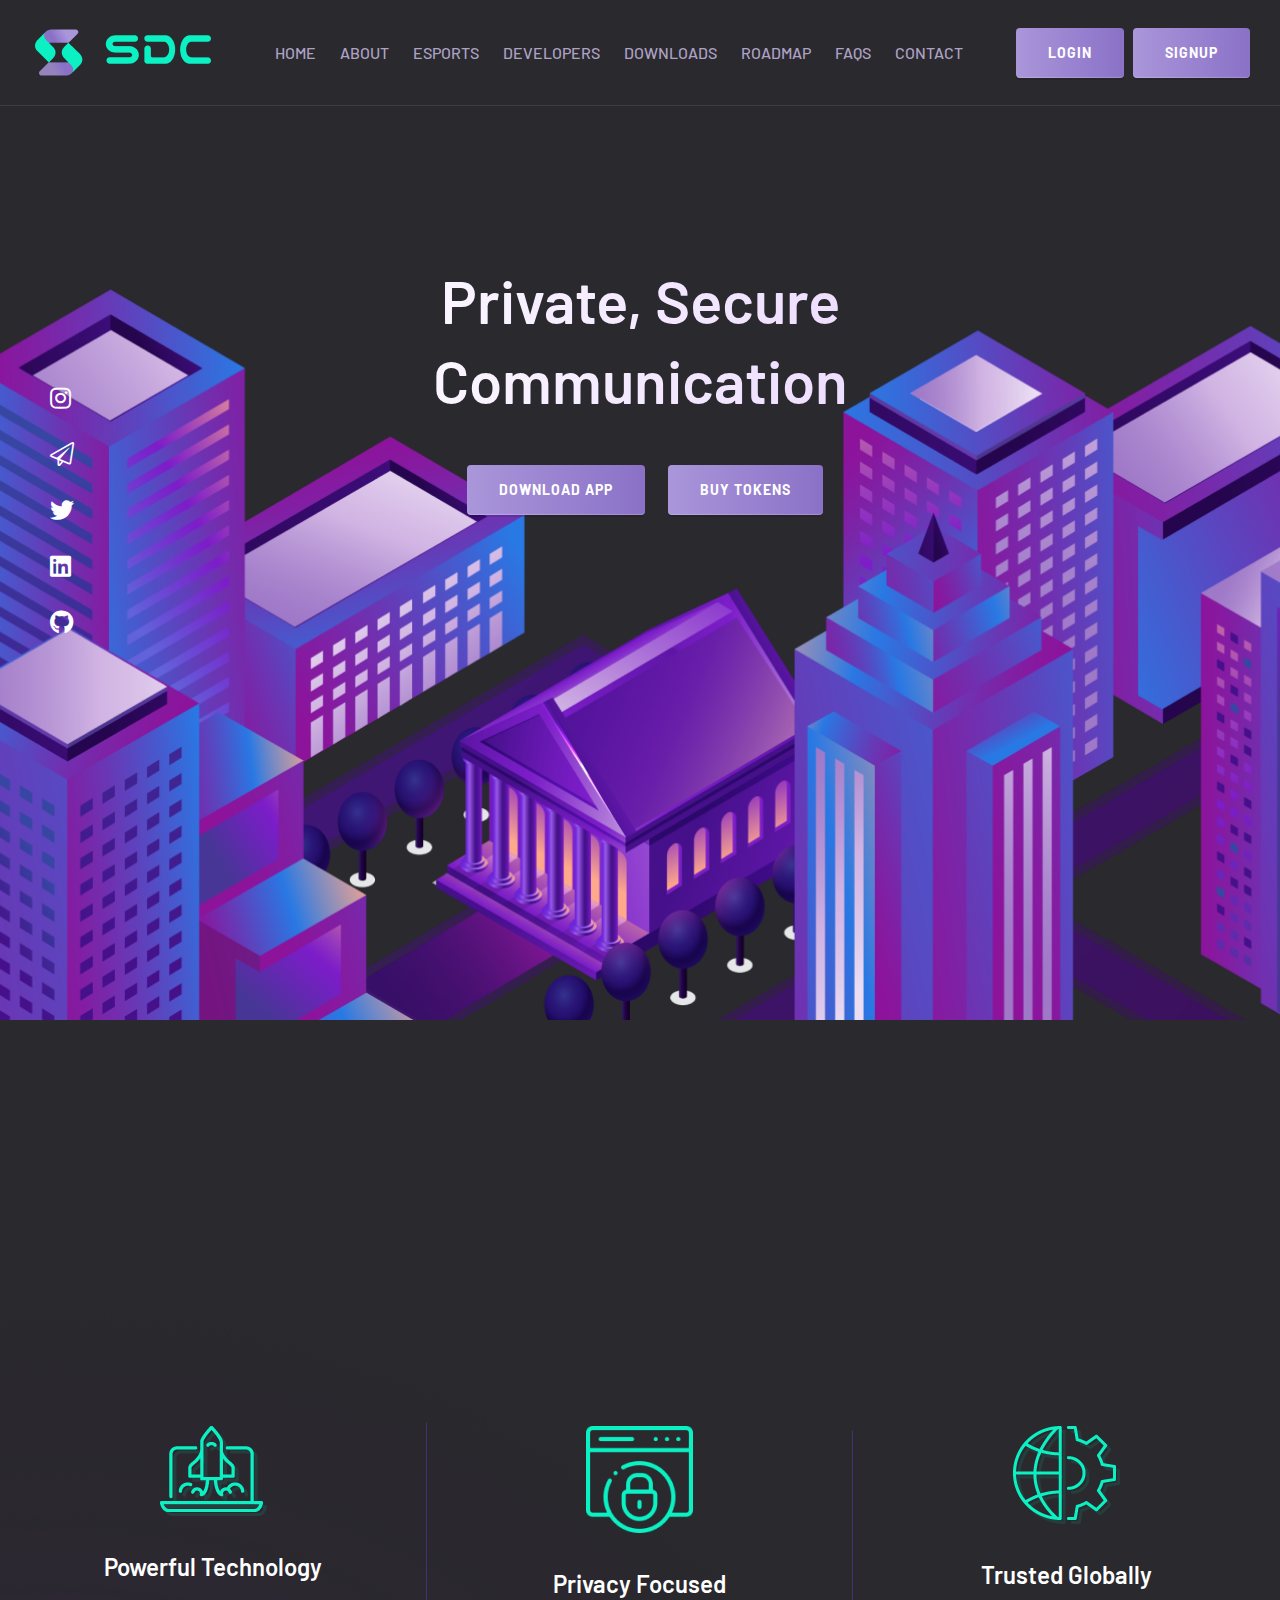
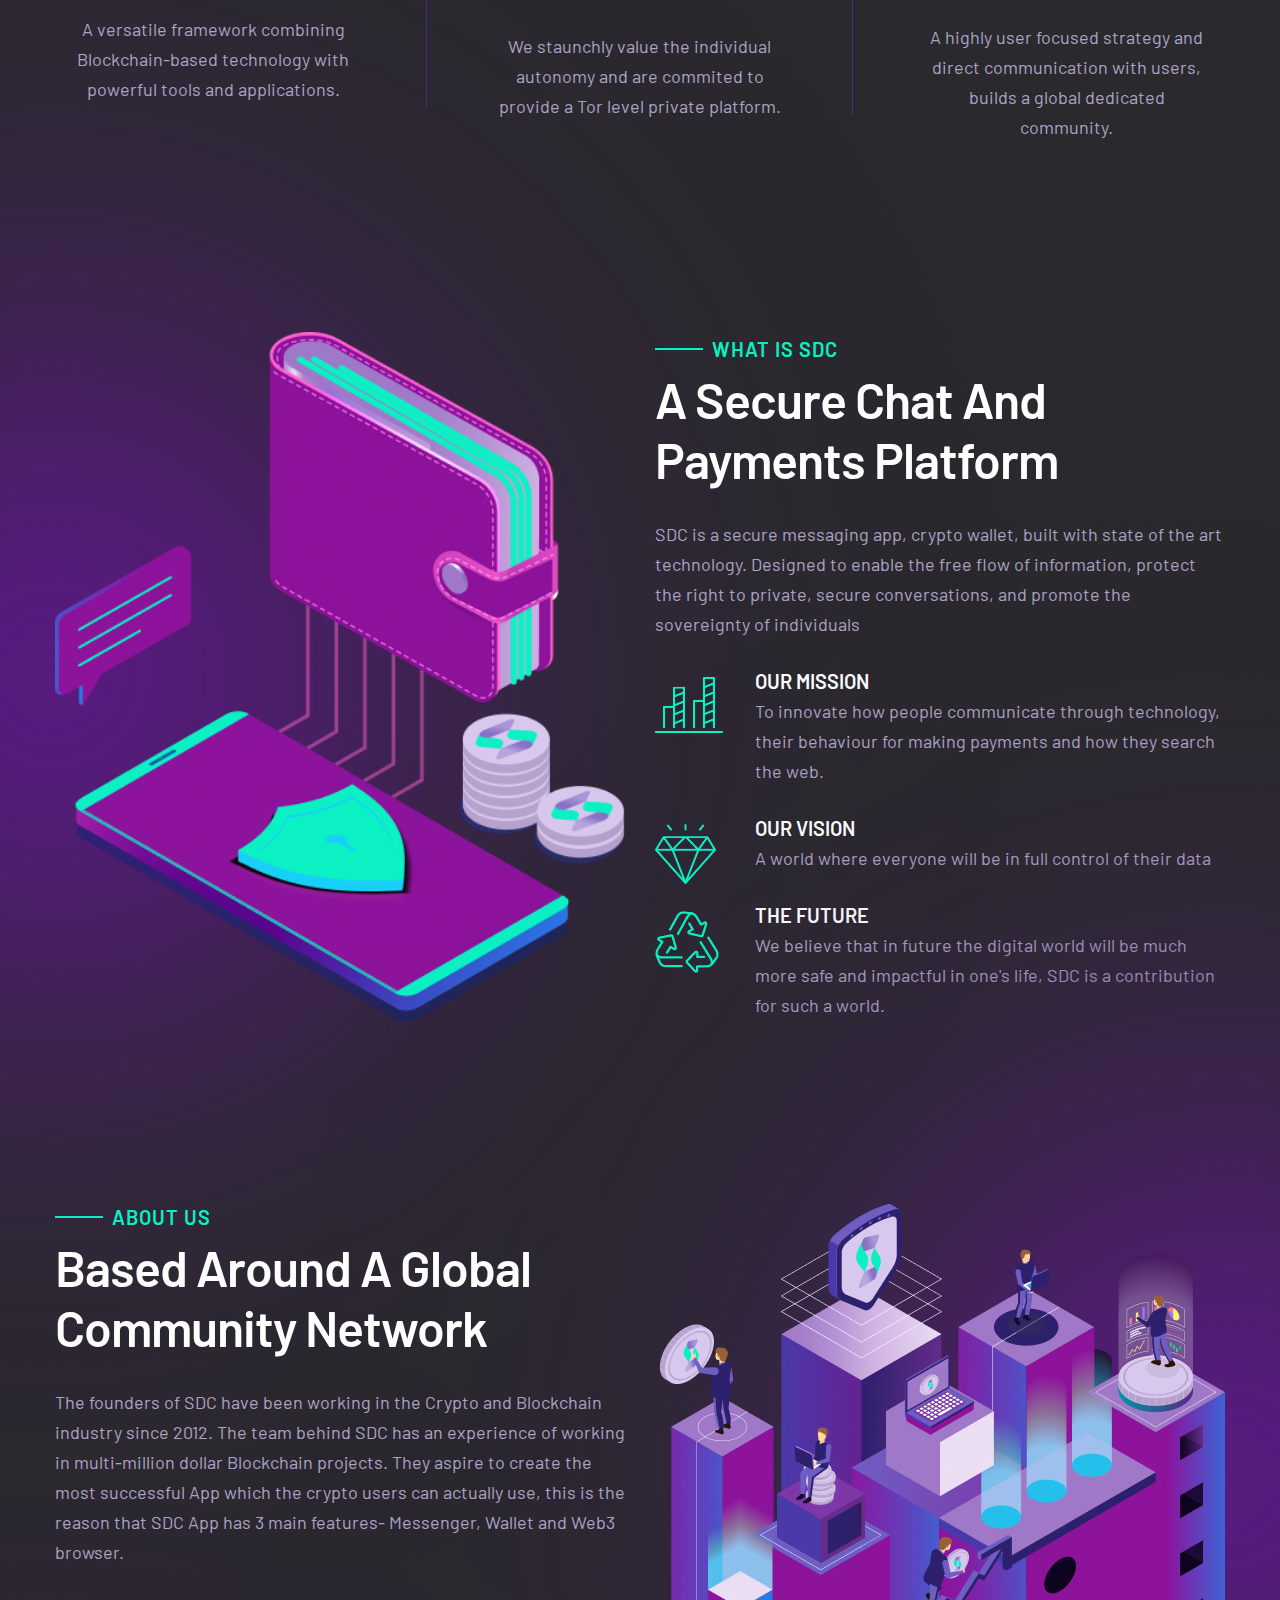
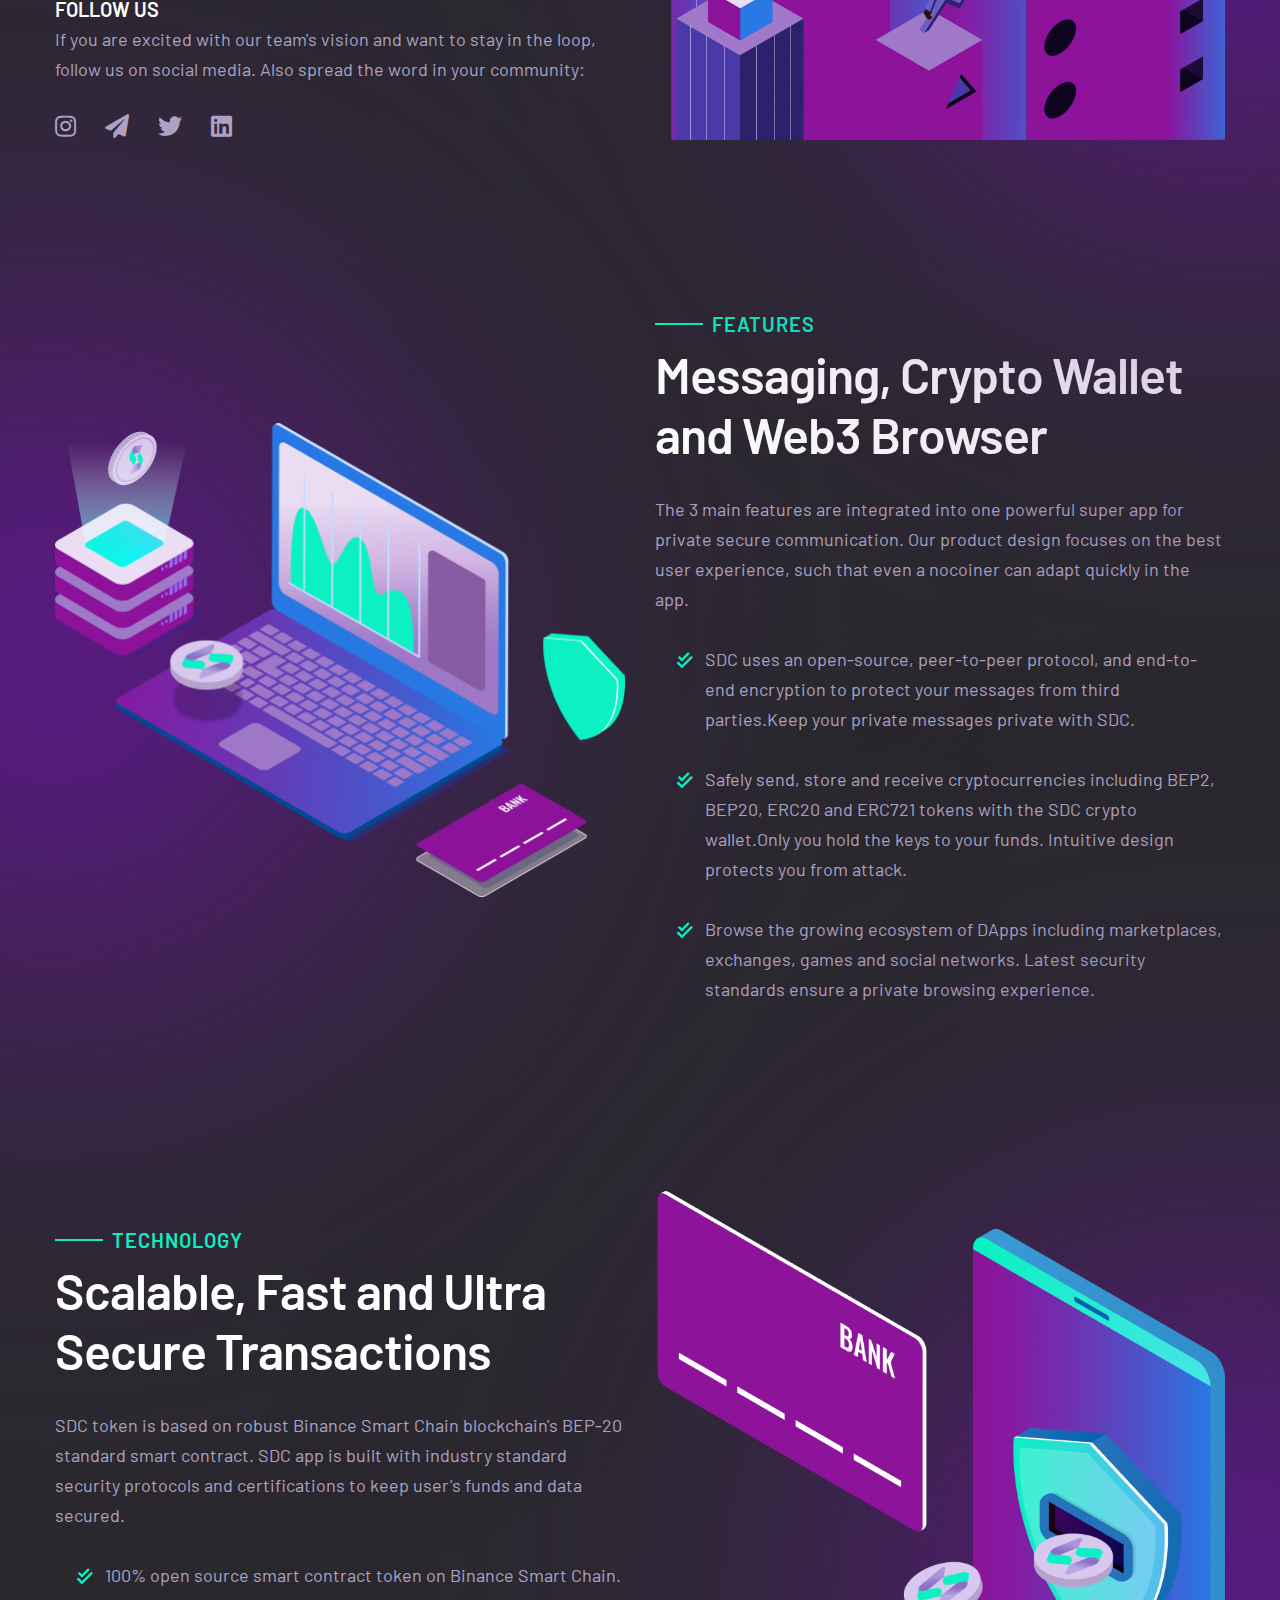
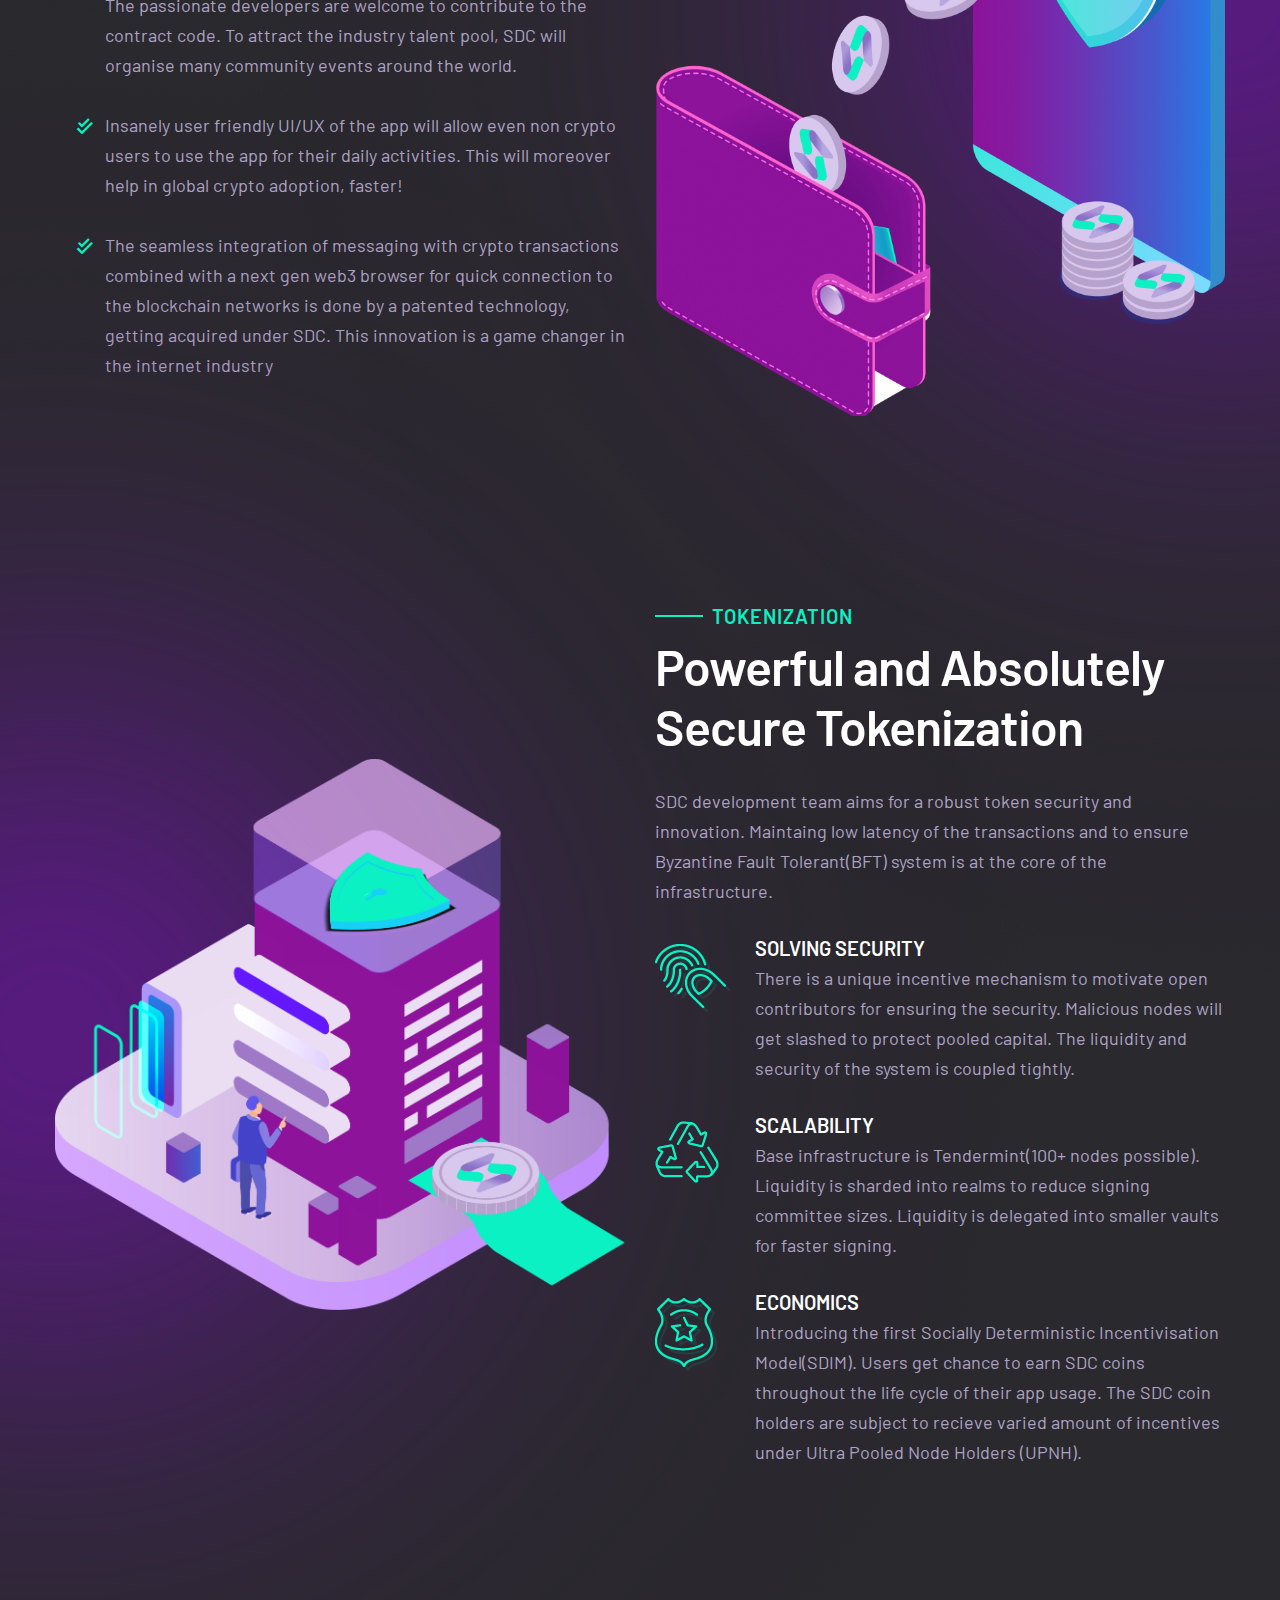
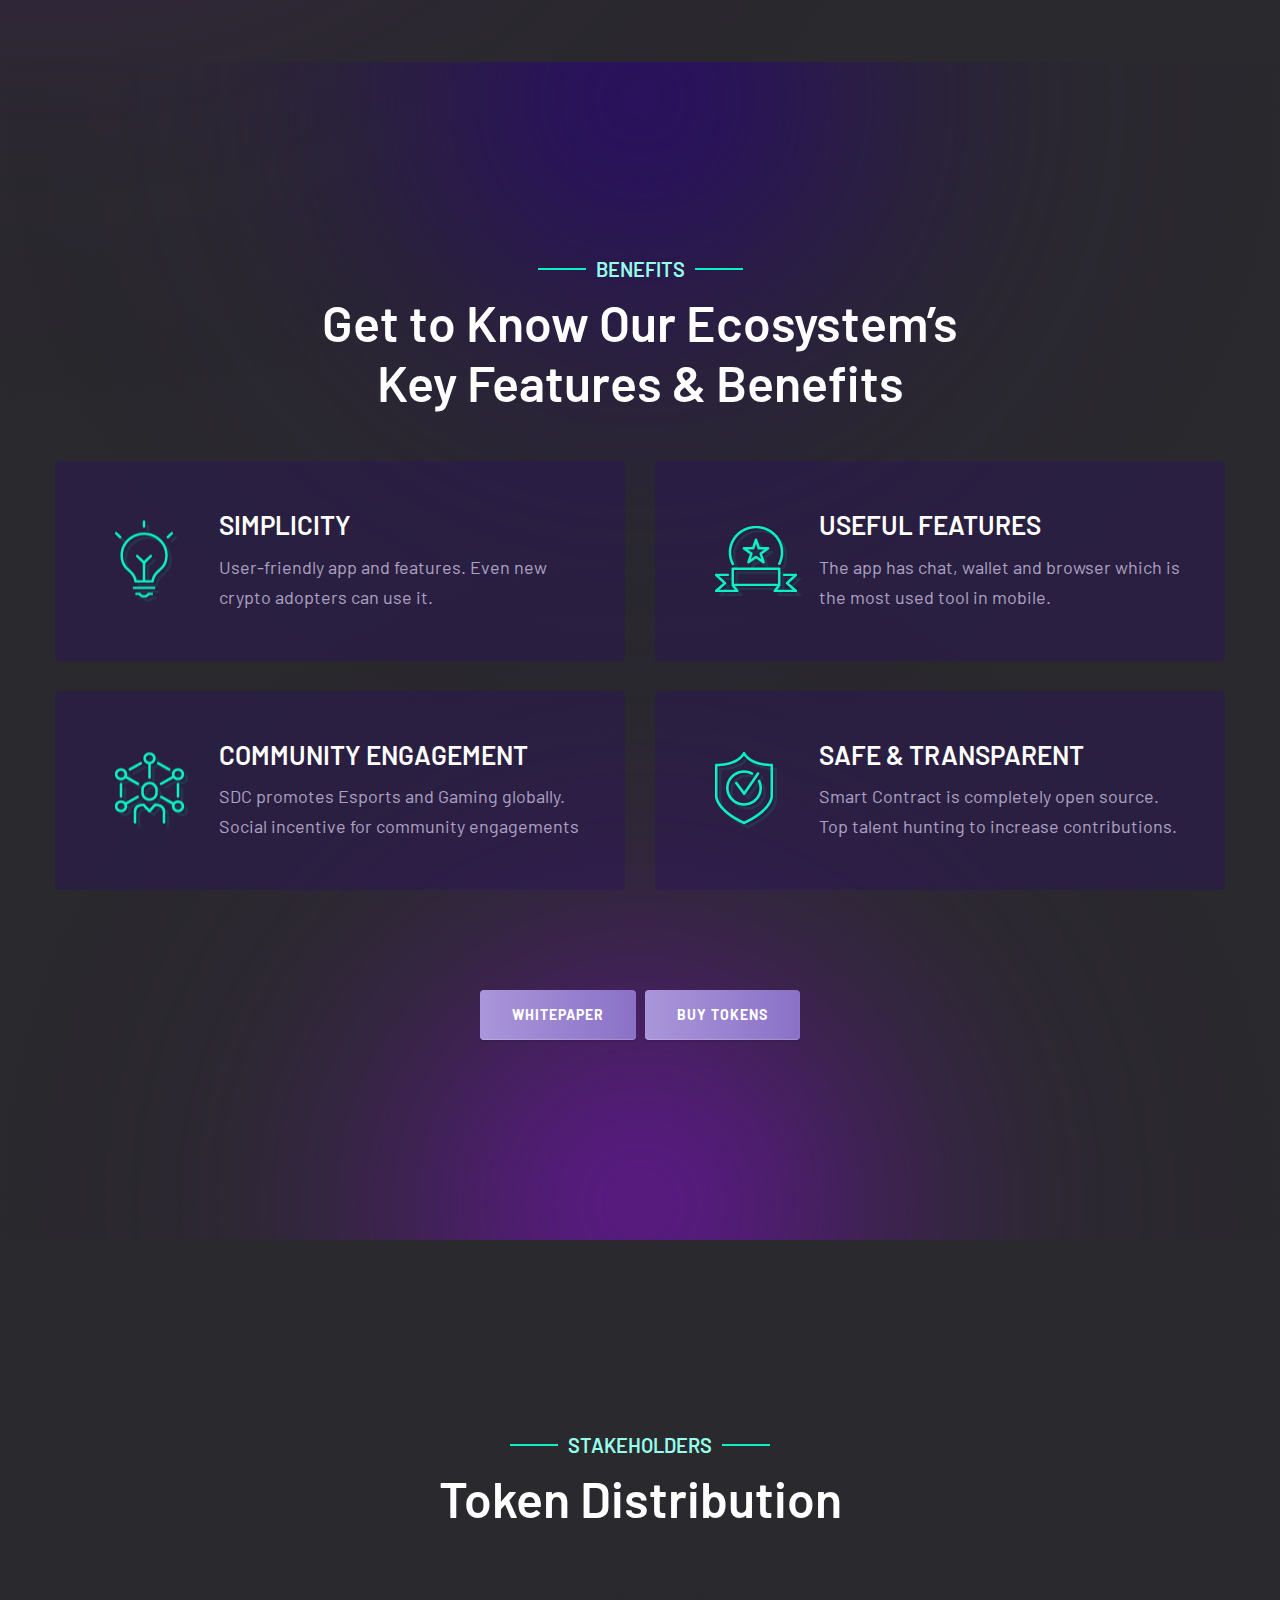
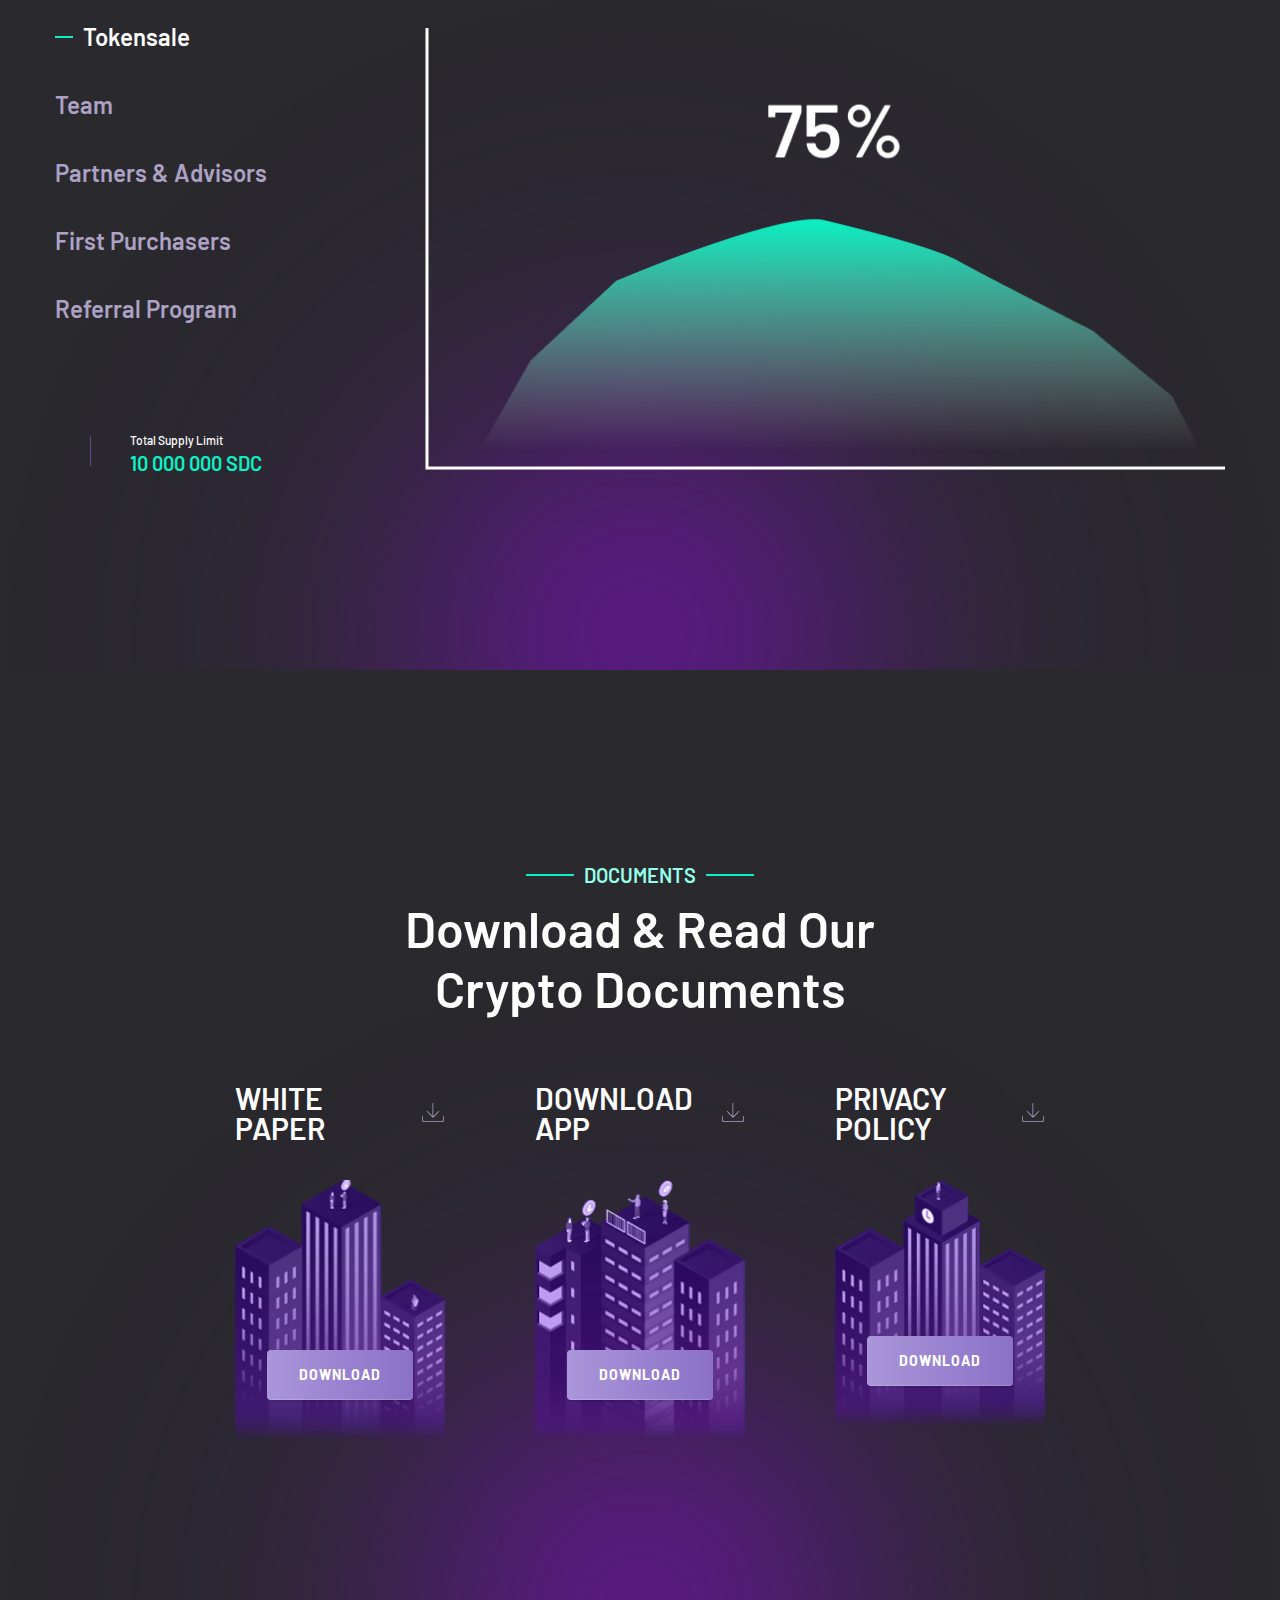
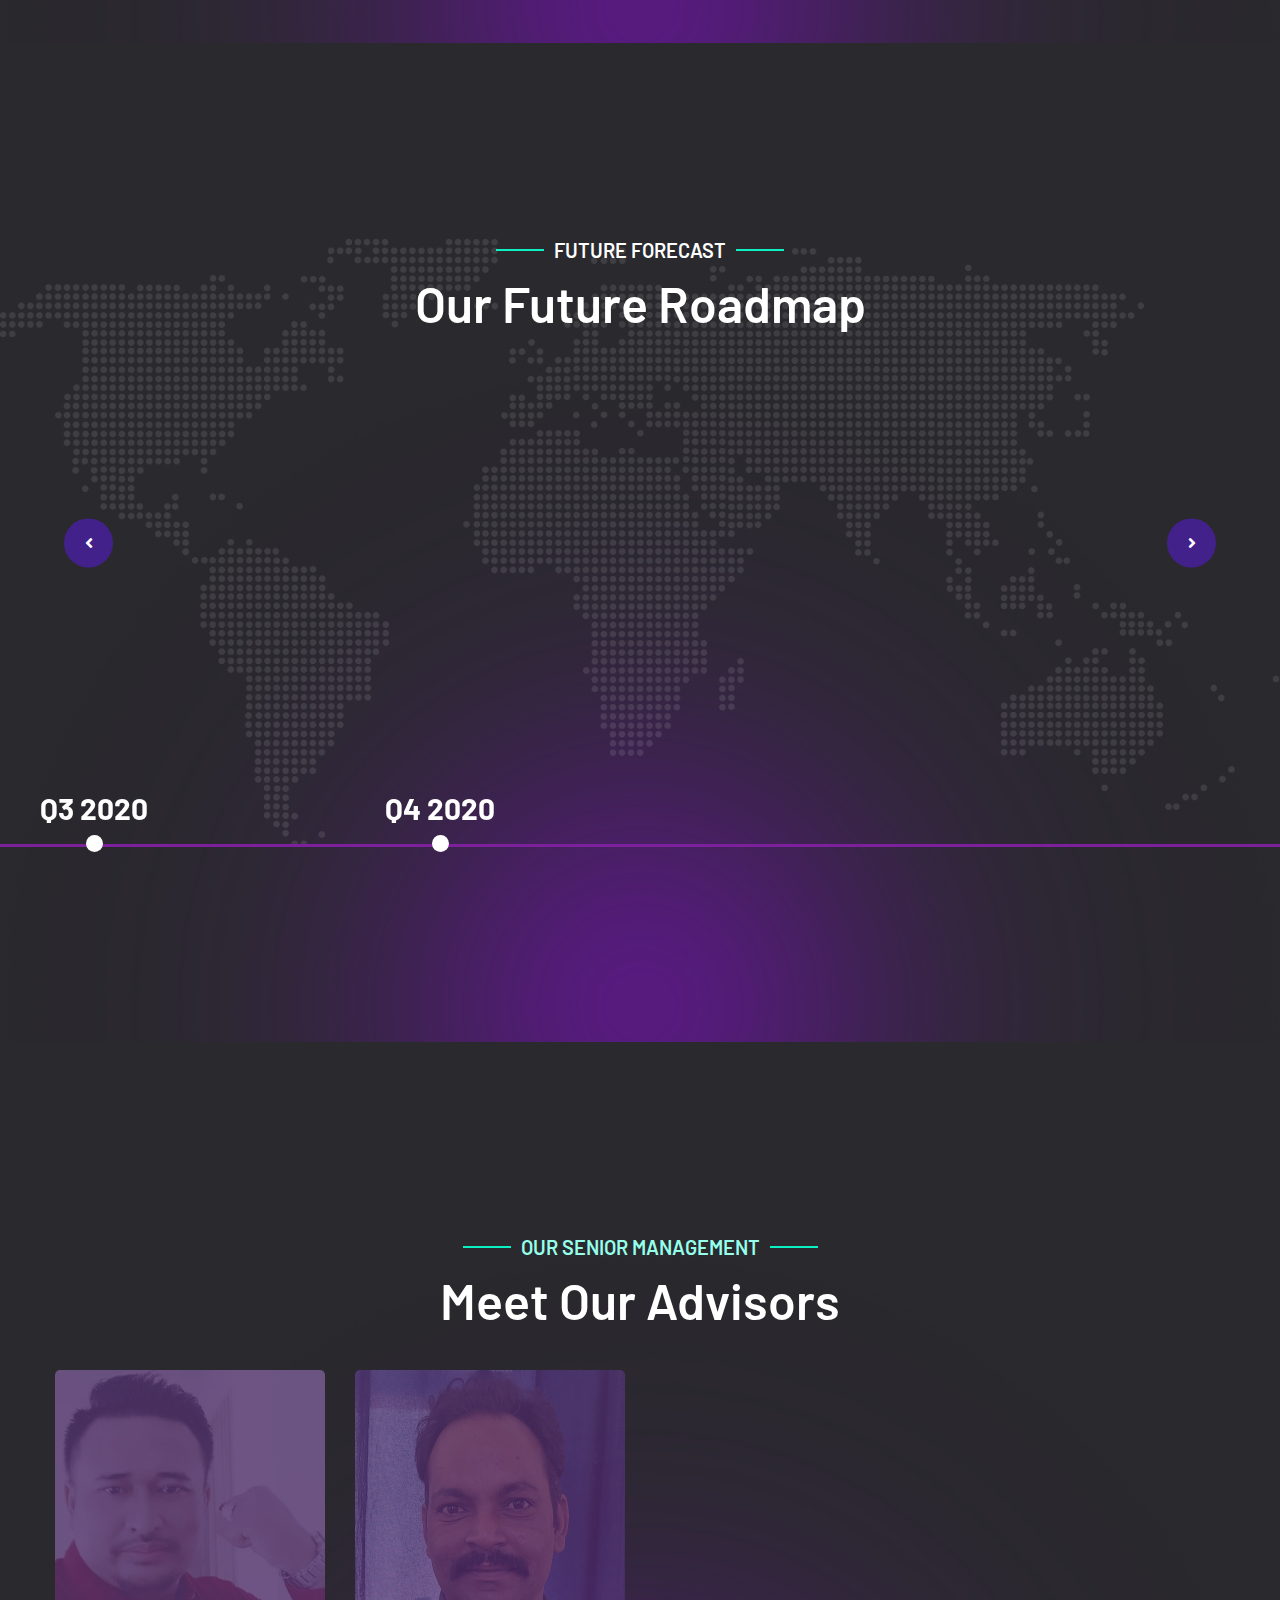
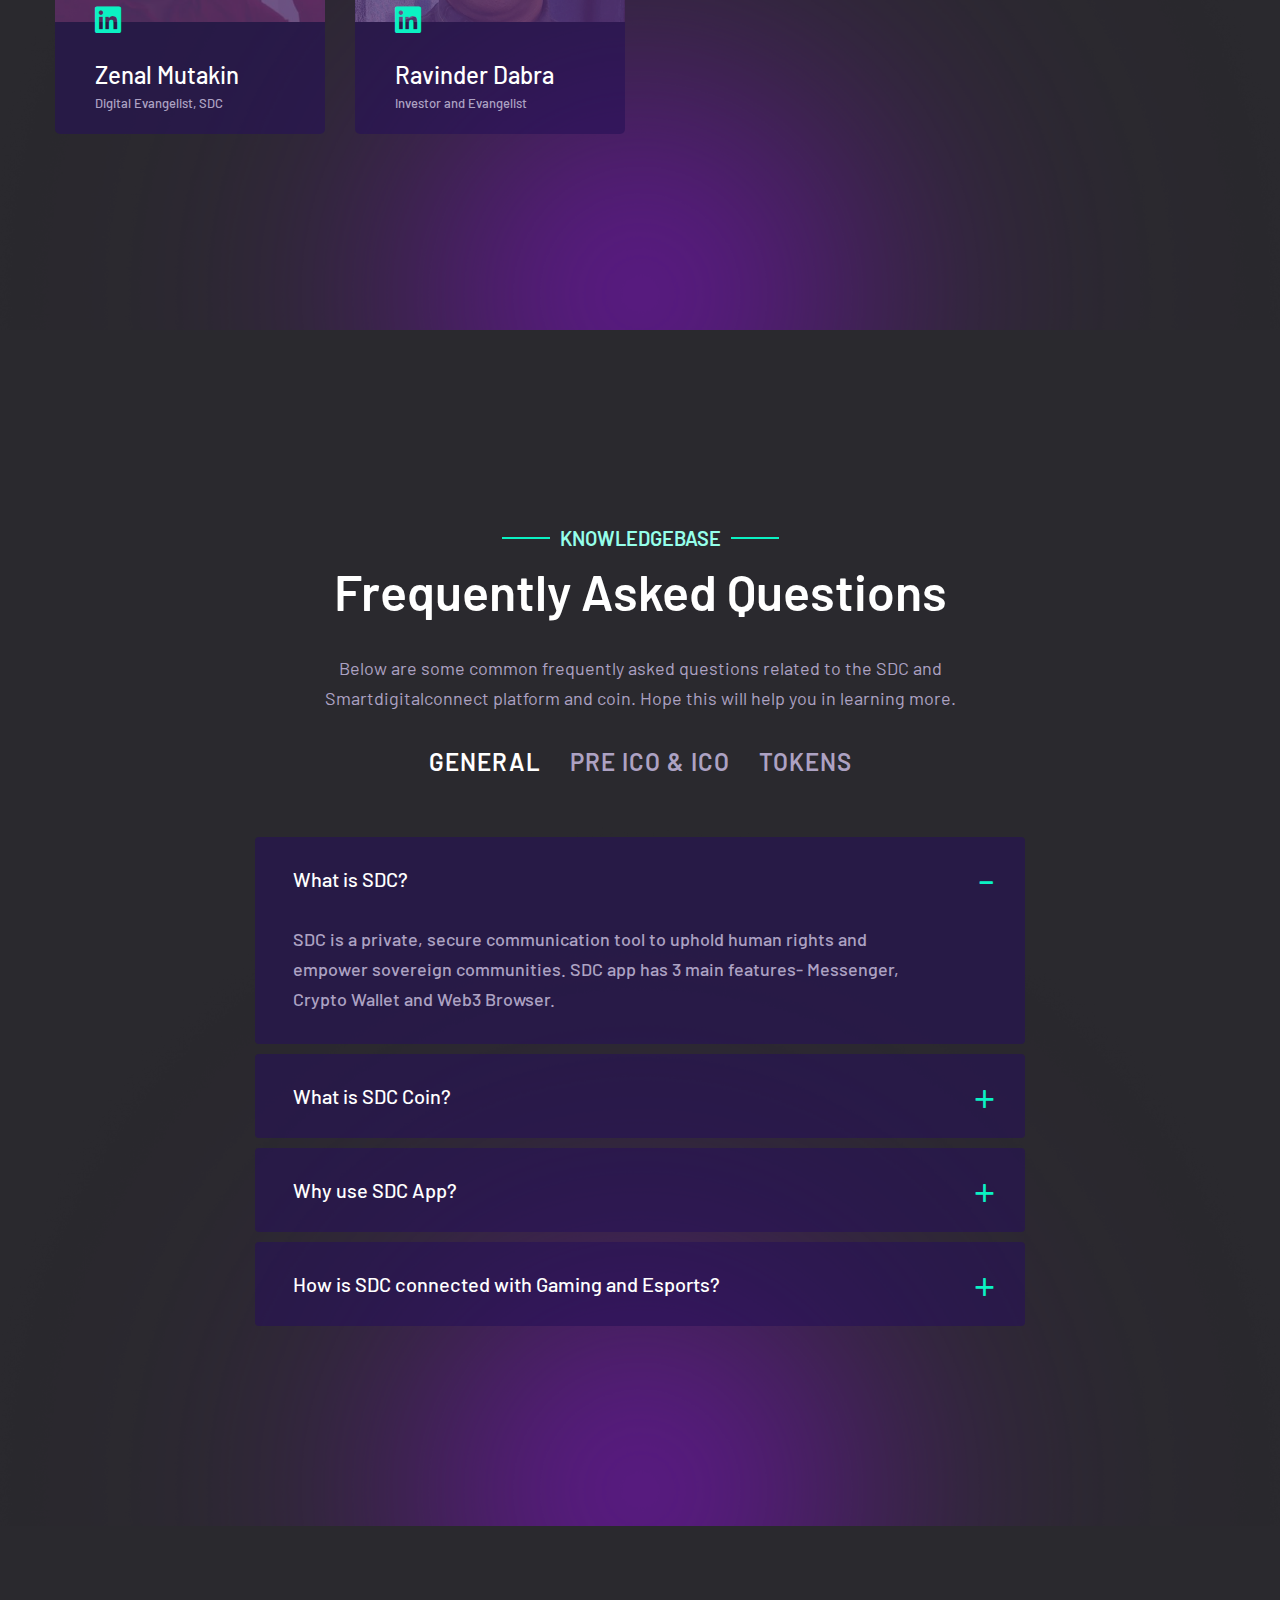
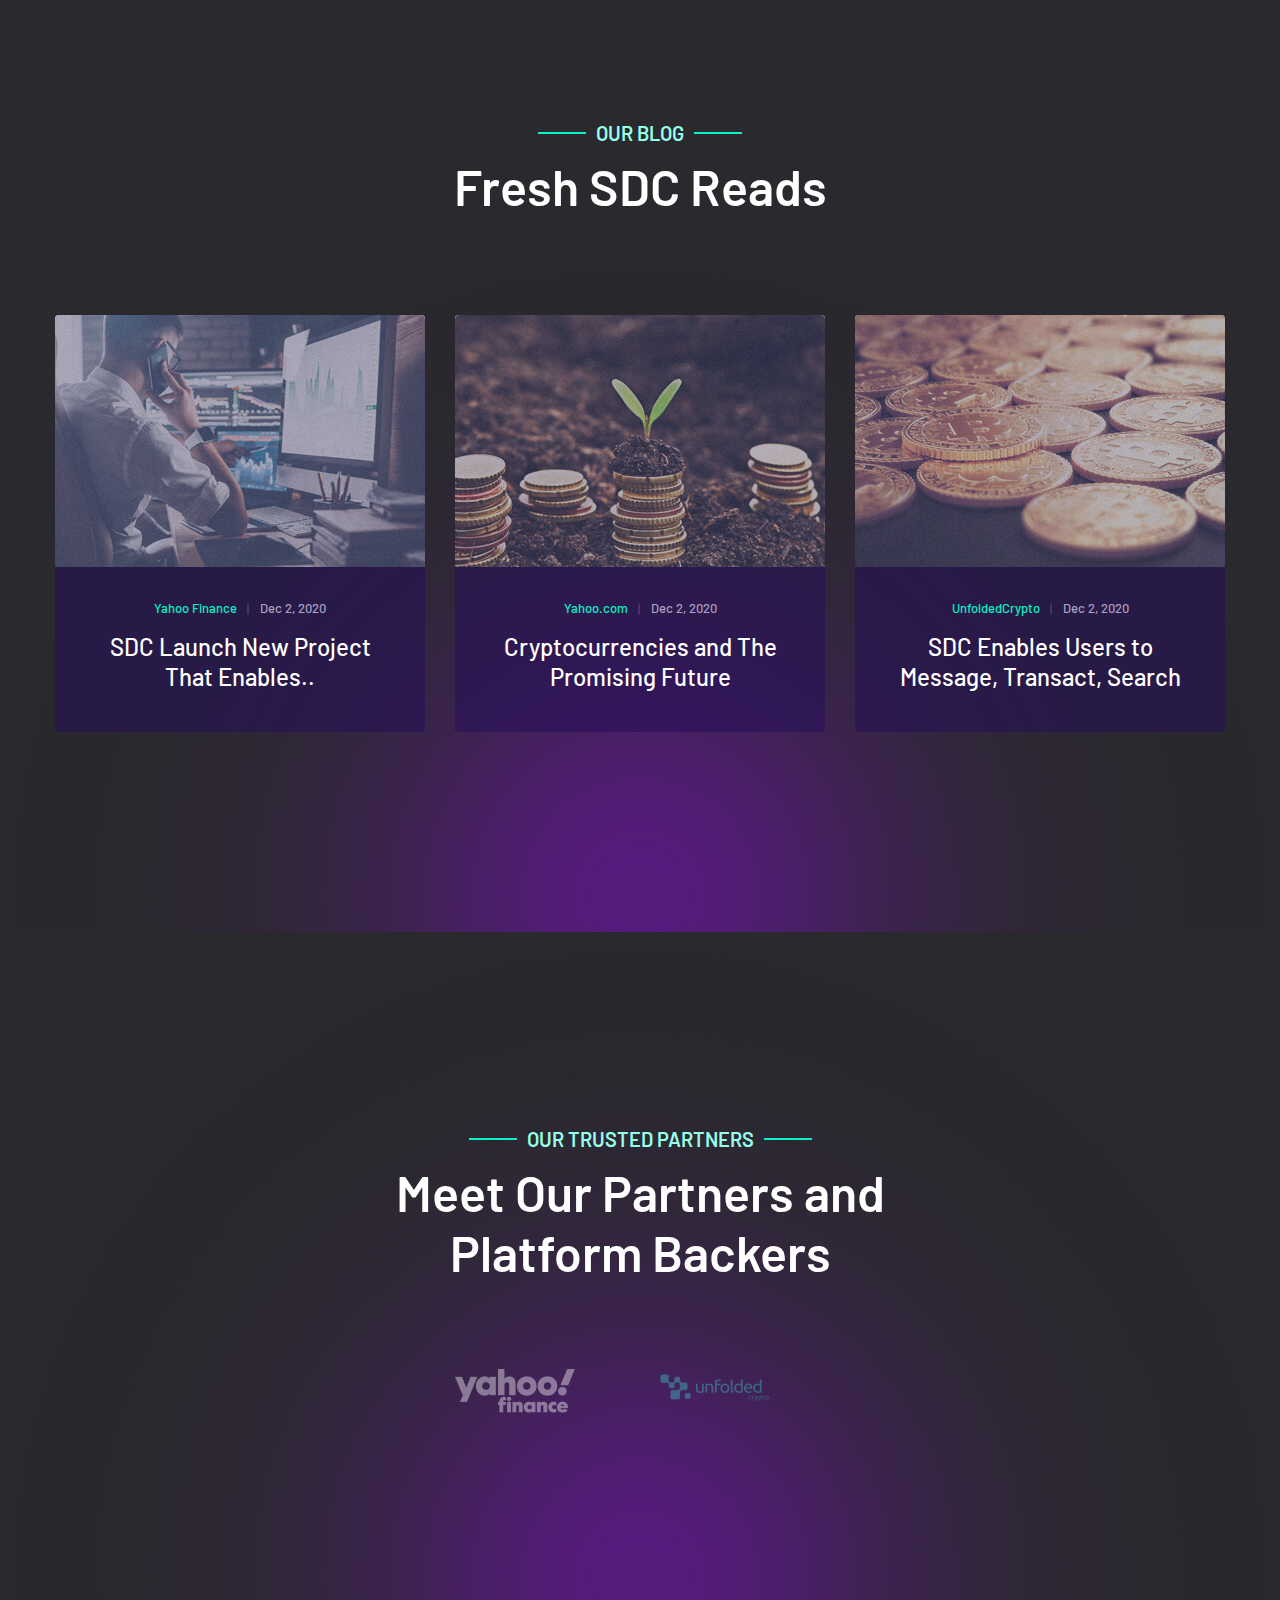
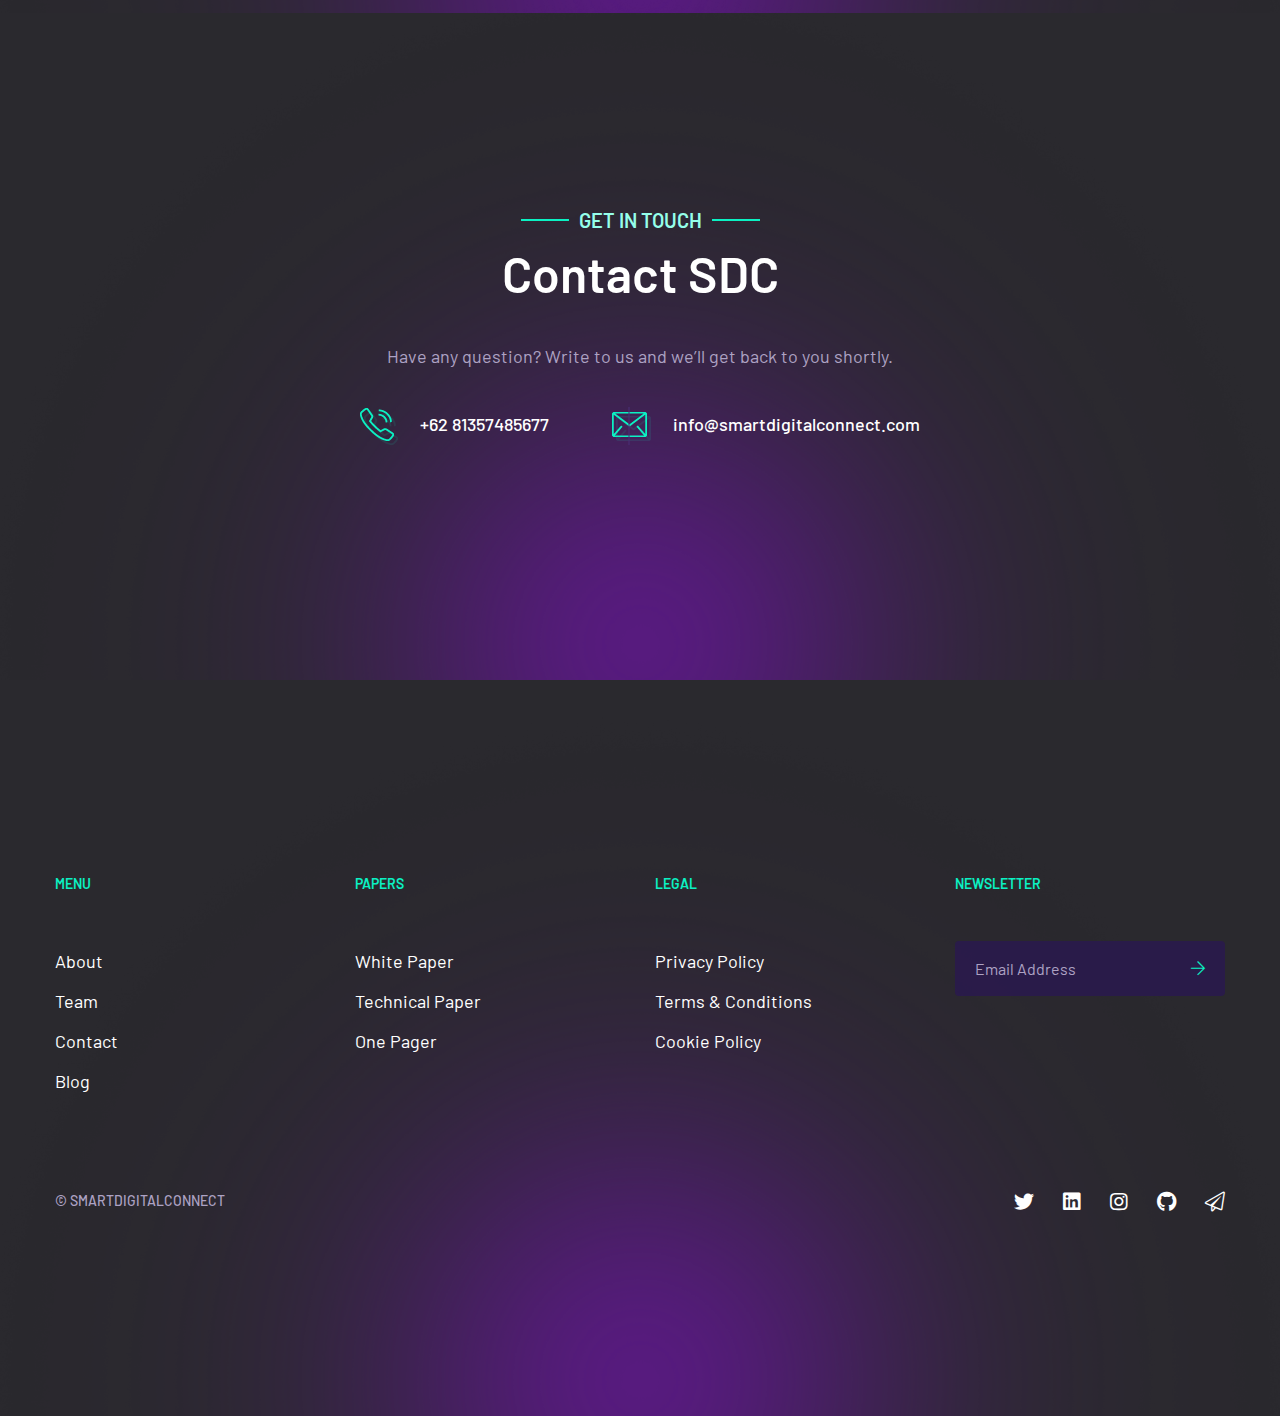
<file: index.html>
<!doctype html>
<html lang="en">

<head>

    <!--====== Required meta tags ======-->
    <meta charset="utf-8">
    <meta http-equiv="x-ua-compatible" content="ie=edge">
    <meta name="description" content="">
    <meta name="viewport" content="width=device-width, initial-scale=1, shrink-to-fit=no">
    <meta name="description" content="SDC is a secure messaging app, crypto wallet, built with state of the art technology.">
    <meta name="keywords" content="crypto, ico, cryptocurrency, bitcoin, sdc, smart digital connect, blockchain, modern, clean, responsive">

    <!--====== Title ======-->
    <title>Smart Digital Connect- Crypto App</title>

    <!--====== Favicon Icon ======-->
    <link rel="shortcut icon" href="assets/images/favicon.ico" type="image/png">

    <!--====== Bootstrap css ======-->
    <link rel="stylesheet" href="assets/css/bootstrap.min.css">

    <!--====== Fontawesome css ======-->
    <link rel="stylesheet" href="assets/css/all.css">

    <!--====== nice select css ======-->
    <link rel="stylesheet" href="assets/css/nice-select.css">

    <!--====== Slick css ======-->
    <link rel="stylesheet" href="assets/css/slick.css">

    <!--====== Swiper css ======-->
    <link rel="stylesheet" href="assets/css/swiper.min.css">

    <!--====== Default css ======-->
    <link rel="stylesheet" href="assets/css/default.css">

    <!--====== Style css ======-->
    <link rel="stylesheet" href="assets/css/style.css">


</head>

<body>

    <!--====== HEADER PART START ======-->

    <header class="header-area">
        <div class="header-nav">
            <div class="container-fluid">
                <div class="row">
                    <div class="col-lg-12">
                        <div class="navigation">
                            <nav class="navbar navbar-expand-lg navbar-light ">
                                <a class="navbar-brand" href="index.html"><img src="assets/images/logo.png" alt=""></a>
                                <!-- logo -->
                                <button class="navbar-toggler" type="button" data-toggle="collapse"
                                    data-target="#navbarSupportedContent" aria-controls="navbarSupportedContent"
                                    aria-expanded="false" aria-label="Toggle navigation">
                                    <span class="toggler-icon"></span>
                                    <span class="toggler-icon"></span>
                                    <span class="toggler-icon"></span>
                                </button> <!-- navbar toggler -->

                                <div class="collapse navbar-collapse sub-menu-bar" id="navbarSupportedContent">
                                    <ul class="navbar-nav m-auto">
                                        <li class="nav-item">
                                            <a class="nav-link" href="index.html">Home</a>                                          
                                        </li>
                                        <li class="nav-item">
                                            <a class="nav-link" href="index.html#about">About</a>
                                        </li>
                                        <li class="nav-item">
                                            <a class="nav-link" href="https://jomofi.com/evolution" target="_blank">Esports</a>
                                        </li>
                                        <li class="nav-item">
                                            <a class="nav-link" href="#">Developers</a>
                                        </li>
                                        <li class="nav-item">
                                            <a class="nav-link" href="index.html#downloads">Downloads</a>
                                        </li>

                                        <li class="nav-item">
                                            <a class="nav-link" href="index.html#roadmap">Roadmap</a>
                                        </li>

                                        <li class="nav-item">
                                            <a class="nav-link" href="index.html#faqs">Faqs</a>
                                        </li>

                                        <li class="nav-item">
                                            <a class="nav-link" href="index.html#contact">Contact</a>
                                        </li>

                                     <!--   <li class="nav-item">
                                            <a class="nav-link" href="contact-us.html">Pages <i
                                                    class="fal fa-angle-down"></i></a>
                                            <ul class="sub-menu">
                                                <li><a href="blog.html">Blog</a></li>
                                                <li><a href="blog-post.html">Blog Post</a></li>
                                                <li><a href="login.html">Login</a></li>
                                                <li><a href="singup.html">Singup</a></li>
                                                <li><a href="404.html">Error</a></li>
                                            </ul>
                                        </li>	-->
                                    </ul>
                                </div> <!-- navbar collapse -->
                                <div class="navbar-btn d-none d-sm-flex">
                                    <ul>
                                        <li><a class="main-btn" href="https://smartdigitalconnect.com/ico" target="_blank">login</a></li>
                                        <li><a class="main-btn" href="https://smartdigitalconnect.com/ico" target="_blank">signup</a></li>
                                    </ul>
                                </div>
                            </nav>
                        </div> <!-- navigation -->
                    </div>
                </div>
            </div>
        </div>
    </header>

    <!--====== HEADER PART ENDS ======-->

    <!--====== BANNER PART START ======-->

    <section class="banner-area bg_cover" style="background-image: url(assets/images/banner-bg.jpg);">
        <div class="container">
            <div class="row justify-content-center">
                <div class="col-lg-8 col-md-8">
                    <div class="banner-content text-center">
                        <h1 class="title">Private, Secure Communication</h1>
                        <ul>
                            <li><a class="main-btn" href="https://play.google.com/store/apps/details?id=com.sdcwallet">Download App </a></li>
                            <li><a class="main-btn" href="https://smartdigitalconnect.com/ico" target="_blank"> Buy tokens</a></li>
                        </ul>
                    </div>
                </div>
            </div>
        </div>
        <div class="social">
            <ul>
                <li><a href="https://instagram.com/smartdigitalconnect" target="_blank"><i class="fab fa-instagram"></i></a></li>
            <!--    <li><a href="#"><i class="fab fa-medium"></i></a></li>	-->
                <li><a href="https://t.me/smartdigitalconnect" target="_blank"><i class="fal fa-paper-plane"></i></a></li>
                <li><a href="https://mobile.twitter.com/smartdigitalco1" target="_blank"><i class="fab fa-twitter"></i></a></li>
                <li><a href="https://www.linkedin.com/in/ravinder-dabra-fintech" target="_blank"><i class="fab fa-linkedin"></i></a></li>
                <li><a href="#"><i class="fab fa-github"></i></a></li>

            </ul>
        </div>
    </section>

    <!--====== BANNER PART ENDS ======-->

    <section>
    	<div class="container">
    		<div class="text-center">
    			<iframe width="560" height="315" src="https://www.youtube.com/embed/u6ig-R6QjBg" frameborder="0" allow="accelerometer; autoplay; clipboard-write; encrypted-media; gyroscope; picture-in-picture" allowfullscreen></iframe>
    		</div>
    	</div>
    </section>

    <!--====== SDC FEATURES PART START ======-->

    <section class="crypten-features-area">
        <div class="container-fluid">
            <div class="row">
                <div class="col-lg-4">
                    <div class="crypten-features-item text-center mt-30">
                        <img src="assets/images/icon/features-icon-1.png" alt="icon">
                        <h3 class="title">Powerful Technology</h3>
                        <p>A versatile framework combining Blockchain-based technology with powerful tools and
                            applications.</p>
                    </div>
                </div>
                <div class="col-lg-4">
                    <div class="crypten-features-item text-center mt-30">
                        <img src="assets/images/icon/features-icon-2.png" alt="icon">
                        <h3 class="title">Privacy Focused</h3>
                        <p>We staunchly value the individual autonomy and are commited to provide a Tor level 
                        private platform.</p>
                    </div>
                </div>
                <div class="col-lg-4">
                    <div class="crypten-features-item text-center mt-30 item-3">
                        <img src="assets/images/icon/features-icon-3.png" alt="icon">
                        <h3 class="title">Trusted Globally</h3>
                        <p>A highly user focused strategy and direct communication with users, builds a global
                        dedicated community.</p>
                    </div>
                </div>
            </div>
        </div>
    </section>

    <!--====== SDC FEATURES PART ENDS ======-->

    <!--====== SDC TRADE PART START ======-->

    <section class="crypten-trade-area pt-190" id="about">
        <div class="item-1">
            <div class="container">
                <div class="row align-items-center">
                    <div class="col-lg-6">
                        <div class="crypten-trade-thumb">
                            <img src="assets/images/benefits-1.png" alt="">
                        </div>
                    </div>
                    <div class="col-lg-6">
                        <div class="crypten-trade-content">
                            <span>what is SDC</span>
                            <h3 class="title">A Secure Chat And Payments Platform</h3>
                            <p>SDC is a secure messaging app, crypto wallet, built with state of the art technology.
                            Designed to enable the free flow of information, protect the right to private, secure 
                        	conversations, and promote the sovereignty of individuals</p>
                            <div class="trade-item mt-30">
                                <img src="assets/images/icon/trade-icon-1.png" alt="">
                                <h5 class="title">Our Mission</h5>
                                <p>To innovate how people communicate through technology, their behaviour for making
                                    payments and how they search the web.</p>
                            </div>
                            <div class="trade-item mt-30">
                                <img src="assets/images/icon/trade-icon-2.png" alt="">
                                <h5 class="title">Our Vision</h5>
                                <p>A world where everyone will be in full control of their data</p>
                            </div>
                            <div class="trade-item mt-30">
                                <img src="assets/images/icon/trade-icon-3.png" alt="">
                                <h5 class="title">The Future</h5>
                                <p>We believe that in future the digital world will be much more safe and impactful in
                                    one's life, SDC is a contribution for such a world.</p>
                            </div>
                        </div>
                    </div>
                </div>
            </div>
            <div class="crypten-color">
                <img src="assets/images/shape/color-bg.png" alt="">
            </div>
        </div>
   <section>     
        <div class="item-1 item-2 mt-180">
            <div class="container">
                <div class="row align-items-center">
                    <div class="col-lg-6 order-lg-1 order-2">
                        <div class="crypten-trade-content">
                            <span>about us</span>
                            <h3 class="title">Based Around A Global Community Network</h3>
                            <p>The founders of SDC have been working in the Crypto and Blockchain industry since 2012.
                               The team behind SDC has an experience of working in multi-million dollar Blockchain projects.
                               They aspire to create the most successful App which the crypto users can actually use, this is
                                the reason that SDC App has 3 main features- Messenger, Wallet and Web3 browser.</p>
                            <div class="trade-about-follow mt-30">
                                <h4 class="title">Follow us</h4>
                                <p>If you are excited with our team's vision and want to stay in the loop, follow us on
                                    social media. Also spread the word in your community:</p>
                                <ul>
                                    <li><a href="https://instagram.com/smartdigitalconnect"><i class="fab fa-instagram"></i></a></li>	
                                <!--    <li><a href="#"><i class="fab fa-medium"></i></a></li>	-->
                                    <li><a href="https://t.me/smartdigitalconnect"><i class="fas fa-paper-plane"></i></a></li>
                                <!--    <li><a href="#"><i class="fab fa-btc"></i></a></li>	-->
                                    <li><a href="https://mobile.twitter.com/smartdigitalco1"><i class="fab fa-twitter"></i></a></li>
                                    <li><a href="https://www.linkedin.com/in/ravinder-dabra-fintech" target="_blank"><i class="fab fa-linkedin"></i></a></li>
                                <!--    <li><a href="#"><i class="fab fa-github"></i></a></li>	-->
                                </ul>
                            </div>
                        </div>
                    </div>
                    <div class="col-lg-6 order-lg-2 order-1">
                        <div class="crypten-trade-thumb">
                            <img src="assets/images/benefits-2.png" alt="">
                        </div>
                    </div>
                </div>
            </div>
            <div class="crypten-color">
                <img src="assets/images/shape/color-bg-2.png" alt="">
            </div>
        </div>
    </section> 
    <section id="features">   
        <div class="item-1 mt-165">
            <div class="container">
                <div class="row align-items-center">
                    <div class="col-lg-6">
                        <div class="crypten-trade-thumb">
                            <img src="assets/images/benefits-3.png" alt="">
                        </div>
                    </div>
                    <div class="col-lg-6">
                        <div class="crypten-trade-content">
                            <span>features</span>
                            <h3 class="title">Messaging, Crypto Wallet and Web3 Browser</h3>
                            <p>The 3 main features are integrated into one powerful super app for private secure
                                communication. Our product design focuses on the best user experience, such that
                                even a nocoiner can adapt quickly in the app.</p>
                            <div class="trade-contracts mt-30">
                                <i class="far fa-check-double"></i>
                                <p>SDC uses an open-source, peer-to-peer protocol, and end-to-end encryption to protect  
                                    your messages from third parties.Keep your private messages private with SDC.
                                </p>
                            </div>
                            <div class="trade-contracts mt-30">
                                <i class="far fa-check-double"></i>
                                <p>Safely send, store and receive cryptocurrencies including BEP2, BEP20, ERC20 and ERC721 tokens with 
                                    the SDC crypto wallet.Only you hold the keys to your funds. Intuitive design protects you from attack.</p>
                            </div>
                            <div class="trade-contracts mt-30">
                                <i class="far fa-check-double"></i>
                                <p>Browse the growing ecosystem of DApps including marketplaces, exchanges, games
                                    and social networks. Latest security standards ensure a private browsing experience.
                                   </p>
                            </div>
                        </div>
                    </div>
                </div>
            </div>
            <div class="crypten-color">
                <img src="assets/images/shape/color-bg.png" alt="">
            </div>
        </div>
    </section>
    <section id="technology">
        <div class="item-1 item-4 mt-185">
            <div class="container">
                <div class="row align-items-center">
                    <div class="col-lg-6 order-2 order-lg-1">
                        <div class="crypten-trade-content">
                            <span>technology</span>
                            <h3 class="title">Scalable, Fast and Ultra Secure Transactions</h3>
                            <p>SDC token is based on robust Binance Smart Chain blockchain's BEP-20 standard smart contract.
                                SDC app is built with industry standard security protocols and certifications to keep
                                user's funds and data secured.</p>
                            <div class="trade-contracts mt-30">
                                <i class="far fa-check-double"></i>
                                <p>100% open source smart contract token on Binance Smart Chain. The passionate developers
                                    are welcome to contribute to the contract code. To attract the industry talent pool, SDC
                                    will organise many community events around the world.
                                </p>
                            </div>
                            <div class="trade-contracts mt-30">
                                <i class="far fa-check-double"></i>
                                <p>Insanely user friendly UI/UX of the app will allow even non crypto users to use the app
                                    for their daily activities. This will moreover help in global crypto adoption, faster! </p>
                            </div>
                            <div class="trade-contracts mt-30">
                                <i class="far fa-check-double"></i>
                                <p>The seamless integration of messaging with crypto transactions combined with a next gen web3
                                    browser for quick connection to the blockchain networks is done by a patented technology, 
                                    getting acquired under SDC. This innovation is a game changer in the internet industry</p>
                            </div>
                        </div>
                    </div>
                    <div class="col-lg-6 order-1 order-lg-2">
                        <div class="crypten-trade-thumb">
                            <img src="assets/images/benefits-4.png" alt="">
                        </div>
                    </div>
                </div>
            </div>
            <div class="crypten-color">
                <img src="assets/images/shape/color-bg-2.png" alt="">
            </div>
        </div>
    <section id="Tokenization">
        <div class="item-1 mt-185 mb-195">
            <div class="container">
                <div class="row align-items-center">
                    <div class="col-lg-6">
                        <div class="crypten-trade-thumb">
                            <img src="assets/images/benefits-5.png" alt="">
                        </div>
                    </div>
                    <div class="col-lg-6">
                        <div class="crypten-trade-content">
                            <span>Tokenization</span>
                            <h3 class="title">Powerful and Absolutely Secure Tokenization</h3>
                            <p>SDC development team aims for a robust token security and innovation. Maintaing low
                                latency of the transactions and to ensure Byzantine Fault Tolerant(BFT) system is at the
                                core of the infrastructure.</p>
                            <div class="trade-item mt-30">
                                <img src="assets/images/icon/trade-icon-5.png" alt="">
                                <h5 class="title">Solving Security</h5>
                                <p>There is a unique incentive mechanism to motivate open contributors for ensuring
                                    the security. Malicious nodes will get slashed to protect pooled capital.
                                	The liquidity and security of the system is coupled tightly.</p>
                            </div>
                            <div class="trade-item mt-30">
                                <img src="assets/images/icon/trade-icon-3.png" alt="">
                                <h5 class="title">Scalability</h5>
                                <p>Base infrastructure is Tendermint(100+ nodes possible). Liquidity is sharded into
                                    realms to reduce signing committee sizes. Liquidity is delegated into smaller vaults
                                	for faster signing.</p>
                            </div>
                            <div class="trade-item mt-30">
                                <img src="assets/images/icon/trade-icon-4.png" alt="">
                                <h5 class="title">Economics</h5>
                                <p>Introducing the first Socially Deterministic Incentivisation Model(SDIM).
                                	Users get chance to earn SDC coins throughout the life cycle of their app usage.
                                	The SDC coin holders are subject to recieve varied amount of incentives under
                                	Ultra Pooled Node Holders (UPNH).</p>
                            </div>
                        </div>
                    </div>
                </div>
            </div>
            <div class="crypten-color">
                <img src="assets/images/shape/color-bg.png" alt="">
            </div>
        </div>
    </section>

    <!--====== CRYPTEN TRADE PART ENDS ======-->

    <!--====== BENEFITS PART START ======-->

    <section class="banefits-area" id="benefits">
        <div class="container">
            <div class="row justify-content-center">
                <div class="col-lg-7">
                    <div class="section-title text-center">
                        <span>benefits </span>
                        <h3 class="title">Get to Know Our Ecosystem’s Key Features & Benefits</h3>
                    </div>
                </div>
            </div>
            <div class="row justify-content-center">
                <div class="col-lg-6 col-md-9">
                    <div class="banefits-item mt-30">
                        <img src="assets/images/icon/banefits-1.png" alt="icon">
                        <h4 class="title">Simplicity</h4>
                        <p>User-friendly app and features. Even new crypto adopters can use it.</p>
                    </div>
                </div>
                <div class="col-lg-6 col-md-9">
                    <div class="banefits-item mt-30">
                        <img src="assets/images/icon/banefits-2.png" alt="icon">
                        <h4 class="title">Useful Features</h4>
                        <p>The app has chat, wallet and browser which is the most used tool in mobile.</p>
                    </div>
                </div>
                <div class="col-lg-6 col-md-9">
                    <div class="banefits-item mt-30">
                        <img src="assets/images/icon/banefits-3.png" alt="icon">
                        <h4 class="title">Community Engagement</h4>
                        <p>SDC promotes Esports and Gaming globally. Social incentive for community engagements</p>
                    </div>
                </div>
                <div class="col-lg-6 col-md-9">
                    <div class="banefits-item mt-30">
                        <img src="assets/images/icon/banefits-4.png" alt="icon">
                        <h4 class="title">Safe & Transparent </h4>
                        <p>Smart Contract is completely open source. Top talent hunting to increase contributions.</p>
                    </div>
                </div>
            </div>
            <div class="row">
                <div class="col-lg-12">
                    <div class="banefits-btn text-center pt-100">
                        <ul>
                            <li><a class="main-btn" href="assets/files/Feb SDC Whitepaper V0.4.pdf">Whitepaper</a></li>
                            <li><a class="main-btn" href="https://smartdigitalconnect.com/ico" target="_blank">buy tokens</a></li>
                        </ul>
                    </div>
                </div>
            </div>
        </div>
        <div class="banefits-color">
            <img src="assets/images/shape/color-bg-3.png" alt="">
        </div>
        <div class="banefits-color-2">
            <img src="assets/images/shape/color-bg-4.png" alt="">
        </div>
    </section>

    <!--====== BENEFITS PART ENDS ======-->

    <!--====== TOKEN SALE PART START ======-->

 <!--   <section class="token-sale-area">
        <div class="container">
            <div class="row justify-content-center">
                <div class="col-lg-7">
                    <div class="section-title text-center">
                        <span>token sale </span>
                        <h3 class="title">Token Sale Rounds</h3>
                    </div>
                </div>
            </div>
            <div class="row token-sale-active">
                <div class="col-lg-3">
                    <div class="token-sale-item mt-30 text-center">
                        <div class="circle-1">
                            <strong></strong>
                        </div>
                        <span>Pre sale</span>
                        <p>35% bonus</p>
                        <div class="item">
                            <ul>
                                <li>21 AUG</li>
                                <li>31 AUG</li>
                            </ul>
                            <ul>
                                <li>2018</li>
                                <li>2018</li>
                            </ul>
                        </div>
                    </div>
                    <div class="token-sale-start mt-20">
                        <span>START</span>
                        <p>Soft Cap $2M</p>
                    </div>
                </div>
                <div class="col-lg-3">
                    <div class="token-sale-item mt-30 text-center">
                        <div class="circle-1">
                            <strong></strong>
                        </div>
                        <span>Stage 1</span>
                        <p>30% bonus</p>
                        <div class="item">
                            <ul>
                                <li>21 AUG</li>
                                <li>31 AUG</li>
                            </ul>
                            <ul>
                                <li>2018</li>
                                <li>2018</li>
                            </ul>
                        </div>
                    </div>
                </div>
                <div class="col-lg-3">
                    <div class="token-sale-item mt-30 text-center">
                        <div class="circle-3">
                            <strong></strong>
                        </div>
                        <span>Stage 2</span>
                        <p>25% bonus</p>
                        <div class="item">
                            <ul>
                                <li>21 AUG</li>
                                <li>31 AUG</li>
                            </ul>
                            <ul>
                                <li>2018</li>
                                <li>2018</li>
                            </ul>
                        </div>
                    </div>
                    <div class="token-sale-start mt-20">
                        <span>Stage 2</span>
                        <p>hard Cap $5M</p>
                    </div>
                </div>
                <div class="col-lg-3">
                    <div class="token-sale-item mt-30 text-center">
                        <div class="circle-4">
                            <strong></strong>
                        </div>
                        <span>Stage 3</span>
                        <p>20% bonus</p>
                        <div class="item">
                            <ul>
                                <li>21 AUG</li>
                                <li>31 AUG</li>
                            </ul>
                            <ul>
                                <li>2018</li>
                                <li>2018</li>
                            </ul>
                        </div>
                    </div>
                </div>
                <div class="col-lg-3">
                    <div class="token-sale-item mt-30 text-center">
                        <div class="circle-3">
                            <strong></strong>
                        </div>
                        <span>Stage 4</span>
                        <p>15% bonus</p>
                        <div class="item">
                            <ul>
                                <li>21 AUG</li>
                                <li>31 AUG</li>
                            </ul>
                            <ul>
                                <li>2018</li>
                                <li>2018</li>
                            </ul>
                        </div>
                    </div>
                    <div class="token-sale-start mt-20">
                        <span>Stage 4</span>
                        <p>hard Cap $10M</p>
                    </div>
                </div>
                <div class="col-lg-3">
                    <div class="token-sale-item mt-30 text-center">
                        <div class="circle-4">
                            <strong></strong>
                        </div>
                        <span>Stage 5</span>
                        <p>10% bonus</p>
                        <div class="item">
                            <ul>
                                <li>21 AUG</li>
                                <li>31 AUG</li>
                            </ul>
                            <ul>
                                <li>2018</li>
                                <li>2018</li>
                            </ul>
                        </div>
                    </div>
                </div>
            </div>
            <div class="row">
                <div class="col-lg-12">
                    <div class="token-sale-btn d-flex justify-content-center mt-50">
                        <ul>
                            <li><a class="main-btn main-btn-2" href="#">Whitepaper</a></li>
                            <li><a class="main-btn main-btn-3" href="#">tech paper</a></li>
                            <li><a class="main-btn" href="#">buy tokens</a></li>
                        </ul>
                    </div>
                </div>
            </div>
        </div>
        <div class="banefits-color-2">
            <img src="assets/images/shape/color-bg-4.png" alt="">
        </div>
    </section>	-->

    <!--====== TOKEN SALE PART ENDS ======-->

    <!--====== STAKEHOLDERS PART START ======-->

    <section class="stakeholders-area" id="stakeholders">
        <div class="container">
            <div class="row justify-content-center">
                <div class="col-lg-7">
                    <div class="section-title text-center">
                        <span>stakeholders </span>
                        <h3 class="title">Token Distribution</h3>
                    </div>
                </div>
            </div>
            <div class="row">
                <div class="col-lg-4">
                    <div class="stakeholders-btn mt-30">
                        <div class="nav flex-column nav-pills" id="v-pills-tab" role="tablist"
                            aria-orientation="vertical">
                            <a class="nav-link active" id="v-pills-home-tab" data-toggle="pill" href="#v-pills-home"
                                role="tab" aria-controls="v-pills-home" aria-selected="true">Tokensale</a>
                            <a class="nav-link" id="v-pills-profile-tab" data-toggle="pill" href="#v-pills-profile"
                                role="tab" aria-controls="v-pills-profile" aria-selected="false">Team</a>
                            <a class="nav-link" id="v-pills-messages-tab" data-toggle="pill" href="#v-pills-messages"
                                role="tab" aria-controls="v-pills-messages" aria-selected="false">Partners &
                                Advisors</a>
                            <a class="nav-link" id="v-pills-settings-tab" data-toggle="pill" href="#v-pills-settings"
                                role="tab" aria-controls="v-pills-settings" aria-selected="false">First Purchasers</a>
                            <a class="nav-link" id="v-pills-5-tab" data-toggle="pill" href="#v-pills-5" role="tab"
                                aria-controls="v-pills-5" aria-selected="false">Referral Program</a>
                        </div>
                    </div>
                    <div class="stakeholders-price">
                        <ul>
                          <!--  <li>
                                <span>Price Now</span>
                                <p>1 BC = 2 $</p>
                            </li>	-->
                            <li>
                                <span>Total Supply Limit</span>
                                <p>10 000 000 SDC</p>
                            </li>
                        </ul>
                    </div>
                </div>
                <div class="col-lg-8">
                    <div class="tab-content" id="v-pills-tabContent">
                        <div class="tab-pane fade show active" id="v-pills-home" role="tabpanel"
                            aria-labelledby="v-pills-home-tab">
                            <div class="stakeholders-thumb mt-55">
                                <img src="assets/images/stakeholders-1.png" alt="">
                            </div>
                        </div>
                        <div class="tab-pane fade" id="v-pills-profile" role="tabpanel"
                            aria-labelledby="v-pills-profile-tab">
                            <div class="stakeholders-thumb mt-55">
                                <img src="assets/images/stakeholders-2.png" alt="">
                            </div>
                        </div>
                        <div class="tab-pane fade" id="v-pills-messages" role="tabpanel"
                            aria-labelledby="v-pills-messages-tab">
                            <div class="stakeholders-thumb mt-55">
                                <img src="assets/images/stakeholders-3.png" alt="">
                            </div>
                        </div>
                        <div class="tab-pane fade" id="v-pills-settings" role="tabpanel"
                            aria-labelledby="v-pills-settings-tab">
                            <div class="stakeholders-thumb mt-55">
                                <img src="assets/images/stakeholders-4.png" alt="">
                            </div>
                        </div>
                        <div class="tab-pane fade" id="v-pills-5" role="tabpanel" aria-labelledby="v-pills-5-tab">
                            <div class="stakeholders-thumb mt-55">
                                <img src="assets/images/stakeholders-5.png" alt="">
                            </div>
                        </div>
                    </div>

                </div>
            </div>
        </div>
        <div class="banefits-color-2">
            <img src="assets/images/shape/color-bg-4.png" alt="">
        </div>
    </section>

    <!--====== STAKEHOLDERS PART ENDS ======-->

    <!--====== DOCUMENTS PART START ======-->

    <section class="documents-area" id="downloads">
        <div class="container">
            <div class="row justify-content-center">
                <div class="col-lg-6">
                    <div class="section-title text-center">
                        <span>documents </span>
                        <h3 class="title">Download & Read Our Crypto Documents</h3>
                    </div>
                </div>
            </div>
            <div class="row justify-content-center">
                <div class="col-lg-3 col-md-6 col-sm-7">
                    <div class="documents-item mt-30">
                        <div class="documents-top">
                            <h3 class="title">White <br> Paper</h3>
                            <img src="assets/images/icon/download.png" alt="">
                        </div>
                        <div class="documents-thumb text-center">
                            <img src="assets/images/documents-1.png" alt="">
                            <a class="main-btn" href="assets/files/Feb SDC Whitepaper V0.4.pdf">download</a>
                            <div class="documents-hover-image">
                                <img src="assets/images/documents-5.png" alt="">
                            </div>
                        </div>
                    </div>
                </div>
                <div class="col-lg-3 col-md-6 col-sm-7">
                    <div class="documents-item mt-30">
                        <div class="documents-top">
                            <h3 class="title">Download <br> App</h3>
                            <img src="assets/images/icon/download.png" alt="">
                        </div>
                        <div class="documents-thumb text-center">
                            <img src="assets/images/documents-2.png" alt="">
                            <a class="main-btn" href="https://play.google.com/store/apps/details?id=com.sdcwallet">download</a>
                            <div class="documents-hover-image">
                                <img src="assets/images/documents-6.png" alt="">
                            </div>
                        </div>
                    </div>
                </div>
            <!--    <div class="col-lg-3 col-md-6 col-sm-7">
                    <div class="documents-item mt-30">
                        <div class="documents-top">
                            <h3 class="title">Tech <br> Paper</h3>
                            <img src="assets/images/icon/download.png" alt="">
                        </div>
                        <div class="documents-thumb text-center">
                            <img src="assets/images/documents-3.png" alt="">
                            <a class="main-btn" href="#">download</a>
                            <div class="documents-hover-image">
                                <img src="assets/images/documents-7.png" alt="">
                            </div>
                        </div>
                    </div>
                </div>	-->
                <div class="col-lg-3 col-md-6 col-sm-7">
                    <div class="documents-item mt-30">
                        <div class="documents-top">
                            <h3 class="title">privacy <br> policy</h3>
                            <img src="assets/images/icon/download.png" alt="">
                        </div>
                        <div class="documents-thumb text-center">
                            <img src="assets/images/documents-4.png" alt="">
                            <a class="main-btn" href="privacy.html">download</a>
                            <div class="documents-hover-image">
                                <img src="assets/images/documents-8.png" alt="">
                            </div>
                        </div>
                    </div>
                </div>
            </div>
        </div>
        <div class="banefits-color-2">
            <img src="assets/images/shape/color-bg-4.png" alt="">
        </div>
    </section>

    <!--====== DOCUMENTS PART ENDS ======-->

    <!--====== FUTURE ROADMAP PART START ======-->

    <section class="future-roadmap" id="roadmap">
        <div class="section-title section-title-2 text-center">
            <span>Future forecast</span>
            <h3 class="title">Our Future Roadmap</h3>
        </div>
        <div class="container">
         <!--   <div class="swiper-custom-pagination"></div>	-->
            <div class="swiper-container roadmap-main">
                <!-- Additional required wrapper -->
                <div class="swiper-wrapper">
                    <!-- Slides -->
                    <div class="swiper-slide roadmap-main-slide">
                        <div class="swiper-container roadmap-sec">
                            <!-- Additional required wrapper -->
                            <div class="swiper-wrapper">
                                <!-- Slides -->
                                                     
                                <div class="swiper-slide roadmap-sec-slide">
                                    <div class="content">
                                        <div class="content-wrapper">
                                            <h6>Q3 2020</h6>
                                            <ul>
                                                <li>Idea Realization and Market Research</li>
                                                <li>SDC emerges</li>
                                                <li>Architecture Design and Whitepaper</li>
                                                <li>Starting MVP Development</li>
                                                <li>Developers engagement</li>
                                            </ul>
                                        </div>
                                    </div>
                                    <div class="circle-div">
                                        <h6>Q3 2020</h6>
                                        <div class="circle"></div>
                                    </div>
                                </div>
                                <div class="swiper-slide roadmap-sec-slide">
                                    <div class="content">
                                        <div class="content-wrapper">
                                            <h6>Q4 2020</h6>
                                            <ul>
                                                <li>Private sale</li>
                                                <li>Development of app</li>
                                                <li>Smart contract released</li>
                                                <li>Community building around SDC</li>
                                                <li>Esports Event sponsoring</li>
                                            </ul>
                                        </div>
                                    </div>
                                    <div class="circle-div">
                                        <h6>Q4 2020</h6>
                                        <div class="circle"></div>
                                    </div>
                                </div>
                            </div>
                        </div>
                    </div>
                    <div class="swiper-slide roadmap-main-slide">
                        <div class="swiper-container roadmap-sec">
                            <!-- Additional required wrapper -->
                            <div class="swiper-wrapper">
                                <!-- Slides -->
                                <div class="swiper-slide roadmap-sec-slide">
                                    <div class="content">
                                        <div class="content-wrapper">
                                            <h6>Q1 2021</h6>
                                            <ul>
                                                <li>DEX Listing</li>
                                                <li>Exchange partnerships</li>
                                                <li>Esports Event Sponsoring for community</li>
                                                <li>App version 1 launch</li>
                                                <li>New Website Revamp</li>
                                            </ul>
                                        <!--    <div class="progress-bar-wrapper">
                                                <div class="progress-bar-wrapper-text">
                                                    <span>PROGRESS</span>
                                                    <span>42%</span>
                                                </div>
                                                <div class="progress-bar-wrapper-actual"></div>
                                            </div>	-->
                                        </div>
                                    </div>
                                    <div class="circle-div">
                                        <h6>Q1 2021</h6>
                                        <div class="circle"></div>
                                    </div>
                                </div>
                                <div class="swiper-slide roadmap-sec-slide">
                                    <div class="content">
                                        <div class="content-wrapper">
                                            <h6>Q2 2021</h6>
                                            <ul>
                                                <li>Strategies on Coin Liquidity Management</li>
                                                <li>App version 2 launch</li>
                                                <li>Expansion of community in Europe</li>
                                                <li>Increase activity in Esports</li>
                                                <li>More work to engage open source developers</li>
                                            </ul>
                                        <!--    <div class="progress-bar-wrapper">
                                                <div class="progress-bar-wrapper-text">
                                                    <span>PROGRESS</span>
                                                    <span>42%</span>
                                                </div>
                                                <div class="progress-bar-wrapper-actual"></div>
                                            </div>	-->
                                        </div>	
                                    </div>
                                    <div class="circle-div">
                                        <h6>Q2 2021</h6>
                                        <div class="circle"></div>
                                    </div>
                                </div>
                                <div class="swiper-slide roadmap-sec-slide">
                                    <div class="content">
                                        <div class="content-wrapper">
                                            <h6>Q3</h6>
                                            <ul>
                                                <li>Governance Protocol</li>
                                                <li>Yield farming</li>
                                                <li>Launch of dapp browser in app</li>
                                                <li>Enterprise partnerships for growth</li>
                                                <li>Community events across the globe</li>
                                            </ul>
                                         <!--   <div class="progress-bar-wrapper">
                                                <div class="progress-bar-wrapper-text">
                                                    <span>PROGRESS</span>
                                                    <span>42%</span>
                                                </div>
                                                <div class="progress-bar-wrapper-actual"></div>
                                            </div>	-->
                                        </div>
                                    </div>
                                    <div class="circle-div">
                                        <h6>Q3 2021</h6>
                                        <div class="circle"></div>
                                    </div>
                                </div>
                                <div class="swiper-slide roadmap-sec-slide">
                                    <div class="content">
                                        <div class="content-wrapper">
                                            <h6>Q4 2021</h6>
                                            <ul>
                                                <li>Global launch of app</li>
                                                <li>Global community events with Esports</li>
                                                <li>Chat, wallet and dapp integration in app</li>
                                                <li>Building profitable strateges</li>
                                               
                                            </ul>
                                         <!--   <div class="progress-bar-wrapper">
                                                <div class="progress-bar-wrapper-text">
                                                    <span>PROGRESS</span>
                                                    <span>42%</span>
                                                </div>
                                                <div class="progress-bar-wrapper-actual"></div>
                                            </div>	-->
                                        </div>
                                    </div>
                                    <div class="circle-div">
                                        <h6>Q4 2021</h6>
                                        <div class="circle"></div>
                                    </div>
                                </div>
                            </div>
                        </div>
                    </div>
                </div>
            </div>
        </div>
        <div class="baseline"></div>
        <div class="roadmap-main-arrow roadmap-main-prev">
            <i class="fas fa-angle-left"></i>
        </div>
        <div class="roadmap-main-arrow roadmap-main-next">
            <i class="fas fa-angle-right"></i>
        </div>
        <div class="banefits-color-2">
            <img src="assets/images/shape/color-bg-4.png" alt="">
        </div>
        <div class="roadmap-map">
            <img src="assets/images/roadmap-map.png" alt="">
        </div>
    </section>

    <!--====== FUTURE ROADMAP PART END ======-->

    <!--====== TEAM PART START ======-->

    <section class="team-area" id="team">
        <div class="container">
            <div class="row justify-content-center">
                <div class="col-lg-7">
                    <div class="section-title text-center">
                        <span>Our Senior Management</span>
                        <h3 class="title">Meet Our Advisors</h3>
                    </div>
                </div>
            </div>
            <div class="row">
                <div class="col-lg-3 col-md-6 col-sm-6">
                    <div class="team-item mt-40">
                        <div class="team-thumb">
                            <img src="assets/images/team-1.png" alt="team">
                        </div>
                        <div class="team-content">
                            <ul>
                                <li><a href="#"><i class="fab fa-linkedin"></i></a></li>
                                
                            </ul>
                            <h4 class="title">Zenal Mutakin</h4>
                            <span>Digital Evangelist, SDC</span>
                        </div>
                    </div>
                </div>
                <div class="col-lg-3 col-md-6 col-sm-6">
                    <div class="team-item mt-40">
                        <div class="team-thumb">
                            <img src="assets/images/team-2.jpg" alt="team">
                        </div>
                        <div class="team-content">
                            <ul>
                                <li><a href="https://www.linkedin.com/in/ravinder-dabra-fintech" target="_blank"><i class="fab fa-linkedin"></i></a></li>
                                
                            </ul>
                            <h4 class="title">Ravinder Dabra</h4>
                            <span>Investor and Evangelist</span>
                        </div>
                    </div>
                </div>
             <!--   <div class="col-lg-3 col-md-6 col-sm-6">
                    <div class="team-item mt-40">
                        <div class="team-thumb">
                            <img src="assets/images/team-3.jpg" alt="team">
                        </div>
                        <div class="team-content">
                            <ul>
                                <li><a href="#"><i class="fab fa-linkedin"></i></a></li>
                                <li><a href="#"><i class="fab fa-facebook-square"></i></a></li>
                            </ul>
                            <h4 class="title">Nadia Cherkasova</h4>
                            <span>Head of Community</span>
                        </div>
                    </div>
                </div>
                <div class="col-lg-3 col-md-6 col-sm-6">
                    <div class="team-item mt-40">
                        <div class="team-thumb">
                            <img src="assets/images/team-4.jpg" alt="team">
                        </div>
                        <div class="team-content">
                            <ul>
                                <li><a href="#"><i class="fab fa-linkedin"></i></a></li>
                                <li><a href="#"><i class="fab fa-facebook-square"></i></a></li>
                            </ul>
                            <h4 class="title">Bdtayev Valery</h4>
                            <span>PR Director</span>
                        </div>
                    </div>
                </div>	-->
                
            </div>
           
            </div>
        </div>
        <div class="banefits-color-2">
            <img src="assets/images/shape/color-bg-4.png" alt="">
        </div>
    </section>

    <!--====== TEAM PART ENDS ======-->

    <!--====== FAQ PART START ======-->

    <section class="faq-area" id="faqs">
        <div class="container">
            <div class="row justify-content-center">
                <div class="col-lg-8">
                    <div class="section-title text-center">
                        <span>Knowledgebase</span>
                        <h3 class="title">Frequently Asked Questions</h3>
                        <p>Below are some common frequently asked questions related to the SDC and Smartdigitalconnect platform
                            and coin. Hope this will help you in learning more.</p>
                        <ul class="nav nav-pills" id="pills-tab-2" role="tablist">
                            <li class="nav-item" role="presentation">
                                <a class="nav-link active" id="pills-a-tab" data-toggle="pill" href="#pills-a"
                                    role="tab" aria-controls="pills-a" aria-selected="true">General</a>
                            </li>
                            <li class="nav-item" role="presentation">
                                <a class="nav-link" id="pills-b-tab" data-toggle="pill" href="#pills-b" role="tab"
                                    aria-controls="pills-b" aria-selected="false">Pre ICO & ICO</a>
                            </li>
                            <li class="nav-item" role="presentation">
                                <a class="nav-link" id="pills-c-tab" data-toggle="pill" href="#pills-c" role="tab"
                                    aria-controls="pills-c" aria-selected="false">Tokens</a>
                            </li>
                        </ul>
                    </div>
                    <div class="tab-content" id="pills-tabContent-2">
                        <div class="tab-pane fade show active" id="pills-a" role="tabpanel"
                            aria-labelledby="pills-a-tab">
                            <div class="faq-accordion">
                                <div class="accrodion-grp" data-grp-name="faq-accrodion">
                                    <div class="accrodion active  animated wow fadeInRight" data-wow-duration="1500ms"
                                        data-wow-delay="0ms">
                                        <div class="accrodion-inner">
                                            <div class="accrodion-title">
                                                <h4>What is SDC?</h4>
                                            </div>
                                            <div class="accrodion-content">
                                                <div class="inner">
                                                    <p>SDC is a private, secure communication tool to uphold human 
                                                        rights and empower sovereign communities. SDC app has 3 main
                                                        features- Messenger, Crypto Wallet and Web3 Browser.
                                                        </p>
                                                </div><!-- /.inner -->
                                            </div>
                                        </div><!-- /.accrodion-inner -->
                                    </div>
                                    <div class="accrodion   animated wow fadeInRight" data-wow-duration="1500ms"
                                        data-wow-delay="300ms">
                                        <div class="accrodion-inner">
                                            <div class="accrodion-title">
                                                <h4>What is SDC Coin?</h4>
                                            </div>
                                            <div class="accrodion-content">
                                                <div class="inner">
                                                    <p>SDC Coin is a utility token based on the BEP28 standard. All
                                                        transactions on the SDC platform will be carried out in
                                                        SDC coin. The SDC coin will be freely tradable on major
                                                        exchanges and is fully compatible with BSC and Ethereum wallets.</p>
                                                </div><!-- /.inner -->
                                            </div>
                                        </div><!-- /.accrodion-inner -->
                                    </div>
                                    <div class="accrodion  animated wow fadeInRight" data-wow-duration="1500ms"
                                        data-wow-delay="600ms">
                                        <div class="accrodion-inner">
                                            <div class="accrodion-title">
                                                <h4>Why use SDC App?</h4>
                                            </div>
                                            <div class="accrodion-content">
                                                <div class="inner">
                                                    <p>SDC App is a highly secured crypto based application having 
                                                    features that are mostly used by everyone in their daily life.
                                                	SDC app is available on Android. <a href="https://play.google.com/store/apps/details?id=com.sdcwallet">Download Now</a></p>
                                                </div><!-- /.inner -->
                                            </div>
                                        </div><!-- /.accrodion-inner -->
                                    </div>
                                    <div class="accrodion  animated wow fadeInRight" data-wow-duration="1500ms"
                                        data-wow-delay="600ms">
                                        <div class="accrodion-inner">
                                            <div class="accrodion-title">
                                                <h4>How is SDC connected with Gaming and Esports?</h4>
                                            </div>
                                            <div class="accrodion-content">
                                                <div class="inner">
                                                    <p>SDC is very strongly connected to the open crypto community
                                                        around the world. So to bring everyone together, SDC has
                                                        chosen Esports and online Gaming as the best possible stream.
                                                        SDC will be continuosly bringing Esports events for its community.</p>
                                                </div><!-- /.inner -->
                                            </div>
                                        </div><!-- /.accrodion-inner -->
                                    </div>
                                </div>
                            </div>
                        </div>
                        <div class="tab-pane fade" id="pills-c" role="tabpanel" aria-labelledby="pills-c-tab">
                            <div class="faq-accordion">
                                <div class="accrodion-grp" data-grp-name="faq-accrodion">
                                    <div class="accrodion active  animated wow fadeInRight" data-wow-duration="1500ms"
                                        data-wow-delay="0ms">
                                        <div class="accrodion-inner">
                                            <div class="accrodion-title">
                                                <h4>When is the Pre-ICO</h4>
                                            </div>
                                            <div class="accrodion-content">
                                                <div class="inner">
                                                    <p>The private sale in ongoing and the next phase shall be 
                                                    	announced soon on our social media channels. So keep 
                                                    	following us on your favourite social media.
                                                        </p>
                                                </div><!-- /.inner -->
                                            </div>
                                        </div><!-- /.accrodion-inner -->
                                    </div>
                                    <div class="accrodion   animated wow fadeInRight" data-wow-duration="1500ms"
                                        data-wow-delay="300ms">
                                        <div class="accrodion-inner">
                                            <div class="accrodion-title">
                                                <h4>Who are the developers?</h4>
                                            </div>
                                            <div class="accrodion-content">
                                                <div class="inner">
                                                    <p>SDC is built by open source community. Our source code is available
                                                    for the smart contract on our Github Account. Soon the source code of
                                                	SDC app will also be made open source for anyone to contribute to it.</p>
                                                </div><!-- /.inner -->
                                            </div>
                                        </div><!-- /.accrodion-inner -->
                                    </div>
                                    <div class="accrodion  animated wow fadeInRight" data-wow-duration="1500ms"
                                        data-wow-delay="600ms">
                                        <div class="accrodion-inner">
                                            <div class="accrodion-title">
                                                <h4>What is the price of the SDC Coin??</h4>
                                            </div>
                                            <div class="accrodion-content">
                                                <div class="inner">
                                                    <p>The price of SDC Coin is not determined by any company or 
                                                        individual. The price will depend upon the demand and supply
                                                        of SDC coin in the open market. At any given time, you could
                                                        check the price of SDC coin on major crypto platforms like CMC etc</p>
                                                </div><!-- /.inner -->
                                            </div>
                                        </div><!-- /.accrodion-inner -->
                                    </div>
                                    <div class="accrodion  animated wow fadeInRight" data-wow-duration="1500ms"
                                        data-wow-delay="600ms">
                                        <div class="accrodion-inner">
                                            <div class="accrodion-title">
                                                <h4>Why do you accept only Binance Coin (BNB)?</h4>
                                            </div>
                                            <div class="accrodion-content">
                                                <div class="inner">
                                                    <p>SDC Coin is built on the robust Binance Smart Chain based on the
                                                    	BEP28 standard smart contract. Therefore, BNB is the main connection
                                                		coin with SDC.</p>
                                                </div><!-- /.inner -->
                                            </div>
                                        </div><!-- /.accrodion-inner -->
                                    </div>
                                </div>
                            </div>
                        </div>
                        <div class="tab-pane fade" id="pills-b" role="tabpanel" aria-labelledby="pills-b-tab">
                            <div class="faq-accordion">
                                <div class="accrodion-grp" data-grp-name="faq-accrodion">
                                    <div class="accrodion active  animated wow fadeInRight" data-wow-duration="1500ms"
                                        data-wow-delay="0ms">
                                        <div class="accrodion-inner">
                                            <div class="accrodion-title">
                                                <h4>What is SDC Coin?</h4>
                                            </div>
                                            <div class="accrodion-content">
                                                <div class="inner">
                                                    <p>SDC Coin is a utility token based on the BEP28 standard. All
                                                        transactions on the SDC platform will be carried out in
                                                        SDC coin. The SDC coin will be freely tradable on major
                                                        exchanges and is fully compatible with BSC wallets.</p>
                                                </div><!-- /.inner -->
                                            </div>
                                        </div><!-- /.accrodion-inner -->
                                    </div>
                                    <div class="accrodion   animated wow fadeInRight" data-wow-duration="1500ms"
                                        data-wow-delay="300ms">
                                        <div class="accrodion-inner">
                                            <div class="accrodion-title">
                                                <h4>How does SDC connect to the blockchain?</h4>
                                            </div>
                                            <div class="accrodion-content">
                                                <div class="inner">
                                                    <p>SDC is packaged with go-ethereum fork, which connects to the BSC 
                                                    network. All you need to do to connect to BC is run the SDC app!
                                                	Note that only the wallet and browser interact with the blockchain.
                                                	Messages are not stored on the blockchain.</p>
                                                </div><!-- /.inner -->
                                            </div>
                                        </div><!-- /.accrodion-inner -->
                                    </div>
                                    <div class="accrodion  animated wow fadeInRight" data-wow-duration="1500ms"
                                        data-wow-delay="600ms">
                                        <div class="accrodion-inner">
                                            <div class="accrodion-title">
                                                <h4>Where can I buy SDC Coin?</h4>
                                            </div>
                                            <div class="accrodion-content">
                                                <div class="inner">
                                                    <p>Currently, ongoing efforts to provide a wider distribution of
                                                     tokens to our community is occurring in the form of a presale. 
                                                 	The date of the presale will be disclosed on our social media outlets. 
                                                 	Any SDC coin issued before our official launch are counterfeit coins. 
                                                 	Please stay alert and always verify before making any rash investment 
                                                 	decisions.</p>
                                                </div><!-- /.inner -->
                                            </div>
                                        </div><!-- /.accrodion-inner -->
                                    </div>
                                    
                                </div>
                            </div>
                        </div>		
                    </div>
                </div>
            </div>
        </div>
        <div class="banefits-color-2">
            <img src="assets/images/shape/color-bg-4.png" alt="">
        </div>
    </section>

    <!--====== FAQ PART ENDS ======-->

    <!--====== BLOG PART START ======-->

    <section class="blog-area" id="blog">

        <div class="container">
            <div class="row">
                <div class="col-lg-12">
                    <div class="section-title text-center">
                        <span>Our blog</span>
                        <h3 class="title">Fresh SDC Reads</h3>
                    </div>
                </div>
            </div>
            <div class="row justify-content-center">
                <div class="col-lg-4 col-md-7 col-sm-9">
                    <div class="blog-item mt-30">
                        <div class="blog-thumb">
                            <img src="assets/images/blog-1.jpg" alt="">
                        </div>
                        <div class="blog-content text-center">
                            <span><span>Yahoo Finance</span> Dec 2, 2020</span>
                            <a href="https://finance.yahoo.com/news/sdc-launches-project-enables-users-114957368.html" target="_blank">SDC Launch New Project That Enables..</a>
                        </div>
                    </div>
                </div>
                <div class="col-lg-4 col-md-7 col-sm-9">
                    <div class="blog-item mt-30">
                        <div class="blog-thumb">
                            <img src="assets/images/blog-2.jpg" alt="">
                        </div>
                        <div class="blog-content text-center">
                            <span><span>Yahoo.com</span> Dec 2, 2020</span>
                            <a href="https://www.yahoo.com/lifestyle/news/sdc-launches-project-enables-users-114957368.html" target="_blank">Cryptocurrencies and The Promising Future</a>
                        </div>
                    </div>
                </div>
                <div class="col-lg-4 col-md-7 col-sm-9">
                    <div class="blog-item mt-30">
                        <div class="blog-thumb">
                            <img src="assets/images/blog-3.jpg" alt="">
                        </div>
                        <div class="blog-content text-center">
                            <span><span>UnfoldedCrypto</span> Dec 2, 2020</span>
                            <a href="https://unfoldedcrypto.com/sdc-launches-new-project-that-enables-users-to-message-browse-and-transact/" target="_blank">SDC Enables Users to Message, Transact, Search</a>
                        </div>
                    </div>
                </div>
            </div>
        <!--    <div class="row">
                <div class="col-lg-12">
                    <div class="blog-btn text-center">
                        <a class="main-btn main-btn-2" href="#">go to our blog <i class="fal fa-arrow-right"></i></a>
                    </div>
                </div>
            </div>	-->
        </div>
        <div class="banefits-color-2">
            <img src="assets/images/shape/color-bg-4.png" alt="">
        </div>
    </section>

    <!--====== BLOG PART ENDS ======-->

    <!--====== BRAND PART START ======-->

    <section class="brand-area">
        <div class="container">
            <div class="row justify-content-center">
                <div class="col-lg-6">
                    <div class="section-title text-center">
                        <span>Our trusted Partners</span>
                        <h3 class="title">Meet Our Partners and Platform Backers</h3>
                    </div>
                </div>
            </div>
            <div class="row justify-content-center">
                <div class="col-lg-2 col-md-3 col-sm-6 col-6">
                    <div class="brand-item mt-30">
                        <a href="#"><img src="assets/images/yahoo.png" alt="brand"></a>
                    </div>
                </div>
                <div class="col-lg-2 col-md-3 col-sm-6 col-6">
                    <div class="brand-item mt-30">
                        <a href="#"><img src="assets/images/unfoldedcrypto.png" alt="brand"></a>
                    </div>
                </div>
            <!--    <div class="col-lg-2 col-md-3 col-sm-6 col-6">
                    <div class="brand-item mt-30">
                        <a href="#"><img src="assets/images/brand.png" alt="brand"></a>
                    </div>
                </div>
                <div class="col-lg-2 col-md-3 col-sm-6 col-6">
                    <div class="brand-item mt-30">
                        <a href="#"><img src="assets/images/brand.png" alt="brand"></a>
                    </div>
                </div>
            </div>
            <div class="row justify-content-center mt-70">
                <div class="col-lg-2 col-md-3 col-sm-6 col-6">
                    <div class="brand-item mt-30">
                        <a href="#"><img src="assets/images/brand.png" alt="brand"></a>
                    </div>
                </div>
                <div class="col-lg-2 col-md-3 col-sm-6 col-6">
                    <div class="brand-item mt-30">
                        <a href="#"><img src="assets/images/brand.png" alt="brand"></a>
                    </div>
                </div>
                <div class="col-lg-2 col-md-3 col-sm-6 col-6">
                    <div class="brand-item mt-30">
                        <a href="#"><img src="assets/images/brand.png" alt="brand"></a>
                    </div>
                </div>
                <div class="col-lg-2 col-md-3 col-sm-6 col-6">
                    <div class="brand-item mt-30">
                        <a href="#"><img src="assets/images/brand.png" alt="brand"></a>		-->
                    </div>
                </div>
            </div>
        </div>
        <div class="banefits-color-2">
            <img src="assets/images/shape/color-bg-4.png" alt="">
        </div>
    </section>

    <!--====== BRAND PART ENDS ======-->

        <!--====== EXCHANGE PART START ======-->

<!--    <section class="brand-area">
        <div class="container">
            <div class="row justify-content-center">
                <div class="col-lg-6">
                    <div class="section-title text-center">
                        <span>Upcoming Exchanges</span>
                        <h3 class="title">SDC coin to be listed here soon</h3>
                    </div>
                </div>
            </div>
            <div class="row justify-content-center">
                <div class="col-lg-2 col-md-3 col-sm-6 col-6">
                    <div class="brand-item mt-30">
                        <a href="#"><img src="assets/images/binance.png" alt="brand"></a>
                    </div>
                </div>
                <div class="col-lg-2 col-md-3 col-sm-6 col-6">
                    <div class="brand-item mt-30">
                        <a href="#"><img src="assets/images/poloniex.png" alt="brand"></a>
                    </div>
                </div>
                <div class="col-lg-2 col-md-3 col-sm-6 col-6">
                    <div class="brand-item mt-30">
                        <a href="#"><img src="assets/images/cexio.png" alt="brand"></a>
                    </div>
                </div>
                <div class="col-lg-2 col-md-3 col-sm-6 col-6">
                    <div class="brand-item mt-30">
                        <a href="#"><img src="assets/images/kucoin.png" alt="brand"></a>
                    </div>
                </div>
            </div>
            <div class="row justify-content-center mt-70">
                <div class="col-lg-2 col-md-3 col-sm-6 col-6">
                    <div class="brand-item mt-30">
                        <a href="#"><img src="assets/images/vindax.png" alt="brand"></a>
                    </div>
                </div>
                <div class="col-lg-2 col-md-3 col-sm-6 col-6">
                    <div class="brand-item mt-30">
                        <a href="#"><img src="assets/images/forkdelta.png" alt="brand"></a>
                    </div>
                </div>
                <div class="col-lg-2 col-md-3 col-sm-6 col-6">
                    <div class="brand-item mt-30">
                        <a href="#"><img src="assets/images/bamboo.png" alt="brand"></a>
                    </div>
                </div>
                <div class="col-lg-2 col-md-3 col-sm-6 col-6">
                    <div class="brand-item mt-30">
                        <a href="#"><img src="assets/images/switchdex.png" alt="brand"></a>		
                    </div>
                </div>
            </div>
        </div>	-->
      <!--  <div class="banefits-color-2">
            <img src="assets/images/shape/color-bg-4.png" alt="">
        </div>	-->
    </section>

    <!--====== Exchange PART ENDS ======-->



    <!--====== CONTACT PART START ======-->

    <section class="contact-area" id="contact">
        <div class="container">
            <div class="row justify-content-center">
                <div class="col-lg-6">
                    <div class="section-title text-center">
                        <span>get in touch</span>
                        <h3 class="title">Contact SDC</h3>
                        <p>Have any question? Write to us and we’ll get back to you shortly.</p>
                        <ul>
                            <li><a href="tel:+62 81357485677"><img src="assets/images/icon/icon-7.png" alt="icon"> +62 81357485677</a></li>
                            <li><a href="mailto:info@smartdigitalconnect.com"><img src="assets/images/icon/icon-8.png" alt="icon">
                                    info@smartdigitalconnect.com</a></li>
                        </ul>
                    </div>
                </div>
            </div>
         <!--   <div class="row justify-content-center">
                <div class="col-lg-8">
                    <form action="#">
                        <div class="contact-box">
                            <div class="row">
                                <div class="col-lg-6">
                                    <div class="input-box mt-10">
                                        <input type="text" placeholder="Name">
                                    </div>
                                </div>
                                <div class="col-lg-6">
                                    <div class="input-box mt-10">
                                        <input type="text" placeholder="Email Address">
                                    </div>
                                </div>
                                <div class="col-lg-6">
                                    <div class="input-box mt-10">
                                        <input type="text" placeholder="Phone">
                                    </div>
                                </div>
                                <div class="col-lg-6">
                                    <div class="input-box mt-10">
                                        <input type="text" placeholder="Subject">
                                    </div>
                                </div>
                                <div class="col-lg-12">
                                    <div class="input-box mt-10 text-center">
                                        <textarea name="#" id="#" cols="30" rows="10" placeholder="Message"></textarea>
                                        <button type="submit" class="main-btn">send message <i
                                                class="fal fa-arrow-right"></i></button>
                                    </div>
                                </div>
                            </div>
                        </div>
                    </form>
                </div>
            </div>	-->
        </div>
        <div class="banefits-color-2">
            <img src="assets/images/shape/color-bg-4.png" alt="">
        </div>
    </section>

    <!--====== CONTACT PART ENDS ======-->

    <!--====== FOOTER PART START ======-->

    <footer class="footer-area">
        <div class="container">
            <div class="row">
                <div class="col-lg-3 col-md-6 col-sm-6">
                    <div class="footer-list mt-30">
                        <h4 class="title">Menu</h4>
                        <ul>
                            <li><a href="index.html#about">About</a></li>
                            <li><a href="index.html#team">Team</a></li>
                            <li><a href="index.html#contact">Contact</a></li>
                            <li><a href="index.html#blog">Blog</a></li>
                        </ul>
                    </div>
                </div>
                <div class="col-lg-3 col-md-6 col-sm-6">
                    <div class="footer-list mt-30">
                        <h4 class="title">PAPERS</h4>
                        <ul>
                            <li><a href="index.html#downloads">White Paper</a></li>
                            <li><a href="index.html#downloads">Technical Paper</a></li>
                            <li><a href="index.html#downloads">One Pager</a></li>
                        </ul>
                    </div>
                </div>
                <div class="col-lg-3 col-md-6 col-sm-6">
                    <div class="footer-list mt-30">
                        <h4 class="title">legal</h4>
                        <ul>
                            <li><a href="#">Privacy Policy</a></li>
                            <li><a href="#">Terms & Conditions</a></li>
                            <li><a href="#">Cookie Policy</a></li>
                        </ul>
                    </div>
                </div>
                <div class="col-lg-3 col-md-6 col-sm-6">
                    <div class="footer-list mt-30">
                        <h4 class="title">Newsletter</h4>
                        <form action="#">
                            <div class="input-box">
                                <input type="text" placeholder="Email Address">
                                <button><i class="fal fa-arrow-right"></i></button>
                            </div>
                        </form>
                    </div>
                </div>
            </div>
            <div class="row">
                <div class="col-lg-12">
                    <div class="footer-copyright d-flex justify-content-between align-items-center">
                        <p class="order-2 order-sm-1">© SMARTDIGITALCONNECT</p>
                        <ul class="order-1 order-sm-2">
                          <!--  <li><a href="#"><i class="fab fa-facebook-square"></i></a></li>	-->
                            <li><a href="https://mobile.twitter.com/smartdigitalco1"><i class="fab fa-twitter"></i></a></li>
                            <li><a href="#"><i class="fab fa-linkedin"></i></a></li>
                            <li><a href="https://instagram.com/smartdigitalconnect"><i class="fab fa-instagram"></i></a></li>
                            <li><a href="#"><i class="fab fa-github"></i></a></li>
                            <li><a href="https://t.me/smartdigitalconnect"><i class="fal fa-paper-plane"></i></a></li>
                        </ul>
                    </div>
                </div>
            </div>
        </div>
        <div class="banefits-color-2">
            <img src="assets/images/shape/color-bg-4.png" alt="">
        </div>
    </footer>

    <!--====== FOOTER PART ENDS ======-->

    <!--====== scroll_up PART START ======-->

    <a id="scroll_up"><i class="far fa-angle-up"></i></a>

    <!--====== scroll_up PART ENDS ======-->






    <!--====== jquery js ======-->
    <script src="assets/js/vendor/modernizr-3.6.0.min.js"></script>
    <script src="assets/js/vendor/jquery-1.12.4.min.js"></script>

    <!--====== Bootstrap js ======-->
    <script src="assets/js/bootstrap.min.js"></script>
    <script src="assets/js/popper.min.js"></script>

    <!--====== Slick js ======-->
    <script src="assets/js/slick.min.js"></script>

    <!--====== Swiper js ======-->
    <script src="assets/js/swiper.min.js"></script>

    <!--====== nice select js ======-->
    <script src="assets/js/jquery.nice-select.min.js"></script>

    <!--====== circle progress js ======-->
    <script src="assets/js/circle-progress.min.js"></script>

    <!--====== Images Loaded js ======-->
    <script src="assets/js/jquery.syotimer.min.js"></script>

    <!--====== Main js ======-->
    <script src="assets/js/main.js"></script>

</body>


</html>
</file>
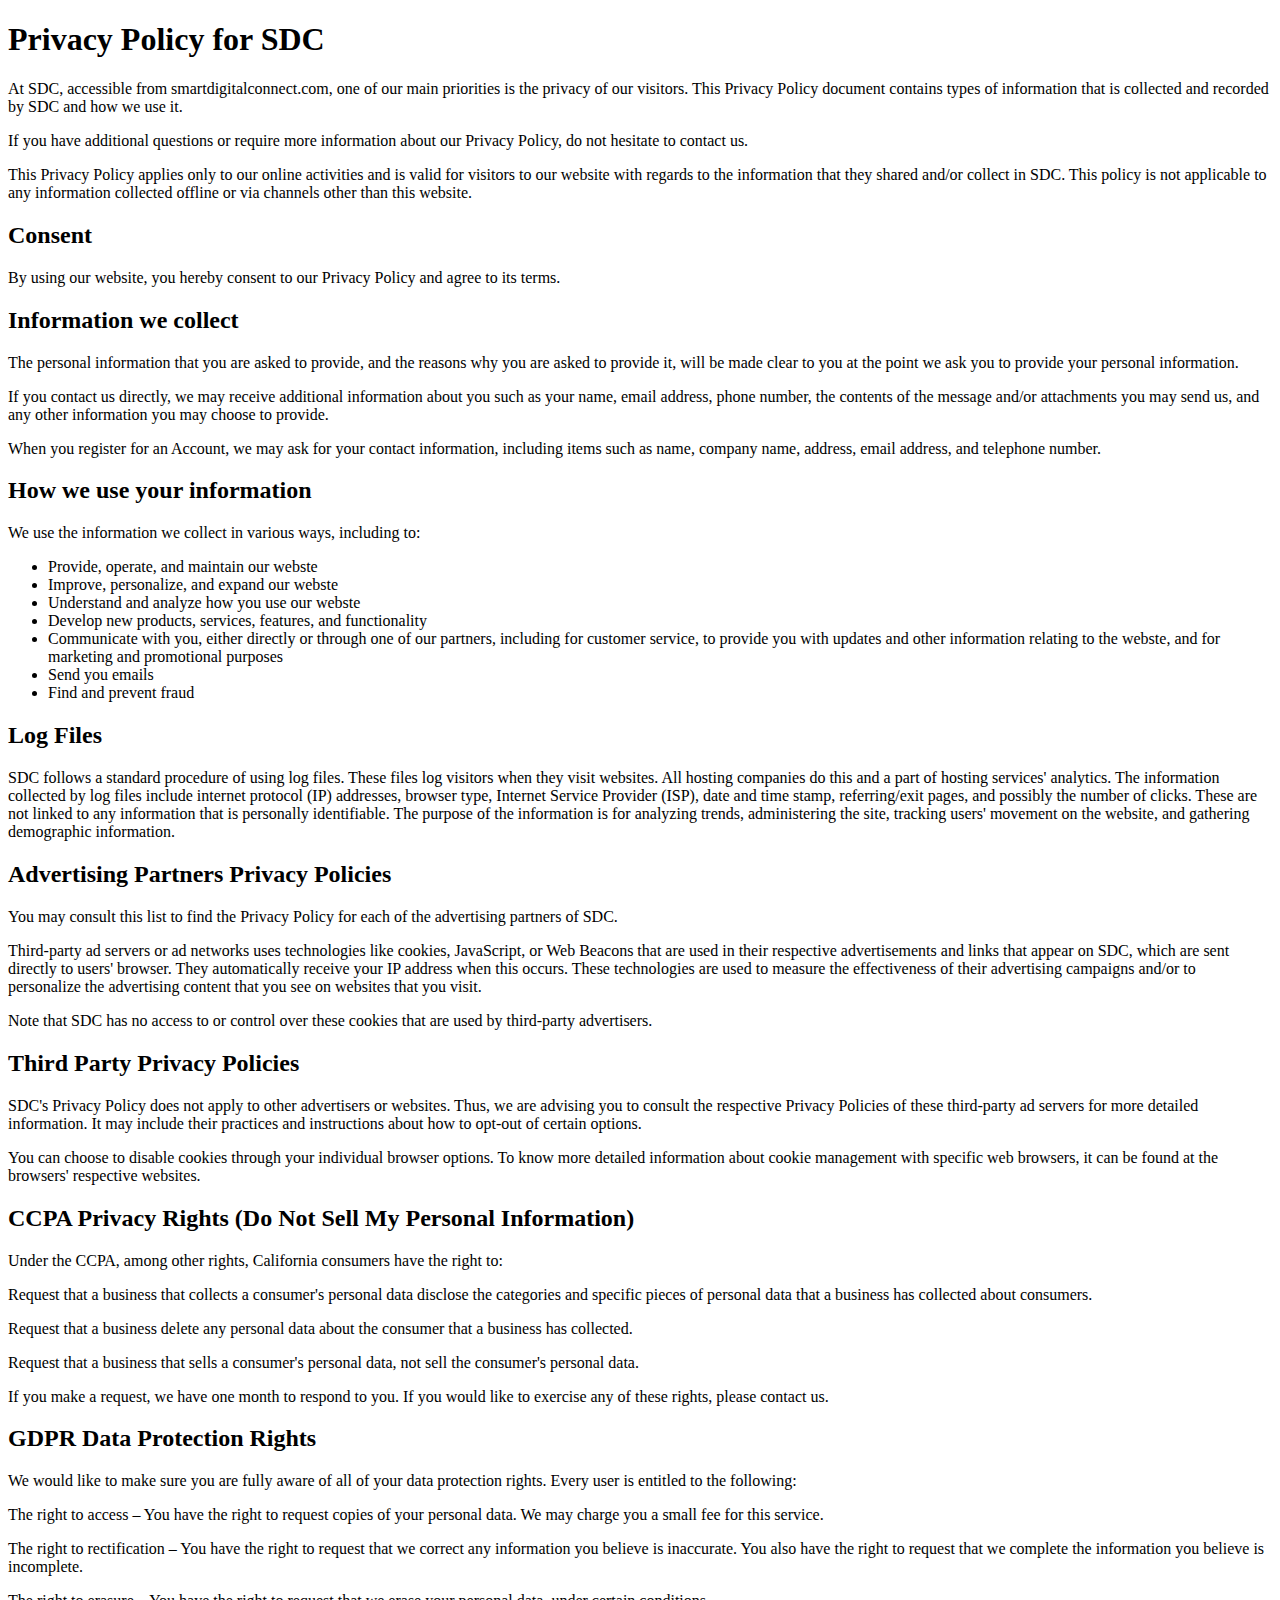
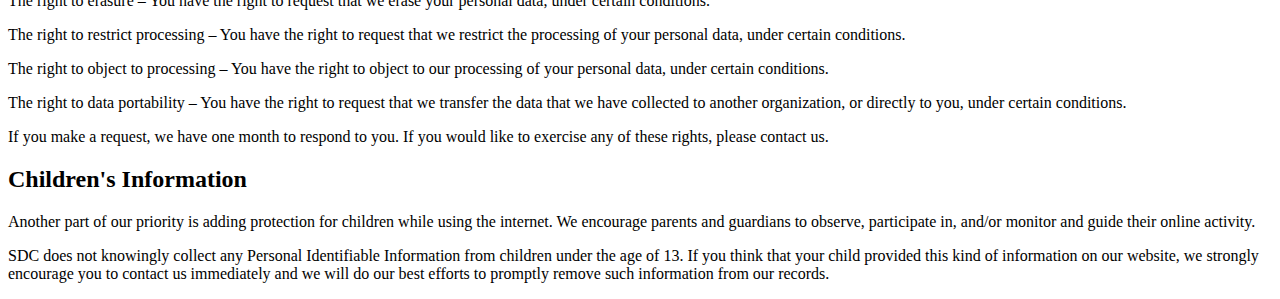
<file: privacy.html>
<!Doctype html>
<body>
<h1>Privacy Policy for SDC</h1>

<p>At SDC, accessible from smartdigitalconnect.com, one of our main priorities is the privacy of our visitors. This Privacy Policy document contains types of information that is collected and recorded by SDC and how we use it.</p>

<p>If you have additional questions or require more information about our Privacy Policy, do not hesitate to contact us.</p>

<p>This Privacy Policy applies only to our online activities and is valid for visitors to our website with regards to the information that they shared and/or collect in SDC. This policy is not applicable to any information collected offline or via channels other than this website.</p>

<h2>Consent</h2>

<p>By using our website, you hereby consent to our Privacy Policy and agree to its terms. </p>

<h2>Information we collect</h2>

<p>The personal information that you are asked to provide, and the reasons why you are asked to provide it, will be made clear to you at the point we ask you to provide your personal information.</p>
<p>If you contact us directly, we may receive additional information about you such as your name, email address, phone number, the contents of the message and/or attachments you may send us, and any other information you may choose to provide.</p>
<p>When you register for an Account, we may ask for your contact information, including items such as name, company name, address, email address, and telephone number.</p>

<h2>How we use your information</h2>

<p>We use the information we collect in various ways, including to:</p>

<ul>
<li>Provide, operate, and maintain our webste</li>
<li>Improve, personalize, and expand our webste</li>
<li>Understand and analyze how you use our webste</li>
<li>Develop new products, services, features, and functionality</li>
<li>Communicate with you, either directly or through one of our partners, including for customer service, to provide you with updates and other information relating to the webste, and for marketing and promotional purposes</li>
<li>Send you emails</li>
<li>Find and prevent fraud</li>
</ul>

<h2>Log Files</h2>

<p>SDC follows a standard procedure of using log files. These files log visitors when they visit websites. All hosting companies do this and a part of hosting services' analytics. The information collected by log files include internet protocol (IP) addresses, browser type, Internet Service Provider (ISP), date and time stamp, referring/exit pages, and possibly the number of clicks. These are not linked to any information that is personally identifiable. The purpose of the information is for analyzing trends, administering the site, tracking users' movement on the website, and gathering demographic information.</p>




<h2>Advertising Partners Privacy Policies</h2>

<P>You may consult this list to find the Privacy Policy for each of the advertising partners of SDC.</p>

<p>Third-party ad servers or ad networks uses technologies like cookies, JavaScript, or Web Beacons that are used in their respective advertisements and links that appear on SDC, which are sent directly to users' browser. They automatically receive your IP address when this occurs. These technologies are used to measure the effectiveness of their advertising campaigns and/or to personalize the advertising content that you see on websites that you visit.</p>

<p>Note that SDC has no access to or control over these cookies that are used by third-party advertisers.</p>

<h2>Third Party Privacy Policies</h2>

<p>SDC's Privacy Policy does not apply to other advertisers or websites. Thus, we are advising you to consult the respective Privacy Policies of these third-party ad servers for more detailed information. It may include their practices and instructions about how to opt-out of certain options. </p>

<p>You can choose to disable cookies through your individual browser options. To know more detailed information about cookie management with specific web browsers, it can be found at the browsers' respective websites.</p>

<h2>CCPA Privacy Rights (Do Not Sell My Personal Information)</h2>

<p>Under the CCPA, among other rights, California consumers have the right to:</p>
<p>Request that a business that collects a consumer's personal data disclose the categories and specific pieces of personal data that a business has collected about consumers.</p>
<p>Request that a business delete any personal data about the consumer that a business has collected.</p>
<p>Request that a business that sells a consumer's personal data, not sell the consumer's personal data.</p>
<p>If you make a request, we have one month to respond to you. If you would like to exercise any of these rights, please contact us.</p>

<h2>GDPR Data Protection Rights</h2>

<p>We would like to make sure you are fully aware of all of your data protection rights. Every user is entitled to the following:</p>
<p>The right to access – You have the right to request copies of your personal data. We may charge you a small fee for this service.</p>
<p>The right to rectification – You have the right to request that we correct any information you believe is inaccurate. You also have the right to request that we complete the information you believe is incomplete.</p>
<p>The right to erasure – You have the right to request that we erase your personal data, under certain conditions.</p>
<p>The right to restrict processing – You have the right to request that we restrict the processing of your personal data, under certain conditions.</p>
<p>The right to object to processing – You have the right to object to our processing of your personal data, under certain conditions.</p>
<p>The right to data portability – You have the right to request that we transfer the data that we have collected to another organization, or directly to you, under certain conditions.</p>
<p>If you make a request, we have one month to respond to you. If you would like to exercise any of these rights, please contact us.</p>

<h2>Children's Information</h2>

<p>Another part of our priority is adding protection for children while using the internet. We encourage parents and guardians to observe, participate in, and/or monitor and guide their online activity.</p>

<p>SDC does not knowingly collect any Personal Identifiable Information from children under the age of 13. If you think that your child provided this kind of information on our website, we strongly encourage you to contact us immediately and we will do our best efforts to promptly remove such information from our records.</p>
</body>

</html>
</file>
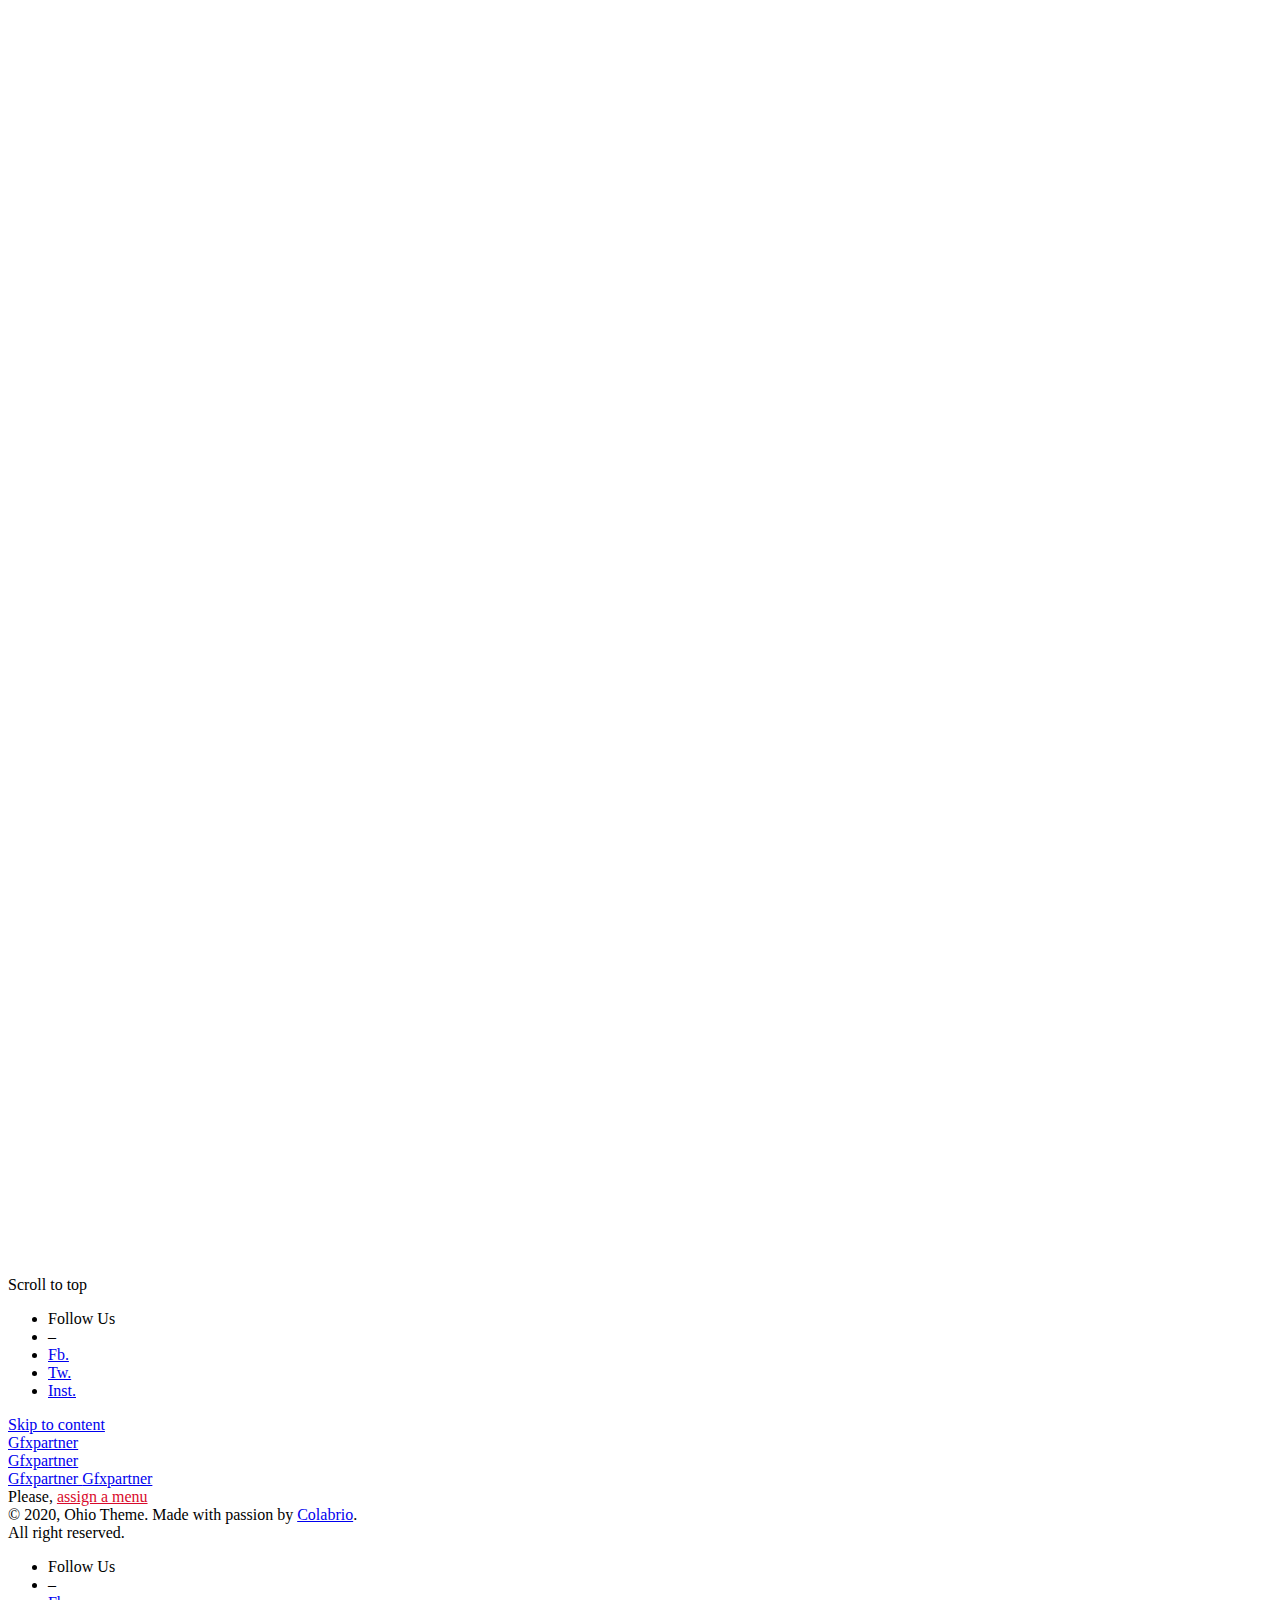
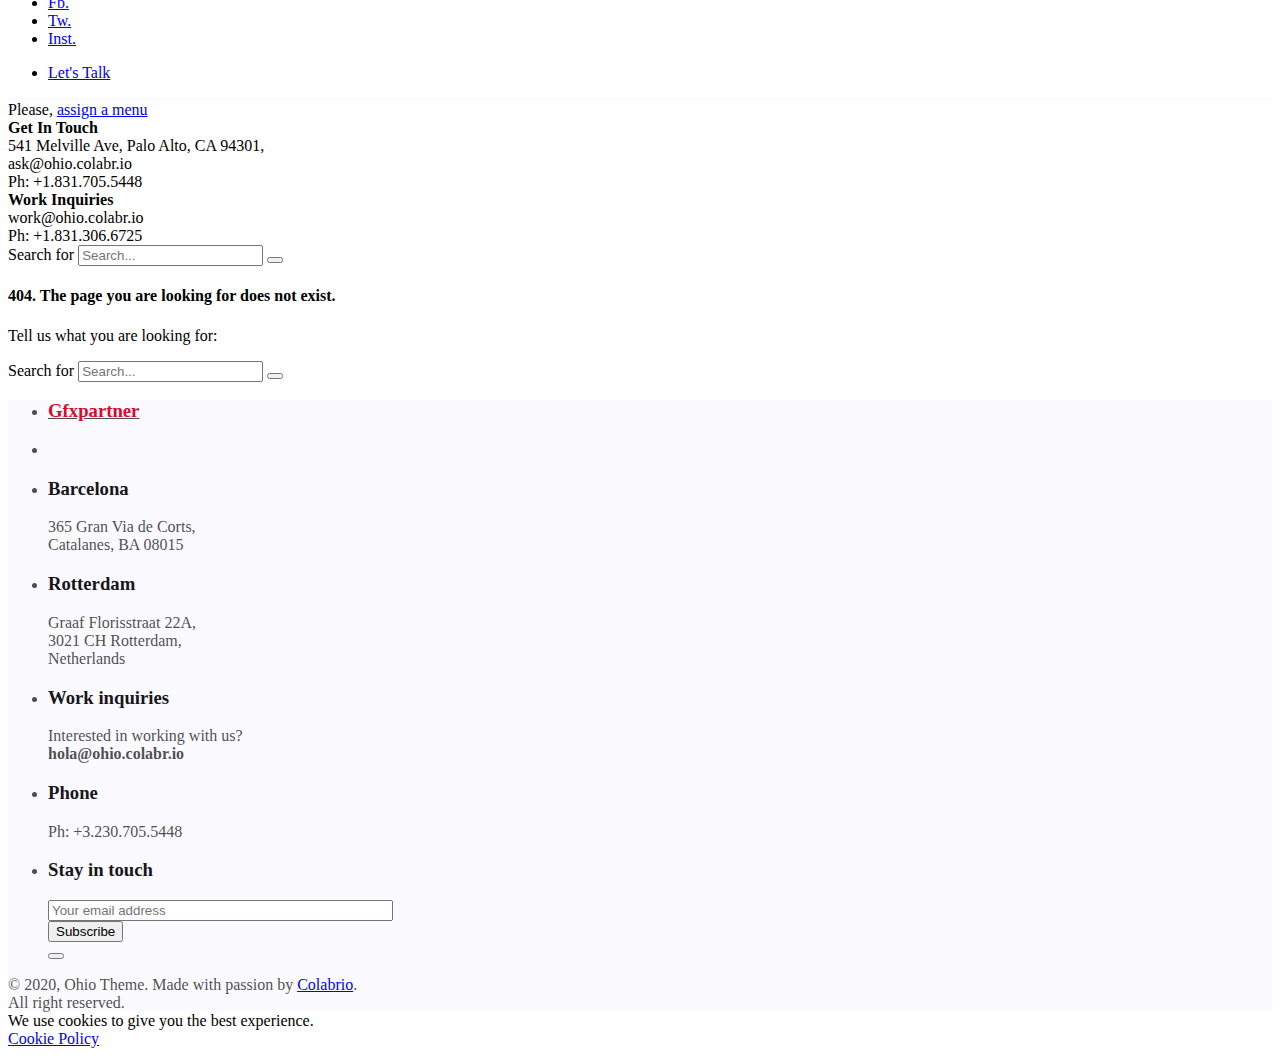
<file: assets/fonts/fa-brands-401.html>
<!DOCTYPE html>
<html lang="en-US">
<head>
	<meta charset="UTF-8">
	<meta name="viewport" content="width=device-width, initial-scale=1.0, maximum-scale=1, user-scalable=no">

	<title>Page not found &#8211; Gfxpartner</title>
<link rel='dns-prefetch' href='//s.w.org' />
<link rel="alternate" type="application/rss+xml" title="Gfxpartner &raquo; Feed" href="https://gfxpartner.com/feed/" />
<link rel="alternate" type="application/rss+xml" title="Gfxpartner &raquo; Comments Feed" href="https://gfxpartner.com/comments/feed/" />
		<script type="text/javascript">
			window._wpemojiSettings = {"baseUrl":"https:\/\/s.w.org\/images\/core\/emoji\/13.0.0\/72x72\/","ext":".png","svgUrl":"https:\/\/s.w.org\/images\/core\/emoji\/13.0.0\/svg\/","svgExt":".svg","source":{"concatemoji":"http:\/\/gfxpartner.com\/wp-includes\/js\/wp-emoji-release.min.js?ver=5.5.3"}};
			!function(e,a,t){var r,n,o,i,p=a.createElement("canvas"),s=p.getContext&&p.getContext("2d");function c(e,t){var a=String.fromCharCode;s.clearRect(0,0,p.width,p.height),s.fillText(a.apply(this,e),0,0);var r=p.toDataURL();return s.clearRect(0,0,p.width,p.height),s.fillText(a.apply(this,t),0,0),r===p.toDataURL()}function l(e){if(!s||!s.fillText)return!1;switch(s.textBaseline="top",s.font="600 32px Arial",e){case"flag":return!c([127987,65039,8205,9895,65039],[127987,65039,8203,9895,65039])&&(!c([55356,56826,55356,56819],[55356,56826,8203,55356,56819])&&!c([55356,57332,56128,56423,56128,56418,56128,56421,56128,56430,56128,56423,56128,56447],[55356,57332,8203,56128,56423,8203,56128,56418,8203,56128,56421,8203,56128,56430,8203,56128,56423,8203,56128,56447]));case"emoji":return!c([55357,56424,8205,55356,57212],[55357,56424,8203,55356,57212])}return!1}function d(e){var t=a.createElement("script");t.src=e,t.defer=t.type="text/javascript",a.getElementsByTagName("head")[0].appendChild(t)}for(i=Array("flag","emoji"),t.supports={everything:!0,everythingExceptFlag:!0},o=0;o<i.length;o++)t.supports[i[o]]=l(i[o]),t.supports.everything=t.supports.everything&&t.supports[i[o]],"flag"!==i[o]&&(t.supports.everythingExceptFlag=t.supports.everythingExceptFlag&&t.supports[i[o]]);t.supports.everythingExceptFlag=t.supports.everythingExceptFlag&&!t.supports.flag,t.DOMReady=!1,t.readyCallback=function(){t.DOMReady=!0},t.supports.everything||(n=function(){t.readyCallback()},a.addEventListener?(a.addEventListener("DOMContentLoaded",n,!1),e.addEventListener("load",n,!1)):(e.attachEvent("onload",n),a.attachEvent("onreadystatechange",function(){"complete"===a.readyState&&t.readyCallback()})),(r=t.source||{}).concatemoji?d(r.concatemoji):r.wpemoji&&r.twemoji&&(d(r.twemoji),d(r.wpemoji)))}(window,document,window._wpemojiSettings);
		</script>
		<style type="text/css">
img.wp-smiley,
img.emoji {
	display: inline !important;
	border: none !important;
	box-shadow: none !important;
	height: 1em !important;
	width: 1em !important;
	margin: 0 .07em !important;
	vertical-align: -0.1em !important;
	background: none !important;
	padding: 0 !important;
}
</style>
	<link rel='stylesheet' id='sb_instagram_styles-css'  href='http://gfxpartner.com/wp-content/plugins/instagram-feed/css/sb-instagram-2-2.min.css?ver=2.4.6' type='text/css' media='all' />
<link rel='stylesheet' id='wp-block-library-css'  href='http://gfxpartner.com/wp-includes/css/dist/block-library/style.min.css?ver=5.5.3' type='text/css' media='all' />
<link rel='stylesheet' id='wp-block-library-theme-css'  href='http://gfxpartner.com/wp-includes/css/dist/block-library/theme.min.css?ver=5.5.3' type='text/css' media='all' />
<link rel='stylesheet' id='contact-form-7-css'  href='http://gfxpartner.com/wp-content/plugins/contact-form-7/includes/css/styles.css?ver=5.2.2' type='text/css' media='all' />
<link rel='stylesheet' id='rs-plugin-settings-css'  href='http://gfxpartner.com/wp-content/plugins/slider-revolution/public/assets/css/rs6.css?ver=6.2.23' type='text/css' media='all' />
<style id='rs-plugin-settings-inline-css' type='text/css'>
#rs-demo-id {}
</style>
<link rel='stylesheet' id='ohio-style-css'  href='http://gfxpartner.com/wp-content/themes/ohio/style.css?ver=1.0.1' type='text/css' media='all' />
<style id='ohio-style-inline-css' type='text/css'>
.site-header{border-bottom-style:solid;border-bottom-color:rgba(0,0,0,0.01) !important;}.site-header.header-fixed{border-bottom-style:solid;}.clb-page-headline::after{background-color:transparent;}.clb-subscribe-img{background-image:url('https://gfxpartner.com/wp-content/uploads/2019/11/oh__img9-768x768.jpg');background-size:cover;background-position:center center;background-repeat:no-repeat;}.site-footer{background-color:rgba(66,0,255,0.02);color:rgba(34,34,34,0.8);}.site-footer,.site-footer .widgets a,.site-footer .btn-flat{color:rgba(34,34,34,0.8);}.site-footer .widget-title{color:#17161a;}body{}{}h1,h2,h3,h4,h5,h6,.box-count,.font-titles,.fullscreen-nav .menu-link,.clb-hamburger-nav .menu .nav-item a,.site-header.mobile-header .main-nav .nav-item,.btn, .button, a.button, input[type="submit"], a.btn-link,.widget_shopping_cart_content .mini-cart-description .mini-cart-item-title > a,.woo-c_product_name > a:not(.woo-c_product_category),.socialbar.inline a,.vc_row .vc-bg-side-text,.counter-box-count{}.countdown-box .box-time .box-count,.chart-box-pie-content{}.countdown-box .box-time .box-count,.chart-box-pie-content{}.countdown-box .box-time .box-count,.chart-box-pie-content{}.portfolio-item-2 h4{}p.subtitle,.subtitle-font,.heading .subtitle,a.category{}span.category > a,div.category > a{}.contact-form.classic input::-webkit-input-placeholder,.contact-form.classic textarea::-webkit-input-placeholder,input.classic::-webkit-input-placeholder,input.classic::-moz-placeholder{}.contact-form.classic input::-moz-placeholder,.contact-form.classic textarea::-moz-placeholder{}input.classic:-ms-input-placeholder,.contact-form.classic input:-ms-input-placeholder,.contact-form.classic textarea:-ms-input-placeholder{}.brand-color,.brand-color-i,.brand-color-hover-i:hover,.brand-color-hover:hover,.has-brand-color-color,.is-style-outline .has-brand-color-color,a:hover,.blog-grid:hover h3 a,.portfolio-item.grid-2:hover h4.title,.fullscreen-nav li a:hover,.socialbar.inline a:hover,.gallery .expand .ion:hover,.close .ion:hover,.accordionItem_title:hover,.tab .tabNav_link:hover,.widget .socialbar a:hover,.social-bar .socialbar a:hover,.share-bar .links a:hover,.widget_shopping_cart_content .buttons a.button:first-child:hover,span.page-numbers.current,a.page-numbers:hover,.main-nav .nav-item.active-main-item > .menu-link,.comment-content a,.page-headline .subtitle b:before,nav.pagination li .page-numbers.active,#mega-menu-wrap > ul .sub-menu > li > a:hover,#mega-menu-wrap > ul .sub-sub-menu > li > a:hover,#mega-menu-wrap > ul > .current-menu-ancestor > a,#mega-menu-wrap > ul .sub-menu:not(.sub-menu-wide) .current-menu-ancestor > a,#mega-menu-wrap > ul .current-menu-item > a,#fullscreen-mega-menu-wrap > ul .current-menu-ancestor > a,#fullscreen-mega-menu-wrap > ul .current-menu-item > a,.woocommerce .woo-my-nav li.is-active a,.portfolio-sorting li a.active,.widget_nav_menu .current-menu-item > a,.widget_pages .current-menu-item > a,.portfolio-item-fullscreen .portfolio-details-date:before,.btn.btn-link:hover,.blog-grid-content .category-holder:after,.clb-page-headline .post-meta-estimate:before,.comments-area .comment-date-and-time:after,.post .entry-content a:not(.wp-block-button__link),.project-page-content .date:before,.pagination li .btn.active,.pagination li .btn.current,.pagination li .page-numbers.active,.pagination li .page-numbers.current,.category-holder:after,.clb-hamburger-nav .menu .nav-item:hover > a.menu-link .ion,.clb-hamburger-nav .menu .nav-item .visible > a.menu-link .ion,.clb-hamburger-nav .menu .nav-item.active > a.menu-link .ion,.clb-hamburger-nav .menu .sub-nav-item:hover > a.menu-link .ion,.clb-hamburger-nav .menu .sub-nav-item .visible > a.menu-link .ion,.clb-hamburger-nav .menu .sub-nav-item.active > a.menu-link .ion,.widgets a,.widgets a *:not(.fab),.pricing:hover .pricing_price_title,.btn-link:focus, a.btn-link:focus,.btn-link:active, a.btn-link:active,.pricing_list_item .ion{color:#d90a2c;}.brand-border-color,.brand-border-color-hover,.has-brand-color-background-color,.is-style-outline .has-brand-color-color,.wp-block-button__link:hover,.custom-cursor .circle-cursor--outer,.btn-brand, .btn:not(.btn-link):hover,.btn-brand:active, .btn:not(.btn-link):active,.btn-brand:focus, .btn:not(.btn-link):focus,a.button:hover,button.button:hover,.pricing:hover .btn.btn-brand{border-color:#d90a2c;}.brand-bg-color,.brand-bg-color-after,.brand-bg-color-before,.brand-bg-color-hover,.brand-bg-color-i,.brand-bg-color-hover-i,.btn-brand:not(.btn-outline),.has-brand-color-background-color,a.brand-bg-color,.wp-block-button__link:hover,.widget_price_filter .ui-slider-range,.widget_price_filter .ui-slider-handle:after,.main-nav .nav-item:before,.main-nav .nav-item.current-menu-item:before,.widget_calendar caption,.tag:hover,.page-headline .tags .tag,.radio input:checked + .input:after,.menu-list-details .tag,.custom-cursor .circle-cursor--inner,.custom-cursor .circle-cursor--inner.cursor-link-hover,.btn-round:before,.btn:not(.btn-link):hover,.btn:not(.btn-link):active,.btn:not(.btn-link):focus,button.button:not(.btn-link):hover,a.button:not(.btn-link):hover,.btn.btn-flat:hover,.btn.btn-flat:focus,.btn.btn-outline:hover,nav.pagination li .btn.active:hover,.tag:not(body):hover,.tag-cloud-link:hover,.pricing_price_time:hover,.pricing:hover .btn.btn-brand{background-color:#d90a2c;}.comments-container {background-color: rgba(66,0,255,0.035);}.comments-container {background-color: rgba(66,0,255,0.035);} @media screen and (min-width:1025px){.site-header .site-branding .logo img, .site-header .site-branding .mobile-logo img, .site-header .site-branding .fixed-mobile-logo img, .site-header .site-branding .for-onepage img{max-height:globalpx;}} @media screen and (min-width:769px) and (max-width:1024px){} @media screen and (max-width:768px){}
</style>
<script type='text/javascript' src='http://gfxpartner.com/wp-includes/js/jquery/jquery.js?ver=1.12.4-wp' id='jquery-core-js'></script>
<script type='text/javascript' src='http://gfxpartner.com/wp-content/plugins/slider-revolution/public/assets/js/rbtools.min.js?ver=6.2.23' id='tp-tools-js'></script>
<script type='text/javascript' src='http://gfxpartner.com/wp-content/plugins/slider-revolution/public/assets/js/rs6.min.js?ver=6.2.23' id='revmin-js'></script>
<link rel="EditURI" type="application/rsd+xml" title="RSD" href="https://gfxpartner.com/xmlrpc.php?rsd" />
<link rel="wlwmanifest" type="application/wlwmanifest+xml" href="http://gfxpartner.com/wp-includes/wlwmanifest.xml" /> 
<meta name="generator" content="WordPress 5.5.3" />
<style type="text/css">.recentcomments a{display:inline !important;padding:0 !important;margin:0 !important;}</style><meta name="generator" content="Powered by WPBakery Page Builder - drag and drop page builder for WordPress."/>
<meta name="generator" content="Powered by Slider Revolution 6.2.23 - responsive, Mobile-Friendly Slider Plugin for WordPress with comfortable drag and drop interface." />
<script type="text/javascript">function setREVStartSize(e){
			//window.requestAnimationFrame(function() {				 
				window.RSIW = window.RSIW===undefined ? window.innerWidth : window.RSIW;	
				window.RSIH = window.RSIH===undefined ? window.innerHeight : window.RSIH;	
				try {								
					var pw = document.getElementById(e.c).parentNode.offsetWidth,
						newh;
					pw = pw===0 || isNaN(pw) ? window.RSIW : pw;
					e.tabw = e.tabw===undefined ? 0 : parseInt(e.tabw);
					e.thumbw = e.thumbw===undefined ? 0 : parseInt(e.thumbw);
					e.tabh = e.tabh===undefined ? 0 : parseInt(e.tabh);
					e.thumbh = e.thumbh===undefined ? 0 : parseInt(e.thumbh);
					e.tabhide = e.tabhide===undefined ? 0 : parseInt(e.tabhide);
					e.thumbhide = e.thumbhide===undefined ? 0 : parseInt(e.thumbhide);
					e.mh = e.mh===undefined || e.mh=="" || e.mh==="auto" ? 0 : parseInt(e.mh,0);		
					if(e.layout==="fullscreen" || e.l==="fullscreen") 						
						newh = Math.max(e.mh,window.RSIH);					
					else{					
						e.gw = Array.isArray(e.gw) ? e.gw : [e.gw];
						for (var i in e.rl) if (e.gw[i]===undefined || e.gw[i]===0) e.gw[i] = e.gw[i-1];					
						e.gh = e.el===undefined || e.el==="" || (Array.isArray(e.el) && e.el.length==0)? e.gh : e.el;
						e.gh = Array.isArray(e.gh) ? e.gh : [e.gh];
						for (var i in e.rl) if (e.gh[i]===undefined || e.gh[i]===0) e.gh[i] = e.gh[i-1];
											
						var nl = new Array(e.rl.length),
							ix = 0,						
							sl;					
						e.tabw = e.tabhide>=pw ? 0 : e.tabw;
						e.thumbw = e.thumbhide>=pw ? 0 : e.thumbw;
						e.tabh = e.tabhide>=pw ? 0 : e.tabh;
						e.thumbh = e.thumbhide>=pw ? 0 : e.thumbh;					
						for (var i in e.rl) nl[i] = e.rl[i]<window.RSIW ? 0 : e.rl[i];
						sl = nl[0];									
						for (var i in nl) if (sl>nl[i] && nl[i]>0) { sl = nl[i]; ix=i;}															
						var m = pw>(e.gw[ix]+e.tabw+e.thumbw) ? 1 : (pw-(e.tabw+e.thumbw)) / (e.gw[ix]);					
						newh =  (e.gh[ix] * m) + (e.tabh + e.thumbh);
					}				
					if(window.rs_init_css===undefined) window.rs_init_css = document.head.appendChild(document.createElement("style"));					
					document.getElementById(e.c).height = newh+"px";
					window.rs_init_css.innerHTML += "#"+e.c+"_wrapper { height: "+newh+"px }";				
				} catch(e){
					console.log("Failure at Presize of Slider:" + e)
				}					   
			//});
		  };</script>
<noscript><style> .wpb_animate_when_almost_visible { opacity: 1; }</style></noscript></head>
<body class="error404 wp-embed-responsive hfeed ohio-theme-1-0-0 with-header-3 with-spacer custom-cursor wpb-js-composer js-comp-ver-6.4.0 vc_responsive">
	
<div class="page-preloader hide" id="page-preloader">
		<svg class="spinner" viewBox="0 0 50 50">
  							<circle class="path" cx="25" cy="25" r="20" fill="none" stroke-width="4"></circle>
						</svg></div>	     

	<a class="clb-scroll-top vc_hidden-xs" id="clb-scroll-top">
	<div class="clb-scroll-top-bar">
		<div class="scroll-track"></div>
	</div>
	<div class="clb-scroll-top-holder font-titles">
		Scroll to top	</div>
</a>	
    <div class="clb-social">
        <ul class="clb-social-holder font-titles "> 
            <li class="clb-social-holder-follow">Follow Us</li>
            <li class="clb-social-holder-dash">&ndash;</li>
                                                    <li><a target="_blank" href=" https://www.facebook.com/colabrio/" class="facebook">Fb.</a></li>
                                                                            <li><a target="_blank" href=" https://www.facebook.com/colabrio/" class="twitter">Tw.</a></li>
                                                                            <li><a target="_blank" href=" https://www.facebook.com/colabrio/" class="instagram">Inst.</a></li>
                                            </ul>
    </div>
	<div class="circle-cursor circle-cursor--outer"></div>
	<div class="circle-cursor circle-cursor--inner"></div>
	<div id="page" class="site">
		<a class="skip-link screen-reader-text" href="#main">Skip to content</a>
		
		

		
<header id="masthead" class="site-header header-3 both-types"
 data-header-fixed="true" data-fixed-initial-offset="150">
	<div class="header-wrap">
		<div class="header-wrap-inner">
			<div class="left-part">
									<div class="desktop-hamburger">
						
<!-- Fullscreen -->
<div class="clb-hamburger btn-round btn-round-light dark-mode-reset" tabindex="1">
	<i class="ion">
		<a href="#" class="clb-hamburger-holder" aria-controls="site-navigation" aria-expanded="false">
			<span class="_shape"></span>
			<span class="_shape"></span>
		</a>	
	</i>
</div>					</div>
													<div class="mobile-hamburger">
						
<!-- Fullscreen -->
<div class="clb-hamburger btn-round btn-round-light dark-mode-reset" tabindex="1">
	<i class="ion">
		<a href="#" class="clb-hamburger-holder" aria-controls="site-navigation" aria-expanded="false">
			<span class="_shape"></span>
			<span class="_shape"></span>
		</a>	
	</i>
</div>					</div>
				
	        	
<div class="site-branding">
	<a class="site-title font-titles" href="https://gfxpartner.com/" rel="home">
		<div class="logo">
							Gfxpartner					</div>
		<div class="fixed-logo">
							Gfxpartner					</div>
						<div class="for-onepage">
			<span class="dark hidden">
									Gfxpartner							</span>
			<span class="light hidden">
									Gfxpartner							</span>
		</div>
	</a>
</div>	
			</div>

	        <div class="right-part right">
	            
<nav id="site-navigation" class="main-nav with-counters">

    <!-- Mobile overlay -->
    <div class="mbl-overlay menu-mbl-overlay">
        <div class="mbl-overlay-bg"></div>

        <!-- Close bar -->
        <div class="close-bar text-left">
            <div class="btn-round btn-round-light clb-close" tabindex="0">
                <i class="ion ion-md-close"></i>
            </div>

            <!-- Search -->
            
	<a class="search-global btn-round btn-round-light fixed btn-round-light" tabindex="1" data-nav-search="true">
		<i class="icon ion ion-md-search brand-color-hover-i"></i>
	</a>
        </div>
        <div class="mbl-overlay-container">

            <!-- Navigation -->
            <div id="mega-menu-wrap" class="main-nav-container">

                <span class="menu-blank">Please, <a class="brand-color" target="_blank" href="https://gfxpartner.com/wp-admin/nav-menus.php"> assign a menu </a></span>            </div>

            <!-- Copyright -->
            <div class="copyright">
                © 2020, Ohio Theme. Made with passion by <a href="http://clbthemes.com" target="_blank">Colabrio</a>.                <br>
                All right reserved.            </div>
            
            
            
            <!-- Social links -->
                    </div>

        <!-- Mobile social icons -->
        
    <div class="clb-social">
        <ul class="clb-social-holder font-titles "> 
            <li class="clb-social-holder-follow">Follow Us</li>
            <li class="clb-social-holder-dash">&ndash;</li>
                                                    <li><a target="_blank" href=" https://www.facebook.com/colabrio/" class="facebook">Fb.</a></li>
                                                                            <li><a target="_blank" href=" https://www.facebook.com/colabrio/" class="twitter">Tw.</a></li>
                                                                            <li><a target="_blank" href=" https://www.facebook.com/colabrio/" class="instagram">Inst.</a></li>
                                            </ul>
    </div>
    </div>
</nav>
	            
	            

<ul class="menu-optional">
	<li class="btn-optional-holder">
			<a href="/contact-us-ver4/" class="btn btn-small btn-optional">
		Let&#039;s Talk	</a>
	</li>
		</ul>
	            
								
	            <div class="close-menu"></div>
	        </div>
	    </div>
	</div>
</header>


<div class="clb-popup clb-hamburger-nav">
    <div class="close-bar text-left">
        <div class="btn-round clb-close" tabindex="0">
            <i class="ion ion-md-close"></i>
        </div>
    </div>
    <div class="clb-hamburger-nav-holder">
        <span class="menu-blank">Please, <a target="_blank" href="https://gfxpartner.com/wp-admin/nav-menus.php">assign a menu</a></span>    </div>
    <div class="clb-hamburger-nav-details">
                    <div class="hamburger-nav-info">
                                    <div class="hamburger-nav-info-item">
                        <b>Get In Touch</b><br> 541 Melville Ave, Palo Alto, CA 94301,<br> ask@ohio.colabr.io<br> Ph: +1.831.705.5448                    </div>
                                    <div class="hamburger-nav-info-item">
                        <b>Work Inquiries</b><br> work@ohio.colabr.io<br> Ph: +1.831.306.6725                    </div>
                  
            </div>
                <div class="hamburger-nav-info">
                            <div class="hamburger-nav-info-item">
                    <div class="socialbar small outline inverse">
                        <a href="https://www.facebook.com/colabrio/" class="facebook"><i class="fab fa-facebook-f"></i></a><a href="https://www.facebook.com/colabrio/" class="twitter"><i class="fab fa-twitter"></i></a><a href="https://www.facebook.com/colabrio/" class="instagram"><i class="fab fa-instagram"></i></a>                    </div>
                </div>
                        
                    </div>
    </div>
</div>
				<div class="clb-popup clb-search-popup">
			<div class="close-bar">
				<div class="btn-round clb-close" tabindex="0">
					<i class="ion ion-md-close"></i>
				</div>
			</div>
            <div class="search-holder">
	            <form role="search" class="search search-form" action="https://gfxpartner.com/" method="GET">
	<label>
		<span class="screen-reader-text">Search for</span>
		<input autocomplete="off" type="text" class="search-field" name="s" placeholder="Search..." value="">
	</label>
	<button type="submit" class="search search-submit">
		<i class="ion ion-md-search"></i>
	</button>
</form>            </div>
		</div>
		
		
		<div id="content" class="site-content" data-mobile-menu-resolution="768">
						<div class="header-cap header-2"></div>
			
<div class="clb-blank">
	<div class="clb-blank-image">
		<i class="ion ion-md-copy"></i>
	</div>
	<h4 class="clb-blank-headline">
		404. The page you are looking for does not exist.	</h4>
	<p class="clb-blank-details">
		Tell us what you are looking for:
	</p>
	<div class="clb-blank-search">
		<form role="search" class="search search-form" action="https://gfxpartner.com/" method="GET">
	<label>
		<span class="screen-reader-text">Search for</span>
		<input autocomplete="off" type="text" class="search-field" name="s" placeholder="Search..." value="">
	</label>
	<button type="submit" class="search search-submit">
		<i class="ion ion-md-search"></i>
	</button>
</form>	
	</div>
</div>

		</div>
		<footer id="colophon" class="site-footer clb__light_section">
		<div class="page-container">
		<div class="widgets vc_row">
							<div class="vc_col-lg-3 vc_col-sm-6 widgets-column">
					<ul><li id="ohio_widget_logo-1" class="widget widget_ohio_widget_logo">				<div class="theme-logo ">
					<a href="https://gfxpartner.com/">
											<h3 class="title text-left">Gfxpartner</h3>
										</a>
				</div>
			</li>
<li id="custom_html-2" class="widget_text widget widget_custom_html"><div class="textwidget custom-html-widget"></div></li>
</ul>
				</div>
			
							<div class="vc_col-lg-3 vc_col-sm-6 widgets-column">
					<ul><li id="custom_html-3" class="widget_text widget widget_custom_html"><h3 class="title widget-title">Barcelona</h3><div class="textwidget custom-html-widget">365 Gran Via de Corts,
<br class="vc_hidden-xs">
Catalanes, BA 08015</div></li>
<li id="custom_html-4" class="widget_text widget widget_custom_html"><h3 class="title widget-title">Rotterdam</h3><div class="textwidget custom-html-widget">Graaf Florisstraat 22A,<br class="vc_hidden-xs">
3021 CH Rotterdam,<br class="vc_hidden-xs">
Netherlands</div></li>
</ul>
				</div>
			
							<div class="vc_col-lg-3 vc_col-sm-6 widgets-column">
					<ul><li id="custom_html-5" class="widget_text widget widget_custom_html"><h3 class="title widget-title">Work inquiries</h3><div class="textwidget custom-html-widget">Interested in working with us?<br class="vc_hidden-xs">
<b>hola@ohio.colabr.io</b></div></li>
<li id="custom_html-6" class="widget_text widget widget_custom_html"><h3 class="title widget-title">Phone</h3><div class="textwidget custom-html-widget">Ph: +3.230.705.5448</div></li>
</ul>
				</div>
			
							<div class="vc_col-lg-3 vc_col-sm-6 widgets-column">
					<ul><li id="ohio_widget_subscribe-1" class="widget widget_ohio_widget_subscribe"><h3 class="title widget-title">Stay in touch</h3>
		<div class="subscribe-widget contact-form">

			
			
							<div role="form" class="wpcf7" id="wpcf7-f28-o1" lang="en-US" dir="ltr">
<div class="screen-reader-response" role="alert" aria-live="polite"></div>
<form action="/Crypten/assets/dark/assets/fonts/fa-brands-400.svg#wpcf7-f28-o1" method="post" class="wpcf7-form init mailchimp-ext-0.5.29" novalidate="novalidate">
<div style="display: none;">
<input type="hidden" name="_wpcf7" value="28" />
<input type="hidden" name="_wpcf7_version" value="5.2.2" />
<input type="hidden" name="_wpcf7_locale" value="en_US" />
<input type="hidden" name="_wpcf7_unit_tag" value="wpcf7-f28-o1" />
<input type="hidden" name="_wpcf7_container_post" value="0" />
<input type="hidden" name="_wpcf7_posted_data_hash" value="" />
</div>
<div class="subscribe-form">
   <span class="wpcf7-form-control-wrap your-email"><input type="email" name="your-email" value="" size="40" class="wpcf7-form-control wpcf7-text wpcf7-email wpcf7-validates-as-required wpcf7-validates-as-email" aria-required="true" aria-invalid="false" placeholder="Your email address" /></span><br />
   <input type="submit" value="Subscribe" class="wpcf7-form-control wpcf7-submit" />
</div>
<div class="wpcf7-response-output" role="alert" aria-hidden="true"></div><p style="display: none !important"><span class="wpcf7-form-control-wrap referer-page"><input type="hidden" name="referer-page" value="http://gfxpartner.com/Crypten/assets/dark/assets/css/all.css" data-value="http://gfxpartner.com/Crypten/assets/dark/assets/css/all.css" class="wpcf7-form-control wpcf7-text referer-page" aria-invalid="false"></span></p>
<!-- Chimpmail extension by Renzo Johnson --></form></div>                <div class="hidden" data-contact-btn="true">
                    <button class="btn btn-flat">
                        <span class="btn-load"></span>
                        <span class="text"></span>
                    </button>
                </div>
			
		</div>

	   </li>
</ul>
				</div>
					</div>
	</div>
				<div class="site-info ">
			<div class="page-container">
				<div class="vc_row">
					<div class="vc_col-md-12">
						<div class="site-info-holder">
															<div class="left">
									© 2020, Ohio Theme. Made with passion by <a href="http://clbthemes.com" target="_blank">Colabrio</a>.								</div>
								<div class="right">
									All right reserved.								</div>
													</div>
					</div>
				</div>
			</div>
		</div>
	</footer>
	</div>

	<div class="page-container">
	<div class="notification-bar active">
		<div class="notification">
			<div class="notification-text" >
				We use cookies to give you the best experience.
									<div class="notification-link">
						<a href="#">
							Cookie Policy						</a>
					</div>
							</div>

					</div>
		
		<div class="btn-round btn-round-small btn-round-light clb-close clb-notification-close dark-mode-reset" tabindex="0">
            <i class="ion ion-md-close"></i>
        </div>
	</div>
</div>

	
	
	<div class="clb-popup container-loading custom-popup">
		<div class="close-bar">
			<div class="btn-round clb-close" tabindex="0">
				<i class="ion ion-md-close"></i>
			</div>
		</div>
		<div class="clb-popup-holder">
			
		</div>
	</div>

	
			
	<a class="search-global btn-round btn-round-light fixed btn-round-light" tabindex="1" data-nav-search="true">
		<i class="icon ion ion-md-search brand-color-hover-i"></i>
	</a>
	
	<style type="text/css"></style><!-- Instagram Feed JS -->
<script type="text/javascript">
var sbiajaxurl = "https://gfxpartner.com/wp-admin/admin-ajax.php";
</script>
<link rel='stylesheet' id='ionicons-css'  href='http://gfxpartner.com/wp-content/themes/ohio/assets/fonts/ionicons/css/ionicons.min.css?ver=5.5.3' type='text/css' media='all' />
<link rel='stylesheet' id='fontawesome-font-css'  href='http://gfxpartner.com/wp-content/themes/ohio/assets/fonts/fa/css/fontawesome.min.css?ver=5.5.3' type='text/css' media='all' />
<script type='text/javascript' id='contact-form-7-js-extra'>
/* <![CDATA[ */
var wpcf7 = {"apiSettings":{"root":"https:\/\/gfxpartner.com\/wp-json\/contact-form-7\/v1","namespace":"contact-form-7\/v1"}};
/* ]]> */
</script>
<script type='text/javascript' src='http://gfxpartner.com/wp-content/plugins/contact-form-7/includes/js/scripts.js?ver=5.2.2' id='contact-form-7-js'></script>
<script type='text/javascript' src='http://gfxpartner.com/wp-includes/js/wp-embed.min.js?ver=5.5.3' id='wp-embed-js'></script>
<script type='text/javascript' src='http://gfxpartner.com/wp-includes/js/imagesloaded.min.js?ver=4.1.4' id='imagesloaded-js'></script>
<script type='text/javascript' src='http://gfxpartner.com/wp-includes/js/masonry.min.js?ver=4.2.2' id='masonry-js'></script>
<script type='text/javascript' src='http://gfxpartner.com/wp-includes/js/jquery/jquery.masonry.min.js?ver=3.1.2b' id='jquery-masonry-js'></script>
<script type='text/javascript' src='http://gfxpartner.com/wp-content/themes/ohio/assets/js/libs/jquery.clb-slider.js?ver=5.5.3' id='ohio-slider-js'></script>
<script type='text/javascript' src='http://gfxpartner.com/wp-content/themes/ohio/assets/js/libs/jquery.mega-menu.min.js?ver=5.5.3' id='jquery-mega-menu-js'></script>
<script type='text/javascript' id='ohio-main-js-extra'>
/* <![CDATA[ */
var ohioVariables = {"url":"https:\/\/gfxpartner.com\/wp-admin\/admin-ajax.php","view_cart":"View Cart","add_to_cart_message":"has been added to the cart","subscribe_popup_enable":"1","subscribe_popup_type":"time","subscribe_popup_var":"5","notification_enable":"1","notification_expires":"1"};
/* ]]> */
</script>
<script type='text/javascript' src='http://gfxpartner.com/wp-content/themes/ohio/assets/js/main.js?ver=5.5.3' id='ohio-main-js'></script>
	</body>
</html>
</file>
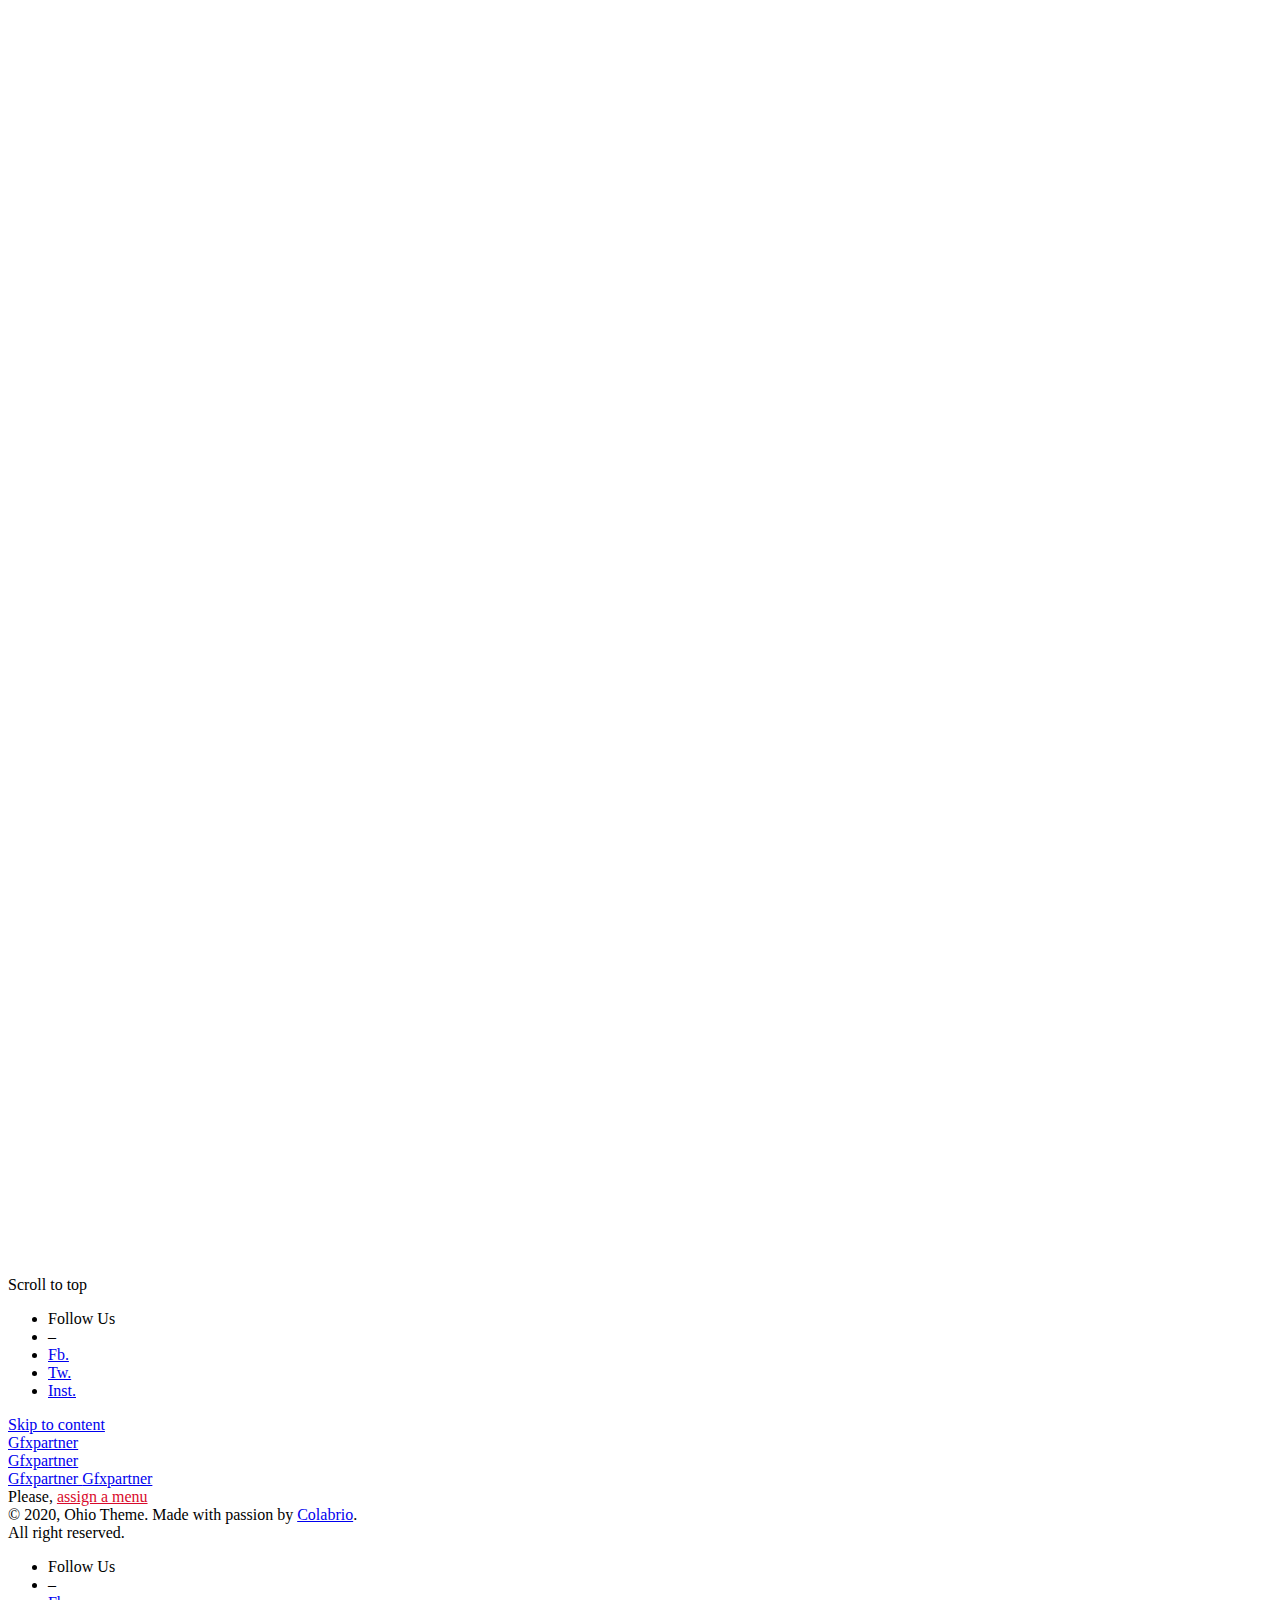
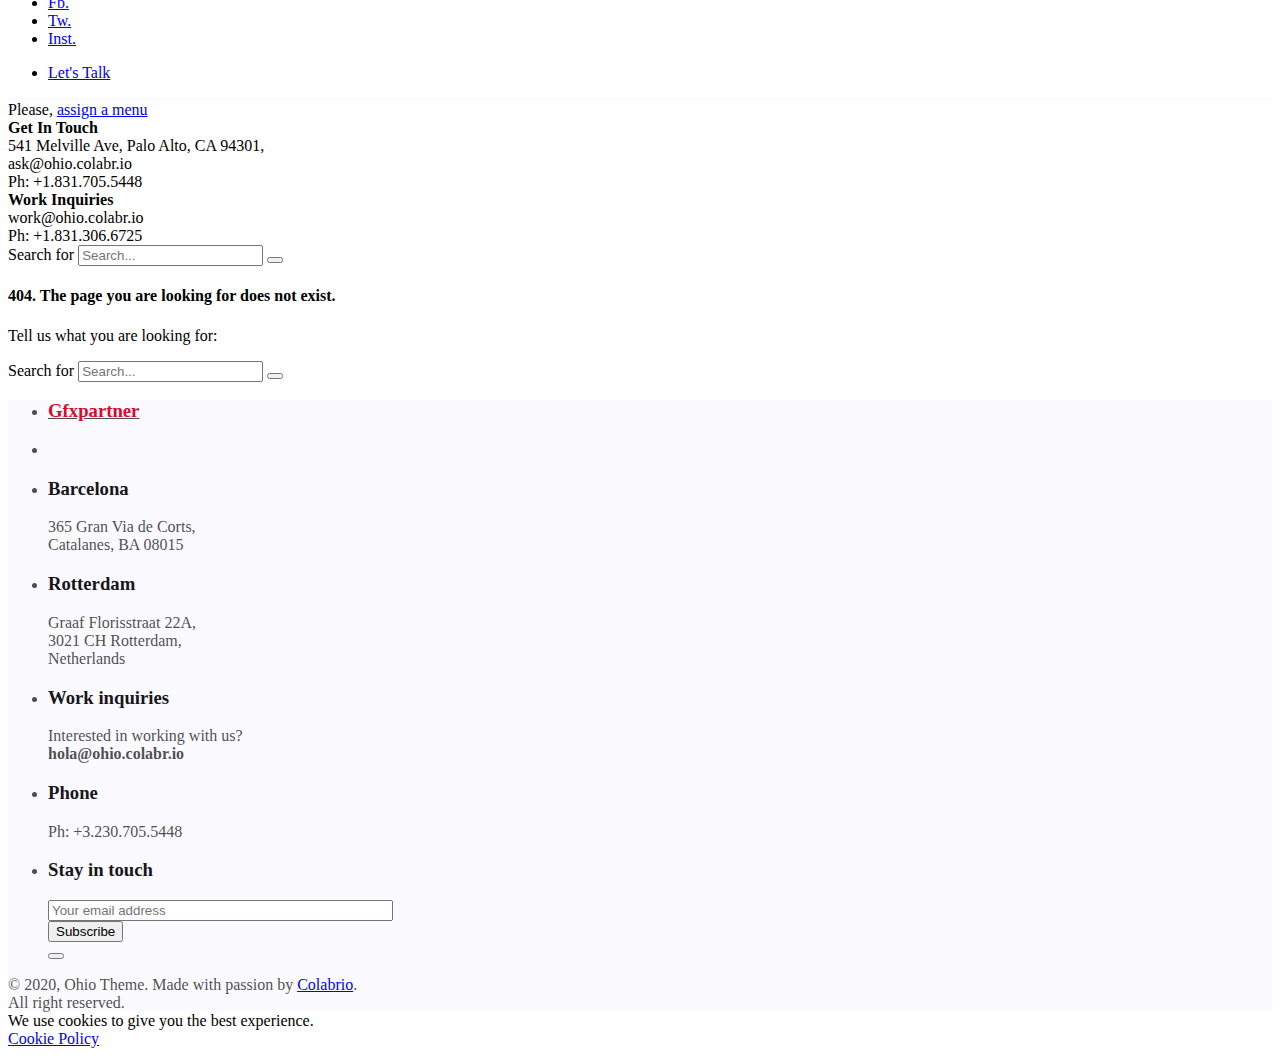
<file: assets/fonts/fa-light-301.html>
<!DOCTYPE html>
<html lang="en-US">
<head>
	<meta charset="UTF-8">
	<meta name="viewport" content="width=device-width, initial-scale=1.0, maximum-scale=1, user-scalable=no">

	<title>Page not found &#8211; Gfxpartner</title>
<link rel='dns-prefetch' href='//s.w.org' />
<link rel="alternate" type="application/rss+xml" title="Gfxpartner &raquo; Feed" href="https://gfxpartner.com/feed/" />
<link rel="alternate" type="application/rss+xml" title="Gfxpartner &raquo; Comments Feed" href="https://gfxpartner.com/comments/feed/" />
		<script type="text/javascript">
			window._wpemojiSettings = {"baseUrl":"https:\/\/s.w.org\/images\/core\/emoji\/13.0.0\/72x72\/","ext":".png","svgUrl":"https:\/\/s.w.org\/images\/core\/emoji\/13.0.0\/svg\/","svgExt":".svg","source":{"concatemoji":"http:\/\/gfxpartner.com\/wp-includes\/js\/wp-emoji-release.min.js?ver=5.5.3"}};
			!function(e,a,t){var r,n,o,i,p=a.createElement("canvas"),s=p.getContext&&p.getContext("2d");function c(e,t){var a=String.fromCharCode;s.clearRect(0,0,p.width,p.height),s.fillText(a.apply(this,e),0,0);var r=p.toDataURL();return s.clearRect(0,0,p.width,p.height),s.fillText(a.apply(this,t),0,0),r===p.toDataURL()}function l(e){if(!s||!s.fillText)return!1;switch(s.textBaseline="top",s.font="600 32px Arial",e){case"flag":return!c([127987,65039,8205,9895,65039],[127987,65039,8203,9895,65039])&&(!c([55356,56826,55356,56819],[55356,56826,8203,55356,56819])&&!c([55356,57332,56128,56423,56128,56418,56128,56421,56128,56430,56128,56423,56128,56447],[55356,57332,8203,56128,56423,8203,56128,56418,8203,56128,56421,8203,56128,56430,8203,56128,56423,8203,56128,56447]));case"emoji":return!c([55357,56424,8205,55356,57212],[55357,56424,8203,55356,57212])}return!1}function d(e){var t=a.createElement("script");t.src=e,t.defer=t.type="text/javascript",a.getElementsByTagName("head")[0].appendChild(t)}for(i=Array("flag","emoji"),t.supports={everything:!0,everythingExceptFlag:!0},o=0;o<i.length;o++)t.supports[i[o]]=l(i[o]),t.supports.everything=t.supports.everything&&t.supports[i[o]],"flag"!==i[o]&&(t.supports.everythingExceptFlag=t.supports.everythingExceptFlag&&t.supports[i[o]]);t.supports.everythingExceptFlag=t.supports.everythingExceptFlag&&!t.supports.flag,t.DOMReady=!1,t.readyCallback=function(){t.DOMReady=!0},t.supports.everything||(n=function(){t.readyCallback()},a.addEventListener?(a.addEventListener("DOMContentLoaded",n,!1),e.addEventListener("load",n,!1)):(e.attachEvent("onload",n),a.attachEvent("onreadystatechange",function(){"complete"===a.readyState&&t.readyCallback()})),(r=t.source||{}).concatemoji?d(r.concatemoji):r.wpemoji&&r.twemoji&&(d(r.twemoji),d(r.wpemoji)))}(window,document,window._wpemojiSettings);
		</script>
		<style type="text/css">
img.wp-smiley,
img.emoji {
	display: inline !important;
	border: none !important;
	box-shadow: none !important;
	height: 1em !important;
	width: 1em !important;
	margin: 0 .07em !important;
	vertical-align: -0.1em !important;
	background: none !important;
	padding: 0 !important;
}
</style>
	<link rel='stylesheet' id='sb_instagram_styles-css'  href='http://gfxpartner.com/wp-content/plugins/instagram-feed/css/sb-instagram-2-2.min.css?ver=2.4.6' type='text/css' media='all' />
<link rel='stylesheet' id='wp-block-library-css'  href='http://gfxpartner.com/wp-includes/css/dist/block-library/style.min.css?ver=5.5.3' type='text/css' media='all' />
<link rel='stylesheet' id='wp-block-library-theme-css'  href='http://gfxpartner.com/wp-includes/css/dist/block-library/theme.min.css?ver=5.5.3' type='text/css' media='all' />
<link rel='stylesheet' id='contact-form-7-css'  href='http://gfxpartner.com/wp-content/plugins/contact-form-7/includes/css/styles.css?ver=5.2.2' type='text/css' media='all' />
<link rel='stylesheet' id='rs-plugin-settings-css'  href='http://gfxpartner.com/wp-content/plugins/slider-revolution/public/assets/css/rs6.css?ver=6.2.23' type='text/css' media='all' />
<style id='rs-plugin-settings-inline-css' type='text/css'>
#rs-demo-id {}
</style>
<link rel='stylesheet' id='ohio-style-css'  href='http://gfxpartner.com/wp-content/themes/ohio/style.css?ver=1.0.1' type='text/css' media='all' />
<style id='ohio-style-inline-css' type='text/css'>
.site-header{border-bottom-style:solid;border-bottom-color:rgba(0,0,0,0.01) !important;}.site-header.header-fixed{border-bottom-style:solid;}.clb-page-headline::after{background-color:transparent;}.clb-subscribe-img{background-image:url('https://gfxpartner.com/wp-content/uploads/2019/11/oh__img9-768x768.jpg');background-size:cover;background-position:center center;background-repeat:no-repeat;}.site-footer{background-color:rgba(66,0,255,0.02);color:rgba(34,34,34,0.8);}.site-footer,.site-footer .widgets a,.site-footer .btn-flat{color:rgba(34,34,34,0.8);}.site-footer .widget-title{color:#17161a;}body{}{}h1,h2,h3,h4,h5,h6,.box-count,.font-titles,.fullscreen-nav .menu-link,.clb-hamburger-nav .menu .nav-item a,.site-header.mobile-header .main-nav .nav-item,.btn, .button, a.button, input[type="submit"], a.btn-link,.widget_shopping_cart_content .mini-cart-description .mini-cart-item-title > a,.woo-c_product_name > a:not(.woo-c_product_category),.socialbar.inline a,.vc_row .vc-bg-side-text,.counter-box-count{}.countdown-box .box-time .box-count,.chart-box-pie-content{}.countdown-box .box-time .box-count,.chart-box-pie-content{}.countdown-box .box-time .box-count,.chart-box-pie-content{}.portfolio-item-2 h4{}p.subtitle,.subtitle-font,.heading .subtitle,a.category{}span.category > a,div.category > a{}.contact-form.classic input::-webkit-input-placeholder,.contact-form.classic textarea::-webkit-input-placeholder,input.classic::-webkit-input-placeholder,input.classic::-moz-placeholder{}.contact-form.classic input::-moz-placeholder,.contact-form.classic textarea::-moz-placeholder{}input.classic:-ms-input-placeholder,.contact-form.classic input:-ms-input-placeholder,.contact-form.classic textarea:-ms-input-placeholder{}.brand-color,.brand-color-i,.brand-color-hover-i:hover,.brand-color-hover:hover,.has-brand-color-color,.is-style-outline .has-brand-color-color,a:hover,.blog-grid:hover h3 a,.portfolio-item.grid-2:hover h4.title,.fullscreen-nav li a:hover,.socialbar.inline a:hover,.gallery .expand .ion:hover,.close .ion:hover,.accordionItem_title:hover,.tab .tabNav_link:hover,.widget .socialbar a:hover,.social-bar .socialbar a:hover,.share-bar .links a:hover,.widget_shopping_cart_content .buttons a.button:first-child:hover,span.page-numbers.current,a.page-numbers:hover,.main-nav .nav-item.active-main-item > .menu-link,.comment-content a,.page-headline .subtitle b:before,nav.pagination li .page-numbers.active,#mega-menu-wrap > ul .sub-menu > li > a:hover,#mega-menu-wrap > ul .sub-sub-menu > li > a:hover,#mega-menu-wrap > ul > .current-menu-ancestor > a,#mega-menu-wrap > ul .sub-menu:not(.sub-menu-wide) .current-menu-ancestor > a,#mega-menu-wrap > ul .current-menu-item > a,#fullscreen-mega-menu-wrap > ul .current-menu-ancestor > a,#fullscreen-mega-menu-wrap > ul .current-menu-item > a,.woocommerce .woo-my-nav li.is-active a,.portfolio-sorting li a.active,.widget_nav_menu .current-menu-item > a,.widget_pages .current-menu-item > a,.portfolio-item-fullscreen .portfolio-details-date:before,.btn.btn-link:hover,.blog-grid-content .category-holder:after,.clb-page-headline .post-meta-estimate:before,.comments-area .comment-date-and-time:after,.post .entry-content a:not(.wp-block-button__link),.project-page-content .date:before,.pagination li .btn.active,.pagination li .btn.current,.pagination li .page-numbers.active,.pagination li .page-numbers.current,.category-holder:after,.clb-hamburger-nav .menu .nav-item:hover > a.menu-link .ion,.clb-hamburger-nav .menu .nav-item .visible > a.menu-link .ion,.clb-hamburger-nav .menu .nav-item.active > a.menu-link .ion,.clb-hamburger-nav .menu .sub-nav-item:hover > a.menu-link .ion,.clb-hamburger-nav .menu .sub-nav-item .visible > a.menu-link .ion,.clb-hamburger-nav .menu .sub-nav-item.active > a.menu-link .ion,.widgets a,.widgets a *:not(.fab),.pricing:hover .pricing_price_title,.btn-link:focus, a.btn-link:focus,.btn-link:active, a.btn-link:active,.pricing_list_item .ion{color:#d90a2c;}.brand-border-color,.brand-border-color-hover,.has-brand-color-background-color,.is-style-outline .has-brand-color-color,.wp-block-button__link:hover,.custom-cursor .circle-cursor--outer,.btn-brand, .btn:not(.btn-link):hover,.btn-brand:active, .btn:not(.btn-link):active,.btn-brand:focus, .btn:not(.btn-link):focus,a.button:hover,button.button:hover,.pricing:hover .btn.btn-brand{border-color:#d90a2c;}.brand-bg-color,.brand-bg-color-after,.brand-bg-color-before,.brand-bg-color-hover,.brand-bg-color-i,.brand-bg-color-hover-i,.btn-brand:not(.btn-outline),.has-brand-color-background-color,a.brand-bg-color,.wp-block-button__link:hover,.widget_price_filter .ui-slider-range,.widget_price_filter .ui-slider-handle:after,.main-nav .nav-item:before,.main-nav .nav-item.current-menu-item:before,.widget_calendar caption,.tag:hover,.page-headline .tags .tag,.radio input:checked + .input:after,.menu-list-details .tag,.custom-cursor .circle-cursor--inner,.custom-cursor .circle-cursor--inner.cursor-link-hover,.btn-round:before,.btn:not(.btn-link):hover,.btn:not(.btn-link):active,.btn:not(.btn-link):focus,button.button:not(.btn-link):hover,a.button:not(.btn-link):hover,.btn.btn-flat:hover,.btn.btn-flat:focus,.btn.btn-outline:hover,nav.pagination li .btn.active:hover,.tag:not(body):hover,.tag-cloud-link:hover,.pricing_price_time:hover,.pricing:hover .btn.btn-brand{background-color:#d90a2c;}.comments-container {background-color: rgba(66,0,255,0.035);}.comments-container {background-color: rgba(66,0,255,0.035);} @media screen and (min-width:1025px){.site-header .site-branding .logo img, .site-header .site-branding .mobile-logo img, .site-header .site-branding .fixed-mobile-logo img, .site-header .site-branding .for-onepage img{max-height:globalpx;}} @media screen and (min-width:769px) and (max-width:1024px){} @media screen and (max-width:768px){}
</style>
<script type='text/javascript' src='http://gfxpartner.com/wp-includes/js/jquery/jquery.js?ver=1.12.4-wp' id='jquery-core-js'></script>
<script type='text/javascript' src='http://gfxpartner.com/wp-content/plugins/slider-revolution/public/assets/js/rbtools.min.js?ver=6.2.23' id='tp-tools-js'></script>
<script type='text/javascript' src='http://gfxpartner.com/wp-content/plugins/slider-revolution/public/assets/js/rs6.min.js?ver=6.2.23' id='revmin-js'></script>
<link rel="EditURI" type="application/rsd+xml" title="RSD" href="https://gfxpartner.com/xmlrpc.php?rsd" />
<link rel="wlwmanifest" type="application/wlwmanifest+xml" href="http://gfxpartner.com/wp-includes/wlwmanifest.xml" /> 
<meta name="generator" content="WordPress 5.5.3" />
<style type="text/css">.recentcomments a{display:inline !important;padding:0 !important;margin:0 !important;}</style><meta name="generator" content="Powered by WPBakery Page Builder - drag and drop page builder for WordPress."/>
<meta name="generator" content="Powered by Slider Revolution 6.2.23 - responsive, Mobile-Friendly Slider Plugin for WordPress with comfortable drag and drop interface." />
<script type="text/javascript">function setREVStartSize(e){
			//window.requestAnimationFrame(function() {				 
				window.RSIW = window.RSIW===undefined ? window.innerWidth : window.RSIW;	
				window.RSIH = window.RSIH===undefined ? window.innerHeight : window.RSIH;	
				try {								
					var pw = document.getElementById(e.c).parentNode.offsetWidth,
						newh;
					pw = pw===0 || isNaN(pw) ? window.RSIW : pw;
					e.tabw = e.tabw===undefined ? 0 : parseInt(e.tabw);
					e.thumbw = e.thumbw===undefined ? 0 : parseInt(e.thumbw);
					e.tabh = e.tabh===undefined ? 0 : parseInt(e.tabh);
					e.thumbh = e.thumbh===undefined ? 0 : parseInt(e.thumbh);
					e.tabhide = e.tabhide===undefined ? 0 : parseInt(e.tabhide);
					e.thumbhide = e.thumbhide===undefined ? 0 : parseInt(e.thumbhide);
					e.mh = e.mh===undefined || e.mh=="" || e.mh==="auto" ? 0 : parseInt(e.mh,0);		
					if(e.layout==="fullscreen" || e.l==="fullscreen") 						
						newh = Math.max(e.mh,window.RSIH);					
					else{					
						e.gw = Array.isArray(e.gw) ? e.gw : [e.gw];
						for (var i in e.rl) if (e.gw[i]===undefined || e.gw[i]===0) e.gw[i] = e.gw[i-1];					
						e.gh = e.el===undefined || e.el==="" || (Array.isArray(e.el) && e.el.length==0)? e.gh : e.el;
						e.gh = Array.isArray(e.gh) ? e.gh : [e.gh];
						for (var i in e.rl) if (e.gh[i]===undefined || e.gh[i]===0) e.gh[i] = e.gh[i-1];
											
						var nl = new Array(e.rl.length),
							ix = 0,						
							sl;					
						e.tabw = e.tabhide>=pw ? 0 : e.tabw;
						e.thumbw = e.thumbhide>=pw ? 0 : e.thumbw;
						e.tabh = e.tabhide>=pw ? 0 : e.tabh;
						e.thumbh = e.thumbhide>=pw ? 0 : e.thumbh;					
						for (var i in e.rl) nl[i] = e.rl[i]<window.RSIW ? 0 : e.rl[i];
						sl = nl[0];									
						for (var i in nl) if (sl>nl[i] && nl[i]>0) { sl = nl[i]; ix=i;}															
						var m = pw>(e.gw[ix]+e.tabw+e.thumbw) ? 1 : (pw-(e.tabw+e.thumbw)) / (e.gw[ix]);					
						newh =  (e.gh[ix] * m) + (e.tabh + e.thumbh);
					}				
					if(window.rs_init_css===undefined) window.rs_init_css = document.head.appendChild(document.createElement("style"));					
					document.getElementById(e.c).height = newh+"px";
					window.rs_init_css.innerHTML += "#"+e.c+"_wrapper { height: "+newh+"px }";				
				} catch(e){
					console.log("Failure at Presize of Slider:" + e)
				}					   
			//});
		  };</script>
<noscript><style> .wpb_animate_when_almost_visible { opacity: 1; }</style></noscript></head>
<body class="error404 wp-embed-responsive hfeed ohio-theme-1-0-0 with-header-3 with-spacer custom-cursor wpb-js-composer js-comp-ver-6.4.0 vc_responsive">
	
<div class="page-preloader hide" id="page-preloader">
		<svg class="spinner" viewBox="0 0 50 50">
  							<circle class="path" cx="25" cy="25" r="20" fill="none" stroke-width="4"></circle>
						</svg></div>	     

	<a class="clb-scroll-top vc_hidden-xs" id="clb-scroll-top">
	<div class="clb-scroll-top-bar">
		<div class="scroll-track"></div>
	</div>
	<div class="clb-scroll-top-holder font-titles">
		Scroll to top	</div>
</a>	
    <div class="clb-social">
        <ul class="clb-social-holder font-titles "> 
            <li class="clb-social-holder-follow">Follow Us</li>
            <li class="clb-social-holder-dash">&ndash;</li>
                                                    <li><a target="_blank" href=" https://www.facebook.com/colabrio/" class="facebook">Fb.</a></li>
                                                                            <li><a target="_blank" href=" https://www.facebook.com/colabrio/" class="twitter">Tw.</a></li>
                                                                            <li><a target="_blank" href=" https://www.facebook.com/colabrio/" class="instagram">Inst.</a></li>
                                            </ul>
    </div>
	<div class="circle-cursor circle-cursor--outer"></div>
	<div class="circle-cursor circle-cursor--inner"></div>
	<div id="page" class="site">
		<a class="skip-link screen-reader-text" href="#main">Skip to content</a>
		
		

		
<header id="masthead" class="site-header header-3 both-types"
 data-header-fixed="true" data-fixed-initial-offset="150">
	<div class="header-wrap">
		<div class="header-wrap-inner">
			<div class="left-part">
									<div class="desktop-hamburger">
						
<!-- Fullscreen -->
<div class="clb-hamburger btn-round btn-round-light dark-mode-reset" tabindex="1">
	<i class="ion">
		<a href="#" class="clb-hamburger-holder" aria-controls="site-navigation" aria-expanded="false">
			<span class="_shape"></span>
			<span class="_shape"></span>
		</a>	
	</i>
</div>					</div>
													<div class="mobile-hamburger">
						
<!-- Fullscreen -->
<div class="clb-hamburger btn-round btn-round-light dark-mode-reset" tabindex="1">
	<i class="ion">
		<a href="#" class="clb-hamburger-holder" aria-controls="site-navigation" aria-expanded="false">
			<span class="_shape"></span>
			<span class="_shape"></span>
		</a>	
	</i>
</div>					</div>
				
	        	
<div class="site-branding">
	<a class="site-title font-titles" href="https://gfxpartner.com/" rel="home">
		<div class="logo">
							Gfxpartner					</div>
		<div class="fixed-logo">
							Gfxpartner					</div>
						<div class="for-onepage">
			<span class="dark hidden">
									Gfxpartner							</span>
			<span class="light hidden">
									Gfxpartner							</span>
		</div>
	</a>
</div>	
			</div>

	        <div class="right-part right">
	            
<nav id="site-navigation" class="main-nav with-counters">

    <!-- Mobile overlay -->
    <div class="mbl-overlay menu-mbl-overlay">
        <div class="mbl-overlay-bg"></div>

        <!-- Close bar -->
        <div class="close-bar text-left">
            <div class="btn-round btn-round-light clb-close" tabindex="0">
                <i class="ion ion-md-close"></i>
            </div>

            <!-- Search -->
            
	<a class="search-global btn-round btn-round-light fixed btn-round-light" tabindex="1" data-nav-search="true">
		<i class="icon ion ion-md-search brand-color-hover-i"></i>
	</a>
        </div>
        <div class="mbl-overlay-container">

            <!-- Navigation -->
            <div id="mega-menu-wrap" class="main-nav-container">

                <span class="menu-blank">Please, <a class="brand-color" target="_blank" href="https://gfxpartner.com/wp-admin/nav-menus.php"> assign a menu </a></span>            </div>

            <!-- Copyright -->
            <div class="copyright">
                © 2020, Ohio Theme. Made with passion by <a href="http://clbthemes.com" target="_blank">Colabrio</a>.                <br>
                All right reserved.            </div>
            
            
            
            <!-- Social links -->
                    </div>

        <!-- Mobile social icons -->
        
    <div class="clb-social">
        <ul class="clb-social-holder font-titles "> 
            <li class="clb-social-holder-follow">Follow Us</li>
            <li class="clb-social-holder-dash">&ndash;</li>
                                                    <li><a target="_blank" href=" https://www.facebook.com/colabrio/" class="facebook">Fb.</a></li>
                                                                            <li><a target="_blank" href=" https://www.facebook.com/colabrio/" class="twitter">Tw.</a></li>
                                                                            <li><a target="_blank" href=" https://www.facebook.com/colabrio/" class="instagram">Inst.</a></li>
                                            </ul>
    </div>
    </div>
</nav>
	            
	            

<ul class="menu-optional">
	<li class="btn-optional-holder">
			<a href="/contact-us-ver4/" class="btn btn-small btn-optional">
		Let&#039;s Talk	</a>
	</li>
		</ul>
	            
								
	            <div class="close-menu"></div>
	        </div>
	    </div>
	</div>
</header>


<div class="clb-popup clb-hamburger-nav">
    <div class="close-bar text-left">
        <div class="btn-round clb-close" tabindex="0">
            <i class="ion ion-md-close"></i>
        </div>
    </div>
    <div class="clb-hamburger-nav-holder">
        <span class="menu-blank">Please, <a target="_blank" href="https://gfxpartner.com/wp-admin/nav-menus.php">assign a menu</a></span>    </div>
    <div class="clb-hamburger-nav-details">
                    <div class="hamburger-nav-info">
                                    <div class="hamburger-nav-info-item">
                        <b>Get In Touch</b><br> 541 Melville Ave, Palo Alto, CA 94301,<br> ask@ohio.colabr.io<br> Ph: +1.831.705.5448                    </div>
                                    <div class="hamburger-nav-info-item">
                        <b>Work Inquiries</b><br> work@ohio.colabr.io<br> Ph: +1.831.306.6725                    </div>
                  
            </div>
                <div class="hamburger-nav-info">
                            <div class="hamburger-nav-info-item">
                    <div class="socialbar small outline inverse">
                        <a href="https://www.facebook.com/colabrio/" class="facebook"><i class="fab fa-facebook-f"></i></a><a href="https://www.facebook.com/colabrio/" class="twitter"><i class="fab fa-twitter"></i></a><a href="https://www.facebook.com/colabrio/" class="instagram"><i class="fab fa-instagram"></i></a>                    </div>
                </div>
                        
                    </div>
    </div>
</div>
				<div class="clb-popup clb-search-popup">
			<div class="close-bar">
				<div class="btn-round clb-close" tabindex="0">
					<i class="ion ion-md-close"></i>
				</div>
			</div>
            <div class="search-holder">
	            <form role="search" class="search search-form" action="https://gfxpartner.com/" method="GET">
	<label>
		<span class="screen-reader-text">Search for</span>
		<input autocomplete="off" type="text" class="search-field" name="s" placeholder="Search..." value="">
	</label>
	<button type="submit" class="search search-submit">
		<i class="ion ion-md-search"></i>
	</button>
</form>            </div>
		</div>
		
		
		<div id="content" class="site-content" data-mobile-menu-resolution="768">
						<div class="header-cap header-2"></div>
			
<div class="clb-blank">
	<div class="clb-blank-image">
		<i class="ion ion-md-copy"></i>
	</div>
	<h4 class="clb-blank-headline">
		404. The page you are looking for does not exist.	</h4>
	<p class="clb-blank-details">
		Tell us what you are looking for:
	</p>
	<div class="clb-blank-search">
		<form role="search" class="search search-form" action="https://gfxpartner.com/" method="GET">
	<label>
		<span class="screen-reader-text">Search for</span>
		<input autocomplete="off" type="text" class="search-field" name="s" placeholder="Search..." value="">
	</label>
	<button type="submit" class="search search-submit">
		<i class="ion ion-md-search"></i>
	</button>
</form>	
	</div>
</div>

		</div>
		<footer id="colophon" class="site-footer clb__light_section">
		<div class="page-container">
		<div class="widgets vc_row">
							<div class="vc_col-lg-3 vc_col-sm-6 widgets-column">
					<ul><li id="ohio_widget_logo-1" class="widget widget_ohio_widget_logo">				<div class="theme-logo ">
					<a href="https://gfxpartner.com/">
											<h3 class="title text-left">Gfxpartner</h3>
										</a>
				</div>
			</li>
<li id="custom_html-2" class="widget_text widget widget_custom_html"><div class="textwidget custom-html-widget"></div></li>
</ul>
				</div>
			
							<div class="vc_col-lg-3 vc_col-sm-6 widgets-column">
					<ul><li id="custom_html-3" class="widget_text widget widget_custom_html"><h3 class="title widget-title">Barcelona</h3><div class="textwidget custom-html-widget">365 Gran Via de Corts,
<br class="vc_hidden-xs">
Catalanes, BA 08015</div></li>
<li id="custom_html-4" class="widget_text widget widget_custom_html"><h3 class="title widget-title">Rotterdam</h3><div class="textwidget custom-html-widget">Graaf Florisstraat 22A,<br class="vc_hidden-xs">
3021 CH Rotterdam,<br class="vc_hidden-xs">
Netherlands</div></li>
</ul>
				</div>
			
							<div class="vc_col-lg-3 vc_col-sm-6 widgets-column">
					<ul><li id="custom_html-5" class="widget_text widget widget_custom_html"><h3 class="title widget-title">Work inquiries</h3><div class="textwidget custom-html-widget">Interested in working with us?<br class="vc_hidden-xs">
<b>hola@ohio.colabr.io</b></div></li>
<li id="custom_html-6" class="widget_text widget widget_custom_html"><h3 class="title widget-title">Phone</h3><div class="textwidget custom-html-widget">Ph: +3.230.705.5448</div></li>
</ul>
				</div>
			
							<div class="vc_col-lg-3 vc_col-sm-6 widgets-column">
					<ul><li id="ohio_widget_subscribe-1" class="widget widget_ohio_widget_subscribe"><h3 class="title widget-title">Stay in touch</h3>
		<div class="subscribe-widget contact-form">

			
			
							<div role="form" class="wpcf7" id="wpcf7-f28-o1" lang="en-US" dir="ltr">
<div class="screen-reader-response" role="alert" aria-live="polite"></div>
<form action="/Crypten/assets/dark/assets/fonts/fa-light-300.svg#wpcf7-f28-o1" method="post" class="wpcf7-form init mailchimp-ext-0.5.29" novalidate="novalidate">
<div style="display: none;">
<input type="hidden" name="_wpcf7" value="28" />
<input type="hidden" name="_wpcf7_version" value="5.2.2" />
<input type="hidden" name="_wpcf7_locale" value="en_US" />
<input type="hidden" name="_wpcf7_unit_tag" value="wpcf7-f28-o1" />
<input type="hidden" name="_wpcf7_container_post" value="0" />
<input type="hidden" name="_wpcf7_posted_data_hash" value="" />
</div>
<div class="subscribe-form">
   <span class="wpcf7-form-control-wrap your-email"><input type="email" name="your-email" value="" size="40" class="wpcf7-form-control wpcf7-text wpcf7-email wpcf7-validates-as-required wpcf7-validates-as-email" aria-required="true" aria-invalid="false" placeholder="Your email address" /></span><br />
   <input type="submit" value="Subscribe" class="wpcf7-form-control wpcf7-submit" />
</div>
<div class="wpcf7-response-output" role="alert" aria-hidden="true"></div><p style="display: none !important"><span class="wpcf7-form-control-wrap referer-page"><input type="hidden" name="referer-page" value="http://gfxpartner.com/Crypten/assets/dark/assets/css/all.css" data-value="http://gfxpartner.com/Crypten/assets/dark/assets/css/all.css" class="wpcf7-form-control wpcf7-text referer-page" aria-invalid="false"></span></p>
<!-- Chimpmail extension by Renzo Johnson --></form></div>                <div class="hidden" data-contact-btn="true">
                    <button class="btn btn-flat">
                        <span class="btn-load"></span>
                        <span class="text"></span>
                    </button>
                </div>
			
		</div>

	   </li>
</ul>
				</div>
					</div>
	</div>
				<div class="site-info ">
			<div class="page-container">
				<div class="vc_row">
					<div class="vc_col-md-12">
						<div class="site-info-holder">
															<div class="left">
									© 2020, Ohio Theme. Made with passion by <a href="http://clbthemes.com" target="_blank">Colabrio</a>.								</div>
								<div class="right">
									All right reserved.								</div>
													</div>
					</div>
				</div>
			</div>
		</div>
	</footer>
	</div>

	<div class="page-container">
	<div class="notification-bar active">
		<div class="notification">
			<div class="notification-text" >
				We use cookies to give you the best experience.
									<div class="notification-link">
						<a href="#">
							Cookie Policy						</a>
					</div>
							</div>

					</div>
		
		<div class="btn-round btn-round-small btn-round-light clb-close clb-notification-close dark-mode-reset" tabindex="0">
            <i class="ion ion-md-close"></i>
        </div>
	</div>
</div>

	
	
	<div class="clb-popup container-loading custom-popup">
		<div class="close-bar">
			<div class="btn-round clb-close" tabindex="0">
				<i class="ion ion-md-close"></i>
			</div>
		</div>
		<div class="clb-popup-holder">
			
		</div>
	</div>

	
			
	<a class="search-global btn-round btn-round-light fixed btn-round-light" tabindex="1" data-nav-search="true">
		<i class="icon ion ion-md-search brand-color-hover-i"></i>
	</a>
	
	<style type="text/css"></style><!-- Instagram Feed JS -->
<script type="text/javascript">
var sbiajaxurl = "https://gfxpartner.com/wp-admin/admin-ajax.php";
</script>
<link rel='stylesheet' id='ionicons-css'  href='http://gfxpartner.com/wp-content/themes/ohio/assets/fonts/ionicons/css/ionicons.min.css?ver=5.5.3' type='text/css' media='all' />
<link rel='stylesheet' id='fontawesome-font-css'  href='http://gfxpartner.com/wp-content/themes/ohio/assets/fonts/fa/css/fontawesome.min.css?ver=5.5.3' type='text/css' media='all' />
<script type='text/javascript' id='contact-form-7-js-extra'>
/* <![CDATA[ */
var wpcf7 = {"apiSettings":{"root":"https:\/\/gfxpartner.com\/wp-json\/contact-form-7\/v1","namespace":"contact-form-7\/v1"}};
/* ]]> */
</script>
<script type='text/javascript' src='http://gfxpartner.com/wp-content/plugins/contact-form-7/includes/js/scripts.js?ver=5.2.2' id='contact-form-7-js'></script>
<script type='text/javascript' src='http://gfxpartner.com/wp-includes/js/wp-embed.min.js?ver=5.5.3' id='wp-embed-js'></script>
<script type='text/javascript' src='http://gfxpartner.com/wp-includes/js/imagesloaded.min.js?ver=4.1.4' id='imagesloaded-js'></script>
<script type='text/javascript' src='http://gfxpartner.com/wp-includes/js/masonry.min.js?ver=4.2.2' id='masonry-js'></script>
<script type='text/javascript' src='http://gfxpartner.com/wp-includes/js/jquery/jquery.masonry.min.js?ver=3.1.2b' id='jquery-masonry-js'></script>
<script type='text/javascript' src='http://gfxpartner.com/wp-content/themes/ohio/assets/js/libs/jquery.clb-slider.js?ver=5.5.3' id='ohio-slider-js'></script>
<script type='text/javascript' src='http://gfxpartner.com/wp-content/themes/ohio/assets/js/libs/jquery.mega-menu.min.js?ver=5.5.3' id='jquery-mega-menu-js'></script>
<script type='text/javascript' id='ohio-main-js-extra'>
/* <![CDATA[ */
var ohioVariables = {"url":"https:\/\/gfxpartner.com\/wp-admin\/admin-ajax.php","view_cart":"View Cart","add_to_cart_message":"has been added to the cart","subscribe_popup_enable":"1","subscribe_popup_type":"time","subscribe_popup_var":"5","notification_enable":"1","notification_expires":"1"};
/* ]]> */
</script>
<script type='text/javascript' src='http://gfxpartner.com/wp-content/themes/ohio/assets/js/main.js?ver=5.5.3' id='ohio-main-js'></script>
	</body>
</html>
</file>
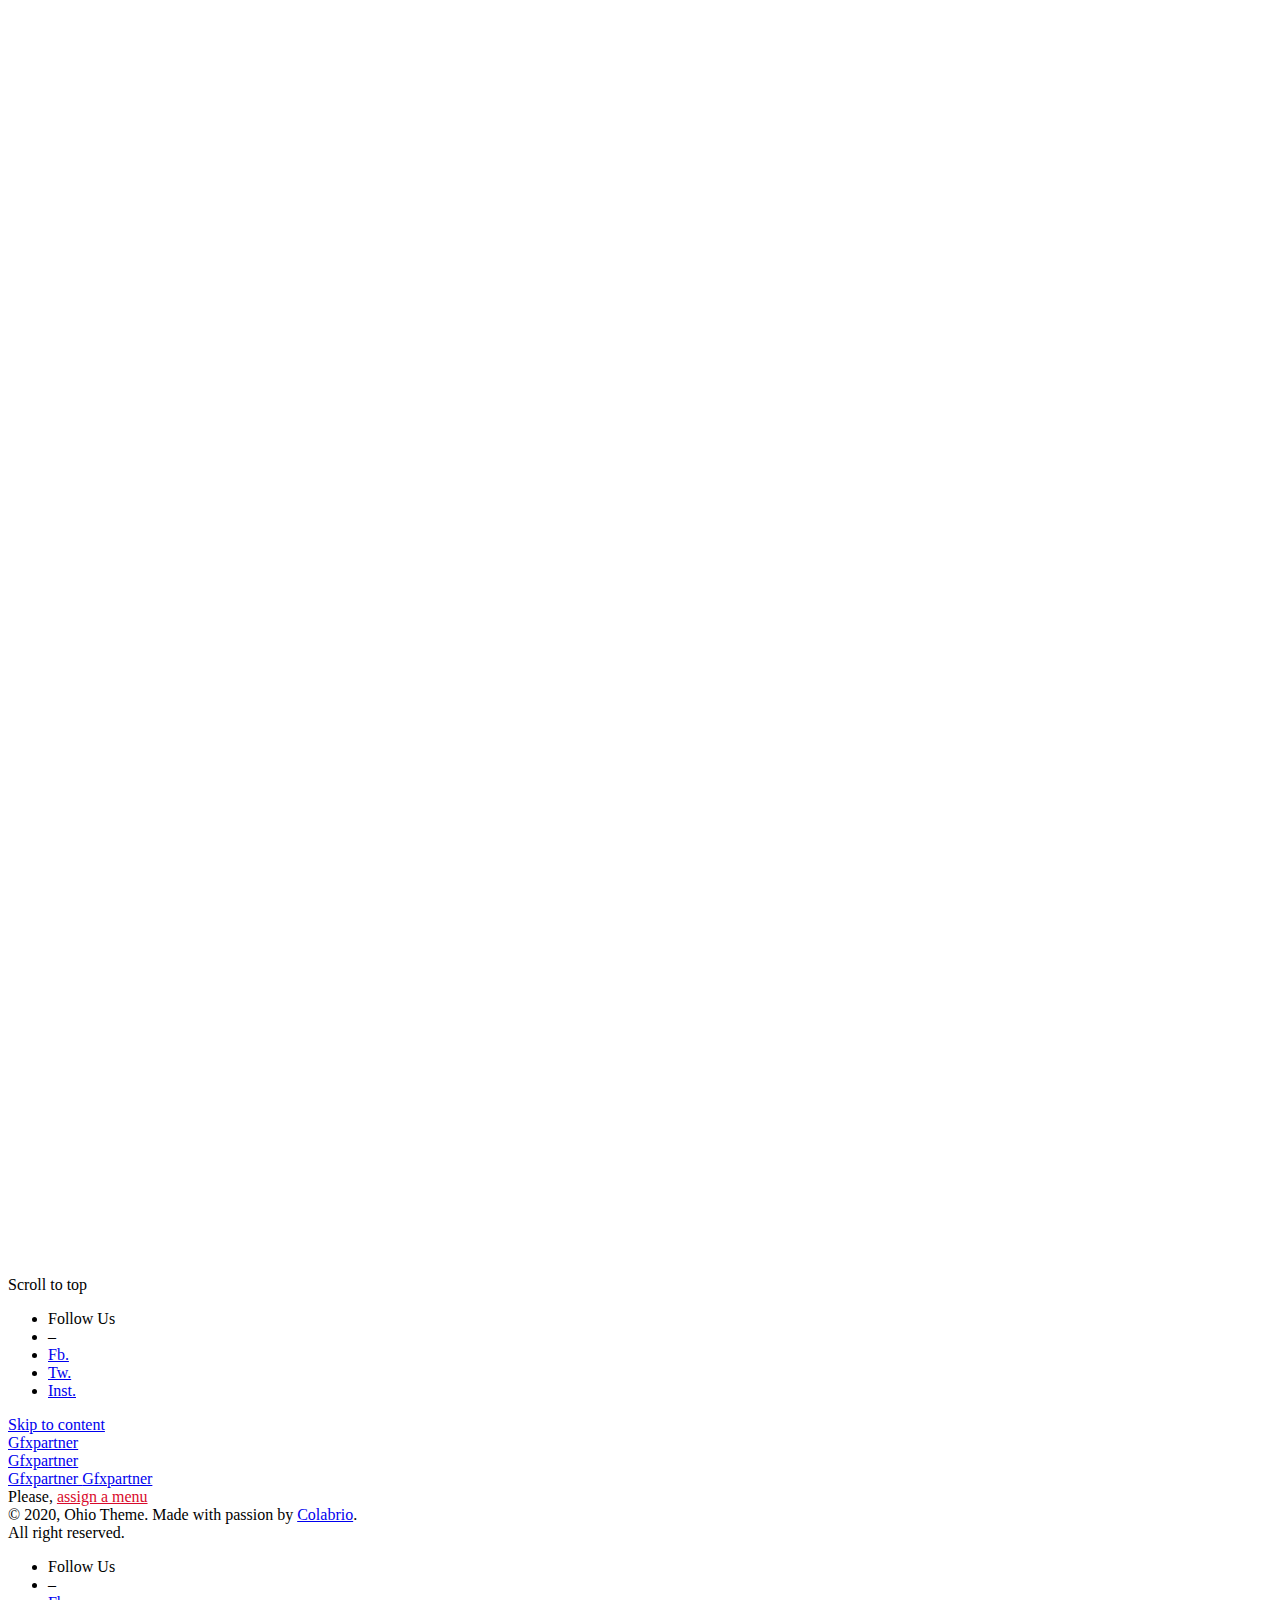
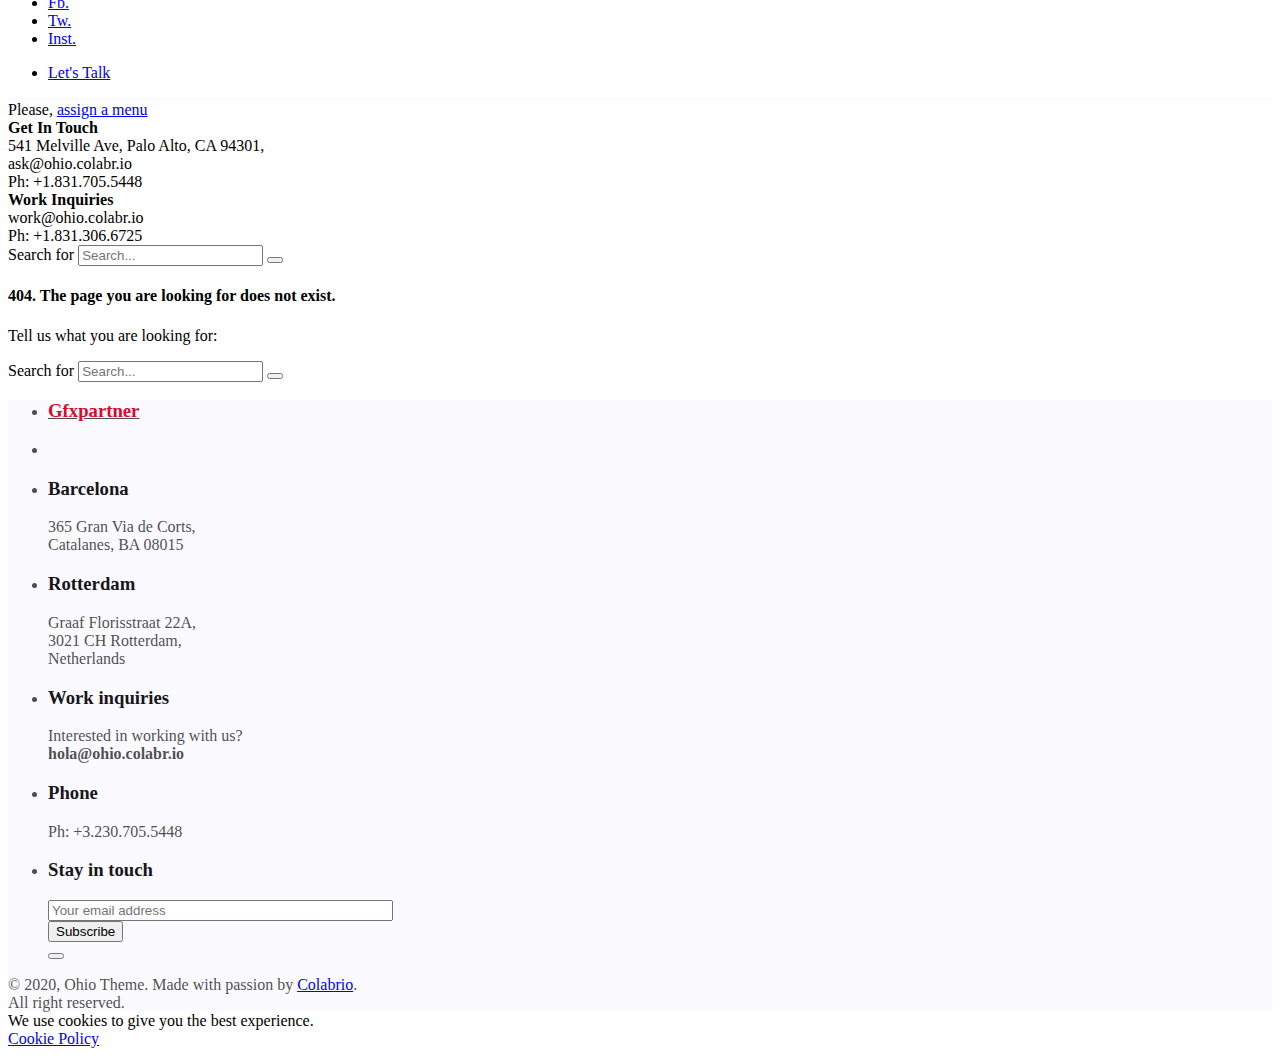
<file: assets/fonts/fa-regular-401.html>
<!DOCTYPE html>
<html lang="en-US">
<head>
	<meta charset="UTF-8">
	<meta name="viewport" content="width=device-width, initial-scale=1.0, maximum-scale=1, user-scalable=no">

	<title>Page not found &#8211; Gfxpartner</title>
<link rel='dns-prefetch' href='//s.w.org' />
<link rel="alternate" type="application/rss+xml" title="Gfxpartner &raquo; Feed" href="https://gfxpartner.com/feed/" />
<link rel="alternate" type="application/rss+xml" title="Gfxpartner &raquo; Comments Feed" href="https://gfxpartner.com/comments/feed/" />
		<script type="text/javascript">
			window._wpemojiSettings = {"baseUrl":"https:\/\/s.w.org\/images\/core\/emoji\/13.0.0\/72x72\/","ext":".png","svgUrl":"https:\/\/s.w.org\/images\/core\/emoji\/13.0.0\/svg\/","svgExt":".svg","source":{"concatemoji":"http:\/\/gfxpartner.com\/wp-includes\/js\/wp-emoji-release.min.js?ver=5.5.3"}};
			!function(e,a,t){var r,n,o,i,p=a.createElement("canvas"),s=p.getContext&&p.getContext("2d");function c(e,t){var a=String.fromCharCode;s.clearRect(0,0,p.width,p.height),s.fillText(a.apply(this,e),0,0);var r=p.toDataURL();return s.clearRect(0,0,p.width,p.height),s.fillText(a.apply(this,t),0,0),r===p.toDataURL()}function l(e){if(!s||!s.fillText)return!1;switch(s.textBaseline="top",s.font="600 32px Arial",e){case"flag":return!c([127987,65039,8205,9895,65039],[127987,65039,8203,9895,65039])&&(!c([55356,56826,55356,56819],[55356,56826,8203,55356,56819])&&!c([55356,57332,56128,56423,56128,56418,56128,56421,56128,56430,56128,56423,56128,56447],[55356,57332,8203,56128,56423,8203,56128,56418,8203,56128,56421,8203,56128,56430,8203,56128,56423,8203,56128,56447]));case"emoji":return!c([55357,56424,8205,55356,57212],[55357,56424,8203,55356,57212])}return!1}function d(e){var t=a.createElement("script");t.src=e,t.defer=t.type="text/javascript",a.getElementsByTagName("head")[0].appendChild(t)}for(i=Array("flag","emoji"),t.supports={everything:!0,everythingExceptFlag:!0},o=0;o<i.length;o++)t.supports[i[o]]=l(i[o]),t.supports.everything=t.supports.everything&&t.supports[i[o]],"flag"!==i[o]&&(t.supports.everythingExceptFlag=t.supports.everythingExceptFlag&&t.supports[i[o]]);t.supports.everythingExceptFlag=t.supports.everythingExceptFlag&&!t.supports.flag,t.DOMReady=!1,t.readyCallback=function(){t.DOMReady=!0},t.supports.everything||(n=function(){t.readyCallback()},a.addEventListener?(a.addEventListener("DOMContentLoaded",n,!1),e.addEventListener("load",n,!1)):(e.attachEvent("onload",n),a.attachEvent("onreadystatechange",function(){"complete"===a.readyState&&t.readyCallback()})),(r=t.source||{}).concatemoji?d(r.concatemoji):r.wpemoji&&r.twemoji&&(d(r.twemoji),d(r.wpemoji)))}(window,document,window._wpemojiSettings);
		</script>
		<style type="text/css">
img.wp-smiley,
img.emoji {
	display: inline !important;
	border: none !important;
	box-shadow: none !important;
	height: 1em !important;
	width: 1em !important;
	margin: 0 .07em !important;
	vertical-align: -0.1em !important;
	background: none !important;
	padding: 0 !important;
}
</style>
	<link rel='stylesheet' id='sb_instagram_styles-css'  href='http://gfxpartner.com/wp-content/plugins/instagram-feed/css/sb-instagram-2-2.min.css?ver=2.4.6' type='text/css' media='all' />
<link rel='stylesheet' id='wp-block-library-css'  href='http://gfxpartner.com/wp-includes/css/dist/block-library/style.min.css?ver=5.5.3' type='text/css' media='all' />
<link rel='stylesheet' id='wp-block-library-theme-css'  href='http://gfxpartner.com/wp-includes/css/dist/block-library/theme.min.css?ver=5.5.3' type='text/css' media='all' />
<link rel='stylesheet' id='contact-form-7-css'  href='http://gfxpartner.com/wp-content/plugins/contact-form-7/includes/css/styles.css?ver=5.2.2' type='text/css' media='all' />
<link rel='stylesheet' id='rs-plugin-settings-css'  href='http://gfxpartner.com/wp-content/plugins/slider-revolution/public/assets/css/rs6.css?ver=6.2.23' type='text/css' media='all' />
<style id='rs-plugin-settings-inline-css' type='text/css'>
#rs-demo-id {}
</style>
<link rel='stylesheet' id='ohio-style-css'  href='http://gfxpartner.com/wp-content/themes/ohio/style.css?ver=1.0.1' type='text/css' media='all' />
<style id='ohio-style-inline-css' type='text/css'>
.site-header{border-bottom-style:solid;border-bottom-color:rgba(0,0,0,0.01) !important;}.site-header.header-fixed{border-bottom-style:solid;}.clb-page-headline::after{background-color:transparent;}.clb-subscribe-img{background-image:url('https://gfxpartner.com/wp-content/uploads/2019/11/oh__img9-768x768.jpg');background-size:cover;background-position:center center;background-repeat:no-repeat;}.site-footer{background-color:rgba(66,0,255,0.02);color:rgba(34,34,34,0.8);}.site-footer,.site-footer .widgets a,.site-footer .btn-flat{color:rgba(34,34,34,0.8);}.site-footer .widget-title{color:#17161a;}body{}{}h1,h2,h3,h4,h5,h6,.box-count,.font-titles,.fullscreen-nav .menu-link,.clb-hamburger-nav .menu .nav-item a,.site-header.mobile-header .main-nav .nav-item,.btn, .button, a.button, input[type="submit"], a.btn-link,.widget_shopping_cart_content .mini-cart-description .mini-cart-item-title > a,.woo-c_product_name > a:not(.woo-c_product_category),.socialbar.inline a,.vc_row .vc-bg-side-text,.counter-box-count{}.countdown-box .box-time .box-count,.chart-box-pie-content{}.countdown-box .box-time .box-count,.chart-box-pie-content{}.countdown-box .box-time .box-count,.chart-box-pie-content{}.portfolio-item-2 h4{}p.subtitle,.subtitle-font,.heading .subtitle,a.category{}span.category > a,div.category > a{}.contact-form.classic input::-webkit-input-placeholder,.contact-form.classic textarea::-webkit-input-placeholder,input.classic::-webkit-input-placeholder,input.classic::-moz-placeholder{}.contact-form.classic input::-moz-placeholder,.contact-form.classic textarea::-moz-placeholder{}input.classic:-ms-input-placeholder,.contact-form.classic input:-ms-input-placeholder,.contact-form.classic textarea:-ms-input-placeholder{}.brand-color,.brand-color-i,.brand-color-hover-i:hover,.brand-color-hover:hover,.has-brand-color-color,.is-style-outline .has-brand-color-color,a:hover,.blog-grid:hover h3 a,.portfolio-item.grid-2:hover h4.title,.fullscreen-nav li a:hover,.socialbar.inline a:hover,.gallery .expand .ion:hover,.close .ion:hover,.accordionItem_title:hover,.tab .tabNav_link:hover,.widget .socialbar a:hover,.social-bar .socialbar a:hover,.share-bar .links a:hover,.widget_shopping_cart_content .buttons a.button:first-child:hover,span.page-numbers.current,a.page-numbers:hover,.main-nav .nav-item.active-main-item > .menu-link,.comment-content a,.page-headline .subtitle b:before,nav.pagination li .page-numbers.active,#mega-menu-wrap > ul .sub-menu > li > a:hover,#mega-menu-wrap > ul .sub-sub-menu > li > a:hover,#mega-menu-wrap > ul > .current-menu-ancestor > a,#mega-menu-wrap > ul .sub-menu:not(.sub-menu-wide) .current-menu-ancestor > a,#mega-menu-wrap > ul .current-menu-item > a,#fullscreen-mega-menu-wrap > ul .current-menu-ancestor > a,#fullscreen-mega-menu-wrap > ul .current-menu-item > a,.woocommerce .woo-my-nav li.is-active a,.portfolio-sorting li a.active,.widget_nav_menu .current-menu-item > a,.widget_pages .current-menu-item > a,.portfolio-item-fullscreen .portfolio-details-date:before,.btn.btn-link:hover,.blog-grid-content .category-holder:after,.clb-page-headline .post-meta-estimate:before,.comments-area .comment-date-and-time:after,.post .entry-content a:not(.wp-block-button__link),.project-page-content .date:before,.pagination li .btn.active,.pagination li .btn.current,.pagination li .page-numbers.active,.pagination li .page-numbers.current,.category-holder:after,.clb-hamburger-nav .menu .nav-item:hover > a.menu-link .ion,.clb-hamburger-nav .menu .nav-item .visible > a.menu-link .ion,.clb-hamburger-nav .menu .nav-item.active > a.menu-link .ion,.clb-hamburger-nav .menu .sub-nav-item:hover > a.menu-link .ion,.clb-hamburger-nav .menu .sub-nav-item .visible > a.menu-link .ion,.clb-hamburger-nav .menu .sub-nav-item.active > a.menu-link .ion,.widgets a,.widgets a *:not(.fab),.pricing:hover .pricing_price_title,.btn-link:focus, a.btn-link:focus,.btn-link:active, a.btn-link:active,.pricing_list_item .ion{color:#d90a2c;}.brand-border-color,.brand-border-color-hover,.has-brand-color-background-color,.is-style-outline .has-brand-color-color,.wp-block-button__link:hover,.custom-cursor .circle-cursor--outer,.btn-brand, .btn:not(.btn-link):hover,.btn-brand:active, .btn:not(.btn-link):active,.btn-brand:focus, .btn:not(.btn-link):focus,a.button:hover,button.button:hover,.pricing:hover .btn.btn-brand{border-color:#d90a2c;}.brand-bg-color,.brand-bg-color-after,.brand-bg-color-before,.brand-bg-color-hover,.brand-bg-color-i,.brand-bg-color-hover-i,.btn-brand:not(.btn-outline),.has-brand-color-background-color,a.brand-bg-color,.wp-block-button__link:hover,.widget_price_filter .ui-slider-range,.widget_price_filter .ui-slider-handle:after,.main-nav .nav-item:before,.main-nav .nav-item.current-menu-item:before,.widget_calendar caption,.tag:hover,.page-headline .tags .tag,.radio input:checked + .input:after,.menu-list-details .tag,.custom-cursor .circle-cursor--inner,.custom-cursor .circle-cursor--inner.cursor-link-hover,.btn-round:before,.btn:not(.btn-link):hover,.btn:not(.btn-link):active,.btn:not(.btn-link):focus,button.button:not(.btn-link):hover,a.button:not(.btn-link):hover,.btn.btn-flat:hover,.btn.btn-flat:focus,.btn.btn-outline:hover,nav.pagination li .btn.active:hover,.tag:not(body):hover,.tag-cloud-link:hover,.pricing_price_time:hover,.pricing:hover .btn.btn-brand{background-color:#d90a2c;}.comments-container {background-color: rgba(66,0,255,0.035);}.comments-container {background-color: rgba(66,0,255,0.035);} @media screen and (min-width:1025px){.site-header .site-branding .logo img, .site-header .site-branding .mobile-logo img, .site-header .site-branding .fixed-mobile-logo img, .site-header .site-branding .for-onepage img{max-height:globalpx;}} @media screen and (min-width:769px) and (max-width:1024px){} @media screen and (max-width:768px){}
</style>
<script type='text/javascript' src='http://gfxpartner.com/wp-includes/js/jquery/jquery.js?ver=1.12.4-wp' id='jquery-core-js'></script>
<script type='text/javascript' src='http://gfxpartner.com/wp-content/plugins/slider-revolution/public/assets/js/rbtools.min.js?ver=6.2.23' id='tp-tools-js'></script>
<script type='text/javascript' src='http://gfxpartner.com/wp-content/plugins/slider-revolution/public/assets/js/rs6.min.js?ver=6.2.23' id='revmin-js'></script>
<link rel="EditURI" type="application/rsd+xml" title="RSD" href="https://gfxpartner.com/xmlrpc.php?rsd" />
<link rel="wlwmanifest" type="application/wlwmanifest+xml" href="http://gfxpartner.com/wp-includes/wlwmanifest.xml" /> 
<meta name="generator" content="WordPress 5.5.3" />
<style type="text/css">.recentcomments a{display:inline !important;padding:0 !important;margin:0 !important;}</style><meta name="generator" content="Powered by WPBakery Page Builder - drag and drop page builder for WordPress."/>
<meta name="generator" content="Powered by Slider Revolution 6.2.23 - responsive, Mobile-Friendly Slider Plugin for WordPress with comfortable drag and drop interface." />
<script type="text/javascript">function setREVStartSize(e){
			//window.requestAnimationFrame(function() {				 
				window.RSIW = window.RSIW===undefined ? window.innerWidth : window.RSIW;	
				window.RSIH = window.RSIH===undefined ? window.innerHeight : window.RSIH;	
				try {								
					var pw = document.getElementById(e.c).parentNode.offsetWidth,
						newh;
					pw = pw===0 || isNaN(pw) ? window.RSIW : pw;
					e.tabw = e.tabw===undefined ? 0 : parseInt(e.tabw);
					e.thumbw = e.thumbw===undefined ? 0 : parseInt(e.thumbw);
					e.tabh = e.tabh===undefined ? 0 : parseInt(e.tabh);
					e.thumbh = e.thumbh===undefined ? 0 : parseInt(e.thumbh);
					e.tabhide = e.tabhide===undefined ? 0 : parseInt(e.tabhide);
					e.thumbhide = e.thumbhide===undefined ? 0 : parseInt(e.thumbhide);
					e.mh = e.mh===undefined || e.mh=="" || e.mh==="auto" ? 0 : parseInt(e.mh,0);		
					if(e.layout==="fullscreen" || e.l==="fullscreen") 						
						newh = Math.max(e.mh,window.RSIH);					
					else{					
						e.gw = Array.isArray(e.gw) ? e.gw : [e.gw];
						for (var i in e.rl) if (e.gw[i]===undefined || e.gw[i]===0) e.gw[i] = e.gw[i-1];					
						e.gh = e.el===undefined || e.el==="" || (Array.isArray(e.el) && e.el.length==0)? e.gh : e.el;
						e.gh = Array.isArray(e.gh) ? e.gh : [e.gh];
						for (var i in e.rl) if (e.gh[i]===undefined || e.gh[i]===0) e.gh[i] = e.gh[i-1];
											
						var nl = new Array(e.rl.length),
							ix = 0,						
							sl;					
						e.tabw = e.tabhide>=pw ? 0 : e.tabw;
						e.thumbw = e.thumbhide>=pw ? 0 : e.thumbw;
						e.tabh = e.tabhide>=pw ? 0 : e.tabh;
						e.thumbh = e.thumbhide>=pw ? 0 : e.thumbh;					
						for (var i in e.rl) nl[i] = e.rl[i]<window.RSIW ? 0 : e.rl[i];
						sl = nl[0];									
						for (var i in nl) if (sl>nl[i] && nl[i]>0) { sl = nl[i]; ix=i;}															
						var m = pw>(e.gw[ix]+e.tabw+e.thumbw) ? 1 : (pw-(e.tabw+e.thumbw)) / (e.gw[ix]);					
						newh =  (e.gh[ix] * m) + (e.tabh + e.thumbh);
					}				
					if(window.rs_init_css===undefined) window.rs_init_css = document.head.appendChild(document.createElement("style"));					
					document.getElementById(e.c).height = newh+"px";
					window.rs_init_css.innerHTML += "#"+e.c+"_wrapper { height: "+newh+"px }";				
				} catch(e){
					console.log("Failure at Presize of Slider:" + e)
				}					   
			//});
		  };</script>
<noscript><style> .wpb_animate_when_almost_visible { opacity: 1; }</style></noscript></head>
<body class="error404 wp-embed-responsive hfeed ohio-theme-1-0-0 with-header-3 with-spacer custom-cursor wpb-js-composer js-comp-ver-6.4.0 vc_responsive">
	
<div class="page-preloader hide" id="page-preloader">
		<svg class="spinner" viewBox="0 0 50 50">
  							<circle class="path" cx="25" cy="25" r="20" fill="none" stroke-width="4"></circle>
						</svg></div>	     

	<a class="clb-scroll-top vc_hidden-xs" id="clb-scroll-top">
	<div class="clb-scroll-top-bar">
		<div class="scroll-track"></div>
	</div>
	<div class="clb-scroll-top-holder font-titles">
		Scroll to top	</div>
</a>	
    <div class="clb-social">
        <ul class="clb-social-holder font-titles "> 
            <li class="clb-social-holder-follow">Follow Us</li>
            <li class="clb-social-holder-dash">&ndash;</li>
                                                    <li><a target="_blank" href=" https://www.facebook.com/colabrio/" class="facebook">Fb.</a></li>
                                                                            <li><a target="_blank" href=" https://www.facebook.com/colabrio/" class="twitter">Tw.</a></li>
                                                                            <li><a target="_blank" href=" https://www.facebook.com/colabrio/" class="instagram">Inst.</a></li>
                                            </ul>
    </div>
	<div class="circle-cursor circle-cursor--outer"></div>
	<div class="circle-cursor circle-cursor--inner"></div>
	<div id="page" class="site">
		<a class="skip-link screen-reader-text" href="#main">Skip to content</a>
		
		

		
<header id="masthead" class="site-header header-3 both-types"
 data-header-fixed="true" data-fixed-initial-offset="150">
	<div class="header-wrap">
		<div class="header-wrap-inner">
			<div class="left-part">
									<div class="desktop-hamburger">
						
<!-- Fullscreen -->
<div class="clb-hamburger btn-round btn-round-light dark-mode-reset" tabindex="1">
	<i class="ion">
		<a href="#" class="clb-hamburger-holder" aria-controls="site-navigation" aria-expanded="false">
			<span class="_shape"></span>
			<span class="_shape"></span>
		</a>	
	</i>
</div>					</div>
													<div class="mobile-hamburger">
						
<!-- Fullscreen -->
<div class="clb-hamburger btn-round btn-round-light dark-mode-reset" tabindex="1">
	<i class="ion">
		<a href="#" class="clb-hamburger-holder" aria-controls="site-navigation" aria-expanded="false">
			<span class="_shape"></span>
			<span class="_shape"></span>
		</a>	
	</i>
</div>					</div>
				
	        	
<div class="site-branding">
	<a class="site-title font-titles" href="https://gfxpartner.com/" rel="home">
		<div class="logo">
							Gfxpartner					</div>
		<div class="fixed-logo">
							Gfxpartner					</div>
						<div class="for-onepage">
			<span class="dark hidden">
									Gfxpartner							</span>
			<span class="light hidden">
									Gfxpartner							</span>
		</div>
	</a>
</div>	
			</div>

	        <div class="right-part right">
	            
<nav id="site-navigation" class="main-nav with-counters">

    <!-- Mobile overlay -->
    <div class="mbl-overlay menu-mbl-overlay">
        <div class="mbl-overlay-bg"></div>

        <!-- Close bar -->
        <div class="close-bar text-left">
            <div class="btn-round btn-round-light clb-close" tabindex="0">
                <i class="ion ion-md-close"></i>
            </div>

            <!-- Search -->
            
	<a class="search-global btn-round btn-round-light fixed btn-round-light" tabindex="1" data-nav-search="true">
		<i class="icon ion ion-md-search brand-color-hover-i"></i>
	</a>
        </div>
        <div class="mbl-overlay-container">

            <!-- Navigation -->
            <div id="mega-menu-wrap" class="main-nav-container">

                <span class="menu-blank">Please, <a class="brand-color" target="_blank" href="https://gfxpartner.com/wp-admin/nav-menus.php"> assign a menu </a></span>            </div>

            <!-- Copyright -->
            <div class="copyright">
                © 2020, Ohio Theme. Made with passion by <a href="http://clbthemes.com" target="_blank">Colabrio</a>.                <br>
                All right reserved.            </div>
            
            
            
            <!-- Social links -->
                    </div>

        <!-- Mobile social icons -->
        
    <div class="clb-social">
        <ul class="clb-social-holder font-titles "> 
            <li class="clb-social-holder-follow">Follow Us</li>
            <li class="clb-social-holder-dash">&ndash;</li>
                                                    <li><a target="_blank" href=" https://www.facebook.com/colabrio/" class="facebook">Fb.</a></li>
                                                                            <li><a target="_blank" href=" https://www.facebook.com/colabrio/" class="twitter">Tw.</a></li>
                                                                            <li><a target="_blank" href=" https://www.facebook.com/colabrio/" class="instagram">Inst.</a></li>
                                            </ul>
    </div>
    </div>
</nav>
	            
	            

<ul class="menu-optional">
	<li class="btn-optional-holder">
			<a href="/contact-us-ver4/" class="btn btn-small btn-optional">
		Let&#039;s Talk	</a>
	</li>
		</ul>
	            
								
	            <div class="close-menu"></div>
	        </div>
	    </div>
	</div>
</header>


<div class="clb-popup clb-hamburger-nav">
    <div class="close-bar text-left">
        <div class="btn-round clb-close" tabindex="0">
            <i class="ion ion-md-close"></i>
        </div>
    </div>
    <div class="clb-hamburger-nav-holder">
        <span class="menu-blank">Please, <a target="_blank" href="https://gfxpartner.com/wp-admin/nav-menus.php">assign a menu</a></span>    </div>
    <div class="clb-hamburger-nav-details">
                    <div class="hamburger-nav-info">
                                    <div class="hamburger-nav-info-item">
                        <b>Get In Touch</b><br> 541 Melville Ave, Palo Alto, CA 94301,<br> ask@ohio.colabr.io<br> Ph: +1.831.705.5448                    </div>
                                    <div class="hamburger-nav-info-item">
                        <b>Work Inquiries</b><br> work@ohio.colabr.io<br> Ph: +1.831.306.6725                    </div>
                  
            </div>
                <div class="hamburger-nav-info">
                            <div class="hamburger-nav-info-item">
                    <div class="socialbar small outline inverse">
                        <a href="https://www.facebook.com/colabrio/" class="facebook"><i class="fab fa-facebook-f"></i></a><a href="https://www.facebook.com/colabrio/" class="twitter"><i class="fab fa-twitter"></i></a><a href="https://www.facebook.com/colabrio/" class="instagram"><i class="fab fa-instagram"></i></a>                    </div>
                </div>
                        
                    </div>
    </div>
</div>
				<div class="clb-popup clb-search-popup">
			<div class="close-bar">
				<div class="btn-round clb-close" tabindex="0">
					<i class="ion ion-md-close"></i>
				</div>
			</div>
            <div class="search-holder">
	            <form role="search" class="search search-form" action="https://gfxpartner.com/" method="GET">
	<label>
		<span class="screen-reader-text">Search for</span>
		<input autocomplete="off" type="text" class="search-field" name="s" placeholder="Search..." value="">
	</label>
	<button type="submit" class="search search-submit">
		<i class="ion ion-md-search"></i>
	</button>
</form>            </div>
		</div>
		
		
		<div id="content" class="site-content" data-mobile-menu-resolution="768">
						<div class="header-cap header-2"></div>
			
<div class="clb-blank">
	<div class="clb-blank-image">
		<i class="ion ion-md-copy"></i>
	</div>
	<h4 class="clb-blank-headline">
		404. The page you are looking for does not exist.	</h4>
	<p class="clb-blank-details">
		Tell us what you are looking for:
	</p>
	<div class="clb-blank-search">
		<form role="search" class="search search-form" action="https://gfxpartner.com/" method="GET">
	<label>
		<span class="screen-reader-text">Search for</span>
		<input autocomplete="off" type="text" class="search-field" name="s" placeholder="Search..." value="">
	</label>
	<button type="submit" class="search search-submit">
		<i class="ion ion-md-search"></i>
	</button>
</form>	
	</div>
</div>

		</div>
		<footer id="colophon" class="site-footer clb__light_section">
		<div class="page-container">
		<div class="widgets vc_row">
							<div class="vc_col-lg-3 vc_col-sm-6 widgets-column">
					<ul><li id="ohio_widget_logo-1" class="widget widget_ohio_widget_logo">				<div class="theme-logo ">
					<a href="https://gfxpartner.com/">
											<h3 class="title text-left">Gfxpartner</h3>
										</a>
				</div>
			</li>
<li id="custom_html-2" class="widget_text widget widget_custom_html"><div class="textwidget custom-html-widget"></div></li>
</ul>
				</div>
			
							<div class="vc_col-lg-3 vc_col-sm-6 widgets-column">
					<ul><li id="custom_html-3" class="widget_text widget widget_custom_html"><h3 class="title widget-title">Barcelona</h3><div class="textwidget custom-html-widget">365 Gran Via de Corts,
<br class="vc_hidden-xs">
Catalanes, BA 08015</div></li>
<li id="custom_html-4" class="widget_text widget widget_custom_html"><h3 class="title widget-title">Rotterdam</h3><div class="textwidget custom-html-widget">Graaf Florisstraat 22A,<br class="vc_hidden-xs">
3021 CH Rotterdam,<br class="vc_hidden-xs">
Netherlands</div></li>
</ul>
				</div>
			
							<div class="vc_col-lg-3 vc_col-sm-6 widgets-column">
					<ul><li id="custom_html-5" class="widget_text widget widget_custom_html"><h3 class="title widget-title">Work inquiries</h3><div class="textwidget custom-html-widget">Interested in working with us?<br class="vc_hidden-xs">
<b>hola@ohio.colabr.io</b></div></li>
<li id="custom_html-6" class="widget_text widget widget_custom_html"><h3 class="title widget-title">Phone</h3><div class="textwidget custom-html-widget">Ph: +3.230.705.5448</div></li>
</ul>
				</div>
			
							<div class="vc_col-lg-3 vc_col-sm-6 widgets-column">
					<ul><li id="ohio_widget_subscribe-1" class="widget widget_ohio_widget_subscribe"><h3 class="title widget-title">Stay in touch</h3>
		<div class="subscribe-widget contact-form">

			
			
							<div role="form" class="wpcf7" id="wpcf7-f28-o1" lang="en-US" dir="ltr">
<div class="screen-reader-response" role="alert" aria-live="polite"></div>
<form action="/Crypten/assets/dark/assets/fonts/fa-regular-400.svg#wpcf7-f28-o1" method="post" class="wpcf7-form init mailchimp-ext-0.5.29" novalidate="novalidate">
<div style="display: none;">
<input type="hidden" name="_wpcf7" value="28" />
<input type="hidden" name="_wpcf7_version" value="5.2.2" />
<input type="hidden" name="_wpcf7_locale" value="en_US" />
<input type="hidden" name="_wpcf7_unit_tag" value="wpcf7-f28-o1" />
<input type="hidden" name="_wpcf7_container_post" value="0" />
<input type="hidden" name="_wpcf7_posted_data_hash" value="" />
</div>
<div class="subscribe-form">
   <span class="wpcf7-form-control-wrap your-email"><input type="email" name="your-email" value="" size="40" class="wpcf7-form-control wpcf7-text wpcf7-email wpcf7-validates-as-required wpcf7-validates-as-email" aria-required="true" aria-invalid="false" placeholder="Your email address" /></span><br />
   <input type="submit" value="Subscribe" class="wpcf7-form-control wpcf7-submit" />
</div>
<div class="wpcf7-response-output" role="alert" aria-hidden="true"></div><p style="display: none !important"><span class="wpcf7-form-control-wrap referer-page"><input type="hidden" name="referer-page" value="http://gfxpartner.com/Crypten/assets/dark/assets/css/all.css" data-value="http://gfxpartner.com/Crypten/assets/dark/assets/css/all.css" class="wpcf7-form-control wpcf7-text referer-page" aria-invalid="false"></span></p>
<!-- Chimpmail extension by Renzo Johnson --></form></div>                <div class="hidden" data-contact-btn="true">
                    <button class="btn btn-flat">
                        <span class="btn-load"></span>
                        <span class="text"></span>
                    </button>
                </div>
			
		</div>

	   </li>
</ul>
				</div>
					</div>
	</div>
				<div class="site-info ">
			<div class="page-container">
				<div class="vc_row">
					<div class="vc_col-md-12">
						<div class="site-info-holder">
															<div class="left">
									© 2020, Ohio Theme. Made with passion by <a href="http://clbthemes.com" target="_blank">Colabrio</a>.								</div>
								<div class="right">
									All right reserved.								</div>
													</div>
					</div>
				</div>
			</div>
		</div>
	</footer>
	</div>

	<div class="page-container">
	<div class="notification-bar active">
		<div class="notification">
			<div class="notification-text" >
				We use cookies to give you the best experience.
									<div class="notification-link">
						<a href="#">
							Cookie Policy						</a>
					</div>
							</div>

					</div>
		
		<div class="btn-round btn-round-small btn-round-light clb-close clb-notification-close dark-mode-reset" tabindex="0">
            <i class="ion ion-md-close"></i>
        </div>
	</div>
</div>

	
	
	<div class="clb-popup container-loading custom-popup">
		<div class="close-bar">
			<div class="btn-round clb-close" tabindex="0">
				<i class="ion ion-md-close"></i>
			</div>
		</div>
		<div class="clb-popup-holder">
			
		</div>
	</div>

	
			
	<a class="search-global btn-round btn-round-light fixed btn-round-light" tabindex="1" data-nav-search="true">
		<i class="icon ion ion-md-search brand-color-hover-i"></i>
	</a>
	
	<style type="text/css"></style><!-- Instagram Feed JS -->
<script type="text/javascript">
var sbiajaxurl = "https://gfxpartner.com/wp-admin/admin-ajax.php";
</script>
<link rel='stylesheet' id='ionicons-css'  href='http://gfxpartner.com/wp-content/themes/ohio/assets/fonts/ionicons/css/ionicons.min.css?ver=5.5.3' type='text/css' media='all' />
<link rel='stylesheet' id='fontawesome-font-css'  href='http://gfxpartner.com/wp-content/themes/ohio/assets/fonts/fa/css/fontawesome.min.css?ver=5.5.3' type='text/css' media='all' />
<script type='text/javascript' id='contact-form-7-js-extra'>
/* <![CDATA[ */
var wpcf7 = {"apiSettings":{"root":"https:\/\/gfxpartner.com\/wp-json\/contact-form-7\/v1","namespace":"contact-form-7\/v1"}};
/* ]]> */
</script>
<script type='text/javascript' src='http://gfxpartner.com/wp-content/plugins/contact-form-7/includes/js/scripts.js?ver=5.2.2' id='contact-form-7-js'></script>
<script type='text/javascript' src='http://gfxpartner.com/wp-includes/js/wp-embed.min.js?ver=5.5.3' id='wp-embed-js'></script>
<script type='text/javascript' src='http://gfxpartner.com/wp-includes/js/imagesloaded.min.js?ver=4.1.4' id='imagesloaded-js'></script>
<script type='text/javascript' src='http://gfxpartner.com/wp-includes/js/masonry.min.js?ver=4.2.2' id='masonry-js'></script>
<script type='text/javascript' src='http://gfxpartner.com/wp-includes/js/jquery/jquery.masonry.min.js?ver=3.1.2b' id='jquery-masonry-js'></script>
<script type='text/javascript' src='http://gfxpartner.com/wp-content/themes/ohio/assets/js/libs/jquery.clb-slider.js?ver=5.5.3' id='ohio-slider-js'></script>
<script type='text/javascript' src='http://gfxpartner.com/wp-content/themes/ohio/assets/js/libs/jquery.mega-menu.min.js?ver=5.5.3' id='jquery-mega-menu-js'></script>
<script type='text/javascript' id='ohio-main-js-extra'>
/* <![CDATA[ */
var ohioVariables = {"url":"https:\/\/gfxpartner.com\/wp-admin\/admin-ajax.php","view_cart":"View Cart","add_to_cart_message":"has been added to the cart","subscribe_popup_enable":"1","subscribe_popup_type":"time","subscribe_popup_var":"5","notification_enable":"1","notification_expires":"1"};
/* ]]> */
</script>
<script type='text/javascript' src='http://gfxpartner.com/wp-content/themes/ohio/assets/js/main.js?ver=5.5.3' id='ohio-main-js'></script>
	</body>
</html>
</file>
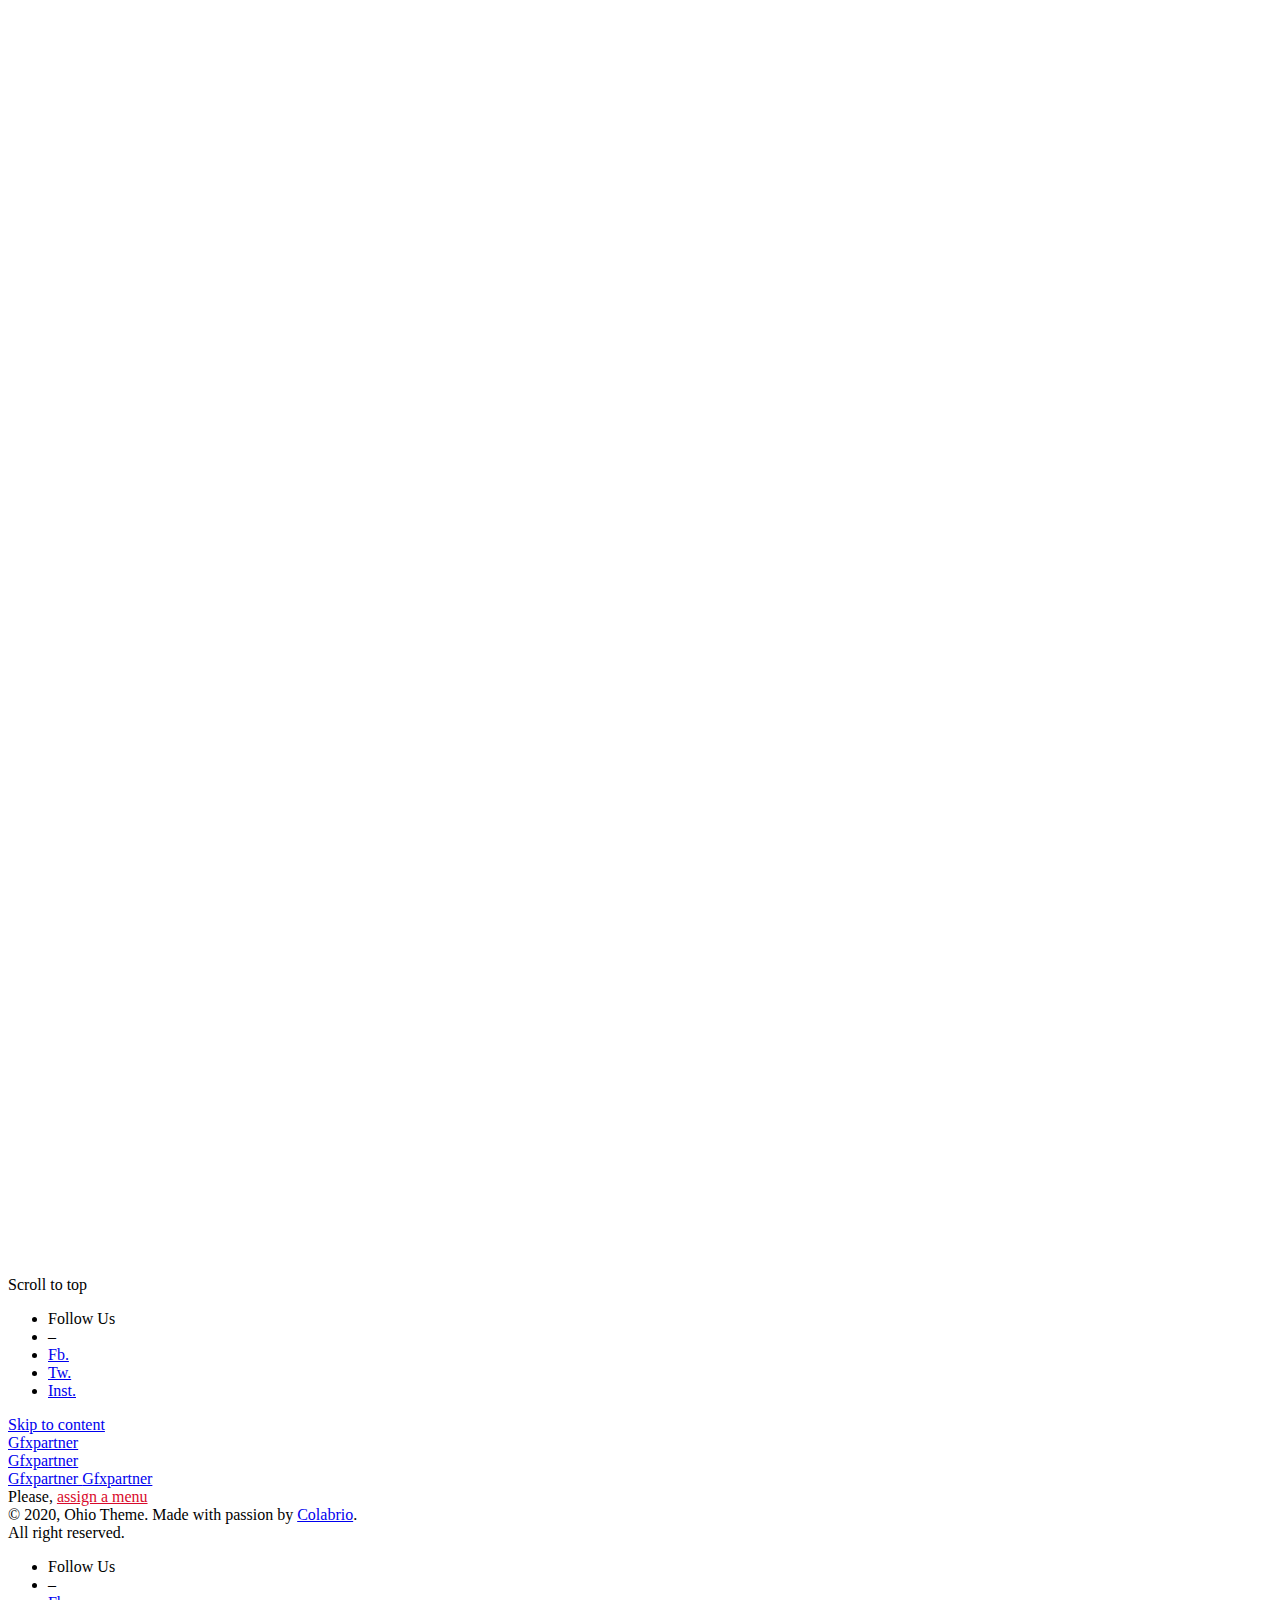
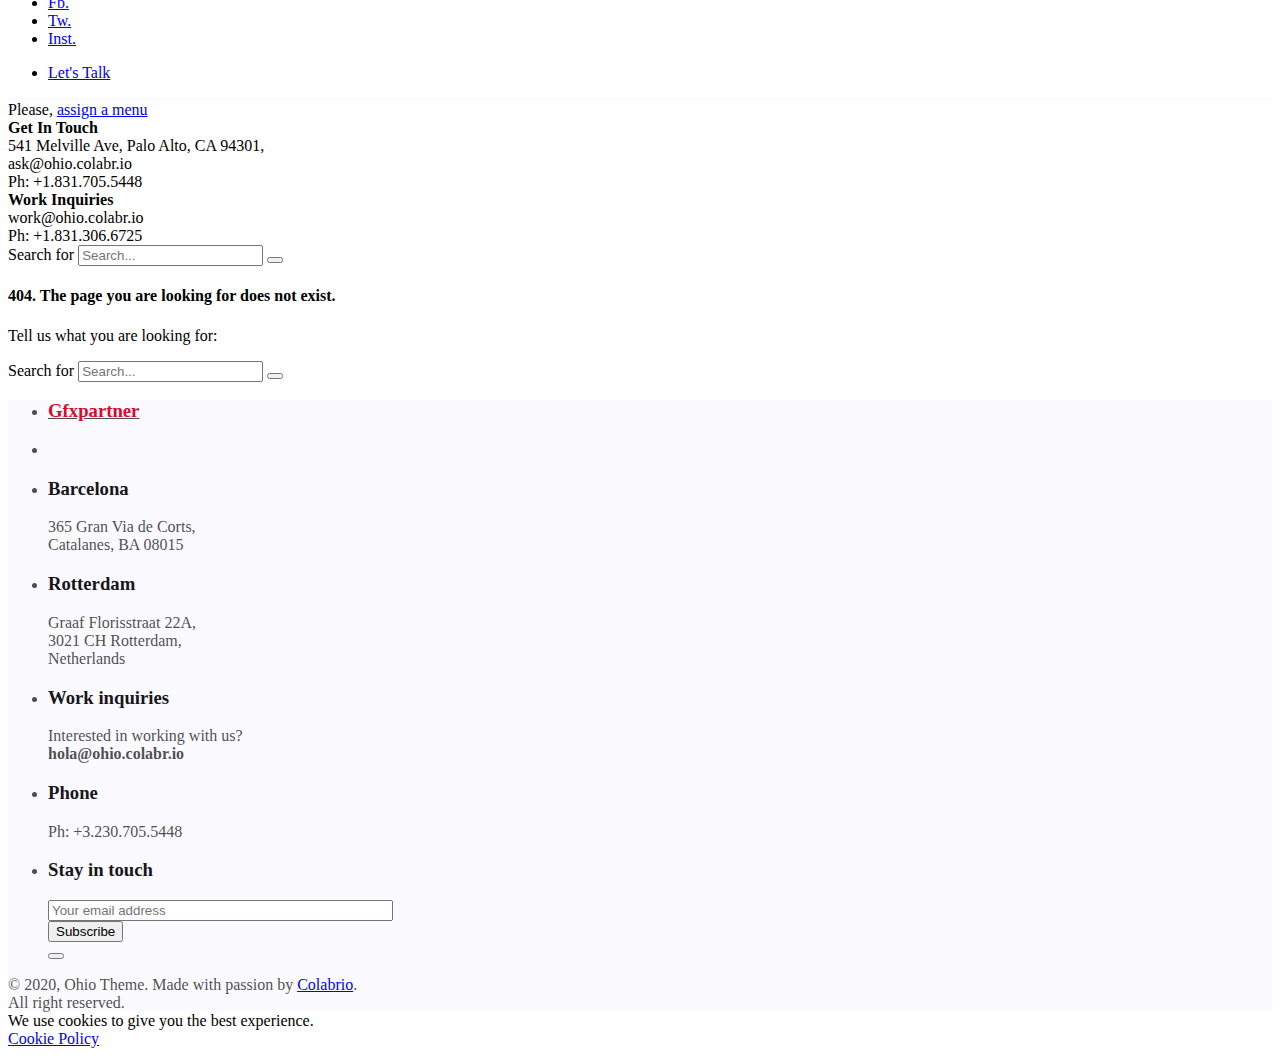
<file: assets/fonts/fa-solid-901.html>
<!DOCTYPE html>
<html lang="en-US">
<head>
	<meta charset="UTF-8">
	<meta name="viewport" content="width=device-width, initial-scale=1.0, maximum-scale=1, user-scalable=no">

	<title>Page not found &#8211; Gfxpartner</title>
<link rel='dns-prefetch' href='//s.w.org' />
<link rel="alternate" type="application/rss+xml" title="Gfxpartner &raquo; Feed" href="https://gfxpartner.com/feed/" />
<link rel="alternate" type="application/rss+xml" title="Gfxpartner &raquo; Comments Feed" href="https://gfxpartner.com/comments/feed/" />
		<script type="text/javascript">
			window._wpemojiSettings = {"baseUrl":"https:\/\/s.w.org\/images\/core\/emoji\/13.0.0\/72x72\/","ext":".png","svgUrl":"https:\/\/s.w.org\/images\/core\/emoji\/13.0.0\/svg\/","svgExt":".svg","source":{"concatemoji":"http:\/\/gfxpartner.com\/wp-includes\/js\/wp-emoji-release.min.js?ver=5.5.3"}};
			!function(e,a,t){var r,n,o,i,p=a.createElement("canvas"),s=p.getContext&&p.getContext("2d");function c(e,t){var a=String.fromCharCode;s.clearRect(0,0,p.width,p.height),s.fillText(a.apply(this,e),0,0);var r=p.toDataURL();return s.clearRect(0,0,p.width,p.height),s.fillText(a.apply(this,t),0,0),r===p.toDataURL()}function l(e){if(!s||!s.fillText)return!1;switch(s.textBaseline="top",s.font="600 32px Arial",e){case"flag":return!c([127987,65039,8205,9895,65039],[127987,65039,8203,9895,65039])&&(!c([55356,56826,55356,56819],[55356,56826,8203,55356,56819])&&!c([55356,57332,56128,56423,56128,56418,56128,56421,56128,56430,56128,56423,56128,56447],[55356,57332,8203,56128,56423,8203,56128,56418,8203,56128,56421,8203,56128,56430,8203,56128,56423,8203,56128,56447]));case"emoji":return!c([55357,56424,8205,55356,57212],[55357,56424,8203,55356,57212])}return!1}function d(e){var t=a.createElement("script");t.src=e,t.defer=t.type="text/javascript",a.getElementsByTagName("head")[0].appendChild(t)}for(i=Array("flag","emoji"),t.supports={everything:!0,everythingExceptFlag:!0},o=0;o<i.length;o++)t.supports[i[o]]=l(i[o]),t.supports.everything=t.supports.everything&&t.supports[i[o]],"flag"!==i[o]&&(t.supports.everythingExceptFlag=t.supports.everythingExceptFlag&&t.supports[i[o]]);t.supports.everythingExceptFlag=t.supports.everythingExceptFlag&&!t.supports.flag,t.DOMReady=!1,t.readyCallback=function(){t.DOMReady=!0},t.supports.everything||(n=function(){t.readyCallback()},a.addEventListener?(a.addEventListener("DOMContentLoaded",n,!1),e.addEventListener("load",n,!1)):(e.attachEvent("onload",n),a.attachEvent("onreadystatechange",function(){"complete"===a.readyState&&t.readyCallback()})),(r=t.source||{}).concatemoji?d(r.concatemoji):r.wpemoji&&r.twemoji&&(d(r.twemoji),d(r.wpemoji)))}(window,document,window._wpemojiSettings);
		</script>
		<style type="text/css">
img.wp-smiley,
img.emoji {
	display: inline !important;
	border: none !important;
	box-shadow: none !important;
	height: 1em !important;
	width: 1em !important;
	margin: 0 .07em !important;
	vertical-align: -0.1em !important;
	background: none !important;
	padding: 0 !important;
}
</style>
	<link rel='stylesheet' id='sb_instagram_styles-css'  href='http://gfxpartner.com/wp-content/plugins/instagram-feed/css/sb-instagram-2-2.min.css?ver=2.4.6' type='text/css' media='all' />
<link rel='stylesheet' id='wp-block-library-css'  href='http://gfxpartner.com/wp-includes/css/dist/block-library/style.min.css?ver=5.5.3' type='text/css' media='all' />
<link rel='stylesheet' id='wp-block-library-theme-css'  href='http://gfxpartner.com/wp-includes/css/dist/block-library/theme.min.css?ver=5.5.3' type='text/css' media='all' />
<link rel='stylesheet' id='contact-form-7-css'  href='http://gfxpartner.com/wp-content/plugins/contact-form-7/includes/css/styles.css?ver=5.2.2' type='text/css' media='all' />
<link rel='stylesheet' id='rs-plugin-settings-css'  href='http://gfxpartner.com/wp-content/plugins/slider-revolution/public/assets/css/rs6.css?ver=6.2.23' type='text/css' media='all' />
<style id='rs-plugin-settings-inline-css' type='text/css'>
#rs-demo-id {}
</style>
<link rel='stylesheet' id='ohio-style-css'  href='http://gfxpartner.com/wp-content/themes/ohio/style.css?ver=1.0.1' type='text/css' media='all' />
<style id='ohio-style-inline-css' type='text/css'>
.site-header{border-bottom-style:solid;border-bottom-color:rgba(0,0,0,0.01) !important;}.site-header.header-fixed{border-bottom-style:solid;}.clb-page-headline::after{background-color:transparent;}.clb-subscribe-img{background-image:url('https://gfxpartner.com/wp-content/uploads/2019/11/oh__img9-768x768.jpg');background-size:cover;background-position:center center;background-repeat:no-repeat;}.site-footer{background-color:rgba(66,0,255,0.02);color:rgba(34,34,34,0.8);}.site-footer,.site-footer .widgets a,.site-footer .btn-flat{color:rgba(34,34,34,0.8);}.site-footer .widget-title{color:#17161a;}body{}{}h1,h2,h3,h4,h5,h6,.box-count,.font-titles,.fullscreen-nav .menu-link,.clb-hamburger-nav .menu .nav-item a,.site-header.mobile-header .main-nav .nav-item,.btn, .button, a.button, input[type="submit"], a.btn-link,.widget_shopping_cart_content .mini-cart-description .mini-cart-item-title > a,.woo-c_product_name > a:not(.woo-c_product_category),.socialbar.inline a,.vc_row .vc-bg-side-text,.counter-box-count{}.countdown-box .box-time .box-count,.chart-box-pie-content{}.countdown-box .box-time .box-count,.chart-box-pie-content{}.countdown-box .box-time .box-count,.chart-box-pie-content{}.portfolio-item-2 h4{}p.subtitle,.subtitle-font,.heading .subtitle,a.category{}span.category > a,div.category > a{}.contact-form.classic input::-webkit-input-placeholder,.contact-form.classic textarea::-webkit-input-placeholder,input.classic::-webkit-input-placeholder,input.classic::-moz-placeholder{}.contact-form.classic input::-moz-placeholder,.contact-form.classic textarea::-moz-placeholder{}input.classic:-ms-input-placeholder,.contact-form.classic input:-ms-input-placeholder,.contact-form.classic textarea:-ms-input-placeholder{}.brand-color,.brand-color-i,.brand-color-hover-i:hover,.brand-color-hover:hover,.has-brand-color-color,.is-style-outline .has-brand-color-color,a:hover,.blog-grid:hover h3 a,.portfolio-item.grid-2:hover h4.title,.fullscreen-nav li a:hover,.socialbar.inline a:hover,.gallery .expand .ion:hover,.close .ion:hover,.accordionItem_title:hover,.tab .tabNav_link:hover,.widget .socialbar a:hover,.social-bar .socialbar a:hover,.share-bar .links a:hover,.widget_shopping_cart_content .buttons a.button:first-child:hover,span.page-numbers.current,a.page-numbers:hover,.main-nav .nav-item.active-main-item > .menu-link,.comment-content a,.page-headline .subtitle b:before,nav.pagination li .page-numbers.active,#mega-menu-wrap > ul .sub-menu > li > a:hover,#mega-menu-wrap > ul .sub-sub-menu > li > a:hover,#mega-menu-wrap > ul > .current-menu-ancestor > a,#mega-menu-wrap > ul .sub-menu:not(.sub-menu-wide) .current-menu-ancestor > a,#mega-menu-wrap > ul .current-menu-item > a,#fullscreen-mega-menu-wrap > ul .current-menu-ancestor > a,#fullscreen-mega-menu-wrap > ul .current-menu-item > a,.woocommerce .woo-my-nav li.is-active a,.portfolio-sorting li a.active,.widget_nav_menu .current-menu-item > a,.widget_pages .current-menu-item > a,.portfolio-item-fullscreen .portfolio-details-date:before,.btn.btn-link:hover,.blog-grid-content .category-holder:after,.clb-page-headline .post-meta-estimate:before,.comments-area .comment-date-and-time:after,.post .entry-content a:not(.wp-block-button__link),.project-page-content .date:before,.pagination li .btn.active,.pagination li .btn.current,.pagination li .page-numbers.active,.pagination li .page-numbers.current,.category-holder:after,.clb-hamburger-nav .menu .nav-item:hover > a.menu-link .ion,.clb-hamburger-nav .menu .nav-item .visible > a.menu-link .ion,.clb-hamburger-nav .menu .nav-item.active > a.menu-link .ion,.clb-hamburger-nav .menu .sub-nav-item:hover > a.menu-link .ion,.clb-hamburger-nav .menu .sub-nav-item .visible > a.menu-link .ion,.clb-hamburger-nav .menu .sub-nav-item.active > a.menu-link .ion,.widgets a,.widgets a *:not(.fab),.pricing:hover .pricing_price_title,.btn-link:focus, a.btn-link:focus,.btn-link:active, a.btn-link:active,.pricing_list_item .ion{color:#d90a2c;}.brand-border-color,.brand-border-color-hover,.has-brand-color-background-color,.is-style-outline .has-brand-color-color,.wp-block-button__link:hover,.custom-cursor .circle-cursor--outer,.btn-brand, .btn:not(.btn-link):hover,.btn-brand:active, .btn:not(.btn-link):active,.btn-brand:focus, .btn:not(.btn-link):focus,a.button:hover,button.button:hover,.pricing:hover .btn.btn-brand{border-color:#d90a2c;}.brand-bg-color,.brand-bg-color-after,.brand-bg-color-before,.brand-bg-color-hover,.brand-bg-color-i,.brand-bg-color-hover-i,.btn-brand:not(.btn-outline),.has-brand-color-background-color,a.brand-bg-color,.wp-block-button__link:hover,.widget_price_filter .ui-slider-range,.widget_price_filter .ui-slider-handle:after,.main-nav .nav-item:before,.main-nav .nav-item.current-menu-item:before,.widget_calendar caption,.tag:hover,.page-headline .tags .tag,.radio input:checked + .input:after,.menu-list-details .tag,.custom-cursor .circle-cursor--inner,.custom-cursor .circle-cursor--inner.cursor-link-hover,.btn-round:before,.btn:not(.btn-link):hover,.btn:not(.btn-link):active,.btn:not(.btn-link):focus,button.button:not(.btn-link):hover,a.button:not(.btn-link):hover,.btn.btn-flat:hover,.btn.btn-flat:focus,.btn.btn-outline:hover,nav.pagination li .btn.active:hover,.tag:not(body):hover,.tag-cloud-link:hover,.pricing_price_time:hover,.pricing:hover .btn.btn-brand{background-color:#d90a2c;}.comments-container {background-color: rgba(66,0,255,0.035);}.comments-container {background-color: rgba(66,0,255,0.035);} @media screen and (min-width:1025px){.site-header .site-branding .logo img, .site-header .site-branding .mobile-logo img, .site-header .site-branding .fixed-mobile-logo img, .site-header .site-branding .for-onepage img{max-height:globalpx;}} @media screen and (min-width:769px) and (max-width:1024px){} @media screen and (max-width:768px){}
</style>
<script type='text/javascript' src='http://gfxpartner.com/wp-includes/js/jquery/jquery.js?ver=1.12.4-wp' id='jquery-core-js'></script>
<script type='text/javascript' src='http://gfxpartner.com/wp-content/plugins/slider-revolution/public/assets/js/rbtools.min.js?ver=6.2.23' id='tp-tools-js'></script>
<script type='text/javascript' src='http://gfxpartner.com/wp-content/plugins/slider-revolution/public/assets/js/rs6.min.js?ver=6.2.23' id='revmin-js'></script>
<link rel="EditURI" type="application/rsd+xml" title="RSD" href="https://gfxpartner.com/xmlrpc.php?rsd" />
<link rel="wlwmanifest" type="application/wlwmanifest+xml" href="http://gfxpartner.com/wp-includes/wlwmanifest.xml" /> 
<meta name="generator" content="WordPress 5.5.3" />
<style type="text/css">.recentcomments a{display:inline !important;padding:0 !important;margin:0 !important;}</style><meta name="generator" content="Powered by WPBakery Page Builder - drag and drop page builder for WordPress."/>
<meta name="generator" content="Powered by Slider Revolution 6.2.23 - responsive, Mobile-Friendly Slider Plugin for WordPress with comfortable drag and drop interface." />
<script type="text/javascript">function setREVStartSize(e){
			//window.requestAnimationFrame(function() {				 
				window.RSIW = window.RSIW===undefined ? window.innerWidth : window.RSIW;	
				window.RSIH = window.RSIH===undefined ? window.innerHeight : window.RSIH;	
				try {								
					var pw = document.getElementById(e.c).parentNode.offsetWidth,
						newh;
					pw = pw===0 || isNaN(pw) ? window.RSIW : pw;
					e.tabw = e.tabw===undefined ? 0 : parseInt(e.tabw);
					e.thumbw = e.thumbw===undefined ? 0 : parseInt(e.thumbw);
					e.tabh = e.tabh===undefined ? 0 : parseInt(e.tabh);
					e.thumbh = e.thumbh===undefined ? 0 : parseInt(e.thumbh);
					e.tabhide = e.tabhide===undefined ? 0 : parseInt(e.tabhide);
					e.thumbhide = e.thumbhide===undefined ? 0 : parseInt(e.thumbhide);
					e.mh = e.mh===undefined || e.mh=="" || e.mh==="auto" ? 0 : parseInt(e.mh,0);		
					if(e.layout==="fullscreen" || e.l==="fullscreen") 						
						newh = Math.max(e.mh,window.RSIH);					
					else{					
						e.gw = Array.isArray(e.gw) ? e.gw : [e.gw];
						for (var i in e.rl) if (e.gw[i]===undefined || e.gw[i]===0) e.gw[i] = e.gw[i-1];					
						e.gh = e.el===undefined || e.el==="" || (Array.isArray(e.el) && e.el.length==0)? e.gh : e.el;
						e.gh = Array.isArray(e.gh) ? e.gh : [e.gh];
						for (var i in e.rl) if (e.gh[i]===undefined || e.gh[i]===0) e.gh[i] = e.gh[i-1];
											
						var nl = new Array(e.rl.length),
							ix = 0,						
							sl;					
						e.tabw = e.tabhide>=pw ? 0 : e.tabw;
						e.thumbw = e.thumbhide>=pw ? 0 : e.thumbw;
						e.tabh = e.tabhide>=pw ? 0 : e.tabh;
						e.thumbh = e.thumbhide>=pw ? 0 : e.thumbh;					
						for (var i in e.rl) nl[i] = e.rl[i]<window.RSIW ? 0 : e.rl[i];
						sl = nl[0];									
						for (var i in nl) if (sl>nl[i] && nl[i]>0) { sl = nl[i]; ix=i;}															
						var m = pw>(e.gw[ix]+e.tabw+e.thumbw) ? 1 : (pw-(e.tabw+e.thumbw)) / (e.gw[ix]);					
						newh =  (e.gh[ix] * m) + (e.tabh + e.thumbh);
					}				
					if(window.rs_init_css===undefined) window.rs_init_css = document.head.appendChild(document.createElement("style"));					
					document.getElementById(e.c).height = newh+"px";
					window.rs_init_css.innerHTML += "#"+e.c+"_wrapper { height: "+newh+"px }";				
				} catch(e){
					console.log("Failure at Presize of Slider:" + e)
				}					   
			//});
		  };</script>
<noscript><style> .wpb_animate_when_almost_visible { opacity: 1; }</style></noscript></head>
<body class="error404 wp-embed-responsive hfeed ohio-theme-1-0-0 with-header-3 with-spacer custom-cursor wpb-js-composer js-comp-ver-6.4.0 vc_responsive">
	
<div class="page-preloader hide" id="page-preloader">
		<svg class="spinner" viewBox="0 0 50 50">
  							<circle class="path" cx="25" cy="25" r="20" fill="none" stroke-width="4"></circle>
						</svg></div>	     

	<a class="clb-scroll-top vc_hidden-xs" id="clb-scroll-top">
	<div class="clb-scroll-top-bar">
		<div class="scroll-track"></div>
	</div>
	<div class="clb-scroll-top-holder font-titles">
		Scroll to top	</div>
</a>	
    <div class="clb-social">
        <ul class="clb-social-holder font-titles "> 
            <li class="clb-social-holder-follow">Follow Us</li>
            <li class="clb-social-holder-dash">&ndash;</li>
                                                    <li><a target="_blank" href=" https://www.facebook.com/colabrio/" class="facebook">Fb.</a></li>
                                                                            <li><a target="_blank" href=" https://www.facebook.com/colabrio/" class="twitter">Tw.</a></li>
                                                                            <li><a target="_blank" href=" https://www.facebook.com/colabrio/" class="instagram">Inst.</a></li>
                                            </ul>
    </div>
	<div class="circle-cursor circle-cursor--outer"></div>
	<div class="circle-cursor circle-cursor--inner"></div>
	<div id="page" class="site">
		<a class="skip-link screen-reader-text" href="#main">Skip to content</a>
		
		

		
<header id="masthead" class="site-header header-3 both-types"
 data-header-fixed="true" data-fixed-initial-offset="150">
	<div class="header-wrap">
		<div class="header-wrap-inner">
			<div class="left-part">
									<div class="desktop-hamburger">
						
<!-- Fullscreen -->
<div class="clb-hamburger btn-round btn-round-light dark-mode-reset" tabindex="1">
	<i class="ion">
		<a href="#" class="clb-hamburger-holder" aria-controls="site-navigation" aria-expanded="false">
			<span class="_shape"></span>
			<span class="_shape"></span>
		</a>	
	</i>
</div>					</div>
													<div class="mobile-hamburger">
						
<!-- Fullscreen -->
<div class="clb-hamburger btn-round btn-round-light dark-mode-reset" tabindex="1">
	<i class="ion">
		<a href="#" class="clb-hamburger-holder" aria-controls="site-navigation" aria-expanded="false">
			<span class="_shape"></span>
			<span class="_shape"></span>
		</a>	
	</i>
</div>					</div>
				
	        	
<div class="site-branding">
	<a class="site-title font-titles" href="https://gfxpartner.com/" rel="home">
		<div class="logo">
							Gfxpartner					</div>
		<div class="fixed-logo">
							Gfxpartner					</div>
						<div class="for-onepage">
			<span class="dark hidden">
									Gfxpartner							</span>
			<span class="light hidden">
									Gfxpartner							</span>
		</div>
	</a>
</div>	
			</div>

	        <div class="right-part right">
	            
<nav id="site-navigation" class="main-nav with-counters">

    <!-- Mobile overlay -->
    <div class="mbl-overlay menu-mbl-overlay">
        <div class="mbl-overlay-bg"></div>

        <!-- Close bar -->
        <div class="close-bar text-left">
            <div class="btn-round btn-round-light clb-close" tabindex="0">
                <i class="ion ion-md-close"></i>
            </div>

            <!-- Search -->
            
	<a class="search-global btn-round btn-round-light fixed btn-round-light" tabindex="1" data-nav-search="true">
		<i class="icon ion ion-md-search brand-color-hover-i"></i>
	</a>
        </div>
        <div class="mbl-overlay-container">

            <!-- Navigation -->
            <div id="mega-menu-wrap" class="main-nav-container">

                <span class="menu-blank">Please, <a class="brand-color" target="_blank" href="https://gfxpartner.com/wp-admin/nav-menus.php"> assign a menu </a></span>            </div>

            <!-- Copyright -->
            <div class="copyright">
                © 2020, Ohio Theme. Made with passion by <a href="http://clbthemes.com" target="_blank">Colabrio</a>.                <br>
                All right reserved.            </div>
            
            
            
            <!-- Social links -->
                    </div>

        <!-- Mobile social icons -->
        
    <div class="clb-social">
        <ul class="clb-social-holder font-titles "> 
            <li class="clb-social-holder-follow">Follow Us</li>
            <li class="clb-social-holder-dash">&ndash;</li>
                                                    <li><a target="_blank" href=" https://www.facebook.com/colabrio/" class="facebook">Fb.</a></li>
                                                                            <li><a target="_blank" href=" https://www.facebook.com/colabrio/" class="twitter">Tw.</a></li>
                                                                            <li><a target="_blank" href=" https://www.facebook.com/colabrio/" class="instagram">Inst.</a></li>
                                            </ul>
    </div>
    </div>
</nav>
	            
	            

<ul class="menu-optional">
	<li class="btn-optional-holder">
			<a href="/contact-us-ver4/" class="btn btn-small btn-optional">
		Let&#039;s Talk	</a>
	</li>
		</ul>
	            
								
	            <div class="close-menu"></div>
	        </div>
	    </div>
	</div>
</header>


<div class="clb-popup clb-hamburger-nav">
    <div class="close-bar text-left">
        <div class="btn-round clb-close" tabindex="0">
            <i class="ion ion-md-close"></i>
        </div>
    </div>
    <div class="clb-hamburger-nav-holder">
        <span class="menu-blank">Please, <a target="_blank" href="https://gfxpartner.com/wp-admin/nav-menus.php">assign a menu</a></span>    </div>
    <div class="clb-hamburger-nav-details">
                    <div class="hamburger-nav-info">
                                    <div class="hamburger-nav-info-item">
                        <b>Get In Touch</b><br> 541 Melville Ave, Palo Alto, CA 94301,<br> ask@ohio.colabr.io<br> Ph: +1.831.705.5448                    </div>
                                    <div class="hamburger-nav-info-item">
                        <b>Work Inquiries</b><br> work@ohio.colabr.io<br> Ph: +1.831.306.6725                    </div>
                  
            </div>
                <div class="hamburger-nav-info">
                            <div class="hamburger-nav-info-item">
                    <div class="socialbar small outline inverse">
                        <a href="https://www.facebook.com/colabrio/" class="facebook"><i class="fab fa-facebook-f"></i></a><a href="https://www.facebook.com/colabrio/" class="twitter"><i class="fab fa-twitter"></i></a><a href="https://www.facebook.com/colabrio/" class="instagram"><i class="fab fa-instagram"></i></a>                    </div>
                </div>
                        
                    </div>
    </div>
</div>
				<div class="clb-popup clb-search-popup">
			<div class="close-bar">
				<div class="btn-round clb-close" tabindex="0">
					<i class="ion ion-md-close"></i>
				</div>
			</div>
            <div class="search-holder">
	            <form role="search" class="search search-form" action="https://gfxpartner.com/" method="GET">
	<label>
		<span class="screen-reader-text">Search for</span>
		<input autocomplete="off" type="text" class="search-field" name="s" placeholder="Search..." value="">
	</label>
	<button type="submit" class="search search-submit">
		<i class="ion ion-md-search"></i>
	</button>
</form>            </div>
		</div>
		
		
		<div id="content" class="site-content" data-mobile-menu-resolution="768">
						<div class="header-cap header-2"></div>
			
<div class="clb-blank">
	<div class="clb-blank-image">
		<i class="ion ion-md-copy"></i>
	</div>
	<h4 class="clb-blank-headline">
		404. The page you are looking for does not exist.	</h4>
	<p class="clb-blank-details">
		Tell us what you are looking for:
	</p>
	<div class="clb-blank-search">
		<form role="search" class="search search-form" action="https://gfxpartner.com/" method="GET">
	<label>
		<span class="screen-reader-text">Search for</span>
		<input autocomplete="off" type="text" class="search-field" name="s" placeholder="Search..." value="">
	</label>
	<button type="submit" class="search search-submit">
		<i class="ion ion-md-search"></i>
	</button>
</form>	
	</div>
</div>

		</div>
		<footer id="colophon" class="site-footer clb__light_section">
		<div class="page-container">
		<div class="widgets vc_row">
							<div class="vc_col-lg-3 vc_col-sm-6 widgets-column">
					<ul><li id="ohio_widget_logo-1" class="widget widget_ohio_widget_logo">				<div class="theme-logo ">
					<a href="https://gfxpartner.com/">
											<h3 class="title text-left">Gfxpartner</h3>
										</a>
				</div>
			</li>
<li id="custom_html-2" class="widget_text widget widget_custom_html"><div class="textwidget custom-html-widget"></div></li>
</ul>
				</div>
			
							<div class="vc_col-lg-3 vc_col-sm-6 widgets-column">
					<ul><li id="custom_html-3" class="widget_text widget widget_custom_html"><h3 class="title widget-title">Barcelona</h3><div class="textwidget custom-html-widget">365 Gran Via de Corts,
<br class="vc_hidden-xs">
Catalanes, BA 08015</div></li>
<li id="custom_html-4" class="widget_text widget widget_custom_html"><h3 class="title widget-title">Rotterdam</h3><div class="textwidget custom-html-widget">Graaf Florisstraat 22A,<br class="vc_hidden-xs">
3021 CH Rotterdam,<br class="vc_hidden-xs">
Netherlands</div></li>
</ul>
				</div>
			
							<div class="vc_col-lg-3 vc_col-sm-6 widgets-column">
					<ul><li id="custom_html-5" class="widget_text widget widget_custom_html"><h3 class="title widget-title">Work inquiries</h3><div class="textwidget custom-html-widget">Interested in working with us?<br class="vc_hidden-xs">
<b>hola@ohio.colabr.io</b></div></li>
<li id="custom_html-6" class="widget_text widget widget_custom_html"><h3 class="title widget-title">Phone</h3><div class="textwidget custom-html-widget">Ph: +3.230.705.5448</div></li>
</ul>
				</div>
			
							<div class="vc_col-lg-3 vc_col-sm-6 widgets-column">
					<ul><li id="ohio_widget_subscribe-1" class="widget widget_ohio_widget_subscribe"><h3 class="title widget-title">Stay in touch</h3>
		<div class="subscribe-widget contact-form">

			
			
							<div role="form" class="wpcf7" id="wpcf7-f28-o1" lang="en-US" dir="ltr">
<div class="screen-reader-response" role="alert" aria-live="polite"></div>
<form action="/Crypten/assets/dark/assets/fonts/fa-solid-900.svg#wpcf7-f28-o1" method="post" class="wpcf7-form init mailchimp-ext-0.5.29" novalidate="novalidate">
<div style="display: none;">
<input type="hidden" name="_wpcf7" value="28" />
<input type="hidden" name="_wpcf7_version" value="5.2.2" />
<input type="hidden" name="_wpcf7_locale" value="en_US" />
<input type="hidden" name="_wpcf7_unit_tag" value="wpcf7-f28-o1" />
<input type="hidden" name="_wpcf7_container_post" value="0" />
<input type="hidden" name="_wpcf7_posted_data_hash" value="" />
</div>
<div class="subscribe-form">
   <span class="wpcf7-form-control-wrap your-email"><input type="email" name="your-email" value="" size="40" class="wpcf7-form-control wpcf7-text wpcf7-email wpcf7-validates-as-required wpcf7-validates-as-email" aria-required="true" aria-invalid="false" placeholder="Your email address" /></span><br />
   <input type="submit" value="Subscribe" class="wpcf7-form-control wpcf7-submit" />
</div>
<div class="wpcf7-response-output" role="alert" aria-hidden="true"></div><p style="display: none !important"><span class="wpcf7-form-control-wrap referer-page"><input type="hidden" name="referer-page" value="http://gfxpartner.com/Crypten/assets/dark/assets/css/all.css" data-value="http://gfxpartner.com/Crypten/assets/dark/assets/css/all.css" class="wpcf7-form-control wpcf7-text referer-page" aria-invalid="false"></span></p>
<!-- Chimpmail extension by Renzo Johnson --></form></div>                <div class="hidden" data-contact-btn="true">
                    <button class="btn btn-flat">
                        <span class="btn-load"></span>
                        <span class="text"></span>
                    </button>
                </div>
			
		</div>

	   </li>
</ul>
				</div>
					</div>
	</div>
				<div class="site-info ">
			<div class="page-container">
				<div class="vc_row">
					<div class="vc_col-md-12">
						<div class="site-info-holder">
															<div class="left">
									© 2020, Ohio Theme. Made with passion by <a href="http://clbthemes.com" target="_blank">Colabrio</a>.								</div>
								<div class="right">
									All right reserved.								</div>
													</div>
					</div>
				</div>
			</div>
		</div>
	</footer>
	</div>

	<div class="page-container">
	<div class="notification-bar active">
		<div class="notification">
			<div class="notification-text" >
				We use cookies to give you the best experience.
									<div class="notification-link">
						<a href="#">
							Cookie Policy						</a>
					</div>
							</div>

					</div>
		
		<div class="btn-round btn-round-small btn-round-light clb-close clb-notification-close dark-mode-reset" tabindex="0">
            <i class="ion ion-md-close"></i>
        </div>
	</div>
</div>

	
	
	<div class="clb-popup container-loading custom-popup">
		<div class="close-bar">
			<div class="btn-round clb-close" tabindex="0">
				<i class="ion ion-md-close"></i>
			</div>
		</div>
		<div class="clb-popup-holder">
			
		</div>
	</div>

	
			
	<a class="search-global btn-round btn-round-light fixed btn-round-light" tabindex="1" data-nav-search="true">
		<i class="icon ion ion-md-search brand-color-hover-i"></i>
	</a>
	
	<style type="text/css"></style><!-- Instagram Feed JS -->
<script type="text/javascript">
var sbiajaxurl = "https://gfxpartner.com/wp-admin/admin-ajax.php";
</script>
<link rel='stylesheet' id='ionicons-css'  href='http://gfxpartner.com/wp-content/themes/ohio/assets/fonts/ionicons/css/ionicons.min.css?ver=5.5.3' type='text/css' media='all' />
<link rel='stylesheet' id='fontawesome-font-css'  href='http://gfxpartner.com/wp-content/themes/ohio/assets/fonts/fa/css/fontawesome.min.css?ver=5.5.3' type='text/css' media='all' />
<script type='text/javascript' id='contact-form-7-js-extra'>
/* <![CDATA[ */
var wpcf7 = {"apiSettings":{"root":"https:\/\/gfxpartner.com\/wp-json\/contact-form-7\/v1","namespace":"contact-form-7\/v1"}};
/* ]]> */
</script>
<script type='text/javascript' src='http://gfxpartner.com/wp-content/plugins/contact-form-7/includes/js/scripts.js?ver=5.2.2' id='contact-form-7-js'></script>
<script type='text/javascript' src='http://gfxpartner.com/wp-includes/js/wp-embed.min.js?ver=5.5.3' id='wp-embed-js'></script>
<script type='text/javascript' src='http://gfxpartner.com/wp-includes/js/imagesloaded.min.js?ver=4.1.4' id='imagesloaded-js'></script>
<script type='text/javascript' src='http://gfxpartner.com/wp-includes/js/masonry.min.js?ver=4.2.2' id='masonry-js'></script>
<script type='text/javascript' src='http://gfxpartner.com/wp-includes/js/jquery/jquery.masonry.min.js?ver=3.1.2b' id='jquery-masonry-js'></script>
<script type='text/javascript' src='http://gfxpartner.com/wp-content/themes/ohio/assets/js/libs/jquery.clb-slider.js?ver=5.5.3' id='ohio-slider-js'></script>
<script type='text/javascript' src='http://gfxpartner.com/wp-content/themes/ohio/assets/js/libs/jquery.mega-menu.min.js?ver=5.5.3' id='jquery-mega-menu-js'></script>
<script type='text/javascript' id='ohio-main-js-extra'>
/* <![CDATA[ */
var ohioVariables = {"url":"https:\/\/gfxpartner.com\/wp-admin\/admin-ajax.php","view_cart":"View Cart","add_to_cart_message":"has been added to the cart","subscribe_popup_enable":"1","subscribe_popup_type":"time","subscribe_popup_var":"5","notification_enable":"1","notification_expires":"1"};
/* ]]> */
</script>
<script type='text/javascript' src='http://gfxpartner.com/wp-content/themes/ohio/assets/js/main.js?ver=5.5.3' id='ohio-main-js'></script>
	</body>
</html>
</file>
<file: assets/css/nice-select.css>
.nice-select {
  -webkit-tap-highlight-color: transparent;
  background-color: #fff;
  border-radius: 5px;
  border: solid 1px #e8e8e8;
  box-sizing: border-box;
  clear: both;
  cursor: pointer;
  display: block;
  float: left;
  font-family: inherit;
  font-size: 14px;
  font-weight: normal;
  height: 42px;
  line-height: 40px;
  outline: none;
  padding-left: 18px;
  padding-right: 30px;
  position: relative;
  text-align: left !important;
  -webkit-transition: all 0.2s ease-in-out;
  transition: all 0.2s ease-in-out;
  -webkit-user-select: none;
     -moz-user-select: none;
      -ms-user-select: none;
          user-select: none;
  white-space: nowrap;
  width: auto; }
  .nice-select:hover {
    border-color: #dbdbdb; }
  .nice-select:active, .nice-select.open, .nice-select:focus {
    border-color: #999; }
  .nice-select:after {
    border-bottom: 2px solid #999;
    border-right: 2px solid #999;
    content: '';
    display: block;
    height: 5px;
    margin-top: -4px;
    pointer-events: none;
    position: absolute;
    right: 12px;
    top: 50%;
    -webkit-transform-origin: 66% 66%;
        -ms-transform-origin: 66% 66%;
            transform-origin: 66% 66%;
    -webkit-transform: rotate(45deg);
        -ms-transform: rotate(45deg);
            transform: rotate(45deg);
    -webkit-transition: all 0.15s ease-in-out;
    transition: all 0.15s ease-in-out;
    width: 5px; }
  .nice-select.open:after {
    -webkit-transform: rotate(-135deg);
        -ms-transform: rotate(-135deg);
            transform: rotate(-135deg); }
  .nice-select.open .list {
    opacity: 1;
    pointer-events: auto;
    -webkit-transform: scale(1) translateY(0);
        -ms-transform: scale(1) translateY(0);
            transform: scale(1) translateY(0); }
  .nice-select.disabled {
    border-color: #ededed;
    color: #999;
    pointer-events: none; }
    .nice-select.disabled:after {
      border-color: #cccccc; }
  .nice-select.wide {
    width: 100%; }
    .nice-select.wide .list {
      left: 0 !important;
      right: 0 !important; }
  .nice-select.right {
    float: right; }
    .nice-select.right .list {
      left: auto;
      right: 0; }
  .nice-select.small {
    font-size: 12px;
    height: 36px;
    line-height: 34px; }
    .nice-select.small:after {
      height: 4px;
      width: 4px; }
    .nice-select.small .option {
      line-height: 34px;
      min-height: 34px; }
  .nice-select .list {
    background-color: #fff;
    border-radius: 5px;
    box-shadow: 0 0 0 1px rgba(68, 68, 68, 0.11);
    box-sizing: border-box;
    margin-top: 4px;
    opacity: 0;
    overflow: hidden;
    padding: 0;
    pointer-events: none;
    position: absolute;
    top: 100%;
    left: 0;
    -webkit-transform-origin: 50% 0;
        -ms-transform-origin: 50% 0;
            transform-origin: 50% 0;
    -webkit-transform: scale(0.75) translateY(-21px);
        -ms-transform: scale(0.75) translateY(-21px);
            transform: scale(0.75) translateY(-21px);
    -webkit-transition: all 0.2s cubic-bezier(0.5, 0, 0, 1.25), opacity 0.15s ease-out;
    transition: all 0.2s cubic-bezier(0.5, 0, 0, 1.25), opacity 0.15s ease-out;
    z-index: 9; }
    .nice-select .list:hover .option:not(:hover) {
      background-color: transparent !important; }
  .nice-select .option {
    cursor: pointer;
    font-weight: 400;
    line-height: 40px;
    list-style: none;
    min-height: 40px;
    outline: none;
    padding-left: 18px;
    padding-right: 29px;
    text-align: left;
    -webkit-transition: all 0.2s;
    transition: all 0.2s; }
    .nice-select .option:hover, .nice-select .option.focus, .nice-select .option.selected.focus {
      background-color: #f6f6f6; }
    .nice-select .option.selected {
      font-weight: bold; }
    .nice-select .option.disabled {
      background-color: transparent;
      color: #999;
      cursor: default; }

.no-csspointerevents .nice-select .list {
  display: none; }

.no-csspointerevents .nice-select.open .list {
  display: block; }
</file>
<file: assets/css/default.css>
/* Deafult Margin & Padding */
/*-- Margin Top --*/
.mt-5 {
	margin-top: 5px;
}
.mt-10 {
	margin-top: 10px;
}
.mt-15 {
	margin-top: 15px;
}
.mt-20 {
	margin-top: 20px;
}
.mt-25 {
	margin-top: 25px;
}
.mt-30 {
	margin-top: 30px;
}
.mt-35 {
	margin-top: 35px;
}
.mt-40 {
	margin-top: 40px;
}
.mt-45 {
	margin-top: 45px;
}
.mt-50 {
	margin-top: 50px;
}
.mt-55 {
	margin-top: 55px;
}
.mt-60 {
	margin-top: 60px;
}
.mt-65 {
	margin-top: 65px;
}
.mt-70 {
	margin-top: 70px;
}
.mt-75 {
	margin-top: 75px;
}
.mt-80 {
	margin-top: 80px;
}
.mt-85 {
	margin-top: 85px;
}
.mt-90 {
	margin-top: 90px;
}
.mt-95 {
	margin-top: 95px;
}
.mt-100 {
	margin-top: 100px;
}
.mt-105 {
	margin-top: 105px;
}
.mt-110 {
	margin-top: 110px;
}
.mt-115 {
	margin-top: 115px;
}
.mt-120 {
	margin-top: 120px;
}
.mt-125 {
	margin-top: 125px;
}
.mt-130 {
	margin-top: 130px;
}
.mt-135 {
	margin-top: 135px;
}
.mt-140 {
	margin-top: 140px;
}
.mt-145 {
	margin-top: 145px;
}
.mt-150 {
	margin-top: 150px;
}
.mt-155 {
	margin-top: 155px;
}
.mt-160 {
	margin-top: 160px;
}
.mt-165 {
	margin-top: 165px;
}
.mt-170 {
	margin-top: 170px;
}
.mt-175 {
	margin-top: 175px;
}
.mt-180 {
	margin-top: 180px;
}
.mt-185 {
	margin-top: 185px;
}
.mt-190 {
	margin-top: 190px;
}
.mt-195 {
	margin-top: 195px;
}
.mt-200 {
	margin-top: 200px;
}
/*-- Margin Bottom --*/

.mb-5 {
	margin-bottom: 5px;
}
.mb-10 {
	margin-bottom: 10px;
}
.mb-15 {
	margin-bottom: 15px;
}
.mb-20 {
	margin-bottom: 20px;
}
.mb-25 {
	margin-bottom: 25px;
}
.mb-30 {
	margin-bottom: 30px;
}
.mb-35 {
	margin-bottom: 35px;
}
.mb-40 {
	margin-bottom: 40px;
}
.mb-45 {
	margin-bottom: 45px;
}
.mb-50 {
	margin-bottom: 50px;
}
.mb-55 {
	margin-bottom: 55px;
}
.mb-60 {
	margin-bottom: 60px;
}
.mb-65 {
	margin-bottom: 65px;
}
.mb-70 {
	margin-bottom: 70px;
}
.mb-75 {
	margin-bottom: 75px;
}
.mb-80 {
	margin-bottom: 80px;
}
.mb-85 {
	margin-bottom: 85px;
}
.mb-90 {
	margin-bottom: 90px;
}
.mb-95 {
	margin-bottom: 95px;
}
.mb-100 {
	margin-bottom: 100px;
}
.mb-105 {
	margin-bottom: 105px;
}
.mb-110 {
	margin-bottom: 110px;
}
.mb-115 {
	margin-bottom: 115px;
}
.mb-120 {
	margin-bottom: 120px;
}
.mb-125 {
	margin-bottom: 125px;
}
.mb-130 {
	margin-bottom: 130px;
}
.mb-135 {
	margin-bottom: 135px;
}
.mb-140 {
	margin-bottom: 140px;
}
.mb-145 {
	margin-bottom: 145px;
}
.mb-150 {
	margin-bottom: 150px;
}
.mb-155 {
	margin-bottom: 155px;
}
.mb-160 {
	margin-bottom: 160px;
}
.mb-165 {
	margin-bottom: 165px;
}
.mb-170 {
	margin-bottom: 170px;
}
.mb-175 {
	margin-bottom: 175px;
}
.mb-180 {
	margin-bottom: 180px;
}
.mb-185 {
	margin-bottom: 185px;
}
.mb-190 {
	margin-bottom: 190px;
}
.mb-195 {
	margin-bottom: 195px;
}
.mb-200 {
	margin-bottom: 200px;
}
/*-- margin left --*/
.ml-5 {
	margin-left: 5px;
}
.ml-10 {
	margin-left: 10px;
}
.ml-15 {
	margin-left: 15px;
}
.ml-20 {
	margin-left: 20px;
}
.ml-25 {
	margin-left: 25px;
}
.ml-30 {
	margin-left: 30px;
}
.ml-35 {
	margin-left: 35px;
}
.ml-40 {
	margin-left: 40px;
}
.ml-45 {
	margin-left: 45px;
}
.ml-50 {
	margin-left: 50px;
}
.ml-55 {
	margin-left: 55px;
}
.ml-60 {
	margin-left: 60px;
}
.ml-65 {
	margin-left: 65px;
}
.ml-70 {
	margin-left: 70px;
}
.ml-75 {
	margin-left: 75px;
}
.ml-80 {
	margin-left: 80px;
}
.ml-85 {
	margin-left: 85px;
}
.ml-90 {
	margin-left: 90px;
}
.ml-95 {
	margin-left: 95px;
}
.ml-100 {
	margin-left: 100px;
}
.ml-105 {
	margin-left: 105px;
}
.ml-110 {
	margin-left: 110px;
}
.ml-115 {
	margin-left: 115px;
}
.ml-120 {
	margin-left: 120px;
}
.ml-125 {
	margin-left: 125px;
}
.ml-130 {
	margin-left: 130px;
}
.ml-135 {
	margin-left: 135px;
}
.ml-140 {
	margin-left: 140px;
}
.ml-145 {
	margin-left: 145px;
}
.ml-150 {
	margin-left: 150px;
}
.ml-155 {
	margin-left: 155px;
}
.ml-160 {
	margin-left: 160px;
}
.ml-165 {
	margin-left: 165px;
}
.ml-170 {
	margin-left: 170px;
}
.ml-175 {
	margin-left: 175px;
}
.ml-180 {
	margin-left: 180px;
}
.ml-185 {
	margin-left: 185px;
}
.ml-190 {
	margin-left: 190px;
}
.ml-195 {
	margin-left: 195px;
}
.ml-200 {
	margin-left: 200px;
}
/*-- margin right --*/
.mr-5 {
	margin-right: 5px;
}
.mr-10 {
	margin-right: 10px;
}
.mr-15 {
	margin-right: 15px;
}
.mr-20 {
	margin-right: 20px;
}
.mr-25 {
	margin-right: 25px;
}
.mr-30 {
	margin-right: 30px;
}
.mr-35 {
	margin-right: 35px;
}
.mr-40 {
	margin-right: 40px;
}
.mr-45 {
	margin-right: 45px;
}
.mr-50 {
	margin-right: 50px;
}
.mr-55 {
	margin-right: 55px;
}
.mr-60 {
	margin-right: 60px;
}
.mr-65 {
	margin-right: 65px;
}
.mr-70 {
	margin-right: 70px;
}
.mr-75 {
	margin-right: 75px;
}
.mr-80 {
	margin-right: 80px;
}
.mr-85 {
	margin-right: 85px;
}
.mr-90 {
	margin-right: 90px;
}
.mr-95 {
	margin-right: 95px;
}
.mr-100 {
	margin-right: 100px;
}
.mr-105 {
	margin-right: 105px;
}
.mr-110 {
	margin-right: 110px;
}
.mr-115 {
	margin-right: 115px;
}
.mr-120 {
	margin-right: 120px;
}
.mr-125 {
	margin-right: 125px;
}
.mr-130 {
	margin-right: 130px;
}
.mr-135 {
	margin-right: 135px;
}
.mr-140 {
	margin-right: 140px;
}
.mr-145 {
	margin-right: 145px;
}
.mr-150 {
	margin-right: 150px;
}
.mr-155 {
	margin-right: 155px;
}
.mr-160 {
	margin-right: 160px;
}
.mr-165 {
	margin-right: 165px;
}
.mr-170 {
	margin-right: 170px;
}
.mr-175 {
	margin-right: 175px;
}
.mr-180 {
	margin-right: 180px;
}
.mr-185 {
	margin-right: 185px;
}
.mr-190 {
	margin-right: 190px;
}
.mr-195 {
	margin-right: 195px;
}
.mr-200 {
	margin-right: 200px;
}


/*-- Padding Top --*/

.pt-5 {
	padding-top: 5px;
}
.pt-10 {
	padding-top: 10px;
}
.pt-15 {
	padding-top: 15px;
}
.pt-20 {
	padding-top: 20px;
}
.pt-25 {
	padding-top: 25px;
}
.pt-30 {
	padding-top: 30px;
}
.pt-35 {
	padding-top: 35px;
}
.pt-40 {
	padding-top: 40px;
}
.pt-45 {
	padding-top: 45px;
}
.pt-50 {
	padding-top: 50px;
}
.pt-55 {
	padding-top: 55px;
}
.pt-60 {
	padding-top: 60px;
}
.pt-65 {
	padding-top: 65px;
}
.pt-70 {
	padding-top: 70px;
}
.pt-75 {
	padding-top: 75px;
}
.pt-80 {
	padding-top: 80px;
}
.pt-85 {
	padding-top: 85px;
}
.pt-90 {
	padding-top: 90px;
}
.pt-95 {
	padding-top: 95px;
}
.pt-100 {
	padding-top: 100px;
}
.pt-105 {
	padding-top: 105px;
}
.pt-110 {
	padding-top: 110px;
}
.pt-115 {
	padding-top: 115px;
}
.pt-120 {
	padding-top: 120px;
}
.pt-125 {
	padding-top: 125px;
}
.pt-130 {
	padding-top: 130px;
}
.pt-135 {
	padding-top: 135px;
}
.pt-140 {
	padding-top: 140px;
}
.pt-145 {
	padding-top: 145px;
}
.pt-150 {
	padding-top: 150px;
}
.pt-155 {
	padding-top: 155px;
}
.pt-160 {
	padding-top: 160px;
}
.pt-165 {
	padding-top: 165px;
}
.pt-170 {
	padding-top: 170px;
}
.pt-175 {
	padding-top: 175px;
}
.pt-180 {
	padding-top: 180px;
}
.pt-185 {
	padding-top: 185px;
}
.pt-190 {
	padding-top: 190px;
}
.pt-195 {
	padding-top: 195px;
}
.pt-200 {
	padding-top: 200px;
}
/*-- Padding Bottom --*/

.pb-5 {
	padding-bottom: 5px;
}
.pb-10 {
	padding-bottom: 10px;
}
.pb-15 {
	padding-bottom: 15px;
}
.pb-20 {
	padding-bottom: 20px;
}
.pb-25 {
	padding-bottom: 25px;
}
.pb-30 {
	padding-bottom: 30px;
}
.pb-35 {
	padding-bottom: 35px;
}
.pb-40 {
	padding-bottom: 40px;
}
.pb-45 {
	padding-bottom: 45px;
}
.pb-50 {
	padding-bottom: 50px;
}
.pb-55 {
	padding-bottom: 55px;
}
.pb-60 {
	padding-bottom: 60px;
}
.pb-65 {
	padding-bottom: 65px;
}
.pb-70 {
	padding-bottom: 70px;
}
.pb-75 {
	padding-bottom: 75px;
}
.pb-80 {
	padding-bottom: 80px;
}
.pb-85 {
	padding-bottom: 85px;
}
.pb-90 {
	padding-bottom: 90px;
}
.pb-95 {
	padding-bottom: 95px;
}
.pb-100 {
	padding-bottom: 100px;
}
.pb-105 {
	padding-bottom: 105px;
}
.pb-110 {
	padding-bottom: 110px;
}
.pb-115 {
	padding-bottom: 115px;
}
.pb-120 {
	padding-bottom: 120px;
}
.pb-125 {
	padding-bottom: 125px;
}
.pb-130 {
	padding-bottom: 130px;
}
.pb-135 {
	padding-bottom: 135px;
}
.pb-140 {
	padding-bottom: 140px;
}
.pb-145 {
	padding-bottom: 145px;
}
.pb-150 {
	padding-bottom: 150px;
}
.pb-155 {
	padding-bottom: 155px;
}
.pb-160 {
	padding-bottom: 160px;
}
.pb-165 {
	padding-bottom: 165px;
}
.pb-170 {
	padding-bottom: 170px;
}
.pb-175 {
	padding-bottom: 175px;
}
.pb-180 {
	padding-bottom: 180px;
}
.pb-185 {
	padding-bottom: 185px;
}
.pb-190 {
	padding-bottom: 190px;
}
.pb-195 {
	padding-bottom: 195px;
}
.pb-200 {
	padding-bottom: 200px;
}

/*-- Padding left --*/

.pl-0 {
	padding-left: 0px;
}
.pl-5 {
	padding-left: 5px;
}
.pl-10 {
	padding-left: 10px;
}
.pl-15 {
	padding-left: 15px;
}
.pl-20 {
	padding-left: 20px;
}
.pl-25 {
	padding-left: 25px;
}
.pl-30 {
	padding-left: 30px;
}
.pl-35 {
	padding-left: 35px;
}
.pl-40 {
	padding-left: 40px;
}
.pl-45 {
	padding-left: 45px;
}
.pl-50 {
	padding-left: 50px;
}
.pl-55 {
	padding-left: 55px;
}
.pl-60 {
	padding-left: 60px;
}
.pl-65 {
	padding-left: 65px;
}
.pl-70 {
	padding-left: 70px;
}
.pl-75 {
	padding-left: 75px;
}
.pl-80 {
	padding-left: 80px;
}
.pl-85 {
	padding-left: 85px;
}
.pl-90 {
	padding-left: 90px;
}
.pl-100 {
	padding-left: 100px;
}
.pl-105 {
	padding-left: 105px;
}
.pl-110 {
	padding-left: 110px;
}
.pl-115 {
	padding-left: 115px;
}
.pl-120 {
	padding-left: 120px;
}
.pl-125 {
	padding-left: 125px;
}
/*-- Padding right --*/

.pr-0 {
	padding-right: 0px;
}
.pr-5 {
	padding-right: 5px;
}
.pr-10 {
	padding-right: 10px;
}
.pr-15 {
	padding-right: 15px;
}
.pr-20 {
	padding-right: 20px;
}
.pr-25 {
	padding-right: 25px;
}
.pr-30 {
	padding-right: 30px;
}
.pr-35 {
	padding-right: 35px;
}
.pr-40 {
	padding-right: 40px;
}
.pr-45 {
	padding-right: 45px;
}
.pr-50 {
	padding-right: 50px;
}
.pr-55 {
	padding-right: 55px;
}
.pr-60 {
	padding-right: 60px;
}
.pr-65 {
	padding-right: 65px;
}
.pr-70 {
	padding-right: 70px;
}
.pr-75 {
	padding-right: 75px;
}
.pr-80 {
	padding-right: 80px;
}
.pr-85 {
	padding-right: 85px;
}
.pr-90 {
	padding-right: 90px;
}
.pr-95 {
	padding-right: 95px;
}
.pr-100 {
	padding-right: 100px;
}
.pr-105 {
	padding-right: 105px;
}
/* Background Color */

.gray-bg {
	background: #f6f6f6;
}
.white-bg {
	background: #fff;
}
.black-bg {
	background: #222;
}
/* Color */

.white {
	color: #fff;
}
.black {
	color: #222;
}
/* black overlay */

[data-overlay] {
	position: relative;
}
[data-overlay]::before {
	background: #000 none repeat scroll 0 0;
	content: "";
	height: 100%;
	left: 0;
	position: absolute;
	top: 0;
	width: 100%;
	z-index: 1;
}
[data-overlay="3"]::before {
	opacity: 0.3;
}
[data-overlay="4"]::before {
	opacity: 0.4;
}
[data-overlay="5"]::before {
	opacity: 0.5;
}
[data-overlay="6"]::before {
	opacity: 0.6;
}
[data-overlay="7"]::before {
	opacity: 0.7;
}
[data-overlay="8"]::before {
	opacity: 0.8;
}
[data-overlay="9"]::before {
	opacity: 0.9;
}
</file>
<file: assets/css/style.css>
@import url("https://fonts.googleapis.com/css2?family=Barlow:ital,wght@0,100;0,300;0,400;0,500;0,600;0,700;0,800;0,900;1,400&amp;display=swap");body{font-family:"Barlow",sans-serif;font-weight:normal;font-style:normal;color:#626978;background:#2A292E;overflow-x:hidden}*{margin:0;padding:0;-webkit-box-sizing:border-box;box-sizing:border-box}img{max-width:100%}a:focus,input:focus,textarea:focus,button:focus{text-decoration:none;outline:none}a:focus,a:hover{text-decoration:none}i,span,a{display:inline-block}h1,h2,h3,h4,h5,h6{font-family:"Barlow",sans-serif;font-weight:700;color:#2f3541;margin:0px}h1{font-size:48px}h2{font-size:36px}h3{font-size:28px}h4{font-size:22px}h5{font-size:18px}h6{font-size:16px}ul,ol{margin:0px;padding:0px;list-style-type:none}p{font-size:16px;font-weight:400;line-height:24px;color:#626978;margin:0px}.bg_cover{background-position:center center;background-size:cover;background-repeat:no-repeat;width:100%;height:100%}.slick-slide{outline:0}.main-btn{display:inline-block;font-weight:700;text-align:center;white-space:nowrap;text-transform:uppercase;vertical-align:middle;-webkit-user-select:none;-moz-user-select:none;-ms-user-select:none;user-select:none;border:0px;padding:0 32px;font-size:14px;line-height:50px;color:#fff !important;cursor:pointer;z-index:5;-webkit-transition:all .4s ease-out 0s;transition:all .4s ease-out 0s;border-radius:4px;background:-webkit-gradient(linear, left top, right top, from(#AA96DA), color-stop(50%, #8A71C7), to(#AA96DA));background:linear-gradient(to right, #AA96DA 0%, #8A71C7 50%, #AA96DA 100%);background-size:200% auto;letter-spacing:1px;-webkit-box-shadow:0px 2px 0px 0px rgba(0,0,0,0.1),inset 0px -1px 1px 0px rgba(255,255,255,0.2);box-shadow:0px 2px 0px 0px rgba(0,0,0,0.1),inset 0px -1px 1px 0px rgba(255,255,255,0.2)}.main-btn:hover{background-position:right center}.main-btn.main-btn-2{background:-webkit-gradient(linear, left top, right top, from(#0BF1C3), color-stop(50%, #95FFEA), to(#0BF1C3));background:linear-gradient(to right, #0BF1C3 0%, #95FFEA 50%, #0BF1C3 100%);background-size:200% auto}.main-btn.main-btn-2:hover{background-position:right center}.main-btn.main-btn-3{background:-webkit-gradient(linear, left top, right top, from(#0BF1C3), color-stop(50%, #95FFEA), to(#0BF1C3));background:linear-gradient(to right, #0BF1C3 0%, #95FFEA 50%, #0BF1C3 100%);background-size:200% auto}.main-btn.main-btn-3:hover{background-position:right center}.section-title span{font-size:20px;font-weight:600;text-transform:uppercase;color:#95FFEA;position:relative}@media (max-width: 767px){.section-title span{font-size:16px}}.section-title span::before{position:absolute;content:'';left:-58px;top:50%;-webkit-transform:translateY(-50%);transform:translateY(-50%);height:2px;width:48px;background:#0BF1C3}@media (max-width: 767px){.section-title span::before{width:20px;left:-30px}}.section-title span::after{position:absolute;content:'';right:-58px;top:50%;-webkit-transform:translateY(-50%);transform:translateY(-50%);height:2px;width:48px;background:#0BF1C3}@media (max-width: 767px){.section-title span::after{width:20px;right:-30px}}.section-title .title{font-size:50px;line-height:60px;font-weight:600;padding:8px 10px 19px;color:#fff}@media only screen and (min-width: 992px) and (max-width: 1200px){.section-title .title{font-size:38px;line-height:48px}}@media (max-width: 767px){.section-title .title{font-size:30px;line-height:40px}}@media only screen and (min-width: 576px) and (max-width: 767px){.section-title .title{font-size:38px;line-height:48px}}.section-title.section-title-2 span{color:#fff}.section-title.section-title-2 .title{color:#fff;-webkit-text-fill-color:white}.header-nav{position:absolute;top:0px;right:0;left:0;z-index:99;background-color:transparent;padding:0 15px;border-bottom:1px solid #3D3C45}@media only screen and (min-width: 768px) and (max-width: 991px){.header-nav{padding:5px 0}}@media (max-width: 767px){.header-nav{padding:5px 0}}.header-nav.sticky{position:fixed;top:0;left:0;right:0;background:#3D3C45;-webkit-box-shadow:0px 5px 5px 0px rgba(0,0,0,0.04);box-shadow:0px 5px 5px 0px rgba(0,0,0,0.04);z-index:999;-webkit-animation:sticky  1.2s;animation:sticky  1.2s}.header-nav.sticky .navbar .navbar-nav .nav-item a{line-height:80px !important}@media only screen and (min-width: 768px) and (max-width: 991px){.header-nav.sticky .navbar .navbar-nav .nav-item a{line-height:40px !important}}@media (max-width: 767px){.header-nav.sticky .navbar .navbar-nav .nav-item a{line-height:40px !important}}.header-nav.sticky .navbar .navbar-nav .nav-item .sub-menu li a{line-height:30px !important}.header-nav .navigation .navbar{position:relative;padding:0}.header-nav .navigation .navbar .navbar-brand{margin-left:0}.header-nav .navigation .navbar .navbar-toggler{padding:10px 12px;border-radius:0;border:0}.header-nav .navigation .navbar .navbar-toggler .toggler-icon{width:30px;height:2px;background-color:#fff;margin:5px 0;display:block;position:relative;-webkit-transition:all .3s ease-out 0s;transition:all .3s ease-out 0s}.header-nav .navigation .navbar .navbar-toggler.active .toggler-icon:nth-of-type(1){-webkit-transform:rotate(45deg);transform:rotate(45deg);top:7px}.header-nav .navigation .navbar .navbar-toggler.active .toggler-icon:nth-of-type(2){opacity:0}.header-nav .navigation .navbar .navbar-toggler.active .toggler-icon:nth-of-type(3){-webkit-transform:rotate(135deg);transform:rotate(135deg);top:-7px}@media only screen and (min-width: 768px) and (max-width: 991px){.header-nav .navigation .navbar .navbar-collapse{position:absolute;top:106%;left:0;width:100%;background-color:rgba(39,17,86,0.8);z-index:8;padding:10px 16px;-webkit-box-shadow:0 26px 48px 0 rgba(0,0,0,0.15);box-shadow:0 26px 48px 0 rgba(0,0,0,0.15)}}@media (max-width: 767px){.header-nav .navigation .navbar .navbar-collapse{position:absolute;top:106%;left:-15px;width:106%;background-color:rgba(39,17,86,0.8);z-index:8;padding:10px 16px;-webkit-box-shadow:0 26px 48px 0 rgba(0,0,0,0.15);box-shadow:0 26px 48px 0 rgba(0,0,0,0.15)}}@media only screen and (min-width: 768px) and (max-width: 991px){.header-nav .navigation .navbar .navbar-nav{margin-right:0}}@media (max-width: 767px){.header-nav .navigation .navbar .navbar-nav{margin-right:0}}.header-nav .navigation .navbar .navbar-nav .nav-item{position:relative}.header-nav .navigation .navbar .navbar-nav .nav-item a{font-size:16px;font-weight:500;color:#ada2c3;text-transform:uppercase;position:relative;-webkit-transition:all .3s ease-out 0s;transition:all .3s ease-out 0s;line-height:105px;margin-right:40px;padding:0;font-family:"Barlow",sans-serif}@media only screen and (min-width: 768px) and (max-width: 991px){.header-nav .navigation .navbar .navbar-nav .nav-item a{line-height:60px !important}}@media (max-width: 767px){.header-nav .navigation .navbar .navbar-nav .nav-item a{line-height:60px !important}}.header-nav .navigation .navbar .navbar-nav .nav-item a.active{color:#fff}.header-nav .navigation .navbar .navbar-nav .nav-item a.active::before{width:100%}.header-nav .navigation .navbar .navbar-nav .nav-item a::before{position:absolute;content:'';width:0%;bottom:0;left:0;height:2px;background:#0BF1C3;-webkit-transition:all .3s ease-out 0s;transition:all .3s ease-out 0s}@media only screen and (min-width: 768px) and (max-width: 991px){.header-nav .navigation .navbar .navbar-nav .nav-item a::before{display:none}}@media (max-width: 767px){.header-nav .navigation .navbar .navbar-nav .nav-item a::before{display:none}}@media only screen and (min-width: 1200px) and (max-width: 1600px){.header-nav .navigation .navbar .navbar-nav .nav-item a{margin-right:24px}}@media only screen and (min-width: 768px) and (max-width: 991px){.header-nav .navigation .navbar .navbar-nav .nav-item a{color:#fff}}@media (max-width: 767px){.header-nav .navigation .navbar .navbar-nav .nav-item a{color:#fff}}@media only screen and (min-width: 768px) and (max-width: 991px){.header-nav .navigation .navbar .navbar-nav .nav-item a>i{display:none}}@media (max-width: 767px){.header-nav .navigation .navbar .navbar-nav .nav-item a>i{display:none}}@media only screen and (min-width: 992px) and (max-width: 1200px){.header-nav .navigation .navbar .navbar-nav .nav-item a{font-size:14px;margin:0 8px}}@media only screen and (min-width: 768px) and (max-width: 991px){.header-nav .navigation .navbar .navbar-nav .nav-item a{padding:0;display:block;border:0;margin:0;line-height:40px}}@media (max-width: 767px){.header-nav .navigation .navbar .navbar-nav .nav-item a{padding:0;display:block;border:0;margin:0;line-height:40px}}.header-nav .navigation .navbar .navbar-nav .nav-item a span{padding-left:5px;font-size:15px}@media only screen and (min-width: 768px) and (max-width: 991px){.header-nav .navigation .navbar .navbar-nav .nav-item a span{display:none}}@media (max-width: 767px){.header-nav .navigation .navbar .navbar-nav .nav-item a span{display:none}}.header-nav .navigation .navbar .navbar-nav .nav-item:first-child a{margin-left:0}.header-nav .navigation .navbar .navbar-nav .nav-item:last-child a{margin-right:0}.header-nav .navigation .navbar .navbar-nav .nav-item .sub-menu{position:absolute;left:0;top:110%;width:200px;background-color:rgba(39,17,86,0.8);opacity:0;visibility:hidden;-webkit-transition:all .3s ease-out 0s;transition:all .3s ease-out 0s;z-index:99;-webkit-box-shadow:0 2px 6px 0 rgba(0,0,0,0.16);box-shadow:0 2px 6px 0 rgba(0,0,0,0.16)}@media only screen and (min-width: 768px) and (max-width: 991px){.header-nav .navigation .navbar .navbar-nav .nav-item .sub-menu{position:relative !important;width:100% !important;left:0 !important;top:auto !important;opacity:1 !important;visibility:visible !important;display:none;right:auto;-webkit-transform:translateX(0%);transform:translateX(0%);-webkit-transition:all 0s ease-out 0s;transition:all 0s ease-out 0s;-webkit-box-shadow:none;box-shadow:none;text-align:left;border-top:0}}@media (max-width: 767px){.header-nav .navigation .navbar .navbar-nav .nav-item .sub-menu{position:relative !important;width:100% !important;left:0 !important;top:auto !important;opacity:1 !important;visibility:visible !important;display:none;right:auto;-webkit-transform:translateX(0%);transform:translateX(0%);-webkit-transition:all 0s ease-out 0s;transition:all 0s ease-out 0s;-webkit-box-shadow:none;box-shadow:none;text-align:left;border-top:0}}.header-nav .navigation .navbar .navbar-nav .nav-item .sub-menu>li{position:relative}.header-nav .navigation .navbar .navbar-nav .nav-item .sub-menu>li .sub-nav-toggler{color:#2f3541;-webkit-transition:all .3s ease-out 0s;transition:all .3s ease-out 0s}.header-nav .navigation .navbar .navbar-nav .nav-item .sub-menu>li a{display:block;padding:8px 24px;position:relative;color:#ada2c3;-webkit-transition:all .3s ease-out 0s;transition:all .3s ease-out 0s;border-radius:0;margin:0 0;line-height:30px}.header-nav .navigation .navbar .navbar-nav .nav-item .sub-menu>li a i{float:right;font-size:14px;margin-top:5px}@media only screen and (min-width: 768px) and (max-width: 991px){.header-nav .navigation .navbar .navbar-nav .nav-item .sub-menu>li a i{display:none}}@media (max-width: 767px){.header-nav .navigation .navbar .navbar-nav .nav-item .sub-menu>li a i{display:none}}.header-nav .navigation .navbar .navbar-nav .nav-item .sub-menu>li a .sub-nav-toggler i{display:inline-block}.header-nav .navigation .navbar .navbar-nav .nav-item .sub-menu>li .sub-menu{right:auto;left:100%;top:0;opacity:0;visibility:hidden;-webkit-transition:all .3s ease-out 0s;transition:all .3s ease-out 0s}@media only screen and (min-width: 768px) and (max-width: 991px){.header-nav .navigation .navbar .navbar-nav .nav-item .sub-menu>li .sub-menu{padding-left:30px}}@media (max-width: 767px){.header-nav .navigation .navbar .navbar-nav .nav-item .sub-menu>li .sub-menu{padding-left:30px}}.header-nav .navigation .navbar .navbar-nav .nav-item .sub-menu>li:hover .sub-menu{top:100%;opacity:1;visibility:visible}.header-nav .navigation .navbar .navbar-nav .nav-item .sub-menu>li:hover .sub-nav-toggler{color:#fff}.header-nav .navigation .navbar .navbar-nav .nav-item .sub-menu>li:hover>a{background-color:#0BF1C3;color:#fff !important}.header-nav .navigation .navbar .navbar-nav .nav-item:hover .nav-link{color:#fff}.header-nav .navigation .navbar .navbar-nav .nav-item:hover .nav-link::before{width:100%}.header-nav .navigation .navbar .navbar-nav .nav-item:hover .sub-menu{opacity:1;visibility:visible;top:100%}.header-nav .navigation .navbar .navbar-nav .nav-item .sub-nav-toggler{display:none}@media only screen and (min-width: 768px) and (max-width: 991px){.header-nav .navigation .navbar .navbar-nav .nav-item .sub-nav-toggler{display:inline-block;position:absolute;top:-14px;right:0;padding:10px 14px;font-size:16px;background:none;border:0;color:#fff}}@media (max-width: 767px){.header-nav .navigation .navbar .navbar-nav .nav-item .sub-nav-toggler{display:inline-block;position:absolute;top:-14px;right:0;padding:10px 14px;font-size:16px;background:none;border:0;color:#fff}}@media only screen and (min-width: 768px) and (max-width: 991px){.header-nav .navigation .navbar .navbar-btn{position:absolute;right:80px;top:50%;-webkit-transform:translateY(-50%);transform:translateY(-50%)}}@media (max-width: 767px){.header-nav .navigation .navbar .navbar-btn{position:absolute;right:80px;top:50%;-webkit-transform:translateY(-50%);transform:translateY(-50%)}}.header-nav .navigation .navbar .navbar-btn ul li{display:inline-block;margin-left:6px}@media only screen and (min-width: 992px) and (max-width: 1200px){.header-nav .navigation .navbar .navbar-btn ul li{margin-left:3px}}@media only screen and (min-width: 992px) and (max-width: 1200px){.header-nav .navigation .navbar .navbar-btn ul li a{padding:0 20px}}@-webkit-keyframes sticky{0%{top:-200px}100%{top:0}}@keyframes sticky{0%{top:-200px}100%{top:0}}.banner-area{height:1020px;position:relative}.banner-area .main-btn{margin-left:10px}.banner-area>.social{position:absolute;left:50px;top:50%;-webkit-transform:translateY(-50%);transform:translateY(-50%)}@media (max-width: 767px){.banner-area>.social{display:none;left:20px}}@media only screen and (min-width: 576px) and (max-width: 767px){.banner-area>.social{display:block}}.banner-area>.social ul li a{font-size:24px;color:#fff;margin:10px 0;-webkit-transition:all .3s ease-out 0s;transition:all .3s ease-out 0s}.banner-area>.social ul li a:hover{color:#0BF1C3}.banner-area .banner-content{padding-top:260px}.banner-area .banner-content .title{color:#fff;background:-webkit-gradient(linear, left top, right top, from(#fff), to(#e9d4ff));background:linear-gradient(90deg, #fff 0%, #e9d4ff 100%);-webkit-background-clip:text;-webkit-text-fill-color:transparent;font-size:60px;line-height:80px;font-weight:600;padding-bottom:45px}@media only screen and (min-width: 768px) and (max-width: 991px){.banner-area .banner-content .title{font-size:36px;line-height:46px}}@media (max-width: 767px){.banner-area .banner-content .title{font-size:40px;line-height:50px}}@media only screen and (min-width: 576px) and (max-width: 767px){.banner-area .banner-content .title{font-size:38px;line-height:48px}}.banner-area .banner-content ul li{display:inline-block;margin:0 5px}@media (max-width: 767px){.banner-area .banner-content ul li{margin-top:10px;margin:10px 0 0}}@media only screen and (min-width: 576px) and (max-width: 767px){.banner-area .banner-content ul li{margin:0px}}@media (max-width: 767px){.banner-area .banner-content ul li a{padding:0 20px}}.banner-area.banner-2-area{height:920px;display:-webkit-box;display:-ms-flexbox;display:flex;-webkit-box-align:center;-ms-flex-align:center;align-items:center;position:relative;z-index:10}@media only screen and (min-width: 768px) and (max-width: 991px){.banner-area.banner-2-area{height:auto;padding:200px 0px}}@media (max-width: 767px){.banner-area.banner-2-area{height:auto;padding:200px 0px 100px;display:block}}.banner-area.banner-2-area .banner-thumb{position:absolute;right:185px;top:50%;-webkit-transform:translateY(-50%);transform:translateY(-50%);z-index:-1}@media only screen and (min-width: 1200px) and (max-width: 1600px){.banner-area.banner-2-area .banner-thumb{right:0}}@media only screen and (min-width: 992px) and (max-width: 1200px){.banner-area.banner-2-area .banner-thumb{right:0;width:50%}}@media only screen and (min-width: 768px) and (max-width: 991px){.banner-area.banner-2-area .banner-thumb{right:0;width:44%}}@media (max-width: 767px){.banner-area.banner-2-area .banner-thumb{right:0;display:block;-webkit-transform:translateY(0);transform:translateY(0);position:static}}.banner-area.banner-2-area .banner-color{position:absolute;right:0;top:50%;-webkit-transform:translateY(-50%);transform:translateY(-50%);z-index:-2}.banner-area.banner-2-area .banner-content{padding-top:0;text-align:center}@media only screen and (min-width: 768px) and (max-width: 991px){.banner-area.banner-2-area .banner-content{margin-bottom:30px}}@media (max-width: 767px){.banner-area.banner-2-area .banner-content{margin-bottom:30px}}.banner-area.banner-2-area .banner-content .title{font-size:50px;line-height:60px;font-weight:600;padding-right:40px;padding-bottom:43px}@media only screen and (min-width: 992px) and (max-width: 1200px){.banner-area.banner-2-area .banner-content .title{padding-right:0;font-size:44px;line-height:54px}}@media only screen and (min-width: 768px) and (max-width: 991px){.banner-area.banner-2-area .banner-content .title{padding-right:0;font-size:40px;line-height:50px}}@media (max-width: 767px){.banner-area.banner-2-area .banner-content .title{padding-right:0;font-size:40px;line-height:50px}}@media only screen and (min-width: 576px) and (max-width: 767px){.banner-area.banner-2-area .banner-content .title{padding-right:0;font-size:50px;line-height:60px}}.banner-area.banner-2-area .banner-content p{color:#ada2c3;font-size:20px;line-height:30px;padding-right:60px;padding-bottom:50px}@media (max-width: 767px){.banner-area.banner-2-area .banner-content p{padding-right:0;font-size:20px}}.banner-area.banner-2-area .banner-content .social{padding-top:45px}.banner-area.banner-2-area .banner-content .social ul li{display:inline-block}.banner-area.banner-2-area .banner-content .social ul li a{font-size:20px;color:#ada2c3;margin-right:26px;-webkit-transition:all .3s ease-out 0s;transition:all .3s ease-out 0s}@media (max-width: 767px){.banner-area.banner-2-area .banner-content .social ul li a{margin-right:18px;padding:0 10px;margin-right:0}}.banner-area.banner-2-area .banner-content .social ul li a:hover{color:#0BF1C3}.banner-area.banner-2-area .banner-box{border-radius:4px;background-color:rgba(39,17,86,0.6);padding:40px 60px}@media (max-width: 767px){.banner-area.banner-2-area .banner-box{padding:40px 10px}}@media only screen and (min-width: 576px) and (max-width: 767px){.banner-area.banner-2-area .banner-box{padding:40px 50px}}.banner-area.banner-2-area .banner-box .title{font-size:30px;font-weight:500;color:#fff;padding-top:24px;padding-bottom:8px}@media only screen and (min-width: 992px) and (max-width: 1200px){.banner-area.banner-2-area .banner-box .title{font-size:28px}}.banner-area.banner-2-area .banner-box a{margin-top:16px;padding:0 60px;margin-bottom:32px}@media (max-width: 767px){.banner-area.banner-2-area .banner-box a{width:100%}}.banner-area.banner-2-area .banner-box ul li{display:inline-block;margin:0 8px;font-size:20px;color:#6c5797}.page-title-area{height:495px;background-size:100% 100%;z-index:10;position:relative}.page-title-area .banefits-color-2{position:absolute;left:50%;bottom:0;-webkit-transform:translateX(-50%);transform:translateX(-50%);z-index:-1;width:100%}@media only screen and (min-width: 768px) and (max-width: 991px){.page-title-area{background-size:cover}}@media (max-width: 767px){.page-title-area{background-size:cover;padding-bottom:100px;height:auto}}.page-title-area .page-thumb{position:absolute;right:80px;bottom:-30px;z-index:-1}@media only screen and (min-width: 1200px) and (max-width: 1600px){.page-title-area .page-thumb{right:0;width:34%}}@media only screen and (min-width: 992px) and (max-width: 1200px){.page-title-area .page-thumb{width:20%}}@media only screen and (min-width: 768px) and (max-width: 991px){.page-title-area .page-thumb{width:15%}}@media (max-width: 767px){.page-title-area .page-thumb{display:none}}.page-title-area .page-title-content{padding-top:200px}.page-title-area .page-title-content span{color:#fff;font-weight:600;text-transform:uppercase}.page-title-area .page-title-content>span{color:#0BF1C3}.page-title-area .page-title-content .title{font-size:50px;font-weight:400;color:#fff;padding-top:12px;padding-bottom:50px}@media only screen and (min-width: 992px) and (max-width: 1200px){.page-title-area .page-title-content .title{font-size:40px}}@media (max-width: 767px){.page-title-area .page-title-content .title{font-size:38px}}.page-title-area .page-title-content form{display:-webkit-box;display:-ms-flexbox;display:flex;-webkit-box-align:center;-ms-flex-align:center;align-items:center}@media (max-width: 767px){.page-title-area .page-title-content form{display:block}}.page-title-area .page-title-content form .input-box{position:relative}.page-title-area .page-title-content form .input-box i{position:absolute;left:20px;top:50%;-webkit-transform:translateY(-50%);transform:translateY(-50%);color:#fff;font-size:14px}.page-title-area .page-title-content form .input-box input{width:270px;height:50px;background-color:rgba(39,17,86,0.6);border-radius:4px;border:0;padding-left:44px;font-size:14px;font-weight:500;color:#fff}@media only screen and (min-width: 992px) and (max-width: 1200px){.page-title-area .page-title-content form .input-box input{width:160px}}@media only screen and (min-width: 768px) and (max-width: 991px){.page-title-area .page-title-content form .input-box input{width:200px}}@media (max-width: 767px){.page-title-area .page-title-content form .input-box input{width:100%}}.page-title-area .page-title-content form .input-box input::-webkit-input-placeholder{opacity:1;color:#fff}.page-title-area .page-title-content form .input-box input:-ms-input-placeholder{opacity:1;color:#fff}.page-title-area .page-title-content form .input-box input::-ms-input-placeholder{opacity:1;color:#fff}.page-title-area .page-title-content form .input-box input::placeholder{opacity:1;color:#fff}.page-title-area .page-title-content form .nice-select{color:#fff;background-color:rgba(39,17,86,0.6);border:0;height:auto;line-height:50px;margin-left:10px;width:210px;font-size:16px;font-weight:600;text-transform:uppercase;padding:0 0 0 30px}@media only screen and (min-width: 1200px) and (max-width: 1600px){.page-title-area .page-title-content form .nice-select{padding:0 0 0 10px;width:175px}}@media only screen and (min-width: 992px) and (max-width: 1200px){.page-title-area .page-title-content form .nice-select{width:160px}}@media only screen and (min-width: 768px) and (max-width: 991px){.page-title-area .page-title-content form .nice-select{width:185px}}@media (max-width: 767px){.page-title-area .page-title-content form .nice-select{margin-left:0;margin-top:20px;width:100%}}.page-title-area .page-title-content form .nice-select::after{display:none}.page-title-area .page-title-content form .nice-select::before{position:absolute;right:30px;top:50%;-webkit-transform:translateY(-50%);transform:translateY(-50%);border:0 !important;content:"\f078";font-family:'Font Awesome 5 Pro';font-size:14px;font-weight:300}@media only screen and (min-width: 1200px) and (max-width: 1600px){.page-title-area .page-title-content form .nice-select::before{right:10px}}.page-title-area .page-title-content form .nice-select .list{width:100%;background-color:rgba(39,17,86,0.6);top:130%;padding-bottom:20px;padding-top:20px;border-radius:0;overflow:visible}@media (min-width: 991.98px){.page-title-area .page-title-content form .nice-select .list{width:200px}}.page-title-area .page-title-content form .nice-select .list::before{position:absolute;content:'';left:20px;top:-10px;width:0;height:0;border-left:10px solid transparent;border-right:10px solid transparent;border-bottom:10px solid rgba(39,17,86,0.6)}.page-title-area .page-title-content form .nice-select .list .option{color:#fff;font-weight:500;text-transform:capitalize;background-color:transparent;padding-left:30px}.page-title-area .page-title-content form .item-2 .nice-select{width:150px}@media (max-width: 767px){.page-title-area .page-title-content form .item-2 .nice-select{width:100%}}.page-title-area .page-title-content form .item-3 .nice-select{width:125px}@media (max-width: 767px){.page-title-area .page-title-content form .item-3 .nice-select{width:100%}}.page-title-area.page-title-2-area{height:790px}.page-title-area.page-title-2-area .banefits-color-2{bottom:250px}@media (max-width: 767px){.page-title-area.page-title-2-area{height:630px}}@media only screen and (min-width: 576px) and (max-width: 767px){.page-title-area.page-title-2-area{height:690px}}.page-title-area.page-title-2-area .title-social{padding-bottom:50px}.page-title-area.page-title-2-area .title-social .item span{font-size:14px;font-weight:500;text-transform:uppercase;color:#ada2c3;padding-bottom:6px}.page-title-area.page-title-2-area .title-social .item ul li{display:inline-block}.page-title-area.page-title-2-area .title-social .item ul li a{color:#ada2c3;font-size:24px;margin-left:20px;-webkit-transition:all .3s ease-out 0s;transition:all .3s ease-out 0s}.page-title-area.page-title-2-area .title-social .item ul li a:hover{color:#0BF1C3}.page-title-area.page-title-2-area .title-social .item ul li:first-child a{margin-left:0}.page-title-thumb-area{margin-top:-385px;position:relative;z-index:10}@media only screen and (min-width: 768px) and (max-width: 991px){.page-title-thumb-area{margin-top:-260px}}@media (max-width: 767px){.page-title-thumb-area{margin-top:-100px}}@media only screen and (min-width: 576px) and (max-width: 767px){.page-title-thumb-area{margin-top:-200px}}.page-title-thumb-area .page-title-thumb img{width:100%}.ico-sale-area .ico-sale-item{border-bottom:1px solid #d3d9e6;padding-bottom:25px;margin-right:-45px}@media only screen and (min-width: 768px) and (max-width: 991px){.ico-sale-area .ico-sale-item{margin-right:0}}@media (max-width: 767px){.ico-sale-area .ico-sale-item{margin-right:0}}.ico-sale-area .ico-sale-item .title{font-size:24px;font-weight:600}.ico-sale-area .ico-sale-item .ico-sale-flex .ico-sale-raised{margin-left:80px}@media only screen and (min-width: 992px) and (max-width: 1200px){.ico-sale-area .ico-sale-item .ico-sale-flex .ico-sale-raised{margin-left:15px}}@media only screen and (min-width: 768px) and (max-width: 991px){.ico-sale-area .ico-sale-item .ico-sale-flex .ico-sale-raised{margin-left:0;margin-top:30px}}@media (max-width: 767px){.ico-sale-area .ico-sale-item .ico-sale-flex .ico-sale-raised{margin-left:0;margin-top:30px}}.ico-sale-area .ico-sale-item .ico-sale-flex .ico-sale-raised .title{font-size:14px;text-transform:uppercase;font-weight:700;color:#2f3541;padding-bottom:3px}.ico-sale-area .ico-sale-item .ico-sale-flex .ico-sale-raised ul li{display:inline-block;margin-right:26px;font-size:18px;color:#8f98aa;font-weight:500;position:relative}@media only screen and (min-width: 992px) and (max-width: 1200px){.ico-sale-area .ico-sale-item .ico-sale-flex .ico-sale-raised ul li{margin-right:12px}}.ico-sale-area .ico-sale-item .ico-sale-flex .ico-sale-raised ul li::before{position:absolute;content:'';right:-15px;top:50%;-webkit-transform:translateY(-50%);transform:translateY(-50%);width:1px;height:16px;background:#bdc4d3}@media only screen and (min-width: 992px) and (max-width: 1200px){.ico-sale-area .ico-sale-item .ico-sale-flex .ico-sale-raised ul li::before{right:-8px}}.ico-sale-area .ico-sale-item .ico-sale-flex .ico-sale-raised ul li i{padding-right:5px}.ico-sale-area .ico-sale-item .ico-sale-flex .ico-sale-raised ul li:last-child{margin-right:0}.ico-sale-area .ico-sale-item .ico-sale-flex .ico-sale-raised ul li:last-child::before{display:none}.ico-sale-area .ico-sale-btns{margin-bottom:-35px}@media only screen and (min-width: 992px) and (max-width: 1200px){.ico-sale-area .ico-sale-btns{margin-left:25px}}@media (max-width: 767px){.ico-sale-area .ico-sale-btns{margin-left:0px}}.ico-sale-area .ico-sale-btns .main-btn{border-bottom-color:#329a13}@media only screen and (min-width: 992px) and (max-width: 1200px){.ico-sale-area .ico-sale-btns .main-btn{padding:0 10px}}.ico-sale-area .ico-sale-btns ul{margin-top:10px}.ico-sale-area .ico-sale-btns ul li{display:inline-block;margin:0 6px}#simple_timer{margin-top:25px}@media (max-width: 767px){#simple_timer{text-align:center;width:100%}}#simple_timer .syotimer__body{display:-webkit-box;display:-ms-flexbox;display:flex;-webkit-box-pack:center;-ms-flex-pack:center;justify-content:center}#simple_timer .syotimer__body .syotimer-cell{margin-right:16px;text-align:center}@media only screen and (min-width: 992px) and (max-width: 1200px){#simple_timer .syotimer__body .syotimer-cell{margin-right:6px}}@media (max-width: 767px){#simple_timer .syotimer__body .syotimer-cell{margin-bottom:30px}}@media only screen and (min-width: 576px) and (max-width: 767px){#simple_timer .syotimer__body .syotimer-cell{margin-bottom:0px}}#simple_timer .syotimer__body .syotimer-cell .syotimer-cell__value{font-size:60px;font-weight:500;color:#271156;background:#fff;height:75px;width:70px;text-align:center;line-height:75px;border:0;border-radius:6px}@media only screen and (min-width: 992px) and (max-width: 1200px){#simple_timer .syotimer__body .syotimer-cell .syotimer-cell__value{font-size:50px}}@media (max-width: 767px){#simple_timer .syotimer__body .syotimer-cell .syotimer-cell__value{font-size:30px;height:50px;width:50px;line-height:50px}}@media only screen and (min-width: 576px) and (max-width: 767px){#simple_timer .syotimer__body .syotimer-cell .syotimer-cell__value{font-size:50px;height:75px;width:75px;line-height:75px}}#simple_timer .syotimer__body .syotimer-cell .syotimer-cell__unit{font-size:13px;color:#ada2c3;font-weight:500;text-transform:uppercase;margin-top:10px}#simple_timer .syotimer__body .syotimer-cell:last-child::before{width:0}#simple_timer .syotimer__body .syotimer-cell.syotimer-cell_type_second{margin-right:0}.who-we-are-area{position:relative;z-index:10}.who-we-are-area .who-we-are-content span{font-weight:600;text-transform:uppercase;color:#2f3541}.who-we-are-area .who-we-are-content .title{font-size:50px;line-height:60px;-webkit-background-clip:text;-webkit-text-fill-color:transparent;background-image:-ms-linear-gradient(0deg, #03aff2 0%, #0074dd 100%);font-weight:400;padding-top:10px;padding-bottom:33px}@media only screen and (min-width: 992px) and (max-width: 1200px){.who-we-are-area .who-we-are-content .title{font-size:38px;line-height:48px}}@media (max-width: 767px){.who-we-are-area .who-we-are-content .title{font-size:30px;line-height:40px}}@media only screen and (min-width: 576px) and (max-width: 767px){.who-we-are-area .who-we-are-content .title{font-size:38px;line-height:48px}}.who-we-are-area .who-we-are-content p{font-size:20px;line-height:30px;color:#626978;padding:0 15px}@media only screen and (min-width: 992px) and (max-width: 1200px){.who-we-are-area .who-we-are-content p{padding:0;font-size:18px}}@media (max-width: 767px){.who-we-are-area .who-we-are-content p{padding:0;font-size:18px}}.who-we-are-area .who-we-are-thumb{text-align:center}.who-we-are-area .shape{text-align:center;position:absolute;bottom:0;left:50%;-webkit-transform:translateX(-50%);transform:translateX(-50%);width:100%;z-index:-1;opacity:.8}.who-we-are-area .shape img{width:100%}.banefits-area{position:relative;z-index:10;padding-top:192px;padding-bottom:200px}@media (max-width: 767px){.banefits-area{padding-top:100px;padding-bottom:100px}}.banefits-area .banefits-color{position:absolute;left:50%;top:0;-webkit-transform:translateX(-50%);transform:translateX(-50%);z-index:-1;width:100%}.banefits-area .banefits-color-2{position:absolute;left:50%;bottom:0;-webkit-transform:translateX(-50%);transform:translateX(-50%);z-index:-1;width:100%}.banefits-area .banefits-item{border-radius:4px;background-color:rgba(42,18,92,0.4);padding:48px 35px 49px 164px;position:relative}@media only screen and (min-width: 992px) and (max-width: 1200px){.banefits-area .banefits-item{padding:48px 35px 49px 120px}}@media only screen and (min-width: 768px) and (max-width: 991px){.banefits-area .banefits-item{padding:48px 35px 49px 150px}}@media (max-width: 767px){.banefits-area .banefits-item{padding:20px}}@media only screen and (min-width: 576px) and (max-width: 767px){.banefits-area .banefits-item{padding:48px 35px 49px 164px}}.banefits-area .banefits-item img{position:absolute;left:60px;top:50%;-webkit-transform:translateY(-50%);transform:translateY(-50%)}@media only screen and (min-width: 992px) and (max-width: 1200px){.banefits-area .banefits-item img{left:20px}}@media (max-width: 767px){.banefits-area .banefits-item img{position:static;-webkit-transform:translateY(0%);transform:translateY(0%);padding-bottom:10px}}@media only screen and (min-width: 576px) and (max-width: 767px){.banefits-area .banefits-item img{position:absolute;-webkit-transform:translateY(-50%);transform:translateY(-50%);padding-bottom:0}}.banefits-area .banefits-item .title{color:#fff;font-size:26px;font-weight:600;text-transform:uppercase}.banefits-area .banefits-item p{font-size:18px;line-height:30px;color:#ada2c3;padding-top:11px}@media only screen and (min-width: 992px) and (max-width: 1200px){.banefits-area .banefits-item p{font-size:16px;line-height:26px}}.banefits-area .banefits-btn ul li{display:inline-block;margin:0 3px}@media (max-width: 767px){.banefits-area .banefits-btn ul li{margin-top:10px}}@media only screen and (min-width: 576px) and (max-width: 767px){.banefits-area .banefits-btn ul li{margin-top:0px}}.marketplace-area{background:#f0f5fd}.marketplace-area .section-title{padding-bottom:42px}.marketplace-area .marketplace-item{background:#fff;padding:26px 42px 47px;position:relative;-webkit-box-shadow:0px 4px 0px 0px rgba(159,177,204,0.1);box-shadow:0px 4px 0px 0px rgba(159,177,204,0.1);border-radius:5px 5px 0 0}@media only screen and (min-width: 992px) and (max-width: 1200px){.marketplace-area .marketplace-item{padding:26px 20px 47px}}.marketplace-area .marketplace-item::before{position:absolute;content:'';left:55px;bottom:-15px;width:0;height:0;border-left:20px solid transparent;border-right:20px solid transparent;border-top:15px solid #fff}.marketplace-area .marketplace-item img{position:absolute;right:40px;top:70px}.marketplace-area .marketplace-item span{font-size:24px;font-weight:500;-webkit-background-clip:text;-webkit-text-fill-color:transparent;background-image:-webkit-linear-gradient(0deg, #03aff2 0%, #0074dd 100%)}.marketplace-area .marketplace-item .title{font-weight:500;color:#2f3541;font-size:24px;line-height:30px;padding-top:5px}.marketplace-area .marketplace-item p{font-size:18px;color:#626978;line-height:30px;padding-top:30px}.marketplace-area .marketplace-item.item-2{background-image:-ms-linear-gradient(90deg, #fff 80%, #eef4fd 100%);-webkit-box-shadow:0px 4px 0px 0px rgba(159,177,204,0.1);box-shadow:0px 4px 0px 0px rgba(159,177,204,0.1)}.marketplace-area .marketplace-item.item-2 span{-webkit-text-fill-color:#626978;text-transform:uppercase;font-size:16px}.marketplace-area .marketplace-item.item-2::before{display:none}.marketplace-area .marketplace-btn{margin-top:45px}.marketplace-area .marketplace-btn ul li{display:inline-block}.marketplace-area .marketplace-btn ul li a{border-bottom:0;margin:0 4px;-webkit-box-shadow:0px 2px 0px 0px rgba(0,0,0,0.1),inset 0px -1px 0px 0px rgba(0,0,0,0.2);box-shadow:0px 2px 0px 0px rgba(0,0,0,0.1),inset 0px -1px 0px 0px rgba(0,0,0,0.2)}@media (max-width: 767px){.marketplace-area .marketplace-btn ul li a{margin-bottom:10px}}@media only screen and (min-width: 576px) and (max-width: 767px){.marketplace-area .marketplace-btn ul li a{margin-bottom:0px}}.token-area{padding-top:190px}.token-area .token-border{padding-bottom:185px;border-bottom:1px solid #d3d9e6}.token-area .section-title .nav{display:inline-block;border-radius:4px;background-image:-ms-linear-gradient(180deg, #0074dd 0%, #03aff2 100%);padding:4px;margin-top:30px}.token-area .section-title .nav li{display:inline-block}.token-area .section-title .nav li a{padding:0;line-height:50px;padding:0 40px;border-radius:4px;background:transparent;font-weight:600;text-transform:uppercase;color:#fff;letter-spacing:1px}@media (max-width: 767px){.token-area .section-title .nav li a{padding:0 10px}}@media only screen and (min-width: 576px) and (max-width: 767px){.token-area .section-title .nav li a{padding:0 30px}}.token-area .section-title .nav li a.active{background:#fff;color:#007de0}.token-area .tab-content .token-content-list .list{padding-left:150px}@media only screen and (min-width: 768px) and (max-width: 991px){.token-area .tab-content .token-content-list .list{padding-left:0}}@media (max-width: 767px){.token-area .tab-content .token-content-list .list{padding-left:0}}.token-area .tab-content .token-content-list .list ul li{font-size:20px;line-height:30px;color:#626978;padding-left:42px;position:relative}@media (max-width: 767px){.token-area .tab-content .token-content-list .list ul li{padding-left:30px;font-size:16px}}.token-area .tab-content .token-content-list .list ul li::before{position:absolute;content:'';left:0;top:50%;-webkit-transform:translateY(-50%);transform:translateY(-50%);height:22px;width:22px;border-radius:50%;background:#2c73dc}.token-area .tab-content .token-content-list .list ul li:nth-child(2)::before{background:#2d79de}.token-area .tab-content .token-content-list .list ul li:nth-child(3)::before{background:#3697e9}.token-area .tab-content .token-content-list .list ul li:nth-child(4)::before{background:#42b6f5}.token-area .tab-content .token-content-list .list ul.item{padding-left:95px}@media only screen and (min-width: 768px) and (max-width: 991px){.token-area .tab-content .token-content-list .list ul.item{padding-left:50px}}@media (max-width: 767px){.token-area .tab-content .token-content-list .list ul.item{padding-left:54px}}.token-area .tab-content .token-content-list .list ul.item li{padding-left:0}.token-area .tab-content .token-content-list .list ul.item li span{font-size:20px;color:#2f3541;font-weight:600;line-height:30px}.token-area .tab-content .token-content-list .list ul.item li::before{display:none}.token-area .tab-content .token-content-list .list.item-2{padding-left:50px}@media only screen and (min-width: 768px) and (max-width: 991px){.token-area .tab-content .token-content-list .list.item-2{padding-left:0}}@media (max-width: 767px){.token-area .tab-content .token-content-list .list.item-2{padding-left:0}}.token-area .tab-content .token-content-list .list.item-2 ul li::before{background:#44cafc}.token-area .tab-content .token-content-list .list.item-2 ul li:nth-child(2)::before{background:#46d2ff}.token-area .tab-content .token-content-list .list.item-2 ul li:nth-child(3)::before{background:#7fe0ff}.token-area .tab-content .token-content-list .list.item-2 ul.item{padding-left:150px}@media only screen and (min-width: 768px) and (max-width: 991px){.token-area .tab-content .token-content-list .list.item-2 ul.item{padding-left:105px}}@media (max-width: 767px){.token-area .tab-content .token-content-list .list.item-2 ul.item{padding-left:95px}}.token-area.token-2-area{padding-top:0}.token-sale-area{padding-top:190px;position:relative;padding-bottom:200px}@media (max-width: 767px){.token-sale-area{padding-top:100px;padding-bottom:100px}}.token-sale-area .section-title{padding:8px 10px 90px}.token-sale-area .banefits-color-2{position:absolute;left:50%;bottom:0;-webkit-transform:translateX(-50%);transform:translateX(-50%);z-index:-1;width:100%}.token-sale-area .token-sale-item{background-color:rgba(42,18,92,0.4);border-radius:4px;padding:30px 0px}.token-sale-area .token-sale-item .circle-1,.token-sale-area .token-sale-item .circle-3,.token-sale-area .token-sale-item .circle-4{position:relative}.token-sale-area .token-sale-item .circle-1 strong,.token-sale-area .token-sale-item .circle-3 strong,.token-sale-area .token-sale-item .circle-4 strong{position:absolute;left:50%;top:50%;-webkit-transform:translate(-50%, -50%);transform:translate(-50%, -50%);font-size:40px;font-weight:600;color:#fff}.token-sale-area .token-sale-item span{font-size:14px;font-weight:600;color:#fff;text-transform:uppercase;padding-top:10px}.token-sale-area .token-sale-item p{font-weight:700;color:#0BF1C3;text-transform:uppercase;padding-bottom:7px}.token-sale-area .token-sale-item .item{margin:0 45px;position:relative}.token-sale-area .token-sale-item .item::before{position:absolute;content:'';left:50%;top:50%;-webkit-transform:translate(-50%, -50%);transform:translate(-50%, -50%);width:1px;height:30px;background:#594283}.token-sale-area .token-sale-item .item ul{display:-webkit-box;display:-ms-flexbox;display:flex;-webkit-box-pack:justify;-ms-flex-pack:justify;justify-content:space-between;-webkit-box-align:center;-ms-flex-align:center;align-items:center}.token-sale-area .token-sale-item .item ul li{font-size:14px;font-weight:500;color:#ada2c3;line-height:24px}.token-sale-area .token-sale-start{background-color:rgba(42,18,92,0.4);border-radius:4px;padding:20px 0px;text-align:center;position:relative}.token-sale-area .token-sale-start::before{position:absolute;content:'';left:50%;top:-10px;-webkit-transform:translateX(-50%);transform:translateX(-50%);width:0;height:0;border-left:15px solid transparent;border-right:15px solid transparent;border-bottom:10px solid rgba(42,18,92,0.4)}.token-sale-area .token-sale-start span{font-size:14px;font-weight:500;color:#ada2c3;text-transform:uppercase}.token-sale-area .token-sale-start p{font-size:14px;font-weight:500;color:#fff;text-transform:uppercase}.token-sale-area .token-sale-active .slick-arrow{position:absolute;top:-70px;-webkit-transform:translateX(-50%);transform:translateX(-50%);height:50px;width:50px;text-align:center;line-height:50px;border-radius:50%;background:#2b135e;color:#ada2c3;font-size:30px;cursor:pointer;z-index:99;-webkit-transition:all .3s ease-out 0s;transition:all .3s ease-out 0s}.token-sale-area .token-sale-active .slick-arrow:hover{background:#fff;color:#2b135e}.token-sale-area .token-sale-active .slick-arrow.prev{left:47%}@media only screen and (min-width: 768px) and (max-width: 991px){.token-sale-area .token-sale-active .slick-arrow.prev{left:46%}}@media (max-width: 767px){.token-sale-area .token-sale-active .slick-arrow.prev{left:40%}}@media only screen and (min-width: 576px) and (max-width: 767px){.token-sale-area .token-sale-active .slick-arrow.prev{left:45%}}.token-sale-area .token-sale-active .slick-arrow.next{left:53%}@media only screen and (min-width: 768px) and (max-width: 991px){.token-sale-area .token-sale-active .slick-arrow.next{left:54%}}@media (max-width: 767px){.token-sale-area .token-sale-active .slick-arrow.next{left:60%}}@media only screen and (min-width: 576px) and (max-width: 767px){.token-sale-area .token-sale-active .slick-arrow.next{left:55%}}@media (max-width: 767px){.token-sale-area .token-sale-btn{text-align:center}}.token-sale-area .token-sale-btn ul li{display:inline-block}@media (max-width: 767px){.token-sale-area .token-sale-btn ul li{margin-top:10px}}@media only screen and (min-width: 576px) and (max-width: 767px){.token-sale-area .token-sale-btn ul li{margin-top:0px}}.token-sale-area .token-sale-btn ul li a{margin:0 3px}.crypten-documents-area{padding-top:180px;padding-bottom:90px}.crypten-documents-area .section-title{padding-bottom:42px}.crypten-documents-area .crypten-documents-btns{display:-webkit-box;display:-ms-flexbox;display:flex;-webkit-box-pack:center;-ms-flex-pack:center;justify-content:center}@media (max-width: 767px){.crypten-documents-area .crypten-documents-btns ul{text-align:center;width:100%}}.crypten-documents-area .crypten-documents-btns ul li{display:inline-block}@media (max-width: 767px){.crypten-documents-area .crypten-documents-btns ul li{margin-bottom:10px}}@media (max-width: 767px) and (max-width: 767px){.crypten-documents-area .crypten-documents-btns ul li{width:100%}}.crypten-documents-area .crypten-documents-btns ul li a{width:370px;background-color:#0dc0fe;border-radius:4px;-webkit-box-shadow:1px 1.732px 2px 0px rgba(0,0,0,0.1),inset 0px -2px 0px 0px rgba(0,0,0,0.1);box-shadow:1px 1.732px 2px 0px rgba(0,0,0,0.1),inset 0px -2px 0px 0px rgba(0,0,0,0.1);line-height:75px;padding-left:30px;font-size:24px;font-weight:600;text-transform:uppercase;color:#fff;position:relative;margin:0 3px}@media only screen and (min-width: 768px) and (max-width: 991px){.crypten-documents-area .crypten-documents-btns ul li a{width:335px}}@media (max-width: 767px){.crypten-documents-area .crypten-documents-btns ul li a{width:100%}}.crypten-documents-area .crypten-documents-btns ul li a i{position:absolute;right:30px;top:50%;-webkit-transform:translateY(-50%);transform:translateY(-50%);font-size:20px;color:#fff}.crypten-documents-area .crypten-documents-btns ul li:last-child a{background-color:#007adf}.crypten-documents-area .crypten-documents-btns.item-2 ul li a{background-color:#00adee}.crypten-documents-area .crypten-documents-btns.item-2 ul li:last-child a{background-color:#0063bd}.how-work-area{padding-bottom:196px}.how-work-area .section-title{padding-bottom:90px}.how-work-area .how-work-item{position:relative;z-index:10}.how-work-area .how-work-item .how-work-thumb{position:absolute;left:50%;top:0;-webkit-transform:translateX(-50%);transform:translateX(-50%);z-index:-1;width:100%;margin-top:40px}.how-work-area .how-work-item .how-work-thumb img{width:100%}.how-work-area .how-work-item ul{display:-webkit-box;display:-ms-flexbox;display:flex;-webkit-box-pack:center;-ms-flex-pack:center;justify-content:center;-ms-flex-wrap:wrap;flex-wrap:wrap}@media (max-width: 767px){.how-work-area .how-work-item ul li{margin-top:30px !important}}.how-work-area .how-work-item ul li a{background:#05d2ff;height:90px;width:90px;text-align:center;line-height:90px;border-radius:50%;margin:0 3px;padding:0}@media only screen and (min-width: 768px) and (max-width: 991px){.how-work-area .how-work-item ul li a{height:80px;width:80px;line-height:80px}}.how-work-area .how-work-item ul li:nth-child(1){margin-top:80px}.how-work-area .how-work-item ul li:nth-child(2){margin-bottom:-100px;margin-top:40px}.how-work-area .how-work-item ul li:nth-child(2) a{background:#05d2ff}.how-work-area .how-work-item ul li:nth-child(3){margin-top:10px}.how-work-area .how-work-item ul li:nth-child(3) a{background:#05cafc}.how-work-area .how-work-item ul li:nth-child(4) a{background:#03b1f3}.how-work-area .how-work-item ul li:nth-child(5) a{background:#0298ea}.how-work-area .how-work-item ul li:nth-child(6){margin-top:10px}.how-work-area .how-work-item ul li:nth-child(6) a{background:#007adf}.how-work-area .how-work-item ul li:nth-child(7){margin-top:40px}.how-work-area .how-work-item ul li:nth-child(7) a{background:#0074dd}.how-work-area .how-work-item ul li:nth-child(8){margin-top:80px}.how-work-area .how-work-item ul li:nth-child(8) a{background:#0074dd}.how-work-area .how-work-item .how-work-content{padding-top:55px}.how-work-area .how-work-item .how-work-content .how-work-content-item .title{font-size:20px;font-weight:600;padding-bottom:2px}.how-work-area .how-work-item .how-work-content .how-work-content-item p{font-size:20px;line-height:30px;padding:33px 10px 0}.future-roadmap{width:100%;height:100%;padding:192px 0 195px 0;position:relative}@media (max-width: 767px){.future-roadmap{padding-top:100px;padding-bottom:100px}}.future-roadmap .container{padding:0}.future-roadmap .baseline{width:100vw;height:3px;background-color:#7c219b;margin-top:-8.5px}.future-roadmap .roadmap-main,.future-roadmap .roadmap-sec{position:relative;height:500px}.future-roadmap .roadmap-main-slide{position:relative}.future-roadmap .roadmap-sec-slide{position:relative;height:100%;width:auto;-webkit-transition:all .25s ease-out 0s;transition:all .25s ease-out 0s}.future-roadmap .roadmap-sec-slide .circle-div{display:-webkit-box;display:-ms-flexbox;display:flex;-webkit-box-orient:vertical;-webkit-box-direction:normal;-ms-flex-direction:column;flex-direction:column;-webkit-box-align:center;-ms-flex-align:center;align-items:center;width:-webkit-max-content;width:-moz-max-content;width:max-content;height:-webkit-max-content;height:-moz-max-content;height:max-content;position:absolute;bottom:0;-webkit-transition:all .25s ease-out 0s;transition:all .25s ease-out 0s}.future-roadmap .roadmap-sec-slide .circle-div h6{font-size:30px;color:white;margin-bottom:9px;-webkit-transition:all .25s ease-out 0s;transition:all .25s ease-out 0s}.future-roadmap .roadmap-sec-slide .circle-div .circle{width:17px;height:17px;border-radius:50%;background-color:white}.future-roadmap .roadmap-sec-slide .content{position:absolute;bottom:0;left:8.5px;width:-webkit-max-content;width:-moz-max-content;width:max-content;opacity:0;-webkit-transition:all .25s ease-out 0s;transition:all .25s ease-out 0s}.future-roadmap .roadmap-sec-slide .content-wrapper{padding:0 0 48px 40px}.future-roadmap .roadmap-sec-slide .content::before{content:"";position:absolute;left:8px;display:block;width:2px;height:100%;background-color:#0BF1C3}.future-roadmap .roadmap-sec-slide .content h6{font-size:30px;color:white}.future-roadmap .roadmap-sec-slide .content ul li{font-size:16px;color:#ada2c3;margin:8px 0}.future-roadmap .roadmap-sec-slide .content ul li::before{content:"\f00c";font-family:"Font Awesome 5 Pro";font-weight:600;margin-right:5px;display:inline-block;color:#0BF1C3}.future-roadmap .roadmap-sec-slide .content .progress-bar-wrapper{width:100%;margin-top:35px}.future-roadmap .roadmap-sec-slide .content .progress-bar-wrapper-text{width:100%;display:-webkit-box;display:-ms-flexbox;display:flex;-webkit-box-orient:horizontal;-webkit-box-direction:normal;-ms-flex-direction:row;flex-direction:row;-webkit-box-pack:justify;-ms-flex-pack:justify;justify-content:space-between;color:white;font-size:14px;margin-bottom:10px}.future-roadmap .roadmap-sec-slide .content .progress-bar-wrapper-actual{width:100%;height:9px;background-color:#2b135d;border-radius:20px;position:relative}.future-roadmap .roadmap-sec-slide .content .progress-bar-wrapper-actual::before{content:"";display:block;width:42%;height:5px;background-color:#ffcc2d;border-radius:20px;position:absolute;top:2px;left:3px}.future-roadmap .roadmap-sec-slide:nth-child(1) .content::before{left:5px}.future-roadmap .roadmap-sec-slide:nth-child(4) .circle-div{right:0}.future-roadmap .roadmap-sec-slide:nth-child(3) .circle-div,.future-roadmap .roadmap-sec-slide:nth-child(2) .circle-div{left:50%;-webkit-transform:translateX(-50%);transform:translateX(-50%)}.future-roadmap .roadmap-sec-slide:nth-child(2){-webkit-transform:translateX(-50px);transform:translateX(-50px)}.future-roadmap .roadmap-sec-slide.active.swiper-slide-active,.future-roadmap .roadmap-sec-slide:hover.swiper-slide-active{-webkit-transform:translateX(0);transform:translateX(0)}.future-roadmap .roadmap-sec-slide.active:nth-child(2),.future-roadmap .roadmap-sec-slide:hover:nth-child(2){-webkit-transform:translateX(-100px);transform:translateX(-100px)}.future-roadmap .roadmap-sec-slide.active:nth-child(2) .circle-div,.future-roadmap .roadmap-sec-slide:hover:nth-child(2) .circle-div{left:0;-webkit-transform:translateX(0);transform:translateX(0)}.future-roadmap .roadmap-sec-slide.active:nth-child(3) .circle-div,.future-roadmap .roadmap-sec-slide:hover:nth-child(3) .circle-div{left:0;-webkit-transform:translateX(0);transform:translateX(0)}.future-roadmap .roadmap-sec-slide.active:nth-child(4),.future-roadmap .roadmap-sec-slide:hover:nth-child(4){-webkit-transform:translateX(-80px);transform:translateX(-80px)}.future-roadmap .roadmap-sec-slide.active:nth-child(4) .circle-div,.future-roadmap .roadmap-sec-slide:hover:nth-child(4) .circle-div{left:0}.future-roadmap .roadmap-sec-slide.active .circle-div h6,.future-roadmap .roadmap-sec-slide:hover .circle-div h6{opacity:0}.future-roadmap .roadmap-sec-slide.active .content,.future-roadmap .roadmap-sec-slide:hover .content{opacity:1;-webkit-transition-delay:.25s;transition-delay:.25s}.future-roadmap .swiper-pagination-bullet{width:auto;height:auto;background:transparent;outline:0;font-size:30px;color:white;margin:0 10px}.future-roadmap .roadmap-main-arrow{width:49px;height:49px;border-radius:50%;background-color:#43218b;outline:0;position:absolute;top:50%;-webkit-transform:translate(0, -50%);transform:translate(0, -50%);cursor:pointer;display:-webkit-box;display:-ms-flexbox;display:flex;-webkit-box-pack:center;-ms-flex-pack:center;justify-content:center;-webkit-box-align:center;-ms-flex-align:center;align-items:center;color:white;-webkit-transition:all .25s ease-out 0s;transition:all .25s ease-out 0s}.future-roadmap .roadmap-main-arrow:hover{color:#43218b;background-color:white}.future-roadmap .roadmap-main-prev{left:10%}.future-roadmap .roadmap-main-next{right:10%}@media only screen and (min-width: 1200px) and (max-width: 1600px){.future-roadmap .roadmap-main-prev{left:5%}.future-roadmap .roadmap-main-next{right:5%}}@media (max-width: 992px){.future-roadmap .roadmap-main-arrow{display:none}}.future-roadmap .roadmap-map{position:absolute;top:50%;left:50%;-webkit-transform:translate(-50%, -50%);transform:translate(-50%, -50%);width:100%;opacity:.1;z-index:-1}.future-roadmap .banefits-color-2{position:absolute;left:50%;bottom:0;-webkit-transform:translateX(-50%);transform:translateX(-50%);z-index:-1;width:100%}.future-roadmap-area{padding-top:192px;padding-bottom:195px;position:relative;background-size:100% 100%;overflow:hidden;z-index:10}@media only screen and (min-width: 768px) and (max-width: 991px){.future-roadmap-area{background-size:cover}}@media (max-width: 767px){.future-roadmap-area{background-size:220% 100%}}@media only screen and (min-width: 576px) and (max-width: 767px){.future-roadmap-area{background-size:cover}}.future-roadmap-area .banefits-color-2{position:absolute;left:50%;bottom:0;-webkit-transform:translateX(-50%);transform:translateX(-50%);z-index:-1;width:100%}.future-roadmap-area .future-roadmap-thumb{position:absolute;left:0;bottom:120px;z-index:-1}@media only screen and (min-width: 1200px) and (max-width: 1600px){.future-roadmap-area .future-roadmap-thumb{width:25%;bottom:0}}@media only screen and (min-width: 992px) and (max-width: 1200px){.future-roadmap-area .future-roadmap-thumb{width:25%}}@media only screen and (min-width: 768px) and (max-width: 991px){.future-roadmap-area .future-roadmap-thumb{width:26%;bottom:0}}@media (max-width: 767px){.future-roadmap-area .future-roadmap-thumb{width:50%;bottom:0}}@media only screen and (min-width: 576px) and (max-width: 767px){.future-roadmap-area .future-roadmap-thumb{width:26%;bottom:0}}.future-roadmap-area .roadmap-map{position:absolute;top:50%;left:50%;-webkit-transform:translate(-50%, -50%);transform:translate(-50%, -50%);width:100%;opacity:.1;z-index:-1}.future-roadmap-area .section-title{padding-bottom:52px}.future-roadmap-area .future-roadmap-item{position:relative}.future-roadmap-area .future-roadmap-item i{position:absolute;top:37px;right:-20px;font-size:30px;color:#fff}@media (max-width: 767px){.future-roadmap-area .future-roadmap-item i{right:0}}.future-roadmap-area .future-roadmap-item span{font-weight:600;color:#fff}.future-roadmap-area .future-roadmap-item .title{font-size:24px;font-weight:500;line-height:28px;color:#fff;padding-top:55px;position:relative}@media only screen and (min-width: 768px) and (max-width: 991px){.future-roadmap-area .future-roadmap-item .title{font-size:22px}}.future-roadmap-area .future-roadmap-item .title::before{position:absolute;content:'';left:50%;top:20px;height:17px;width:17px;background:#fff;border-radius:50%;-webkit-transform:translateX(-50%);transform:translateX(-50%)}.future-roadmap-area .future-roadmap-item .title::after{position:absolute;content:'';left:0;top:27px;height:2px;width:112%;background:#fff;border-radius:0%}@media only screen and (min-width: 768px) and (max-width: 991px){.future-roadmap-area .future-roadmap-item .title::after{width:100%}}@media (max-width: 767px){.future-roadmap-area .future-roadmap-item .title::after{width:100%}}.future-roadmap-area .future-roadmap-item p{font-size:18px;line-height:28px;color:#fff;padding:28px 15px 0}@media only screen and (min-width: 992px) and (max-width: 1200px){.future-roadmap-area .future-roadmap-item p{padding:28px 0 0}}@media only screen and (min-width: 768px) and (max-width: 991px){.future-roadmap-area .future-roadmap-item p{padding:28px 0 0;font-size:15px}}.team-area{padding-top:190px;padding-bottom:196px;position:relative}@media (max-width: 767px){.team-area{padding-top:100px;padding-bottom:100px}}.team-area .banefits-color-2{position:absolute;left:50%;bottom:0;-webkit-transform:translateX(-50%);transform:translateX(-50%);z-index:-1;width:100%}.team-area .section-title .title{padding:8px 10px 0}.team-area .team-item{border-radius:5px;overflow:hidden}.team-area .team-item .team-thumb{position:relative;overflow:hidden}.team-area .team-item .team-thumb img{width:100%;opacity:.8;-webkit-transition:all .3s ease-out 0s;transition:all .3s ease-out 0s}.team-area .team-item .team-content{background-color:rgba(39,17,86,0.6);padding-top:39px;padding-left:40px;padding-bottom:20px;position:relative}@media only screen and (min-width: 992px) and (max-width: 1200px){.team-area .team-item .team-content{padding-left:20px}}@media (max-width: 767px){.team-area .team-item .team-content{padding-left:20px}}.team-area .team-item .team-content ul{position:absolute;left:40px;top:-25px}.team-area .team-item .team-content ul li{display:inline-block}.team-area .team-item .team-content ul li a{color:#0BF1C3;font-size:30px;margin-right:6px;-webkit-transition:all .4s ease-out 0s;transition:all .4s ease-out 0s}.team-area .team-item .team-content ul li a:hover{color:#fff}.team-area .team-item .team-content .title{font-size:24px;font-weight:500;color:#fff}@media only screen and (min-width: 992px) and (max-width: 1200px){.team-area .team-item .team-content .title{font-size:20px}}.team-area .team-item .team-content span{font-size:13px;font-weight:500;margin-top:-3px;color:#ada2c3}.team-area .team-item:hover .team-thumb img{-webkit-transform:scale(1.1);transform:scale(1.1)}.faq-area{padding-bottom:200px;padding-top:193px;position:relative}@media (max-width: 767px){.faq-area{padding-top:100px;padding-bottom:100px}}.faq-area .banefits-color-2{position:absolute;left:50%;bottom:0;-webkit-transform:translateX(-50%);transform:translateX(-50%);z-index:-1;width:100%}.faq-area .section-title p{font-size:18px;line-height:30px;color:#ada2c3;padding:13px 50px 0}@media (max-width: 767px){.faq-area .section-title p{padding:13px 0 0}}.faq-area .section-title .nav{display:inline-block;border-radius:0px;padding:0px;margin-top:24px}.faq-area .section-title .nav li{display:inline-block}.faq-area .section-title .nav li a{padding:0;line-height:50px;padding:0 13px;border-radius:0px;background:transparent;font-weight:600;text-transform:uppercase;color:#ada2c3;letter-spacing:1px;font-size:24px}@media (max-width: 767px){.faq-area .section-title .nav li a{padding:0 8px;font-size:14px}}@media only screen and (min-width: 576px) and (max-width: 767px){.faq-area .section-title .nav li a{padding:0 20px;font-size:24px}}.faq-area .section-title .nav li a.active{color:#fff}.faq-accrodion{margin-top:50px;margin-right:0px}@media only screen and (min-width: 768px) and (max-width: 991px){.faq-accrodion{margin-top:30px;margin-right:0}}@media (max-width: 767px){.faq-accrodion{margin-top:30px;margin-right:0}}.faq-accrodion .accrodion{position:relative;-webkit-transition:all .4s ease;transition:all .4s ease;background-color:rgba(39,17,86,0.6);border-radius:4px}.faq-accrodion .accrodion+.accrodion{margin-top:10px}.faq-accrodion .accrodion.active .accrodion-inner{background-color:transparent}.faq-accrodion .accrodion.active::before{-webkit-transform:scaleX(1);transform:scaleX(1)}.faq-accrodion .accrodion.active .accrodion-title{padding-bottom:0}.faq-accrodion .accrodion.active .accrodion-title::before{opacity:0}.faq-accrodion .accrodion.active .accrodion-title::after{opacity:1;color:#0BF1C3}.faq-accrodion .accrodion .accrodion-inner{background-color:transparent;padding:30px 0;position:relative;-webkit-transition:all .4s ease;transition:all .4s ease;border-radius:0px}.faq-accrodion .accrodion .accrodion-title{padding:0px 38px;cursor:pointer;position:relative;-webkit-transition:all .4s ease;transition:all .4s ease}@media (max-width: 767px){.faq-accrodion .accrodion .accrodion-title{padding:0 38px 0 20px}}.faq-accrodion .accrodion .accrodion-title::before{content:'+';font-size:42px;color:#0BF1C3;text-align:center;display:-webkit-box;display:-ms-flexbox;display:flex;-webkit-box-pack:center;-ms-flex-pack:center;justify-content:center;-webkit-box-align:center;-ms-flex-align:center;align-items:center;position:absolute;top:50%;right:30px;-webkit-transform:translateY(-50%);transform:translateY(-50%);opacity:1;-webkit-transition:all 500ms ease;transition:all 500ms ease}@media (max-width: 767px){.faq-accrodion .accrodion .accrodion-title::before{right:20px}}.faq-accrodion .accrodion .accrodion-title::after{content:'-';font-weight:400;font-size:42px;color:#0BF1C3;text-align:center;display:-webkit-box;display:-ms-flexbox;display:flex;-webkit-box-pack:center;-ms-flex-pack:center;justify-content:center;-webkit-box-align:center;-ms-flex-align:center;align-items:center;position:absolute;top:50%;right:30px;-webkit-transform:translateY(-50%);transform:translateY(-50%);opacity:0;-webkit-transition:all 500ms ease;transition:all 500ms ease}@media (max-width: 767px){.faq-accrodion .accrodion .accrodion-title::after{right:20px}}.faq-accrodion .accrodion .accrodion-title h4{margin:0;color:#fff;font-size:20px;font-weight:500;letter-spacing:0}.faq-accrodion .accrodion .accrodion-content .inner{padding:0 38px;padding-right:30px;padding-top:33px;padding-bottom:0px}@media only screen and (min-width: 992px) and (max-width: 1200px){.faq-accrodion .accrodion .accrodion-content .inner{padding:15px 38px 0 40px}}@media (max-width: 767px){.faq-accrodion .accrodion .accrodion-content .inner{padding:0 10px 0 20px}}@media only screen and (min-width: 576px) and (max-width: 767px){.faq-accrodion .accrodion .accrodion-content .inner{padding:0 38px 0 20px}}.faq-accrodion .accrodion .accrodion-content p{margin:0;color:#ada2c3;font-size:18px;line-height:30px;font-weight:500;padding-right:50px}@media (max-width: 767px){.faq-accrodion .accrodion .accrodion-content p{padding-right:0;padding-top:20px}}.blog-area{padding-top:192px;padding-bottom:200px;position:relative}@media (max-width: 767px){.blog-area{padding-bottom:100px;padding-top:100px}}.blog-area .banefits-color-2{position:absolute;left:50%;bottom:0;-webkit-transform:translateX(-50%);transform:translateX(-50%);z-index:-1;width:100%}.blog-area .section-title{padding-bottom:50px}.blog-area .blog-btn{padding-top:100px}.blog-area .blog-btn a{-webkit-box-shadow:0px 2px 0px 0px rgba(0,0,0,0.1),inset 0px -1px 0px 0px rgba(0,0,0,0.2);box-shadow:0px 2px 0px 0px rgba(0,0,0,0.1),inset 0px -1px 0px 0px rgba(0,0,0,0.2);border-bottom:0;border-radius:4px}.blog-area.blog-page{padding-top:70px;padding-bottom:100px;position:relative}.blog-area.blog-page .banefits-color-2{position:absolute;left:50%;bottom:0;-webkit-transform:translateX(-50%);transform:translateX(-50%);z-index:-1;width:100%}.blog-item{overflow:hidden;border-radius:4px}.blog-item .blog-thumb{overflow:hidden}.blog-item .blog-thumb img{width:100%;-webkit-transition:all .3s ease-out 0s;transition:all .3s ease-out 0s}.blog-item .blog-content{background-color:rgba(39,17,86,0.6);padding:28px 40px 40px}.blog-item .blog-content span{font-size:13px;font-weight:500;color:#ada2c3}.blog-item .blog-content span span{color:#0BF1C3;padding-right:20px;position:relative}.blog-item .blog-content span span::before{position:absolute;content:'';right:8px;top:50%;-webkit-transform:translateY(-50%);transform:translateY(-50%);height:11px;width:2px;background:#ada2c3;opacity:.2}.blog-item .blog-content a{font-size:24px;font-weight:500;line-height:30px;color:#fff;margin-top:13px}@media only screen and (min-width: 992px) and (max-width: 1200px){.blog-item .blog-content a{font-size:20px}}@media (max-width: 767px){.blog-item .blog-content a{font-size:20px}}@media only screen and (min-width: 576px) and (max-width: 767px){.blog-item .blog-content a{font-size:24px}}.blog-item:hover .blog-thumb img{-webkit-transform:scale(1.1);transform:scale(1.1)}.brand-area{padding-top:192px;padding-bottom:200px;position:relative}@media (max-width: 767px){.brand-area{padding-top:100px;padding-bottom:100px}}@media (max-width: 767px){.brand-area .row.mt-70{margin-top:0}}.brand-area .banefits-color-2{position:absolute;left:50%;bottom:0;-webkit-transform:translateX(-50%);transform:translateX(-50%);z-index:-1;width:100%}.brand-area .section-title{padding-bottom:38px}@media (max-width: 767px){.brand-area .brand-item{text-align:center}}.brand-area .brand-item a img{opacity:.4;-webkit-transition:all .3s ease-out 0s;transition:all .3s ease-out 0s}.brand-area .brand-item a:hover img{opacity:1}.pagination-area nav ul li a{height:50px;width:50px;border-radius:50% !important;text-align:center;line-height:50px;padding:0;margin:0;font-size:18px;font-weight:500;color:#ada2c3;background-color:rgba(39,17,86,0.6);margin:0 5px;border:0px;-webkit-transition:all .3s ease-out 0s;transition:all .3s ease-out 0s}@media (max-width: 767px){.pagination-area nav ul li a{margin:0 2px;height:50px;width:50px;line-height:46px}}.pagination-area nav ul li a:hover,.pagination-area nav ul li a.active{background:#fff;color:#271156;border-color:#fff}.contact-area{padding-top:192px;padding-bottom:200px;position:relative}@media (max-width: 767px){.contact-area{padding-top:100px;padding-bottom:100px}}.contact-area .banefits-color-2{position:absolute;left:50%;bottom:0;-webkit-transform:translateX(-50%);transform:translateX(-50%);z-index:-1;width:100%}.contact-area .section-title{padding-bottom:35px}.contact-area .section-title p{font-size:18px;color:#ada2c3;padding-top:22px;padding-bottom:40px}@media only screen and (min-width: 992px) and (max-width: 1200px){.contact-area .section-title p{font-size:16px}}.contact-area .section-title ul{position:relative}.contact-area .section-title ul::before{position:absolute;content:'';left:48%;top:50%;-webkit-transform:translate(-50%, -50%);transform:translate(-50%, -50%);height:38px;width:1px;background:#4a2f79}@media (max-width: 767px){.contact-area .section-title ul::before{display:none}}.contact-area .section-title ul li{display:inline-block;margin:0 30px}@media (max-width: 767px){.contact-area .section-title ul li{margin:20px 10px 0}}@media only screen and (min-width: 576px) and (max-width: 767px){.contact-area .section-title ul li{margin:0 33px}}.contact-area .section-title ul li a{font-size:18px;font-weight:500;color:#fff}@media (max-width: 767px){.contact-area .section-title ul li a{font-size:15px}}.contact-area .section-title ul li a img{padding-right:18px}@media (max-width: 767px){.contact-area .section-title ul li a img{padding-right:5px}}.contact-area .section-title ul li:first-child{margin-left:0}.contact-area .section-title ul li:last-child{margin-right:0}.contact-area .contact-box{margin:0 10px}.contact-area .contact-box .input-box{margin-left:-10px;margin-right:-10px}.contact-area .contact-box .input-box input{width:100%;line-height:55px;padding-left:30px;background-color:rgba(42,18,92,0.6);border-radius:4px;border:0;color:#ada2c3}.contact-area .contact-box .input-box input::-webkit-input-placeholder{opacity:1;color:#ada2c3}.contact-area .contact-box .input-box input:-ms-input-placeholder{opacity:1;color:#ada2c3}.contact-area .contact-box .input-box input::-ms-input-placeholder{opacity:1;color:#ada2c3}.contact-area .contact-box .input-box input::placeholder{opacity:1;color:#ada2c3}.contact-area .contact-box .input-box textarea{width:100%;height:150px;resize:none;padding-top:15px;padding-left:30px;background-color:rgba(42,18,92,0.6);border-radius:4px;border:0;color:#ada2c3}.contact-area .contact-box .input-box textarea::-webkit-input-placeholder{opacity:1;color:#ada2c3}.contact-area .contact-box .input-box textarea:-ms-input-placeholder{opacity:1;color:#ada2c3}.contact-area .contact-box .input-box textarea::-ms-input-placeholder{opacity:1;color:#ada2c3}.contact-area .contact-box .input-box textarea::placeholder{opacity:1;color:#ada2c3}.contact-area .contact-box .input-box button{margin-top:20px;-webkit-box-shadow:0px 2px 0px 0px rgba(0,0,0,0.1),inset 0px -1px 0px 0px rgba(0,0,0,0.2);box-shadow:0px 2px 0px 0px rgba(0,0,0,0.1),inset 0px -1px 0px 0px rgba(0,0,0,0.2);border-bottom:0;border-radius:4px;padding:0 56px;line-height:55px}.footer-area{padding-top:166px;padding-bottom:200px;position:relative}@media (max-width: 767px){.footer-area{padding-bottom:100px;padding-top:100px}}.footer-area .banefits-color-2{position:absolute;left:50%;bottom:0;-webkit-transform:translateX(-50%);transform:translateX(-50%);z-index:-1;width:100%}.footer-area .footer-list .title{font-size:14px;font-weight:600;color:#0BF1C3;text-transform:uppercase;padding-bottom:48px}.footer-area .footer-list ul li a{font-size:18px;line-height:40px;color:#fff;-webkit-transition:all .3s ease-out 0s;transition:all .3s ease-out 0s}.footer-area .footer-list ul li a:hover{color:#0BF1C3}.footer-area .footer-list .input-box{position:relative}.footer-area .footer-list .input-box button{position:absolute;right:20px;top:50%;-webkit-transform:translateY(-50%);transform:translateY(-50%);background-color:transparent;border:0;color:#0BF1C3;font-size:16px}.footer-area .footer-list .input-box input{width:100%;height:55px;padding-left:20px;background-color:rgba(42,18,92,0.6);border:0;border-radius:4px;color:#ada2c3}.footer-area .footer-list .input-box input::-webkit-input-placeholder{opacity:1;color:#ada2c3}.footer-area .footer-list .input-box input:-ms-input-placeholder{opacity:1;color:#ada2c3}.footer-area .footer-list .input-box input::-ms-input-placeholder{opacity:1;color:#ada2c3}.footer-area .footer-list .input-box input::placeholder{opacity:1;color:#ada2c3}.footer-area .footer-copyright{margin-top:85px}@media (max-width: 767px){.footer-area .footer-copyright{text-align:center;-ms-flex-wrap:wrap;flex-wrap:wrap;-webkit-box-pack:center !important;-ms-flex-pack:center !important;justify-content:center !important}}@media only screen and (min-width: 576px) and (max-width: 767px){.footer-area .footer-copyright{text-align:center;-ms-flex-wrap:wrap;flex-wrap:wrap;-webkit-box-pack:justify !important;-ms-flex-pack:justify !important;justify-content:space-between !important}}@media (max-width: 991.98px){.footer-area .footer-copyright{-webkit-box-orient:vertical;-webkit-box-direction:normal;-ms-flex-direction:column;flex-direction:column}}.footer-area .footer-copyright p{font-size:14px;font-weight:500;color:#ada2c3}@media (max-width: 767px){.footer-area .footer-copyright p{padding-top:20px}}@media only screen and (min-width: 576px) and (max-width: 767px){.footer-area .footer-copyright p{padding-top:0px}}.footer-area .footer-copyright ul li{display:inline-block}.footer-area .footer-copyright ul li a{font-size:20px;color:white;margin-left:26px;-webkit-transition:all .3s ease-out 0s;transition:all .3s ease-out 0s}@media (max-width: 767px){.footer-area .footer-copyright ul li a{margin-left:18px}}.footer-area .footer-copyright ul li a:hover{color:#0BF1C3}#scroll_up{position:fixed;bottom:30px;right:30px;height:40px;width:40px;border-radius:8px;background:#0BF1C3;text-align:center;line-height:40px;color:#fff;cursor:pointer;display:none;z-index:999}.blog-post-area{padding-bottom:200px;padding-top:88px;position:relative}.blog-post-area .banefits-color-2{position:absolute;left:50%;bottom:0;-webkit-transform:translateX(-50%);transform:translateX(-50%);z-index:-1;width:100%}.blog-post-area .blog-post-item .blog-post-top-content p{font-size:18px;line-height:30px;color:#ada2c3}@media only screen and (min-width: 992px) and (max-width: 1200px){.blog-post-area .blog-post-item .blog-post-top-content p{font-size:16px;line-height:26px}}@media only screen and (min-width: 768px) and (max-width: 991px){.blog-post-area .blog-post-item .blog-post-top-content p{font-size:16px;line-height:26px}}@media (max-width: 767px){.blog-post-area .blog-post-item .blog-post-top-content p{font-size:16px;line-height:26px}}.blog-post-area .blog-post-item .blog-post-top-content .title{font-size:30px;font-weight:500;padding-top:20px;padding-bottom:29px;color:#fff}.blog-post-area .blog-post-item .blog-post-tag{padding-top:47px}.blog-post-area .blog-post-item .blog-post-tag ul li{display:inline-block}@media (max-width: 767px){.blog-post-area .blog-post-item .blog-post-tag ul li{display:block;margin-top:10px}}@media only screen and (min-width: 576px) and (max-width: 767px){.blog-post-area .blog-post-item .blog-post-tag ul li{display:inline-block;margin-top:0}}.blog-post-area .blog-post-item .blog-post-tag ul li a{border:2px solid #43218b;background:#43218b;border-radius:5px;line-height:42px;padding:0 25px;margin-right:8px;font-size:14px;font-weight:600;text-transform:uppercase;color:#ada2c3}@media (max-width: 767px){.blog-post-area .blog-post-item .blog-post-tag ul li a{padding:0 20px}}.blog-post-area .blog-post-item .blog-post-reading{padding-top:86px}.blog-post-area .blog-post-item .blog-post-reading .blog-title .title{font-size:40px;font-weight:500;text-transform:capitalize;color:#fff}@media (max-width: 767px){.blog-post-area .blog-post-item .blog-post-reading .blog-title .title{font-size:34px}}.blog-post-area .blog-post-item .blog-post-comments{padding-top:88px}.blog-post-area .blog-post-item .blog-post-comments .blog-title .title{font-size:40px;font-weight:500;text-transform:capitalize;color:#fff}@media (max-width: 767px){.blog-post-area .blog-post-item .blog-post-comments .blog-title .title{font-size:34px}}.blog-post-area .blog-post-item .blog-post-comments .blog-comments-item .item{border-bottom:1px solid #462f77;padding-bottom:43px;margin-bottom:43px}.blog-post-area .blog-post-item .blog-post-comments .blog-comments-item .item .thumb{min-width:105px}.blog-post-area .blog-post-item .blog-post-comments .blog-comments-item .item .thumb img{border-radius:50%}.blog-post-area .blog-post-item .blog-post-comments .blog-comments-item .item .comments-content{padding-left:32px;position:relative}@media (max-width: 767px){.blog-post-area .blog-post-item .blog-post-comments .blog-comments-item .item .comments-content{padding-left:0;padding-top:20px}}@media only screen and (min-width: 576px) and (max-width: 767px){.blog-post-area .blog-post-item .blog-post-comments .blog-comments-item .item .comments-content{padding-left:32px;padding-top:0px}}.blog-post-area .blog-post-item .blog-post-comments .blog-comments-item .item .comments-content a{position:absolute;right:0;top:0;background:#43218b;border-bottom:0;font-size:13px;font-weight:500;color:#ada2c3 !important;text-transform:uppercase;-webkit-box-shadow:none;box-shadow:none}.blog-post-area .blog-post-item .blog-post-comments .blog-comments-item .item .comments-content a:hover{background:#de00ab;color:#fff !important}.blog-post-area .blog-post-item .blog-post-comments .blog-comments-item .item .comments-content .title{font-size:24px;font-weight:600;text-transform:capitalize;color:#fff}.blog-post-area .blog-post-item .blog-post-comments .blog-comments-item .item .comments-content span{font-size:13px;font-weight:500;color:#ada2c3;text-transform:uppercase;padding-top:7px;padding-bottom:13px}.blog-post-area .blog-post-item .blog-post-comments .blog-comments-item .item .comments-content p{font-size:18px;line-height:30px;color:#ada2c3}@media (max-width: 767px){.blog-post-area .blog-post-item .blog-post-comments .blog-comments-item .item.center{padding-left:0}}@media only screen and (min-width: 576px) and (max-width: 767px){.blog-post-area .blog-post-item .blog-post-comments .blog-comments-item .item.center{padding-left:50px}}.blog-post-area .blog-post-item .blog-post-form{padding-top:45px}.blog-post-area .blog-post-item .blog-post-form .blog-title .title{font-size:40px;font-weight:500;text-transform:capitalize;color:#fff}@media (max-width: 767px){.blog-post-area .blog-post-item .blog-post-form .blog-title .title{font-size:34px}}.blog-post-area .blog-post-item .blog-post-form .input-box{margin-left:-10px}@media only screen and (min-width: 768px) and (max-width: 991px){.blog-post-area .blog-post-item .blog-post-form .input-box{margin-left:0}}@media (max-width: 767px){.blog-post-area .blog-post-item .blog-post-form .input-box{margin-left:0}}.blog-post-area .blog-post-item .blog-post-form .input-box input{width:100%;height:55px;padding-left:20px;border-radius:5px;border:0;color:#ada2c3;background-color:rgba(42,18,92,0.6)}.blog-post-area .blog-post-item .blog-post-form .input-box input::palceholder{opacity:1;color:#ada2c3}.blog-post-area .blog-post-item .blog-post-form .input-box input{width:100%;height:55px;padding-left:20px;border-radius:5px;border:0;color:#ada2c3}.blog-post-area .blog-post-item .blog-post-form .input-box input::palceholder{opacity:1;color:#ada2c3}.blog-post-area .blog-post-item .blog-post-form .input-box textarea{width:100%;height:185px;padding-left:20px;border-radius:5px;border:0;color:#ada2c3;resize:none;padding-top:15px;background-color:rgba(42,18,92,0.6)}.blog-post-area .blog-post-item .blog-post-form .input-box textarea::palceholder{opacity:1;color:#ada2c3}.blog-post-area .blog-post-item .blog-post-form .input-box button{border-bottom:0;padding:0 55px;line-height:56px}.blog-post-area .blog-post-item .blog-post-form .input-box.item-2{margin-left:-20px;margin-right:0px}@media only screen and (min-width: 768px) and (max-width: 991px){.blog-post-area .blog-post-item .blog-post-form .input-box.item-2{margin-left:0}}@media (max-width: 767px){.blog-post-area .blog-post-item .blog-post-form .input-box.item-2{margin-left:0}}.error-area{height:1080px;position:relative;z-index:10;display:-webkit-box;display:-ms-flexbox;display:flex;-webkit-box-align:center;-ms-flex-align:center;align-items:center}@media (max-width: 767px){.error-area{height:798px}}.error-area .error-color{position:absolute;right:0;bottom:0;z-index:-2}.error-area .error-thumb{position:absolute;right:45px;bottom:45px;text-align:right;z-index:-1}.error-area .error-thumb img{width:90%}@media only screen and (min-width: 1200px) and (max-width: 1600px){.error-area .error-thumb img{width:70%}}@media only screen and (min-width: 992px) and (max-width: 1200px){.error-area .error-thumb img{width:60%}}@media only screen and (min-width: 768px) and (max-width: 991px){.error-area .error-thumb img{width:55%}}@media (max-width: 767px){.error-area .error-thumb img{display:none}}.error-area .error-content .title{font-size:110px;font-weight:400;line-height:110px;padding-bottom:4px;color:#8A71C7}.error-area .error-content span{font-size:60px;color:#fff;padding-bottom:19px}@media only screen and (min-width: 992px) and (max-width: 1200px){.error-area .error-content span{font-size:46px}}@media only screen and (min-width: 768px) and (max-width: 991px){.error-area .error-content span{font-size:42px}}@media (max-width: 767px){.error-area .error-content span{font-size:28px}}@media only screen and (min-width: 576px) and (max-width: 767px){.error-area .error-content span{font-size:42px}}.error-area .error-content p{font-size:18px;line-height:30px;padding-bottom:45px;color:#ada2c3}.error-area .error-content ul li{display:inline-block;margin-right:8px}.error-area .error-content ul li a{border-bottom:0;-webkit-box-shadow:0px 2px 0px 0px rgba(0,0,0,0.1),inset 0px -1px 0px 0px rgba(0,0,0,0.2);box-shadow:0px 2px 0px 0px rgba(0,0,0,0.1),inset 0px -1px 0px 0px rgba(0,0,0,0.2)}@media (max-width: 767px){.error-area .error-content ul li a{margin-top:10px}}@media only screen and (min-width: 576px) and (max-width: 767px){.error-area .error-content ul li a{margin-top:0px}}.error-area .login-box{padding:40px 40px 35px;background-color:rgba(39,17,86,0.6)}@media (max-width: 767px){.error-area .login-box{padding:20px}}@media only screen and (min-width: 576px) and (max-width: 767px){.error-area .login-box{padding:30px}}.error-area .login-box .login-title .title{font-size:30px;font-weight:500;margin-top:24px;padding-bottom:30px;color:#fff}@media (max-width: 767px){.error-area .login-box .login-title .title{font-size:26px}}.error-area .login-input .input-box input{width:100%;line-height:55px;padding-left:20px;border:0;background:#ebf4ff;border-radius:5px;color:#ada2c3;background-color:#271156}.error-area .login-input .input-box input::-webkit-input-placeholder{opacity:1;color:#ada2c3}.error-area .login-input .input-box input:-ms-input-placeholder{opacity:1;color:#ada2c3}.error-area .login-input .input-box input::-ms-input-placeholder{opacity:1;color:#ada2c3}.error-area .login-input .input-box input::placeholder{opacity:1;color:#ada2c3}.error-area .login-input .input-box>a{font-size:14px;color:#ada2c3;margin-top:15px;margin-bottom:10px}.error-area .login-input .input-btn button{width:100%;text-align:center;line-height:55px;border-bottom:0;-webkit-box-shadow:0px 2px 0px 0px rgba(0,0,0,0.1),inset 0px -1px 0px 0px rgba(0,0,0,0.2);box-shadow:0px 2px 0px 0px rgba(0,0,0,0.1),inset 0px -1px 0px 0px rgba(0,0,0,0.2)}.error-area .login-input .input-btn span{font-size:14px;padding-top:12px;color:#ada2c3}.error-area .login-input .input-btn span a{padding-left:5px;text-transform:uppercase;font-weight:600;color:#0BF1C3;text-decoration:underline}.checkbox_common{margin-top:26px}.checkbox_common li label{color:#ada2c3;font-size:14px;line-height:30px;margin-bottom:12px;cursor:pointer;font-weight:400}@media (max-width: 767px){.checkbox_common li label br{display:none}}.checkbox_common li input[type="checkbox"]{display:none}.checkbox_common li input[type="checkbox"]+label span{display:inline-block;width:20px;height:20px;margin:-1px 10px 0 0;vertical-align:middle;cursor:pointer;border-radius:50%;border:2px solid #271156;position:relative;background-color:#271156}.check{border-radius:4px;position:absolute;left:415px;top:653px;width:26px;height:26px;z-index:19}.checkbox_common li input[type="checkbox"]+label span:before{color:#0BF1C3;content:"\f00c";font-family:'Font Awesome 5 Pro';font-weight:400;font-size:11px;position:absolute;text-align:center;left:3px;top:-8px;-webkit-transform:scale(0);transform:scale(0);-webkit-transition:0.2s;transition:0.2s}.checkbox_common li input[type="checkbox"]:checked+label span{background-color:#271156;border-color:#271156}.checkbox_common li input[type="checkbox"]:checked+label span:before{-webkit-transform:scale(1);transform:scale(1)}.checkbox_common li input[type="checkbox"]+label span,.checkbox_common li input[type="checkbox"]:checked+label span{-webkit-transition:background-color 0.2s linear;transition:background-color 0.2s linear}.checkbox_style5 li input[type="checkbox"]+label span::before{color:#0BF1C3}.checkbox_style5 li input[type="checkbox"]+label span{border-radius:2px}.crypten-features-area{padding-top:55px;position:relative;z-index:11}.crypten-features-area .crypten-features-item{position:relative}.crypten-features-area .crypten-features-item img{-webkit-transition:all .3s ease-out 0s;transition:all .3s ease-out 0s}.crypten-features-area .crypten-features-item::before{position:absolute;content:'';right:-15px;top:50%;-webkit-transform:translateY(-50%);transform:translateY(-50%);width:1px;height:285px;background:#462f77}.crypten-features-area .crypten-features-item .title{font-size:24px;font-weight:600;color:#fff;padding-top:37px}.crypten-features-area .crypten-features-item p{max-width:290px;display:inline-block;color:#ada2c3;font-size:18px;line-height:30px;padding-top:32px}.crypten-features-area .crypten-features-item.item-3::before{display:none}.crypten-features-area .crypten-features-item:hover img{-webkit-transform:scale(1.1);transform:scale(1.1)}@media (max-width: 767px){.crypten-trade-area{padding-top:0px}}.crypten-trade-area .item-1{position:relative;z-index:10}@media (max-width: 767px){.crypten-trade-area .item-1{margin-top:100px;margin-bottom:50px}}.crypten-trade-area .item-1.item-2{z-index:11}@media (max-width: 767px){.crypten-trade-area .item-1.item-2{margin-top:100px}}.crypten-trade-area .item-1 .crypten-color{position:absolute;left:0;top:50%;-webkit-transform:translateY(-50%);transform:translateY(-50%);z-index:-2}.crypten-trade-area .item-1 .crypten-trade-thumb{margin-left:-80px;margin-right:80px}@media only screen and (min-width: 1200px) and (max-width: 1600px){.crypten-trade-area .item-1 .crypten-trade-thumb{margin-left:0;margin-right:0}}@media only screen and (min-width: 992px) and (max-width: 1200px){.crypten-trade-area .item-1 .crypten-trade-thumb{margin-left:0;margin-right:0}}@media only screen and (min-width: 768px) and (max-width: 991px){.crypten-trade-area .item-1 .crypten-trade-thumb{margin-left:0;margin-right:0}}@media (max-width: 767px){.crypten-trade-area .item-1 .crypten-trade-thumb{margin-left:0;margin-right:0}}.crypten-trade-area .item-1 .crypten-trade-thumb img{width:100%}@media only screen and (min-width: 768px) and (max-width: 991px){.crypten-trade-area .item-1 .crypten-trade-content{margin-top:30px;margin-bottom:30px}}@media (max-width: 767px){.crypten-trade-area .item-1 .crypten-trade-content{margin-top:30px;margin-bottom:30px}}.crypten-trade-area .item-1 .crypten-trade-content span{font-size:20px;font-weight:600;text-transform:uppercase;color:#0BF1C3;letter-spacing:1px;padding-left:57px;position:relative}.crypten-trade-area .item-1 .crypten-trade-content span::before{position:absolute;content:'';left:0;top:50%;-webkit-transform:translateY(-50%);transform:translateY(-50%);height:2px;width:48px;background:#0BF1C3}.crypten-trade-area .item-1 .crypten-trade-content>.title{font-size:50px;line-height:60px;font-weight:600;color:#fff;letter-spacing:-1px;padding-top:5px}@media only screen and (min-width: 992px) and (max-width: 1200px){.crypten-trade-area .item-1 .crypten-trade-content>.title{font-size:40px;line-height:50px}}@media (max-width: 767px){.crypten-trade-area .item-1 .crypten-trade-content>.title{font-size:28px;line-height:38px}}@media only screen and (min-width: 576px) and (max-width: 767px){.crypten-trade-area .item-1 .crypten-trade-content>.title{font-size:44px;line-height:54px}}.crypten-trade-area .item-1 .crypten-trade-content>p{font-size:18px;line-height:30px;color:#ada2c3;padding-top:30px}.crypten-trade-area .item-1 .crypten-trade-content .trade-item{position:relative;padding-left:100px}.crypten-trade-area .item-1 .crypten-trade-content .trade-item img{position:absolute;left:0;top:8px}.crypten-trade-area .item-1 .crypten-trade-content .trade-item .title{font-size:20px;font-weight:600;color:#fff;text-transform:uppercase}.crypten-trade-area .item-1 .crypten-trade-content .trade-item p{font-size:18px;line-height:30px;color:#ada2c3;padding-top:3px}.crypten-trade-area .item-1 .crypten-trade-content .trade-contracts{position:relative}.crypten-trade-area .item-1 .crypten-trade-content .trade-contracts i{position:absolute;left:22px;top:7px;font-size:18px;color:#0BF1C3}.crypten-trade-area .item-1 .crypten-trade-content .trade-contracts p{font-size:18px;line-height:30px;color:#ada2c3;padding-left:50px}.crypten-trade-area .item-1.item-2 .crypten-trade-thumb{margin-right:-80px;margin-left:80px}@media only screen and (min-width: 1200px) and (max-width: 1600px){.crypten-trade-area .item-1.item-2 .crypten-trade-thumb{margin-right:0;margin-left:0}}@media only screen and (min-width: 992px) and (max-width: 1200px){.crypten-trade-area .item-1.item-2 .crypten-trade-thumb{margin-right:0;margin-left:0}}@media only screen and (min-width: 768px) and (max-width: 991px){.crypten-trade-area .item-1.item-2 .crypten-trade-thumb{margin-right:0;margin-left:0}}@media (max-width: 767px){.crypten-trade-area .item-1.item-2 .crypten-trade-thumb{margin-right:0;margin-left:0}}.crypten-trade-area .item-1.item-2 .crypten-trade-thumb img{width:100%}.crypten-trade-area .item-1.item-2 .crypten-color{position:absolute;left:auto;right:0;top:50%;-webkit-transform:translateY(-50%);transform:translateY(-50%);z-index:-1}.crypten-trade-area .item-1.item-2 .crypten-trade-content .trade-about-follow .title{font-size:20px;font-weight:600;color:#fff;text-transform:uppercase}.crypten-trade-area .item-1.item-2 .crypten-trade-content .trade-about-follow p{font-size:18px;line-height:30px;color:#ada2c3;padding-top:3px;padding-bottom:24px}.crypten-trade-area .item-1.item-2 .crypten-trade-content .trade-about-follow ul li{display:inline-block}.crypten-trade-area .item-1.item-2 .crypten-trade-content .trade-about-follow ul li a{font-size:24px;color:#ada2c3;margin-right:26px;-webkit-transition:all .3s ease-out 0s;transition:all .3s ease-out 0s}.crypten-trade-area .item-1.item-2 .crypten-trade-content .trade-about-follow ul li a:hover{color:#0BF1C3}.crypten-trade-area .item-1.item-4 .crypten-trade-thumb{margin-right:-80px;margin-left:80px}@media only screen and (min-width: 1200px) and (max-width: 1600px){.crypten-trade-area .item-1.item-4 .crypten-trade-thumb{margin-right:0;margin-left:0}}@media only screen and (min-width: 992px) and (max-width: 1200px){.crypten-trade-area .item-1.item-4 .crypten-trade-thumb{margin-right:0;margin-left:0}}@media only screen and (min-width: 768px) and (max-width: 991px){.crypten-trade-area .item-1.item-4 .crypten-trade-thumb{margin-right:0;margin-left:0}}@media (max-width: 767px){.crypten-trade-area .item-1.item-4 .crypten-trade-thumb{margin-right:0;margin-left:0}}.crypten-trade-area .item-1.item-4 .crypten-trade-thumb img{width:100%}.crypten-trade-area .item-1.item-4 .crypten-color{position:absolute;left:auto;right:0;top:50%;-webkit-transform:translateY(-50%);transform:translateY(-50%);z-index:-1}.stakeholders-area{padding-top:190px;padding-bottom:195px;position:relative}@media (max-width: 767px){.stakeholders-area{padding-top:100px;padding-bottom:100px}}.stakeholders-area .banefits-color-2{position:absolute;left:50%;bottom:0;-webkit-transform:translateX(-50%);transform:translateX(-50%);z-index:-1;width:100%}.stakeholders-area .stakeholders-btn .nav a{font-size:24px;font-weight:600;color:#ada2c3;line-height:68px;background-color:transparent;padding:0;-webkit-transition:all .3s ease-out 0s;transition:all .3s ease-out 0s;position:relative}.stakeholders-area .stakeholders-btn .nav a::before{position:absolute;content:'';left:0;top:50%;-webkit-transform:translateY(-50%);transform:translateY(-50%);height:2px;width:0px;background:#0BF1C3;-webkit-transition:all .3s ease-out 0s;transition:all .3s ease-out 0s}.stakeholders-area .stakeholders-btn .nav a.active{color:#fff;padding-left:28px}.stakeholders-area .stakeholders-btn .nav a.active::before{width:18px}.stakeholders-area .stakeholders-price{padding-top:84px}.stakeholders-area .stakeholders-price ul{display:-webkit-box;display:-ms-flexbox;display:flex}.stakeholders-area .stakeholders-price ul li:last-child{margin-left:75px;position:relative}@media (max-width: 767px){.stakeholders-area .stakeholders-price ul li:last-child{margin-left:70px}}@media only screen and (min-width: 576px) and (max-width: 767px){.stakeholders-area .stakeholders-price ul li:last-child{margin-left:70px}}.stakeholders-area .stakeholders-price ul li:last-child::before{position:absolute;content:'';left:-40px;top:50%;-webkit-transform:translateY(-50%);transform:translateY(-50%);width:1px;height:30px;background:#66448d}.stakeholders-area .stakeholders-price ul li span{font-size:12px;font-weight:500;color:#fff}.stakeholders-area .stakeholders-price ul li p{font-size:20px;font-weight:600;text-transform:uppercase;color:#0BF1C3}.stakeholders-area .stakeholders-thumb{margin-left:-30px}@media only screen and (min-width: 992px) and (max-width: 1200px){.stakeholders-area .stakeholders-thumb{margin-left:0}}@media only screen and (min-width: 768px) and (max-width: 991px){.stakeholders-area .stakeholders-thumb{margin-left:0}}@media (max-width: 767px){.stakeholders-area .stakeholders-thumb{margin-left:0}}.stakeholders-area .stakeholders-thumb img{width:100%}.stakeholders-area .section-title .title{padding:8px 0px 45px}.documents-area{padding-top:190px;padding-bottom:203px;position:relative}@media (max-width: 767px){.documents-area{padding-top:100px;padding-bottom:100px}}.documents-area .banefits-color-2{position:absolute;left:50%;bottom:0;-webkit-transform:translateX(-50%);transform:translateX(-50%);z-index:-1;width:100%}.documents-area .documents-item{border-radius:4px;background-image:-ms-linear-gradient(90deg, rgba(49,23,104,0) 0%, #2a125c 100%);padding:16px 30px 0}.documents-area .documents-item .documents-top{display:-webkit-box;display:-ms-flexbox;display:flex;-webkit-box-pack:justify;-ms-flex-pack:justify;justify-content:space-between;-webkit-box-align:center;-ms-flex-align:center;align-items:center;padding-bottom:37px}.documents-area .documents-item .documents-top .title{font-size:30px;font-weight:600;color:#fff;text-transform:uppercase;line-height:30px}.documents-area .documents-item .documents-top i{font-size:20px;color:#ada2c3}.documents-area .documents-item .documents-thumb{position:relative;z-index:10}.documents-area .documents-item .documents-thumb .documents-hover-image{position:absolute;left:50%;-webkit-transform:translateX(-50%);transform:translateX(-50%);width:100%;bottom:0;z-index:1;opacity:1;-webkit-transition:all .3s ease-out 0s;transition:all .3s ease-out 0s}.documents-area .documents-item .documents-thumb a{position:absolute;left:50%;-webkit-transform:translateX(-50%);transform:translateX(-50%);bottom:40px}.documents-area .documents-item:hover .documents-thumb .documents-hover-image{opacity:0}
/*# sourceMappingURL=style.css.map */
</file>
